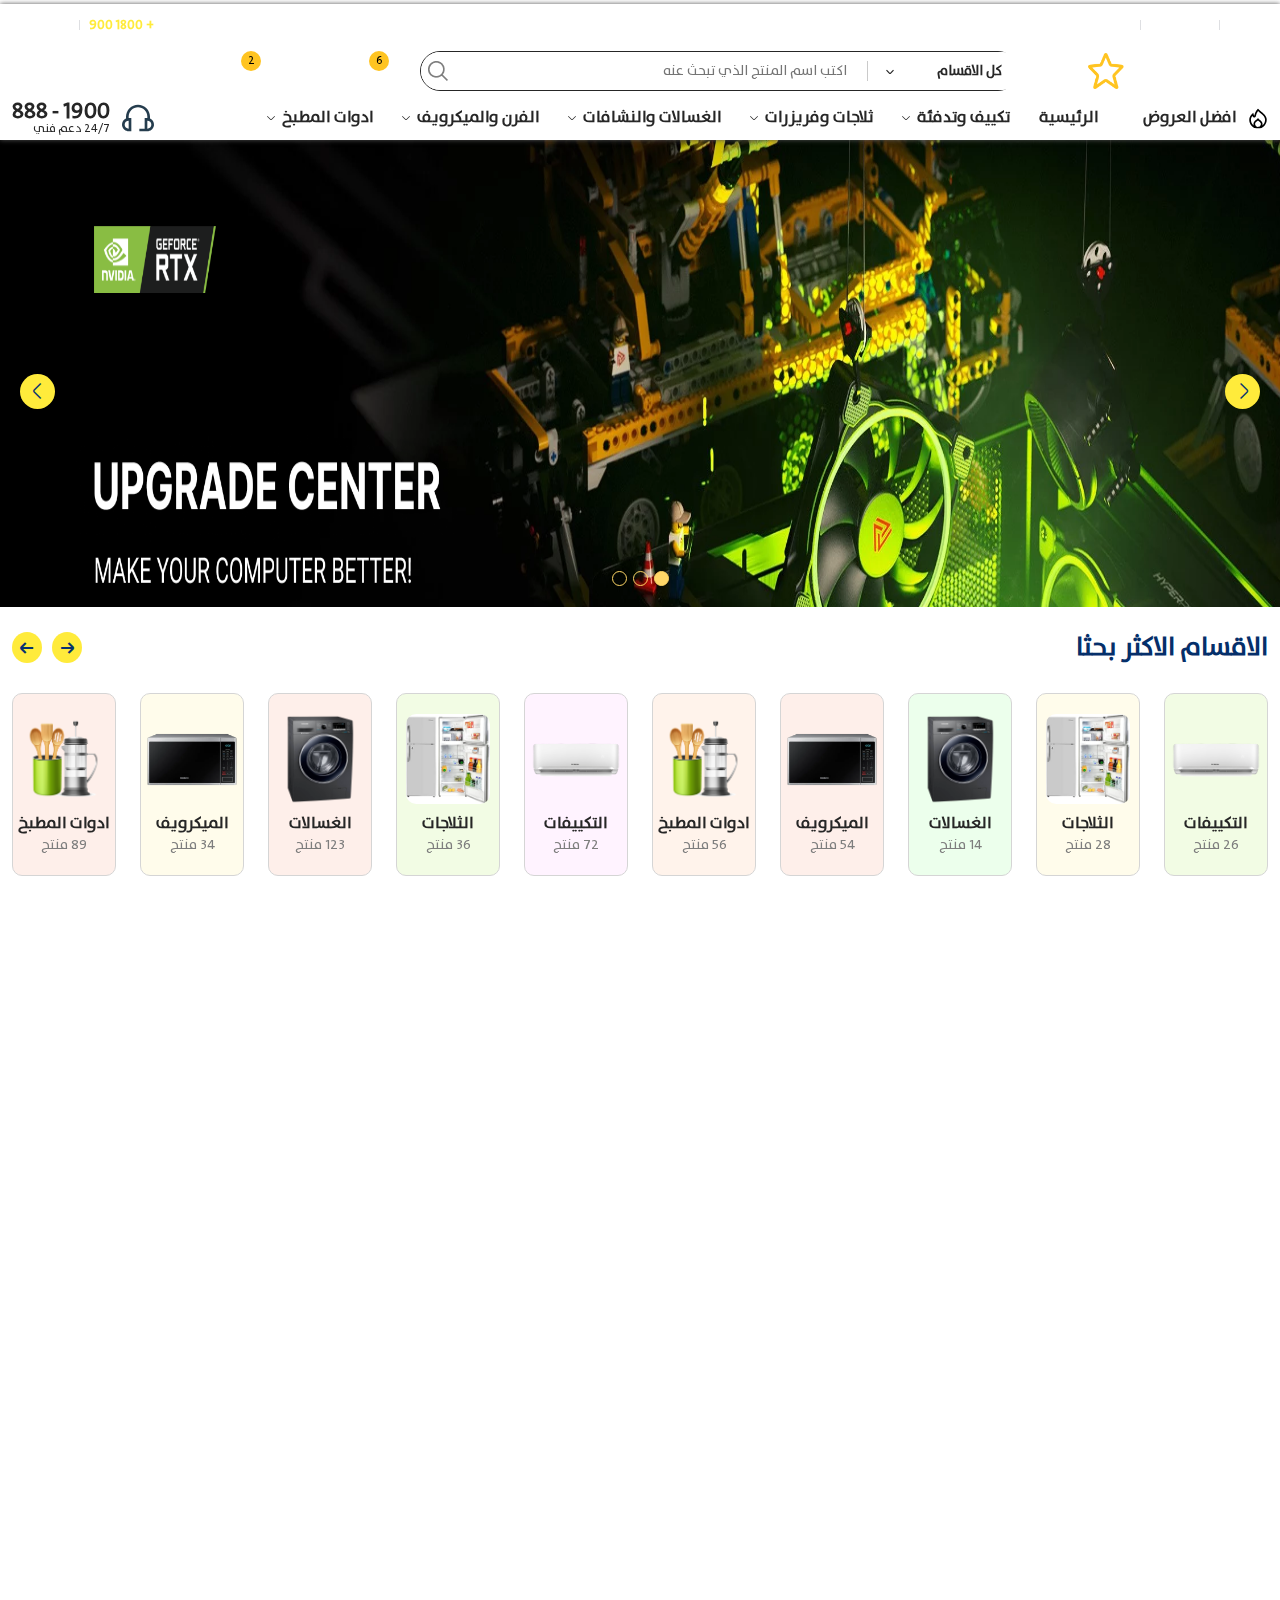
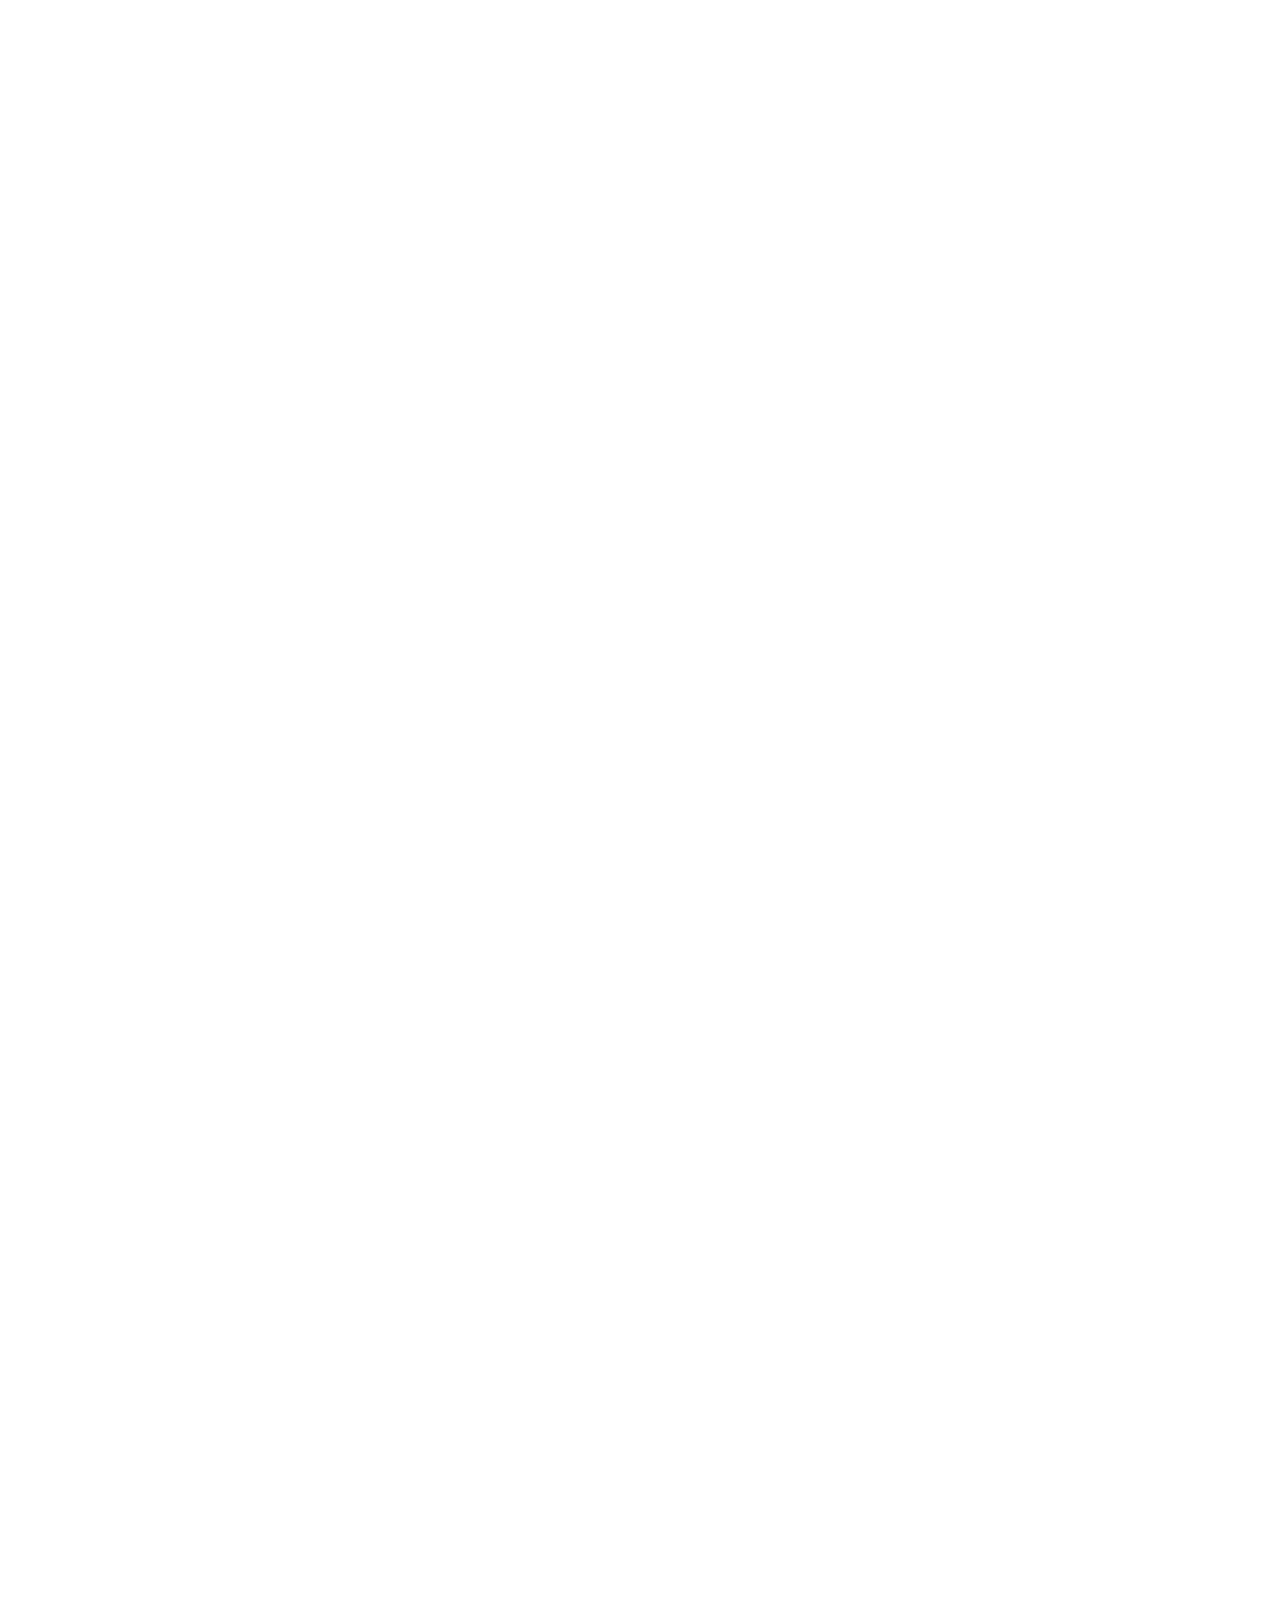
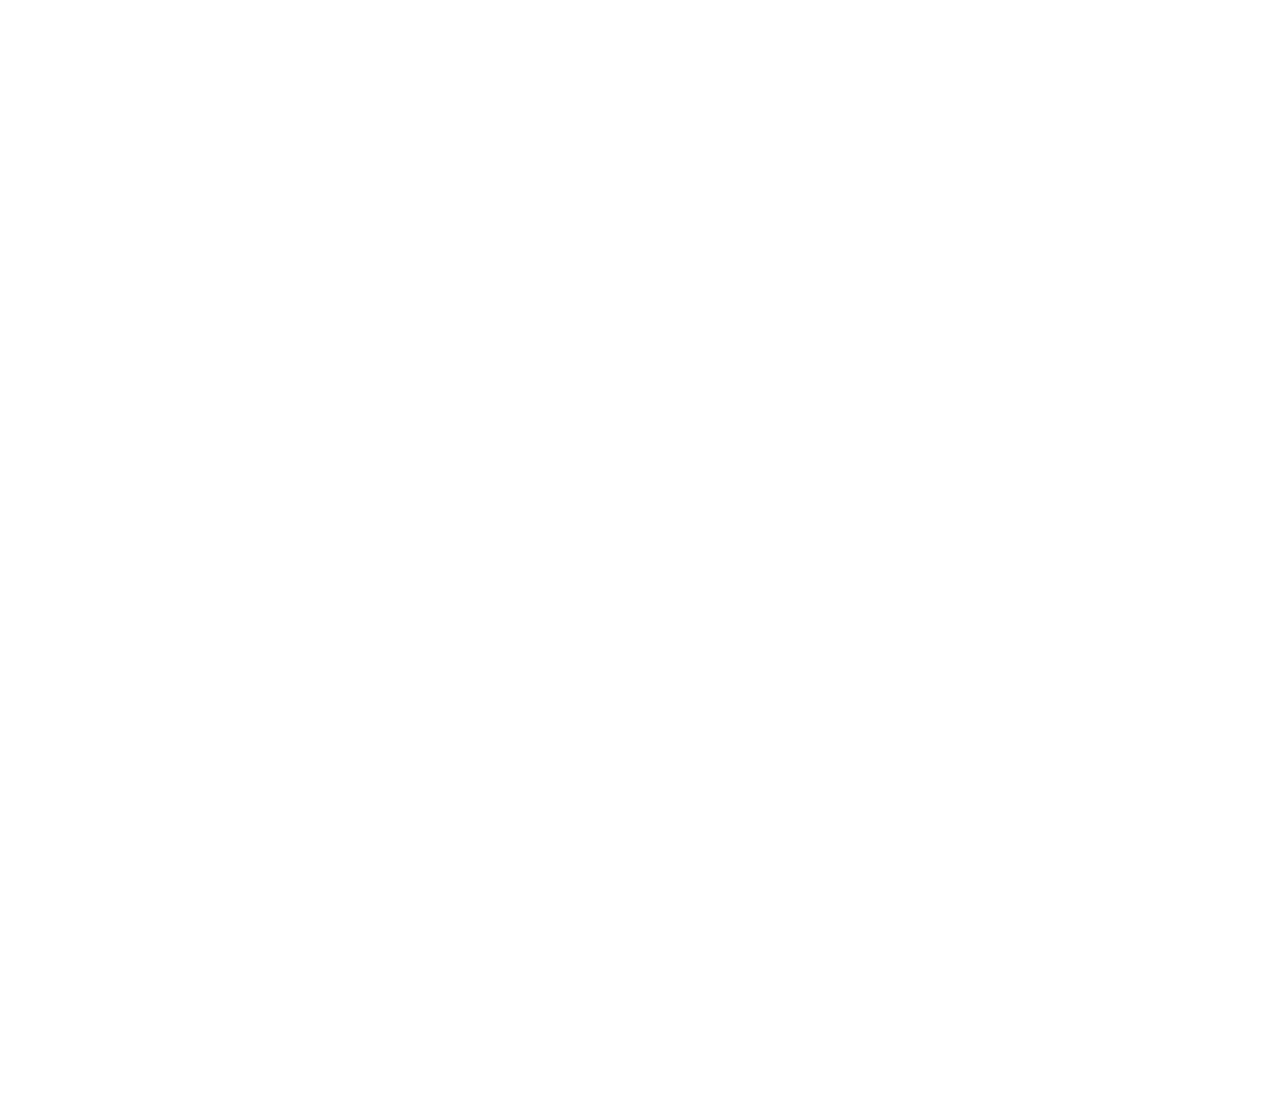
<file: index.html>
<!DOCTYPE html>
<html class="no-js" lang="en">
<head>
    <meta http-equiv="Content-Type" content="text/html; charset=UTF-8" />
    <title>Codlop</title>
    <meta http-equiv="x-ua-compatible" content="ie=edge" />
    <meta name="description" content="" />
    <meta name="viewport" content="width=device-width, initial-scale=1" />
    <!-- Favicon -->
    <link rel="shortcut icon" type="image/x-icon" href="assets/imgs/theme/logo.png" />
    <!-- Template CSS -->
    <link rel="stylesheet" href="assets/css/plugins/animate.min.css" />
    <link rel="stylesheet" href="assets/css/main.css" />
</head>

<body>
    <div class="wpisset-header-bg-border"></div>
    <div class="overlay"></div>
    <header class="header-area header-style-1 header-height-2">
        <div class="header-top header-top-ptb-1 d-none d-lg-block">
            <div class="container">
                <div class="row align-items-center">
                    <div class="col-xl-3 col-lg-4">
                        <div class="header-info">
                            <ul>
                                <li><a href="about.html">من نحن</a></li>
                                <li><a href="contact.html">تواصل معنا</a></li>
                                <li><a href="my-account.html">حسابي</a></li>
                            </ul>
                        </div>
                    </div>
                    <div class="col-xl-6 col-lg-4">
                        <div class="text-center">
                            <div id="news-flash" class="d-inline-block">
                                <ul>
                                    <li>100٪ تسليم آمن دون الاتصال بالبريد السريع
                                    </li>
                                    <li>
                                        عروض قيمة - وفر أكثر مع الكوبونات</li>
                                    <li>اشتري الان ، ووفر 35٪ اليوم</li>
                                </ul>
                            </div>
                        </div>
                    </div>
                    <div class="col-xl-3 col-lg-4">
                        <div class="header-info header-info-right">
                            <ul>
                                <li>تريد مساعدة ؟ اتصل بنا : <strong class="text-brand"> + 1800 900</strong></li>
                                <li>
                                    <a class="" href="#"><i class="fi-rs-globe"></i> English</a>
                                </li>
                            </ul>
                        </div>
                    </div>
                </div>
            </div>
        </div>
        <div class="header-middle header-middle-ptb-1 d-none d-lg-block">
            <div class="container">
                <div class="header-wrap">
                    <div class="logo logo-width-1">
                        <a href="index.html"><img src="assets/imgs/theme/logo.png" alt="logo" /></a>
                    </div>
                    <div class="header-right">
                        <div class="search-style-2">
                            <form action="#">
                                <select class="select-active">
                                    <option>كل الاقسام</option>
                                    <option>تكييف وتدفئة</option>
                                    <option>ثلاجات وفريزرات</option>
                                    <option>الغسالات والنشافات</option>
                                    <option>الفرن والميكرويف</option>
                                    <option>ادوات المطبخ</option>
                                </select>
                                <input type="text" placeholder="اكتب اسم المنتج الذي تبحث عنه" />
                            </form>
                        </div>
                        <div class="header-action-right">
                            <div class="header-action-2">
                                <div class="header-action-icon-2">
                                    <a href="wishlist.html">
                                        <img class="svgInject" alt="Codlop"
                                            src="assets/imgs/theme/icons/icon-heart.svg" />
                                        <span class="pro-count blue">6</span>
                                    </a>
                                    <a href="wishlist.html"><span class="lable">المفضلة</span></a>
                                </div>
                                <div class="header-action-icon-2">
                                    <a class="mini-cart-icon" href="cart.html">
                                        <img alt="Codlop" src="assets/imgs/theme/icons/icon-cart.svg" />
                                        <span class="pro-count blue">2</span>
                                    </a>
                                    <a href="cart.html"><span class="lable">السلة</span></a>
                                    <div class="cart-dropdown-wrap cart-dropdown-hm2">
                                        <ul>
                                            <li>
                                                <div class="shopping-cart-img">
                                                    <a href="products.html"><img alt="Codlop"
                                                            src="assets/imgs/shop/1.png" /></a>
                                                </div>
                                                <div class="shopping-cart-title">
                                                    <h4><a href="products.html">Daisy Casual Bag</a></h4>
                                                    <h4><span>1 × </span>$800.00</h4>
                                                </div>
                                                <div class="shopping-cart-delete">
                                                    <a href="#"><i class="fi-rs-cross-small"></i></a>
                                                </div>
                                            </li>
                                            <li>
                                                <div class="shopping-cart-img">
                                                    <a href="products.html"><img alt="Codlop"
                                                            src="assets/imgs/shop/2.jpg" /></a>
                                                </div>
                                                <div class="shopping-cart-title">
                                                    <h4><a href="products.html">Corduroy Shirts</a></h4>
                                                    <h4><span>1 × </span>$3200.00</h4>
                                                </div>
                                                <div class="shopping-cart-delete">
                                                    <a href="#"><i class="fi-rs-cross-small"></i></a>
                                                </div>
                                            </li>
                                        </ul>
                                        <div class="shopping-cart-footer">
                                            <div class="shopping-cart-total">
                                                <h4>الاجمالي <span>$4000.00</span></h4>
                                            </div>
                                            <div class="shopping-cart-button">
                                                <a href="cart.html" class="outline">عرض السلة</a>
                                                <a href="checkout.html">اتمام الشراء</a>
                                            </div>
                                        </div>
                                    </div>
                                </div>
                                <div class="header-action-icon-2">
                                    <a href="javascript:;" data-bs-toggle="modal" data-bs-target="#login-register">
                                        <img class="svgInject" alt="Codlop" src="assets/imgs/theme/icons/icon-user.svg" />
                                        <span class="lable ml-0">تسجيل الدخول</span>
                                    </a>
                                    <!-- <div class="cart-dropdown-wrap cart-dropdown-hm2 account-dropdown">
                                        <ul>
                                            <li>
                                                <a href="page-account.html"><i class="fi fi-rs-user mr-10"></i>My
                                                    Account</a>
                                            </li>
                                            <li>
                                                <a href="page-account.html"><i
                                                        class="fi fi-rs-location-alt mr-10"></i>Order Tracking</a>
                                            </li>
                                            <li>
                                                <a href="page-account.html"><i class="fi fi-rs-label mr-10"></i>My
                                                    Voucher</a>
                                            </li>
                                            <li>
                                                <a href="shop-wishlist.html"><i class="fi fi-rs-heart mr-10"></i>My
                                                    Wishlist</a>
                                            </li>
                                            <li>
                                                <a href="page-account.html"><i
                                                        class="fi fi-rs-settings-sliders mr-10"></i>Setting</a>
                                            </li>
                                            <li>
                                                <a href="page-login.html"><i class="fi fi-rs-sign-out mr-10"></i>Sign
                                                    out</a>
                                            </li>
                                        </ul>
                                    </div> -->
                                </div>
                            </div>
                        </div>
                    </div>
                </div>
            </div>
        </div>
        <div class="header-bottom header-bottom-bg-color sticky-bar">
            <div class="container">
                <div class="header-wrap header-space-between position-relative">
                    <div class="flex-sm">
                        <div class="header-action-icon-2 d-block d-lg-none">
                            <div class="burger-icon burger-icon-white">
                                <span class="burger-icon-top"></span>
                                <span class="burger-icon-mid"></span>
                                <span class="burger-icon-bottom"></span>
                            </div>
                        </div>
                        <div class="logo logo-width-1 d-block d-lg-none">
                            <a href="index.html"><img src="assets/imgs/theme/logo.png" alt="logo" /></a>
                        </div>
                    </div>
                    <div class="header-nav d-none d-lg-flex">
                        <div class="main-menu main-menu-padding-1 main-menu-lh-2 d-none d-lg-block font-heading">
                            <nav>
                                <ul>
                                    <li class="hot-deals">
                                        <img src="assets/imgs/theme/icons/icon-hot.svg" alt="hot deals" />
                                        <a href="#">افضل العروض</a>
                                    </li>
                                    <li><a href="index.html">الرئيسية</a></li>
                                    <li class="position-custom">
                                        <a href="#">تكييف وتدفئة <i class="fi-rs-angle-down"></i></a>
                                        <ul class="mega-menu">
                                            <li class="sub-mega-menu">
                                                <h4 class="menu-title" href="#">الفئات</h4>
                                                <ul>
                                                    <li><a href="products.html">مكيف كاسيت</a></li>
                                                    <li><a href="products.html">مكيف معلق جداري</a></li>
                                                    <li><a href="products.html">مكيف نقال</a></li>
                                                    <li><a href="products.html">مكيف اسبلت</a></li>
                                                    <li><a href="products.html">مكيف دكت</a></li>
                                                    <li><a href="products.html">مكيف شباك</a></li>
                                                    <li><a href="products.html">مكيف دولابي</a></li>
                                                    <li><a href="products.html">دفاية</a></li>
                                                </ul>
                                            </li>
                                            <li class="sub-mega-menu">
                                                <h4 class="menu-title" href="#">افضل ماركات التكييفات</h4>
                                                <ul class="brands-menu">
                                                    <li><a href="products.html">
                                                            <img src="assets/imgs/theme/brands/1.png" alt="">
                                                        </a></li>
                                                    <li><a href="products.html">
                                                            <img src="assets/imgs/theme/brands/2.png" alt="">
                                                        </a></li>
                                                    <li><a href="products.html">
                                                            <img src="assets/imgs/theme/brands/3.png" alt="">
                                                        </a></li>
                                                    <li><a href="products.html">
                                                            <img src="assets/imgs/theme/brands/4.png" alt="">
                                                        </a></li>
                                                    <li><a href="products.html">
                                                            <img src="assets/imgs/theme/brands/5.png" alt="">
                                                        </a></li>
                                                    <li><a href="products.html">
                                                            <img src="assets/imgs/theme/brands/6.jpeg" alt="">
                                                        </a></li>
                                                </ul>
                                            </li>
                                            <li class="sub-mega-menu">
                                                <div class="menu-banner-wrap">
                                                    <img src="assets/imgs/theme/brands/7.png" alt="" />
                                                </div>
                                            </li>
                                        </ul>
                                    </li>
                                    <li class="position-custom">
                                        <a href="#">ثلاجات وفريزرات <i class="fi-rs-angle-down"></i></a>
                                        <ul class="mega-menu">
                                            <li class="sub-mega-menu">
                                                <h4 class="menu-title" href="#">الفئات</h4>
                                                <ul>
                                                    <li><a href="products.html">ثلاجة باب واحد</a></li>
                                                    <li><a href="products.html">ثلاجة بابين</a></li>
                                                    <li><a href="products.html">ثلاجة دولابي</a></li>
                                                    <li><a href="products.html">ثلاجة عرض</a></li>
                                                    <li><a href="products.html">ثلاجة ارضي</a></li>
                                                    <li><a href="products.html">ثلاجة عامودي</a></li>
                                                </ul>
                                            </li>
                                            <li class="sub-mega-menu">
                                                <h4 class="menu-title" href="#">افضل الماركات</h4>
                                                <ul class="brands-menu">
                                                    <li><a href="products.html">
                                                            <img src="assets/imgs/theme/brands/1.png" alt="">
                                                        </a></li>
                                                    <li><a href="products.html">
                                                            <img src="assets/imgs/theme/brands/2.png" alt="">
                                                        </a></li>
                                                    <li><a href="products.html">
                                                            <img src="assets/imgs/theme/brands/3.png" alt="">
                                                        </a></li>
                                                    <li><a href="products.html">
                                                            <img src="assets/imgs/theme/brands/4.png" alt="">
                                                        </a></li>
                                                    <li><a href="products.html">
                                                            <img src="assets/imgs/theme/brands/5.png" alt="">
                                                        </a></li>
                                                    <li><a href="products.html">
                                                            <img src="assets/imgs/theme/brands/6.jpeg" alt="">
                                                        </a></li>
                                                </ul>
                                            </li>
                                            <li class="sub-mega-menu">
                                                <div class="menu-banner-wrap">
                                                    <img src="assets/imgs/theme/brands/8.png" alt="" />
                                                </div>
                                            </li>
                                        </ul>
                                    </li>
                                    <li class="position-custom">
                                        <a href="#">الغسالات والنشافات <i class="fi-rs-angle-down"></i></a>
                                        <ul class="mega-menu">
                                            <li class="sub-mega-menu">
                                                <h4 class="menu-title" href="#">الفئات</h4>
                                                <ul>
                                                    <li><a href="products.html">غسالة اوتوماتيك امامية</a></li>
                                                    <li><a href="products.html">غسالة اوتوماتيك علوية</a></li>
                                                    <li><a href="products.html">غسالة حوضين</a></li>
                                                    <li><a href="products.html">غسالة صحون</a></li>
                                                </ul>
                                            </li>
                                            <li class="sub-mega-menu">
                                                <h4 class="menu-title" href="#">افضل الماركات</h4>
                                                <ul class="brands-menu">
                                                    <li><a href="products.html">
                                                            <img src="assets/imgs/theme/brands/1.png" alt="">
                                                        </a></li>
                                                    <li><a href="products.html">
                                                            <img src="assets/imgs/theme/brands/2.png" alt="">
                                                        </a></li>
                                                    <li><a href="products.html">
                                                            <img src="assets/imgs/theme/brands/3.png" alt="">
                                                        </a></li>
                                                    <li><a href="products.html">
                                                            <img src="assets/imgs/theme/brands/4.png" alt="">
                                                        </a></li>
                                                    <li><a href="products.html">
                                                            <img src="assets/imgs/theme/brands/5.png" alt="">
                                                        </a></li>
                                                    <li><a href="products.html">
                                                            <img src="assets/imgs/theme/brands/6.jpeg" alt="">
                                                        </a></li>
                                                </ul>
                                            </li>
                                            <li class="sub-mega-menu">
                                                <div class="menu-banner-wrap">
                                                    <img src="assets/imgs/theme/brands/9.png" alt="" />
                                                </div>
                                            </li>
                                        </ul>
                                    </li>
                                    <li class="position-custom">
                                        <a href="#">الفرن والميكرويف <i class="fi-rs-angle-down"></i></a>
                                        <ul class="mega-menu">
                                            <li class="sub-mega-menu">
                                                <h4 class="menu-title" href="#">الفئات</h4>
                                                <ul>
                                                    <li><a href="products.html">شفاط بلت ان</a></li>
                                                    <li><a href="products.html">فرن بلت ان</a></li>
                                                    <li><a href="products.html">فرن غاز</a></li>
                                                    <li><a href="products.html">فرن كهرباء</a></li>
                                                    <li><a href="products.html">ميكرويف</a></li>
                                                    <li><a href="products.html">ميكرويف بلت ان</a></li>
                                                </ul>
                                            </li>
                                            <li class="sub-mega-menu">
                                                <h4 class="menu-title" href="#">افضل الماركات</h4>
                                                <ul class="brands-menu">
                                                    <li><a href="products.html">
                                                            <img src="assets/imgs/theme/brands/1.png" alt="">
                                                        </a></li>
                                                    <li><a href="products.html">
                                                            <img src="assets/imgs/theme/brands/2.png" alt="">
                                                        </a></li>
                                                    <li><a href="products.html">
                                                            <img src="assets/imgs/theme/brands/3.png" alt="">
                                                        </a></li>
                                                    <li><a href="products.html">
                                                            <img src="assets/imgs/theme/brands/4.png" alt="">
                                                        </a></li>
                                                    <li><a href="products.html">
                                                            <img src="assets/imgs/theme/brands/5.png" alt="">
                                                        </a></li>
                                                    <li><a href="products.html">
                                                            <img src="assets/imgs/theme/brands/6.jpeg" alt="">
                                                        </a></li>
                                                </ul>
                                            </li>
                                            <li class="sub-mega-menu">
                                                <div class="menu-banner-wrap">
                                                    <img src="assets/imgs/theme/brands/10.png" alt="" />
                                                </div>
                                            </li>
                                        </ul>
                                    </li>
                                    <li class="position-custom">
                                        <a href="#">ادوات المطبخ <i class="fi-rs-angle-down"></i></a>
                                        <ul class="mega-menu">
                                            <li class="sub-mega-menu">
                                                <h4 class="menu-title" href="#">الفئات</h4>
                                                <ul>
                                                    <li><a href="products.html">ستائر</a></li>
                                                    <li><a href="products.html">شواية كهربائية</a></li>
                                                    <li><a href="products.html">غلايات الماء</a></li>
                                                    <li><a href="products.html">اجهزة الكي</a></li>
                                                    <li><a href="products.html">اجهزة تحضير الطعام والمشروبات</a></li>
                                                    <li><a href="products.html">اجهزة القلي</a></li>
                                                    <li><a href="products.html">اجهزة القهوة</a></li>
                                                </ul>
                                            </li>
                                            <li class="sub-mega-menu">
                                                <h4 class="menu-title" href="#">افضل الماركات</h4>
                                                <ul class="brands-menu">
                                                    <li><a href="products.html">
                                                            <img src="assets/imgs/theme/brands/1.png" alt="">
                                                        </a></li>
                                                    <li><a href="products.html">
                                                            <img src="assets/imgs/theme/brands/2.png" alt="">
                                                        </a></li>
                                                    <li><a href="products.html">
                                                            <img src="assets/imgs/theme/brands/3.png" alt="">
                                                        </a></li>
                                                    <li><a href="products.html">
                                                            <img src="assets/imgs/theme/brands/4.png" alt="">
                                                        </a></li>
                                                    <li><a href="products.html">
                                                            <img src="assets/imgs/theme/brands/5.png" alt="">
                                                        </a></li>
                                                    <li><a href="products.html">
                                                            <img src="assets/imgs/theme/brands/6.jpeg" alt="">
                                                        </a></li>
                                                </ul>
                                            </li>
                                            <li class="sub-mega-menu">
                                                <div class="menu-banner-wrap">
                                                    <img src="assets/imgs/theme/brands/11.png" alt="" />
                                                </div>
                                            </li>
                                        </ul>
                                    </li>
                                </ul>
                            </nav>
                        </div>
                    </div>
                    <div class="hotline d-none d-lg-flex">
                        <img src="assets/imgs/theme/icons/icon-headphone.svg" alt="hotline" />
                        <p>1900 - 888<span>24/7 دعم فني</span></p>
                    </div>
                    <div class="header-action-right d-block d-lg-none">
                        <div class="header-action-2">
                            <div class="header-action-icon-2">
                                <a href="wishlist.html">
                                    <img alt="Codlop" src="assets/imgs/theme/icons/icon-heart.svg" />
                                    <span class="pro-count white">4</span>
                                </a>
                            </div>
                            <div class="header-action-icon-2">
                                <a class="mini-cart-icon" href="cart.html">
                                    <img alt="Codlop" src="assets/imgs/theme/icons/icon-cart.svg" />
                                    <span class="pro-count white">2</span>
                                </a>
                                <div class="cart-dropdown-wrap cart-dropdown-hm2">
                                    <ul>
                                        <li>
                                            <div class="shopping-cart-img">
                                                <a href="products.html"><img alt="Codlop"
                                                        src="assets/imgs/shop/1.png" /></a>
                                            </div>
                                            <div class="shopping-cart-title">
                                                <h4><a href="products.html">Pslain Striola Shirt</a></h4>
                                                <h3><span>1 × </span>$800.00</h3>
                                            </div>
                                            <div class="shopping-cart-delete">
                                                <a href="#"><i class="fi-rs-cross-small"></i></a>
                                            </div>
                                        </li>
                                        <li>
                                            <div class="shopping-cart-img">
                                                <a href="products.html"><img alt="Codlop"
                                                        src="assets/imgs/shop/2.jpg" /></a>
                                            </div>
                                            <div class="shopping-cart-title">
                                                <h4><a href="products.html">Macbook Pro 2022</a></h4>
                                                <h3><span>1 × </span>$3500.00</h3>
                                            </div>
                                            <div class="shopping-cart-delete">
                                                <a href="#"><i class="fi-rs-cross-small"></i></a>
                                            </div>
                                        </li>
                                    </ul>
                                    <div class="shopping-cart-footer">
                                        <div class="shopping-cart-total">
                                            <h4>Total <span>$383.00</span></h4>
                                        </div>
                                        <div class="shopping-cart-button">
                                            <a href="shop-cart.html">View cart</a>
                                            <a href="shop-checkout.html">Checkout</a>
                                        </div>
                                    </div>
                                </div>
                            </div>
                        </div>
                    </div>
                </div>
            </div>
        </div>
    </header>

    <div class="mobile-header-active mobile-header-wrapper-style">
        <div class="mobile-header-wrapper-inner">
            <div class="mobile-header-content-area">
                <div class="mobile-search search-style-3 mobile-header-border">
                    <form action="#">
                        <input type="text" placeholder="ابحث عن المنتج ..." />
                        <button type="submit"><i class="fi-rs-search"></i></button>
                    </form>
                </div>
                <div class="mobile-menu-wrap mobile-header-border">
                    <!-- mobile menu start -->
                    <nav>
                        <ul class="mobile-menu font-heading">
                            <li>
                                <a href="index.html">الرئيسية</a>
                            </li>
                            <li class="menu-item-has-children">
                                <a href="products.html">التكييفات</a>
                                <ul class="dropdown">
                                    <li><a href="products.html">Shop Grid – Right Sidebar</a></li>
                                    <li><a href="products.html">Shop Grid – Left Sidebar</a></li>
                                    <li><a href="products.html">Shop List – Right Sidebar</a></li>
                                    <li><a href="products.html">Shop List – Left Sidebar</a></li>
                                </ul>
                            </li>
                            <li class="menu-item-has-children">
                                <a href="products.html">الثلاجات</a>
                                <ul class="dropdown">
                                    <li><a href="products.html">Shop Grid – Right Sidebar</a></li>
                                    <li><a href="products.html">Shop Grid – Left Sidebar</a></li>
                                    <li><a href="products.html">Shop List – Right Sidebar</a></li>
                                    <li><a href="products.html">Shop List – Left Sidebar</a></li>
                                </ul>
                            </li>
                            <li class="menu-item-has-children">
                                <a href="products.html">الغسالات</a>
                                <ul class="dropdown">
                                    <li><a href="products.html">Shop Grid – Right Sidebar</a></li>
                                    <li><a href="products.html">Shop Grid – Left Sidebar</a></li>
                                    <li><a href="products.html">Shop List – Right Sidebar</a></li>
                                    <li><a href="products.html">Shop List – Left Sidebar</a></li>
                                </ul>
                            </li>
                            <li class="menu-item-has-children">
                                <a href="products.html">الفرن والميكرويف</a>
                                <ul class="dropdown">
                                    <li><a href="products.html">Shop Grid – Right Sidebar</a></li>
                                    <li><a href="products.html">Shop Grid – Left Sidebar</a></li>
                                    <li><a href="products.html">Shop List – Right Sidebar</a></li>
                                    <li><a href="products.html">Shop List – Left Sidebar</a></li>
                                </ul>
                            </li>
                            <li class="menu-item-has-children">
                                <a href="products.html">ادوات المطبخ</a>
                                <ul class="dropdown">
                                    <li><a href="products.html">Shop Grid – Right Sidebar</a></li>
                                    <li><a href="products.html">Shop Grid – Left Sidebar</a></li>
                                    <li><a href="products.html">Shop List – Right Sidebar</a></li>
                                    <li><a href="products.html">Shop List – Left Sidebar</a></li>
                                </ul>
                            </li>
                        </ul>
                    </nav>
                    <!-- mobile menu end -->
                </div>
                <div class="mobile-header-info-wrap">
                    <div class="single-mobile-header-info">
                        <a href="page-login.html"><i class="fi-rs-user"></i>تسجيل الدخول </a>
                    </div>
                </div>
                <div class="mobile-social-icon">
                    <h6 class="mb-15">تابعنا علي</h6>
                    <a href="#"><img src="assets/imgs/theme/icons/icon-facebook-white.svg" alt="" /></a>
                    <a href="#"><img src="assets/imgs/theme/icons/icon-twitter-white.svg" alt="" /></a>
                    <a href="#"><img src="assets/imgs/theme/icons/icon-instagram-white.svg" alt="" /></a>
                    <a href="#"><img src="assets/imgs/theme/icons/icon-pinterest-white.svg" alt="" /></a>
                    <a href="#"><img src="assets/imgs/theme/icons/icon-youtube-white.svg" alt="" /></a>
                </div>
            </div>
        </div>
    </div>
    <!--End header-->
    <main class="main">
        <section class="home-slider position-relative mb-30">
            <div class="home-slide-cover">
                <div class="hero-slider-1 style-4 dot-style-1 dot-style-1-position-1">
                    <div class="single-hero-slider rectangle single-animation-wrap">
                        <img src="assets/imgs/slider/1.png" alt="">
                    </div>
                    <div class="single-hero-slider rectangle single-animation-wrap">
                        <img src="assets/imgs/slider/2.png" alt="">
                    </div>
                    <div class="single-hero-slider rectangle single-animation-wrap">
                        <img src="assets/imgs/slider/3.png" alt="">
                    </div>
                </div>
                <div class="slider-arrow hero-slider-1-arrow"></div>
            </div>
        </section>
        <!--End hero slider-->
        <section class="popular-categories section-padding">
            <div class="container wow animate__animated animate__fadeIn">
                <div class="section-title">
                    <div class="title">
                        <h3>الاقسام الاكثر بحثا</h3>
                    </div>
                    <div class="slider-arrow slider-arrow-2 flex-right carausel-10-columns-arrow"
                        id="carausel-10-columns-arrows"></div>
                </div>
                <div class="carausel-10-columns-cover position-relative">
                    <div class="carausel-10-columns" id="carausel-10-columns" dir="rtl">
                        <div class="card-2 bg-9 wow animate__animated animate__fadeInUp" data-wow-delay=".1s">
                            <figure class="img-hover-scale overflow-hidden">
                                <a href="products.html"><img src="assets/imgs/shop/1.png" alt="" /></a>
                            </figure>
                            <h6><a href="products.html">التكييفات</a></h6>
                            <span>26 منتج</span>
                        </div>
                        <div class="card-2 bg-10 wow animate__animated animate__fadeInUp" data-wow-delay=".2s">
                            <figure class="img-hover-scale overflow-hidden">
                                <a href="products.html"><img src="assets/imgs/shop/2.jpg" alt="" /></a>
                            </figure>
                            <h6><a href="products.html">الثلاجات</a></h6>
                            <span>28 منتج</span>
                        </div>
                        <div class="card-2 bg-11 wow animate__animated animate__fadeInUp" data-wow-delay=".3s">
                            <figure class="img-hover-scale overflow-hidden">
                                <a href="products.html"><img src="assets/imgs/shop/3.png" alt="" /></a>
                            </figure>
                            <h6><a href="products.html">الغسالات</a></h6>
                            <span>14 منتج</span>
                        </div>
                        <div class="card-2 bg-12 wow animate__animated animate__fadeInUp" data-wow-delay=".4s">
                            <figure class="img-hover-scale overflow-hidden">
                                <a href="products.html"><img src="assets/imgs/shop/4.webp" alt="" /></a>
                            </figure>
                            <h6><a href="products.html">الميكرويف</a></h6>
                            <span>54 منتج</span>
                        </div>
                        <div class="card-2 bg-13 wow animate__animated animate__fadeInUp" data-wow-delay=".5s">
                            <figure class="img-hover-scale overflow-hidden">
                                <a href="products.html"><img src="assets/imgs/shop/5.png" alt="" /></a>
                            </figure>
                            <h6><a href="products.html">ادوات المطبخ</a></h6>
                            <span>56 منتج</span>
                        </div>
                        <div class="card-2 bg-14 wow animate__animated animate__fadeInUp" data-wow-delay=".6s">
                            <figure class="img-hover-scale overflow-hidden">
                                <a href="products.html"><img src="assets/imgs/shop/1.png" alt="" /></a>
                            </figure>
                            <h6><a href="products.html">التكييفات</a></h6>
                            <span>72 منتج</span>
                        </div>
                        <div class="card-2 bg-15 wow animate__animated animate__fadeInUp" data-wow-delay=".7s">
                            <figure class="img-hover-scale overflow-hidden">
                                <a href="products.html"><img src="assets/imgs/shop/2.jpg" alt="" /></a>
                            </figure>
                            <h6><a href="products.html">الثلاجات</a></h6>
                            <span>36 منتج</span>
                        </div>
                        <div class="card-2 bg-12 wow animate__animated animate__fadeInUp" data-wow-delay=".8s">
                            <figure class="img-hover-scale overflow-hidden">
                                <a href="products.html"><img src="assets/imgs/shop/3.png" alt="" /></a>
                            </figure>
                            <h6><a href="products.html">الغسالات</a></h6>
                            <span>123 منتج</span>
                        </div>
                        <div class="card-2 bg-10 wow animate__animated animate__fadeInUp" data-wow-delay=".9s">
                            <figure class="img-hover-scale overflow-hidden">
                                <a href="products.html"><img src="assets/imgs/shop/4.webp" alt="" /></a>
                            </figure>
                            <h6><a href="products.html">الميكرويف</a></h6>
                            <span>34 منتج</span>
                        </div>
                        <div class="card-2 bg-12 wow animate__animated animate__fadeInUp" data-wow-delay="1s">
                            <figure class="img-hover-scale overflow-hidden">
                                <a href="products.html"><img src="assets/imgs/shop/5.png" alt="" /></a>
                            </figure>
                            <h6><a href="products.html">ادوات المطبخ</a></h6>
                            <span>89 منتج</span>
                        </div>
                        <div class="card-2 bg-11 wow animate__animated animate__fadeInUp" data-wow-delay="0s">
                            <figure class="img-hover-scale overflow-hidden">
                                <a href="products.html"><img src="assets/imgs/shop/1.png" alt="" /></a>
                            </figure>
                            <h6><a href="products.html">التكييفات</a></h6>
                            <span>87 منتج</span>
                        </div>
                    </div>
                </div>
            </div>
        </section>
        <!--End category slider-->

        <section class="section-padding pb-5">
            <div class="container">
                <div class="section-title wow animate__animated animate__fadeIn" data-wow-delay="0">
                    <h3 class="">افضل العروض</h3>
                    <a class="show-all" href="products.html">
                        عرض الكل
                        <i class="fi-rs-angle-left"></i>
                    </a>
                </div>
                <div class="row">
                    <div class="col-xl-3 col-lg-4 col-md-6">
                        <div class="product-cart-wrap style-2 wow animate__animated animate__fadeInUp"
                            data-wow-delay="0">
                            <div class="product-img-action-wrap">
                                <div class="product-img">
                                    <a href="products.html">
                                        <img src="assets/imgs/shop/10.jpg" alt="" />
                                    </a>
                                </div>
                            </div>
                            <div class="product-content-wrap">
                                <div class="deals-countdown-wrap">
                                    <div class="deals-countdown" data-countdown="2025/03/25 00:00:00"></div>
                                </div>
                                <div class="deals-content">
                                    <h2><a href="products.html">جي في سي غسالة حوضين ١٣.٥ كيلو</a></h2>
                                    <div class="product-rate-cover">
                                        <div class="product-rate d-inline-block">
                                            <div class="product-rating" style="width: 90%"></div>
                                        </div>
                                        <span class="font-small ml-5 text-muted"> (4.0)</span>
                                    </div>
                                    <div>
                                        <span class="font-small text-muted">By <a
                                                href="vendor-details-1.html">CodlopFood</a></span>
                                    </div>
                                    <div class="product-card-bottom">
                                        <div class="product-price">
                                            <span>300 ر.س</span>
                                            <span class="old-price">350 ر.س</span>
                                        </div>
                                        <div class="add-cart">
                                            <a class="add" href="shop-cart.html"><i
                                                    class="fi-rs-shopping-cart mr-5"></i>اضف </a>
                                        </div>
                                    </div>
                                </div>
                            </div>
                        </div>
                    </div>
                    <div class="col-xl-3 col-lg-4 col-md-6">
                        <div class="product-cart-wrap style-2 wow animate__animated animate__fadeInUp"
                            data-wow-delay=".1s">
                            <div class="product-img-action-wrap">
                                <div class="product-img">
                                    <a href="products.html">
                                        <img src="assets/imgs/shop/11.jpg" alt="" />
                                    </a>
                                </div>
                            </div>
                            <div class="product-content-wrap">
                                <div class="deals-countdown-wrap">
                                    <div class="deals-countdown" data-countdown="2026/04/25 00:00:00"></div>
                                </div>
                                <div class="deals-content">
                                    <h2><a href="products.html">جي في سي غسالة حوضين ١٣.٥ كيلو</a>
                                    </h2>
                                    <div class="product-rate-cover">
                                        <div class="product-rate d-inline-block">
                                            <div class="product-rating" style="width: 90%"></div>
                                        </div>
                                        <span class="font-small ml-5 text-muted"> (4.0)</span>
                                    </div>
                                    <div>
                                        <span class="font-small text-muted">By <a href="vendor-details-1.html">Old El
                                                Paso</a></span>
                                    </div>
                                    <div class="product-card-bottom">
                                        <div class="product-price">
                                            <span>300 ر.س</span>
                                            <span class="old-price">350 ر.س</span>
                                        </div>
                                        <div class="add-cart">
                                            <a class="add" href="shop-cart.html"><i
                                                    class="fi-rs-shopping-cart mr-5"></i>اضف </a>
                                        </div>
                                    </div>
                                </div>
                            </div>
                        </div>
                    </div>
                    <div class="col-xl-3 col-lg-4 col-md-6">
                        <div class="product-cart-wrap style-2 wow animate__animated animate__fadeInUp"
                            data-wow-delay=".2s">
                            <div class="product-img-action-wrap">
                                <div class="product-img">
                                    <a href="products.html">
                                        <img src="assets/imgs/shop/12.jpg" alt="" />
                                    </a>
                                </div>
                            </div>
                            <div class="product-content-wrap">
                                <div class="deals-countdown-wrap">
                                    <div class="deals-countdown" data-countdown="2027/03/25 00:00:00"></div>
                                </div>
                                <div class="deals-content">
                                    <h2><a href="products.html">جي في سي غسالة حوضين ١٣.٥ كيلو</a></h2>
                                    <div class="product-rate-cover">
                                        <div class="product-rate d-inline-block">
                                            <div class="product-rating" style="width: 80%"></div>
                                        </div>
                                        <span class="font-small ml-5 text-muted"> (3.0)</span>
                                    </div>
                                    <div>
                                        <span class="font-small text-muted">By <a
                                                href="vendor-details-1.html">Progresso</a></span>
                                    </div>
                                    <div class="product-card-bottom">
                                        <div class="product-price">
                                            <span>300 ر.س</span>
                                            <span class="old-price">350 ر.س</span>
                                        </div>
                                        <div class="add-cart">
                                            <a class="add" href="shop-cart.html"><i
                                                    class="fi-rs-shopping-cart mr-5"></i>اضف </a>
                                        </div>
                                    </div>
                                </div>
                            </div>
                        </div>
                    </div>
                    <div class="col-xl-3 col-lg-4 col-md-6">
                        <div class="product-cart-wrap style-2 wow animate__animated animate__fadeInUp"
                            data-wow-delay=".3s">
                            <div class="product-img-action-wrap">
                                <div class="product-img">
                                    <a href="products.html">
                                        <img src="assets/imgs/shop/13.jpg" alt="" />
                                    </a>
                                </div>
                            </div>
                            <div class="product-content-wrap">
                                <div class="deals-countdown-wrap">
                                    <div class="deals-countdown" data-countdown="2025/02/25 00:00:00"></div>
                                </div>
                                <div class="deals-content">
                                    <h2><a href="products.html">جي في سي غسالة حوضين ١٣.٥ كيلو</a></h2>
                                    <div class="product-rate-cover">
                                        <div class="product-rate d-inline-block">
                                            <div class="product-rating" style="width: 80%"></div>
                                        </div>
                                        <span class="font-small ml-5 text-muted"> (3.0)</span>
                                    </div>
                                    <div>
                                        <span class="font-small text-muted">By <a
                                                href="vendor-details-1.html">Yoplait</a></span>
                                    </div>
                                    <div class="product-card-bottom">
                                        <div class="product-price">
                                            <span>300 ر.س</span>
                                            <span class="old-price">350 ر.س</span>
                                        </div>
                                        <div class="add-cart">
                                            <a class="add" href="shop-cart.html"><i
                                                    class="fi-rs-shopping-cart mr-5"></i>اضف </a>
                                        </div>
                                    </div>
                                </div>
                            </div>
                        </div>
                    </div>
                </div>
            </div>
        </section>
        <!--End Deals-->

        <section class="section-padding pb-5">
            <div class="container">
                <div class="section-title wow animate__animated animate__fadeIn">
                    <h3 class="">التكييفات</h3>
                    <a class="show-all" href="products.html">
                       عرض الكل
                        <i class="fi-rs-angle-left"></i>
                    </a>
                </div>
                <div class="row">
                    <div class="col-md-12 wow animate__animated animate__fadeIn" data-wow-delay=".4s">
                        <div class="carausel-4-columns-cover arrow-center position-relative">
                            <div class="slider-arrow slider-arrow-2 one-arrow"></div>
                            <div class="carausel-4-columns one carausel-arrow-center"  dir="rtl">
                                <div class="product-cart-wrap">
                                    <div class="product-img-action-wrap">
                                        <div class="product-img product-img-zoom">
                                            <a href="products.html">
                                                <img class="default-img" src="assets/imgs/shop/1.png" alt="" />
                                                <img class="hover-img" src="assets/imgs/shop/2.jpg" alt="" />
                                            </a>
                                        </div>
                                        <div class="product-badges product-badges-position product-badges-mrg">
                                            <span class="hot">وفر 15%</span>
                                        </div>
                                    </div>
                                    <div class="product-content-wrap">
                                        <div class="product-category">
                                            <a href="products.html">غسالات</a>
                                        </div>
                                        <h2><a href="products.html">جي في سي غسالة حوضين ١٣.٥ كيلو</a></h2>
                                        <div class="product-rate d-inline-block">
                                            <div class="product-rating" style="width: 80%"></div>
                                        </div>
                                        <div class="product-price mt-10">
                                            <span>300 ر.س</span>
                                            <span class="old-price">350 ر.س</span>
                                        </div>
                                        <div class="sold mt-15 mb-15">
                                            <div class="progress mb-5">
                                                <div class="progress-bar" role="progressbar" style="width: 50%"
                                                    aria-valuemin="0" aria-valuemax="100"></div>
                                            </div>
                                            <span class="font-xs text-heading"> مباع: 90/120</span>
                                        </div>
                                        <a href="shop-cart.html" class="btn w-100 hover-up"><i
                                                class="fi-rs-shopping-cart mr-5"></i>اضف للعربة</a>
                                    </div>
                                </div>
                                <div class="product-cart-wrap">
                                    <div class="product-img-action-wrap">
                                        <div class="product-img product-img-zoom">
                                            <a href="products.html">
                                                <img class="default-img" src="assets/imgs/shop/2.jpg" alt="" />
                                                <img class="hover-img" src="assets/imgs/shop/3.png" alt="" />
                                            </a>
                                        </div>
                                        <div class="product-badges product-badges-position product-badges-mrg">
                                            <span class="new">وفر 35%</span>
                                        </div>
                                    </div>
                                    <div class="product-content-wrap">
                                        <div class="product-category">
                                            <a href="products.html">غسالات</a>
                                        </div>
                                        <h2><a href="products.html">جي في سي غسالة حوضين ١٣.٥ كيلو</a></h2>
                                        <div class="product-rate d-inline-block">
                                            <div class="product-rating" style="width: 80%"></div>
                                        </div>
                                        <div class="product-price mt-10">
                                            <span>300 ر.س</span>
                                            <span class="old-price">350 ر.س</span>
                                        </div>
                                        <div class="sold mt-15 mb-15">
                                            <div class="progress mb-5">
                                                <div class="progress-bar" role="progressbar" style="width: 50%"
                                                    aria-valuemin="0" aria-valuemax="100"></div>
                                            </div>
                                            <span class="font-xs text-heading"> مباع: 90/120</span>
                                        </div>
                                        <a href="shop-cart.html" class="btn w-100 hover-up"><i
                                                class="fi-rs-shopping-cart mr-5"></i>اضف للعربة</a>
                                    </div>
                                </div>
                                <div class="product-cart-wrap">
                                    <div class="product-img-action-wrap">
                                        <div class="product-img product-img-zoom">
                                            <a href="products.html">
                                                <img class="default-img" src="assets/imgs/shop/3.png" alt="" />
                                                <img class="hover-img" src="assets/imgs/shop/4.webp" alt="" />
                                            </a>
                                        </div>
                                    </div>
                                    <div class="product-content-wrap">
                                        <div class="product-category">
                                            <a href="products.html">غسالات</a>
                                        </div>
                                        <h2><a href="products.html">جي في سي غسالة حوضين ١٣.٥ كيلو</a></h2>
                                        <div class="product-rate d-inline-block">
                                            <div class="product-rating" style="width: 80%"></div>
                                        </div>
                                        <div class="product-price mt-10">
                                            <span>300 ر.س</span>
                                            <span class="old-price">350 ر.س</span>
                                        </div>
                                        <div class="sold mt-15 mb-15">
                                            <div class="progress mb-5">
                                                <div class="progress-bar" role="progressbar" style="width: 50%"
                                                    aria-valuemin="0" aria-valuemax="100"></div>
                                            </div>
                                            <span class="font-xs text-heading"> مباع: 90/120</span>
                                        </div>
                                        <a href="shop-cart.html" class="btn w-100 hover-up"><i
                                                class="fi-rs-shopping-cart mr-5"></i>اضف للعربة</a>
                                    </div>
                                </div>
                                <div class="product-cart-wrap">
                                    <div class="product-img-action-wrap">
                                        <div class="product-img product-img-zoom">
                                            <a href="products.html">
                                                <img class="default-img" src="assets/imgs/shop/4.webp" alt="" />
                                                <img class="hover-img" src="assets/imgs/shop/5.png" alt="" />
                                            </a>
                                        </div>
                                    </div>
                                    <div class="product-content-wrap">
                                        <div class="product-category">
                                            <a href="products.html">غسالات</a>
                                        </div>
                                        <h2><a href="products.html">جي في سي غسالة حوضين ١٣.٥ كيلو</a></h2>
                                        <div class="product-rate d-inline-block">
                                            <div class="product-rating" style="width: 80%"></div>
                                        </div>
                                        <div class="product-price mt-10">
                                            <span>300 ر.س</span>
                                            <span class="old-price">350 ر.س</span>
                                        </div>
                                        <div class="sold mt-15 mb-15">
                                            <div class="progress mb-5">
                                                <div class="progress-bar" role="progressbar" style="width: 50%"
                                                    aria-valuemin="0" aria-valuemax="100"></div>
                                            </div>
                                            <span class="font-xs text-heading"> مباع: 90/120</span>
                                        </div>
                                        <a href="shop-cart.html" class="btn w-100 hover-up"><i
                                                class="fi-rs-shopping-cart mr-5"></i>اضف للعربة</a>
                                    </div>
                                </div>
                                <div class="product-cart-wrap">
                                    <div class="product-img-action-wrap">
                                        <div class="product-img product-img-zoom">
                                            <a href="products.html">
                                                <img class="default-img" src="assets/imgs/shop/5.png" alt="" />
                                                <img class="hover-img" src="assets/imgs/shop/1.png" alt="" />
                                            </a>
                                        </div>
                                        <div class="product-badges product-badges-position product-badges-mrg">
                                            <span class="hot">وفر 15%</span>
                                        </div>
                                    </div>
                                    <div class="product-content-wrap">
                                        <div class="product-category">
                                            <a href="products.html">غسالات</a>
                                        </div>
                                        <h2><a href="products.html">جي في سي غسالة حوضين ١٣.٥ كيلو</a></h2>
                                        <div class="product-rate d-inline-block">
                                            <div class="product-rating" style="width: 80%"></div>
                                        </div>
                                        <div class="product-price mt-10">
                                            <span>300 ر.س</span>
                                            <span class="old-price">350 ر.س</span>
                                        </div>
                                        <div class="sold mt-15 mb-15">
                                            <div class="progress mb-5">
                                                <div class="progress-bar" role="progressbar" style="width: 50%"
                                                    aria-valuemin="0" aria-valuemax="100"></div>
                                            </div>
                                            <span class="font-xs text-heading"> مباع: 90/120</span>
                                        </div>
                                        <a href="shop-cart.html" class="btn w-100 hover-up"><i
                                                class="fi-rs-shopping-cart mr-5"></i>اضف للعربة</a>
                                    </div>
                                </div>
                                <div class="product-cart-wrap">
                                    <div class="product-img-action-wrap">
                                        <div class="product-img product-img-zoom">
                                            <a href="products.html">
                                                <img class="default-img" src="assets/imgs/shop/2.jpg" alt="" />
                                                <img class="hover-img" src="assets/imgs/shop/3.png" alt="" />
                                            </a>
                                        </div>
                                        <div class="product-badges product-badges-position product-badges-mrg">
                                            <span class="hot">وفر 15%</span>
                                        </div>
                                    </div>
                                    <div class="product-content-wrap">
                                        <div class="product-category">
                                            <a href="products.html">غسالات</a>
                                        </div>
                                        <h2><a href="products.html">جي في سي غسالة حوضين ١٣.٥ كيلو</a></h2>
                                        <div class="product-rate d-inline-block">
                                            <div class="product-rating" style="width: 80%"></div>
                                        </div>
                                        <div class="product-price mt-10">
                                            <span>300 ر.س</span>
                                            <span class="old-price">350 ر.س</span>
                                        </div>
                                        <div class="sold mt-15 mb-15">
                                            <div class="progress mb-5">
                                                <div class="progress-bar" role="progressbar" style="width: 50%"
                                                    aria-valuemin="0" aria-valuemax="100"></div>
                                            </div>
                                            <span class="font-xs text-heading"> مباع: 90/120</span>
                                        </div>
                                        <a href="shop-cart.html" class="btn w-100 hover-up"><i
                                                class="fi-rs-shopping-cart mr-5"></i>اضف للعربة</a>
                                    </div>
                                </div>
                            </div>
                        </div>
                        <!--End tab-content-->
                    </div>
                    <!--End Col-lg-9-->
                </div>
            </div>
        </section>
        <section class="section-padding pb-5">
            <div class="container">
                <div class="section-title wow animate__animated animate__fadeIn">
                    <h3 class="">الثلاجات</h3>
                    <a class="show-all" href="products.html">
                        عرض الكل
                        <i class="fi-rs-angle-left"></i>
                    </a>
                </div>
                <div class="row">
                    <div class="col-md-12 wow animate__animated animate__fadeIn" data-wow-delay=".4s">
                        <div class="carausel-4-columns-cover arrow-center position-relative">
                            <div class="slider-arrow slider-arrow-2 two-arrow"></div>
                            <div class="carausel-4-columns two carausel-arrow-center"  dir="rtl">
                                <div class="product-cart-wrap">
                                    <div class="product-img-action-wrap">
                                        <div class="product-img product-img-zoom">
                                            <a href="products.html">
                                                <img class="default-img" src="assets/imgs/shop/1.png" alt="" />
                                                <img class="hover-img" src="assets/imgs/shop/2.jpg" alt="" />
                                            </a>
                                        </div>
                                        <div class="product-badges product-badges-position product-badges-mrg">
                                            <span class="hot">وفر 15%</span>
                                        </div>
                                    </div>
                                    <div class="product-content-wrap">
                                        <div class="product-category">
                                            <a href="products.html">غسالات</a>
                                        </div>
                                        <h2><a href="products.html">جي في سي غسالة حوضين ١٣.٥ كيلو</a></h2>
                                        <div class="product-rate d-inline-block">
                                            <div class="product-rating" style="width: 80%"></div>
                                        </div>
                                        <div class="product-price mt-10">
                                            <span>300 ر.س</span>
                                            <span class="old-price">350 ر.س</span>
                                        </div>
                                        <div class="sold mt-15 mb-15">
                                            <div class="progress mb-5">
                                                <div class="progress-bar" role="progressbar" style="width: 50%"
                                                    aria-valuemin="0" aria-valuemax="100"></div>
                                            </div>
                                            <span class="font-xs text-heading"> مباع: 90/120</span>
                                        </div>
                                        <a href="shop-cart.html" class="btn w-100 hover-up"><i
                                                class="fi-rs-shopping-cart mr-5"></i>اضف للعربة</a>
                                    </div>
                                </div>
                                <div class="product-cart-wrap">
                                    <div class="product-img-action-wrap">
                                        <div class="product-img product-img-zoom">
                                            <a href="products.html">
                                                <img class="default-img" src="assets/imgs/shop/2.jpg" alt="" />
                                                <img class="hover-img" src="assets/imgs/shop/3.png" alt="" />
                                            </a>
                                        </div>
                                        <div class="product-badges product-badges-position product-badges-mrg">
                                            <span class="new">وفر 35%</span>
                                        </div>
                                    </div>
                                    <div class="product-content-wrap">
                                        <div class="product-category">
                                            <a href="products.html">غسالات</a>
                                        </div>
                                        <h2><a href="products.html">جي في سي غسالة حوضين ١٣.٥ كيلو</a></h2>
                                        <div class="product-rate d-inline-block">
                                            <div class="product-rating" style="width: 80%"></div>
                                        </div>
                                        <div class="product-price mt-10">
                                            <span>300 ر.س</span>
                                            <span class="old-price">350 ر.س</span>
                                        </div>
                                        <div class="sold mt-15 mb-15">
                                            <div class="progress mb-5">
                                                <div class="progress-bar" role="progressbar" style="width: 50%"
                                                    aria-valuemin="0" aria-valuemax="100"></div>
                                            </div>
                                            <span class="font-xs text-heading"> مباع: 90/120</span>
                                        </div>
                                        <a href="shop-cart.html" class="btn w-100 hover-up"><i
                                                class="fi-rs-shopping-cart mr-5"></i>اضف للعربة</a>
                                    </div>
                                </div>
                                <div class="product-cart-wrap">
                                    <div class="product-img-action-wrap">
                                        <div class="product-img product-img-zoom">
                                            <a href="products.html">
                                                <img class="default-img" src="assets/imgs/shop/3.png" alt="" />
                                                <img class="hover-img" src="assets/imgs/shop/4.webp" alt="" />
                                            </a>
                                        </div>
                                    </div>
                                    <div class="product-content-wrap">
                                        <div class="product-category">
                                            <a href="products.html">غسالات</a>
                                        </div>
                                        <h2><a href="products.html">جي في سي غسالة حوضين ١٣.٥ كيلو</a></h2>
                                        <div class="product-rate d-inline-block">
                                            <div class="product-rating" style="width: 80%"></div>
                                        </div>
                                        <div class="product-price mt-10">
                                            <span>300 ر.س</span>
                                            <span class="old-price">350 ر.س</span>
                                        </div>
                                        <div class="sold mt-15 mb-15">
                                            <div class="progress mb-5">
                                                <div class="progress-bar" role="progressbar" style="width: 50%"
                                                    aria-valuemin="0" aria-valuemax="100"></div>
                                            </div>
                                            <span class="font-xs text-heading"> مباع: 90/120</span>
                                        </div>
                                        <a href="shop-cart.html" class="btn w-100 hover-up"><i
                                                class="fi-rs-shopping-cart mr-5"></i>اضف للعربة</a>
                                    </div>
                                </div>
                                <div class="product-cart-wrap">
                                    <div class="product-img-action-wrap">
                                        <div class="product-img product-img-zoom">
                                            <a href="products.html">
                                                <img class="default-img" src="assets/imgs/shop/4.webp" alt="" />
                                                <img class="hover-img" src="assets/imgs/shop/5.png" alt="" />
                                            </a>
                                        </div>
                                    </div>
                                    <div class="product-content-wrap">
                                        <div class="product-category">
                                            <a href="products.html">غسالات</a>
                                        </div>
                                        <h2><a href="products.html">جي في سي غسالة حوضين ١٣.٥ كيلو</a></h2>
                                        <div class="product-rate d-inline-block">
                                            <div class="product-rating" style="width: 80%"></div>
                                        </div>
                                        <div class="product-price mt-10">
                                            <span>300 ر.س</span>
                                            <span class="old-price">350 ر.س</span>
                                        </div>
                                        <div class="sold mt-15 mb-15">
                                            <div class="progress mb-5">
                                                <div class="progress-bar" role="progressbar" style="width: 50%"
                                                    aria-valuemin="0" aria-valuemax="100"></div>
                                            </div>
                                            <span class="font-xs text-heading"> مباع: 90/120</span>
                                        </div>
                                        <a href="shop-cart.html" class="btn w-100 hover-up"><i
                                                class="fi-rs-shopping-cart mr-5"></i>اضف للعربة</a>
                                    </div>
                                </div>
                                <div class="product-cart-wrap">
                                    <div class="product-img-action-wrap">
                                        <div class="product-img product-img-zoom">
                                            <a href="products.html">
                                                <img class="default-img" src="assets/imgs/shop/5.png" alt="" />
                                                <img class="hover-img" src="assets/imgs/shop/1.png" alt="" />
                                            </a>
                                        </div>
                                        <div class="product-badges product-badges-position product-badges-mrg">
                                            <span class="hot">وفر 15%</span>
                                        </div>
                                    </div>
                                    <div class="product-content-wrap">
                                        <div class="product-category">
                                            <a href="products.html">غسالات</a>
                                        </div>
                                        <h2><a href="products.html">جي في سي غسالة حوضين ١٣.٥ كيلو</a></h2>
                                        <div class="product-rate d-inline-block">
                                            <div class="product-rating" style="width: 80%"></div>
                                        </div>
                                        <div class="product-price mt-10">
                                            <span>300 ر.س</span>
                                            <span class="old-price">350 ر.س</span>
                                        </div>
                                        <div class="sold mt-15 mb-15">
                                            <div class="progress mb-5">
                                                <div class="progress-bar" role="progressbar" style="width: 50%"
                                                    aria-valuemin="0" aria-valuemax="100"></div>
                                            </div>
                                            <span class="font-xs text-heading"> مباع: 90/120</span>
                                        </div>
                                        <a href="shop-cart.html" class="btn w-100 hover-up"><i
                                                class="fi-rs-shopping-cart mr-5"></i>اضف للعربة</a>
                                    </div>
                                </div>
                                <div class="product-cart-wrap">
                                    <div class="product-img-action-wrap">
                                        <div class="product-img product-img-zoom">
                                            <a href="products.html">
                                                <img class="default-img" src="assets/imgs/shop/2.jpg" alt="" />
                                                <img class="hover-img" src="assets/imgs/shop/3.png" alt="" />
                                            </a>
                                        </div>
                                        <div class="product-badges product-badges-position product-badges-mrg">
                                            <span class="hot">وفر 15%</span>
                                        </div>
                                    </div>
                                    <div class="product-content-wrap">
                                        <div class="product-category">
                                            <a href="products.html">غسالات</a>
                                        </div>
                                        <h2><a href="products.html">جي في سي غسالة حوضين ١٣.٥ كيلو</a></h2>
                                        <div class="product-rate d-inline-block">
                                            <div class="product-rating" style="width: 80%"></div>
                                        </div>
                                        <div class="product-price mt-10">
                                            <span>300 ر.س</span>
                                            <span class="old-price">350 ر.س</span>
                                        </div>
                                        <div class="sold mt-15 mb-15">
                                            <div class="progress mb-5">
                                                <div class="progress-bar" role="progressbar" style="width: 50%"
                                                    aria-valuemin="0" aria-valuemax="100"></div>
                                            </div>
                                            <span class="font-xs text-heading"> مباع: 90/120</span>
                                        </div>
                                        <a href="shop-cart.html" class="btn w-100 hover-up"><i
                                                class="fi-rs-shopping-cart mr-5"></i>اضف للعربة</a>
                                    </div>
                                </div>
                            </div>
                        </div>
                        <!--End tab-content-->
                    </div>
                    <!--End Col-lg-9-->
                </div>
            </div>
        </section>
        <section class="section-padding pb-5">
            <div class="container">
                <div class="section-title wow animate__animated animate__fadeIn">
                    <h3 class="">الغسالات</h3>
                    <a class="show-all" href="products.html">
                        عرض الكل
                        <i class="fi-rs-angle-left"></i>
                    </a>
                </div>
                <div class="row">
                    <div class="col-md-12 wow animate__animated animate__fadeIn" data-wow-delay=".4s">
                        <div class="carausel-4-columns-cover arrow-center position-relative">
                            <div class="slider-arrow slider-arrow-2 three-arrow"></div>
                            <div class="carausel-4-columns three carausel-arrow-center" dir="rtl">
                                <div class="product-cart-wrap">
                                    <div class="product-img-action-wrap">
                                        <div class="product-img product-img-zoom">
                                            <a href="products.html">
                                                <img class="default-img" src="assets/imgs/shop/1.png" alt="" />
                                                <img class="hover-img" src="assets/imgs/shop/2.jpg" alt="" />
                                            </a>
                                        </div>
                                        <div class="product-badges product-badges-position product-badges-mrg">
                                            <span class="hot">وفر 15%</span>
                                        </div>
                                    </div>
                                    <div class="product-content-wrap">
                                        <div class="product-category">
                                            <a href="products.html">غسالات</a>
                                        </div>
                                        <h2><a href="products.html">جي في سي غسالة حوضين ١٣.٥ كيلو</a></h2>
                                        <div class="product-rate d-inline-block">
                                            <div class="product-rating" style="width: 80%"></div>
                                        </div>
                                        <div class="product-price mt-10">
                                            <span>300 ر.س</span>
                                            <span class="old-price">350 ر.س</span>
                                        </div>
                                        <div class="sold mt-15 mb-15">
                                            <div class="progress mb-5">
                                                <div class="progress-bar" role="progressbar" style="width: 50%"
                                                    aria-valuemin="0" aria-valuemax="100"></div>
                                            </div>
                                            <span class="font-xs text-heading"> مباع: 90/120</span>
                                        </div>
                                        <a href="shop-cart.html" class="btn w-100 hover-up"><i
                                                class="fi-rs-shopping-cart mr-5"></i>اضف للعربة</a>
                                    </div>
                                </div>
                                <div class="product-cart-wrap">
                                    <div class="product-img-action-wrap">
                                        <div class="product-img product-img-zoom">
                                            <a href="products.html">
                                                <img class="default-img" src="assets/imgs/shop/2.jpg" alt="" />
                                                <img class="hover-img" src="assets/imgs/shop/3.png" alt="" />
                                            </a>
                                        </div>
                                        <div class="product-badges product-badges-position product-badges-mrg">
                                            <span class="new">وفر 35%</span>
                                        </div>
                                    </div>
                                    <div class="product-content-wrap">
                                        <div class="product-category">
                                            <a href="products.html">غسالات</a>
                                        </div>
                                        <h2><a href="products.html">جي في سي غسالة حوضين ١٣.٥ كيلو</a></h2>
                                        <div class="product-rate d-inline-block">
                                            <div class="product-rating" style="width: 80%"></div>
                                        </div>
                                        <div class="product-price mt-10">
                                            <span>300 ر.س</span>
                                            <span class="old-price">350 ر.س</span>
                                        </div>
                                        <div class="sold mt-15 mb-15">
                                            <div class="progress mb-5">
                                                <div class="progress-bar" role="progressbar" style="width: 50%"
                                                    aria-valuemin="0" aria-valuemax="100"></div>
                                            </div>
                                            <span class="font-xs text-heading"> مباع: 90/120</span>
                                        </div>
                                        <a href="shop-cart.html" class="btn w-100 hover-up"><i
                                                class="fi-rs-shopping-cart mr-5"></i>اضف للعربة</a>
                                    </div>
                                </div>
                                <div class="product-cart-wrap">
                                    <div class="product-img-action-wrap">
                                        <div class="product-img product-img-zoom">
                                            <a href="products.html">
                                                <img class="default-img" src="assets/imgs/shop/3.png" alt="" />
                                                <img class="hover-img" src="assets/imgs/shop/4.webp" alt="" />
                                            </a>
                                        </div>
                                    </div>
                                    <div class="product-content-wrap">
                                        <div class="product-category">
                                            <a href="products.html">غسالات</a>
                                        </div>
                                        <h2><a href="products.html">جي في سي غسالة حوضين ١٣.٥ كيلو</a></h2>
                                        <div class="product-rate d-inline-block">
                                            <div class="product-rating" style="width: 80%"></div>
                                        </div>
                                        <div class="product-price mt-10">
                                            <span>300 ر.س</span>
                                            <span class="old-price">350 ر.س</span>
                                        </div>
                                        <div class="sold mt-15 mb-15">
                                            <div class="progress mb-5">
                                                <div class="progress-bar" role="progressbar" style="width: 50%"
                                                    aria-valuemin="0" aria-valuemax="100"></div>
                                            </div>
                                            <span class="font-xs text-heading"> مباع: 90/120</span>
                                        </div>
                                        <a href="shop-cart.html" class="btn w-100 hover-up"><i
                                                class="fi-rs-shopping-cart mr-5"></i>اضف للعربة</a>
                                    </div>
                                </div>
                                <div class="product-cart-wrap">
                                    <div class="product-img-action-wrap">
                                        <div class="product-img product-img-zoom">
                                            <a href="products.html">
                                                <img class="default-img" src="assets/imgs/shop/4.webp" alt="" />
                                                <img class="hover-img" src="assets/imgs/shop/5.png" alt="" />
                                            </a>
                                        </div>
                                    </div>
                                    <div class="product-content-wrap">
                                        <div class="product-category">
                                            <a href="products.html">غسالات</a>
                                        </div>
                                        <h2><a href="products.html">جي في سي غسالة حوضين ١٣.٥ كيلو</a></h2>
                                        <div class="product-rate d-inline-block">
                                            <div class="product-rating" style="width: 80%"></div>
                                        </div>
                                        <div class="product-price mt-10">
                                            <span>300 ر.س</span>
                                            <span class="old-price">350 ر.س</span>
                                        </div>
                                        <div class="sold mt-15 mb-15">
                                            <div class="progress mb-5">
                                                <div class="progress-bar" role="progressbar" style="width: 50%"
                                                    aria-valuemin="0" aria-valuemax="100"></div>
                                            </div>
                                            <span class="font-xs text-heading"> مباع: 90/120</span>
                                        </div>
                                        <a href="shop-cart.html" class="btn w-100 hover-up"><i
                                                class="fi-rs-shopping-cart mr-5"></i>اضف للعربة</a>
                                    </div>
                                </div>
                                <div class="product-cart-wrap">
                                    <div class="product-img-action-wrap">
                                        <div class="product-img product-img-zoom">
                                            <a href="products.html">
                                                <img class="default-img" src="assets/imgs/shop/5.png" alt="" />
                                                <img class="hover-img" src="assets/imgs/shop/1.png" alt="" />
                                            </a>
                                        </div>
                                        <div class="product-badges product-badges-position product-badges-mrg">
                                            <span class="hot">وفر 15%</span>
                                        </div>
                                    </div>
                                    <div class="product-content-wrap">
                                        <div class="product-category">
                                            <a href="products.html">غسالات</a>
                                        </div>
                                        <h2><a href="products.html">جي في سي غسالة حوضين ١٣.٥ كيلو</a></h2>
                                        <div class="product-rate d-inline-block">
                                            <div class="product-rating" style="width: 80%"></div>
                                        </div>
                                        <div class="product-price mt-10">
                                            <span>300 ر.س</span>
                                            <span class="old-price">350 ر.س</span>
                                        </div>
                                        <div class="sold mt-15 mb-15">
                                            <div class="progress mb-5">
                                                <div class="progress-bar" role="progressbar" style="width: 50%"
                                                    aria-valuemin="0" aria-valuemax="100"></div>
                                            </div>
                                            <span class="font-xs text-heading"> مباع: 90/120</span>
                                        </div>
                                        <a href="shop-cart.html" class="btn w-100 hover-up"><i
                                                class="fi-rs-shopping-cart mr-5"></i>اضف للعربة</a>
                                    </div>
                                </div>
                                <div class="product-cart-wrap">
                                    <div class="product-img-action-wrap">
                                        <div class="product-img product-img-zoom">
                                            <a href="products.html">
                                                <img class="default-img" src="assets/imgs/shop/2.jpg" alt="" />
                                                <img class="hover-img" src="assets/imgs/shop/3.png" alt="" />
                                            </a>
                                        </div>
                                        <div class="product-badges product-badges-position product-badges-mrg">
                                            <span class="hot">وفر 15%</span>
                                        </div>
                                    </div>
                                    <div class="product-content-wrap">
                                        <div class="product-category">
                                            <a href="products.html">غسالات</a>
                                        </div>
                                        <h2><a href="products.html">جي في سي غسالة حوضين ١٣.٥ كيلو</a></h2>
                                        <div class="product-rate d-inline-block">
                                            <div class="product-rating" style="width: 80%"></div>
                                        </div>
                                        <div class="product-price mt-10">
                                            <span>300 ر.س</span>
                                            <span class="old-price">350 ر.س</span>
                                        </div>
                                        <div class="sold mt-15 mb-15">
                                            <div class="progress mb-5">
                                                <div class="progress-bar" role="progressbar" style="width: 50%"
                                                    aria-valuemin="0" aria-valuemax="100"></div>
                                            </div>
                                            <span class="font-xs text-heading"> مباع: 90/120</span>
                                        </div>
                                        <a href="shop-cart.html" class="btn w-100 hover-up"><i
                                                class="fi-rs-shopping-cart mr-5"></i>اضف للعربة</a>
                                    </div>
                                </div>
                            </div>
                        </div>
                        <!--End tab-content-->
                    </div>
                    <!--End Col-lg-9-->
                </div>
            </div>
        </section>

    </main>

    <footer class="main">
        <section class="newsletter mb-15 wow animate__animated animate__fadeIn">
            <div class="container">
                <div class="row">
                    <div class="col-lg-12">
                        <div class="position-relative newsletter-inner">
                            <div class="newsletter-content">
                                <h2 class="mb-20">
                                    ابقي بالمنزل & واحصل علي كل ما <br />
                                    تريده من متجرنا
                                </h2>
                                <p class="mb-45">ابدأ تسوقك الان مع <span class="text-brand">Codlop</span></p>
                                <form class="form-subcriber d-flex">
                                    <input type="email" placeholder="بريدك الالكتروني" />
                                    <button class="btn" type="submit">اشترك</button>
                                </form>
                            </div>
                        </div>
                    </div>
                </div>
            </div>
        </section>
        <section class="featured section-padding">
            <div class="container">
                <div class="row">
                    <div class="col-lg-1-5 col-md-4 col-12 col-sm-6 mb-md-4 mb-xl-0">
                        <div class="banner-left-icon d-flex align-items-center wow animate__animated animate__fadeInUp"
                            data-wow-delay="0">
                            <div class="banner-icon">
                                <img src="assets/imgs/theme/icons/icon-1.svg" alt="" />
                            </div>
                            <div class="banner-text">
                                <h3 class="icon-box-title">افضل الاسعار</h3>
                            </div>
                        </div>
                    </div>
                    <div class="col-lg-1-5 col-md-4 col-12 col-sm-6">
                        <div class="banner-left-icon d-flex align-items-center wow animate__animated animate__fadeInUp"
                            data-wow-delay=".1s">
                            <div class="banner-icon">
                                <img src="assets/imgs/theme/icons/icon-2.svg" alt="" />
                            </div>
                            <div class="banner-text">
                                <h3 class="icon-box-title">شحن مجاني</h3>
                            </div>
                        </div>
                    </div>
                    <div class="col-lg-1-5 col-md-4 col-12 col-sm-6">
                        <div class="banner-left-icon d-flex align-items-center wow animate__animated animate__fadeInUp"
                            data-wow-delay=".2s">
                            <div class="banner-icon">
                                <img src="assets/imgs/theme/icons/icon-3.svg" alt="" />
                            </div>
                            <div class="banner-text">
                                <h3 class="icon-box-title">افضل العروض</h3>
                            </div>
                        </div>
                    </div>
                    <div class="col-lg-1-5 col-md-4 col-12 col-sm-6">
                        <div class="banner-left-icon d-flex align-items-center wow animate__animated animate__fadeInUp"
                            data-wow-delay=".3s">
                            <div class="banner-icon">
                                <img src="assets/imgs/theme/icons/icon-4.svg" alt="" />
                            </div>
                            <div class="banner-text">
                                <h3 class="icon-box-title">افضل الماركات</h3>
                            </div>
                        </div>
                    </div>
                    <div class="col-lg-1-5 col-md-4 col-12 col-sm-6">
                        <div class="banner-left-icon d-flex align-items-center wow animate__animated animate__fadeInUp"
                            data-wow-delay=".4s">
                            <div class="banner-icon">
                                <img src="assets/imgs/theme/icons/icon-5.svg" alt="" />
                            </div>
                            <div class="banner-text">
                                <h3 class="icon-box-title">استرجاع مجاني</h3>
                            </div>
                        </div>
                    </div>
                    <div class="col-lg-1-5 col-md-4 col-12 col-sm-6 d-xl-none">
                        <div class="banner-left-icon d-flex align-items-center wow animate__animated animate__fadeInUp"
                            data-wow-delay=".5s">
                            <div class="banner-icon">
                                <img src="assets/imgs/theme/icons/icon-6.svg" alt="" />
                            </div>
                            <div class="banner-text">
                                <h3 class="icon-box-title">دفع امن</h3>
                            </div>
                        </div>
                    </div>
                </div>
            </div>
        </section>
        <section class="section-padding footer-mid">
            <div class="container pt-15 pb-20">
                <div class="row">
                    <div class="footer-link-widget col wow animate__animated animate__fadeInUp" data-wow-delay="0">
                        <h4 class="widget-title">اتصل بنا</h4>
                        <ul class="contact-infor">
                            <li>
                                <div>
                                    <img src="assets/imgs/theme/icons/icon-location.svg" alt="" /><strong>العنوان:
                                    </strong> 
                                </div>
                                <span>
                                    المملكة العربية السعودية - القصيم - بريدة</span>
                            </li>
                            <li>
                                <div>
                                    <img src="assets/imgs/theme/icons/icon-contact.svg" alt="" /><strong>رقم الجوال:</strong>
                                </div>
                                <span>
                                8006120011</span></li>
                            <li>
                                <div>
                                    <img src="assets/imgs/theme/icons/icon-email-2.svg"
                                    alt="" /><strong>البريد الالكتروني:</strong>
                                </div>
                                <span><a href="#" class="__cf_email__">
                                        codlop@codlop.com
                                    </a></span>
                            </li>
                        </ul>
                    </div>
                    <div class="footer-link-widget col wow animate__animated animate__fadeInUp" data-wow-delay=".2s">
                        <h4 class="widget-title">روابط سريعة</h4>
                        <ul class="footer-list mb-sm-5 mb-md-0">
                            <li><a href="#">Sign In</a></li>
                            <li><a href="#">View Cart</a></li>
                            <li><a href="#">My Wishlist</a></li>
                            <li><a href="#">Track My Order</a></li>
                            <li><a href="#">Help Ticket</a></li>
                            <li><a href="#">Shipping Details</a></li>
                            <li><a href="#">Compare products</a></li>
                        </ul>
                    </div>
                    <div class="footer-link-widget col wow animate__animated animate__fadeInUp" data-wow-delay=".3s">
                        <h4 class="widget-title">عن متجرنا</h4>
                        <ul class="footer-list mb-sm-5 mb-md-0">
                            <li><a href="#">Become a Vendor</a></li>
                            <li><a href="#">Affiliate Program</a></li>
                            <li><a href="#">Farm Business</a></li>
                            <li><a href="#">Farm Careers</a></li>
                            <li><a href="#">Our Suppliers</a></li>
                            <li><a href="#">Accessibility</a></li>
                            <li><a href="#">Promotions</a></li>
                        </ul>
                    </div>
                    <div class="footer-link-widget widget-install-app col wow animate__animated animate__fadeInUp"
                        data-wow-delay=".5s">
                        <h4 class="widget-title">ثبت تطبيقنا</h4>
                        <p class="">من متجر جوجل بلاي او متجر ابل</p>
                        <div class="download-app">
                            <a href="#" class="hover-up mb-sm-2 mb-lg-0"><img class="active"
                                    src="assets/imgs/theme/app-store.jpg" alt="" /></a>
                            <a href="#" class="hover-up mb-sm-2"><img src="assets/imgs/theme/google-play.jpg"
                                    alt="" /></a>
                        </div>
                        <p class="mb-20">نظام دفع امن</p>
                        <img class="" src="assets/imgs/theme/payment-method.png" alt="" />
                    </div>
                </div>
        </section>
        <div class="container pb-30 wow animate__animated animate__fadeInUp" data-wow-delay="0">
            <div class="row align-items-center">
                <div class="col-12 mb-30">
                    <div class="footer-bottom"></div>
                </div>
                <div class="col-xl-4 col-lg-6 col-md-6">
                    <p class="font-sm mb-0">&copy; 2021, <strong class="text-brand">Codlop</strong> - HTML Ecommerce
                        Template <br />جميع الحقوق محفوظة</p>
                </div>
                <div class="col-xl-4 col-lg-6 text-center d-none d-xl-block">
                    <div class="hotline d-lg-inline-flex mr-30">
                        <img src="assets/imgs/theme/icons/phone-call.svg" alt="hotline" />
                        <p>1900 - 6666<span>اوقات العمل 8:00 - 22:00</span></p>
                    </div>
                    <div class="hotline d-lg-inline-flex">
                        <img src="assets/imgs/theme/icons/phone-call.svg" alt="hotline" />
                        <p>1900 - 8888<span>24/7 دعم فني</span></p>
                    </div>
                </div>
                <div class="col-xl-4 col-lg-6 col-md-6 text-end d-none d-md-block">
                    <div class="mobile-social-icon">
                        <h6>تابعنا علي</h6>
                        <a href="#"><img src="assets/imgs/theme/icons/icon-facebook-white.svg" alt="" /></a>
                        <a href="#"><img src="assets/imgs/theme/icons/icon-twitter-white.svg" alt="" /></a>
                        <a href="#"><img src="assets/imgs/theme/icons/icon-instagram-white.svg" alt="" /></a>
                        <a href="#"><img src="assets/imgs/theme/icons/icon-pinterest-white.svg" alt="" /></a>
                        <a href="#"><img src="assets/imgs/theme/icons/icon-youtube-white.svg" alt="" /></a>
                    </div>
                </div>
            </div>
        </div>
    </footer>
    <!-- Preloader Start -->
    <div id="preloader-active">
        <div class="preloader d-flex align-items-center justify-content-center">
            <div class="preloader-inner position-relative">
                <div class="text-center">
                    <img src="assets/imgs/theme/loading.gif" alt="" />
                </div>
            </div>
        </div>
    </div>
    <!-- Modal -->
    <div class=" modal fade login-modal inner-pages" id="login-register">
        <div class="modal-dialog modal-dialog-centered" role="document">
            <div class="modal-content">
                <div class="login">
                    <form class="login-form">
                        <svg version="1.1" xmlns="http://www.w3.org/2000/svg" xmlns:xlink="http://www.w3.org/1999/xlink"
                            class="body__svg" style="display: none;">
                            <defs>
                                <g id="svg-facebook">
                                    <g id="Page-1" stroke="none" stroke-width="1" fill="none" fill-rule="evenodd">
                                        <g id="Desktop-Log-In--" transform="translate(-190.000000, -198.000000)"
                                            fill="#FEFEFE">
                                            <g id="Connect-with-Facebook" transform="translate(166.000000, 186.000000)">
                                                <g id="Group">
                                                    <path
                                                        d="M31.9328743,35 L27.6347873,35 L27.6347873,23.5309121 L24.7675854,23.5309121 L24.7675854,19.5782401 L27.6347873,19.5768961 L27.6301953,17.248481 C27.6301953,14.0238238 28.5045409,12.0618241 32.3028177,12.0618241 L35.4653137,12.0618241 L35.4653137,16.0151681 L33.4888657,16.0151681 C32.0096518,16.0151681 31.9385864,16.5675073 31.9385864,17.5984881 L31.9326503,19.5768961 L35.4874341,19.5768961 L35.0684897,23.529568 L31.9357303,23.5309121 L31.9328743,35 Z"
                                                        id="Logo-Facebook"></path>
                                                </g>
                                            </g>
                                        </g>
                                    </g>
                                </g>
                                <g id="svg-googleplus">
                                    <g id="Page-1" stroke="none" stroke-width="1" fill="none" fill-rule="evenodd">
                                        <g id="Desktop-Log-In--" transform="translate(-183.000000, -256.000000)">
                                            <g id="logo_googleg_48dp" transform="translate(183.000000, 256.000000)">
                                                <g id="Group-2-Copy">
                                                    <path
                                                        d="M21.56,11.25 C21.56,10.47 21.49,9.72 21.36,9 L11,9 L11,13.255 L16.92,13.255 C16.665,14.63 15.89,15.795 14.725,16.575 L14.725,19.335 L18.28,19.335 C20.36,17.42 21.56,14.6 21.56,11.25 L21.56,11.25 Z"
                                                        id="Shape" fill="#4285F4"></path>
                                                    <path
                                                        d="M11,22 C13.97,22 16.46,21.015 18.28,19.335 L14.725,16.575 C13.74,17.235 12.48,17.625 11,17.625 C8.135,17.625 5.71,15.69 4.845,13.09 L1.17,13.09 L1.17,15.94 C2.98,19.535 6.7,22 11,22 L11,22 Z"
                                                        id="Shape" fill="#34A853"></path>
                                                    <path
                                                        d="M4.845,13.09 C4.625,12.43 4.5,11.725 4.5,11 C4.5,10.275 4.625,9.57 4.845,8.91 L4.845,6.06 L1.17,6.06 C0.425,7.545 0,9.225 0,11 C0,12.775 0.425,14.455 1.17,15.94 L4.845,13.09 L4.845,13.09 Z"
                                                        id="Shape" fill="#FBBC05"></path>
                                                    <path
                                                        d="M11,4.375 C12.615,4.375 14.065,4.93 15.205,6.02 L18.36,2.865 C16.455,1.09 13.965,0 11,0 C6.7,0 2.98,2.465 1.17,6.06 L4.845,8.91 C5.71,6.31 8.135,4.375 11,4.375 L11,4.375 Z"
                                                        id="Shape" fill="#EA4335"></path>
                                                </g>
                                            </g>
                                        </g>
                                    </g>
                                </g>
                            </defs>
                        </svg>
                        <h3 class="text-header">تسجيل الدخول</h3>
                        <div class="authentication__btn authentication__btn--facebook"><span class="svg">
                                <svg viewBox="0 0 12 23" class="authentication__btn-icon authentication__btn-icon--fb">
                                    <use xlink:href="#svg-facebook"></use>
                                </svg>
                            </span><span class="authentication__btn-txt authentication__btn-txt--fb">قم
                                بتسجيل الدخول
                                باستخدام الفيسبوك</span></div>
                        <div class="authentication__btn authentication__btn--google"><span class="svg">
                                <svg viewBox="0 0 22 22"
                                    class="authentication__btn-icon authentication__btn-icon--google">
                                    <use xlink:href="#svg-googleplus"></use>
                                </svg>
                            </span><span class="authentication__btn-txt">تسجيل الدخول مع Google</span></div>
                        <div class="divider"><span>او</span></div>
                        <div class="form-group mb-4">
                            <div class="pos-relative">
                                <input type="text" class="form-control" name="" id="">
                                <span>اسم المستخدم</span>
                            </div>

                        </div>
                        <div class="form-group">
                            <div class="pos-relative">
                                <input type="password" class="form-control" name="" id="" value="">
                                <span>كلمة المرور</span>
                            </div>
                        </div>
                        <div class="fl-wrap filter-tags clearfix add_bottom_30">
                            <div class="checkboxes float-right">
                                <div class="filter-tags-wrap">
                                    <input id="check-b" type="checkbox" name="check">
                                    <label for="check-b">تذكرني</label>
                                </div>
                            </div>
                            <div class="float-left"><a id="forgot" href="javascript:void(0);">نسيت
                                    كلمة المرور
                                    ؟</a>
                            </div>
                        </div>
                        <a href="#" class="btn_1 rounded full-width">الدخول</a>
                        <div class="text-center add_top_15">ليس لديك حساب ؟
                            <strong><a href="javascript:;" class="show-register-form">انشاء حساب</a></strong></div>
                    </form>

                    <form class="register-form">
                        <h3 class="text-header">مستخدم جديد</h3>
                        <div class="form-group mb-4">
                            <div class="pos-relative">
                                <input type="text" class="form-control" name="" id="">
                                <span>الاسم</span>
                            </div>
                        </div>
                        <div class="form-group mb-4">
                            <div class="pos-relative">
                                <input type="email" class="form-control" name="" id="" value="">
                                <span>البريد الالكتروني</span>
                            </div>
                        </div>
                        <div class="form-group">
                            <div class="pos-relative">
                                <input type="password" class="form-control" name="" id="" value="">
                                <span>ادخل الرقم السري</span>
                            </div>
                        </div>
                        <a href="#" class="btn_1 rounded full-width">اضف حسابك</a>

                        <div class="authentication__compliance-text">
                            <div class="checkboxes">
                                <div class="filter-tags-wrap">
                                    <input id="check-a" type="checkbox" name="check">
                                    <label for="check-a">
                                        اوافق علي تطبيق <a href="#" target="_blank" class="">الشروط والاحكام</a>
                                        ,
                                        <a href="#" target="_blank" class="">سياسة الخصوصية</a>

                                    </label>
                                </div>
                            </div>
                        </div>
                        <div class="text-center add_top_15"> لديك حساب بالفعل ؟
                            <strong><a href="javascript:;" class="show-login-form">سجل الدخول هنا</a></strong></div>
                    </form>
                </div>
            </div>
        </div>
    </div>
    <!-- Vendor JS-->
    <script src="assets/js/vendor/modernizr-3.6.0.min.js"></script>
    <script src="assets/js/vendor/jquery-3.6.0.min.js"></script>
    <script src="assets/js/vendor/jquery-migrate-3.3.0.min.js"></script>
    <script src="assets/js/vendor/bootstrap.bundle.min.js"></script>
    <script src="assets/js/plugins/slick.js"></script>
    <script src="assets/js/plugins/jquery.syotimer.min.js"></script>
    <script src="assets/js/plugins/waypoints.js"></script>
    <script src="assets/js/plugins/wow.js"></script>
    <script src="assets/js/plugins/perfect-scrollbar.js"></script>
    <script src="assets/js/plugins/magnific-popup.js"></script>
    <script src="assets/js/plugins/select2.min.js"></script>
    <script src="assets/js/plugins/counterup.js"></script>
    <script src="assets/js/plugins/jquery.countdown.min.js"></script>
    <script src="assets/js/plugins/images-loaded.js"></script>
    <script src="assets/js/plugins/isotope.js"></script>
    <script src="assets/js/plugins/scrollup.js"></script>
    <script src="assets/js/plugins/jquery.vticker-min.js"></script>
    <script src="assets/js/plugins/jquery.theia.sticky.js"></script>
    <script src="assets/js/plugins/jquery.elevatezoom.js"></script>
    <!-- Template  JS -->
    <script src="assets/js/main.js"></script>
    <script src="assets/js/shop.js"></script>
</html>
</file>
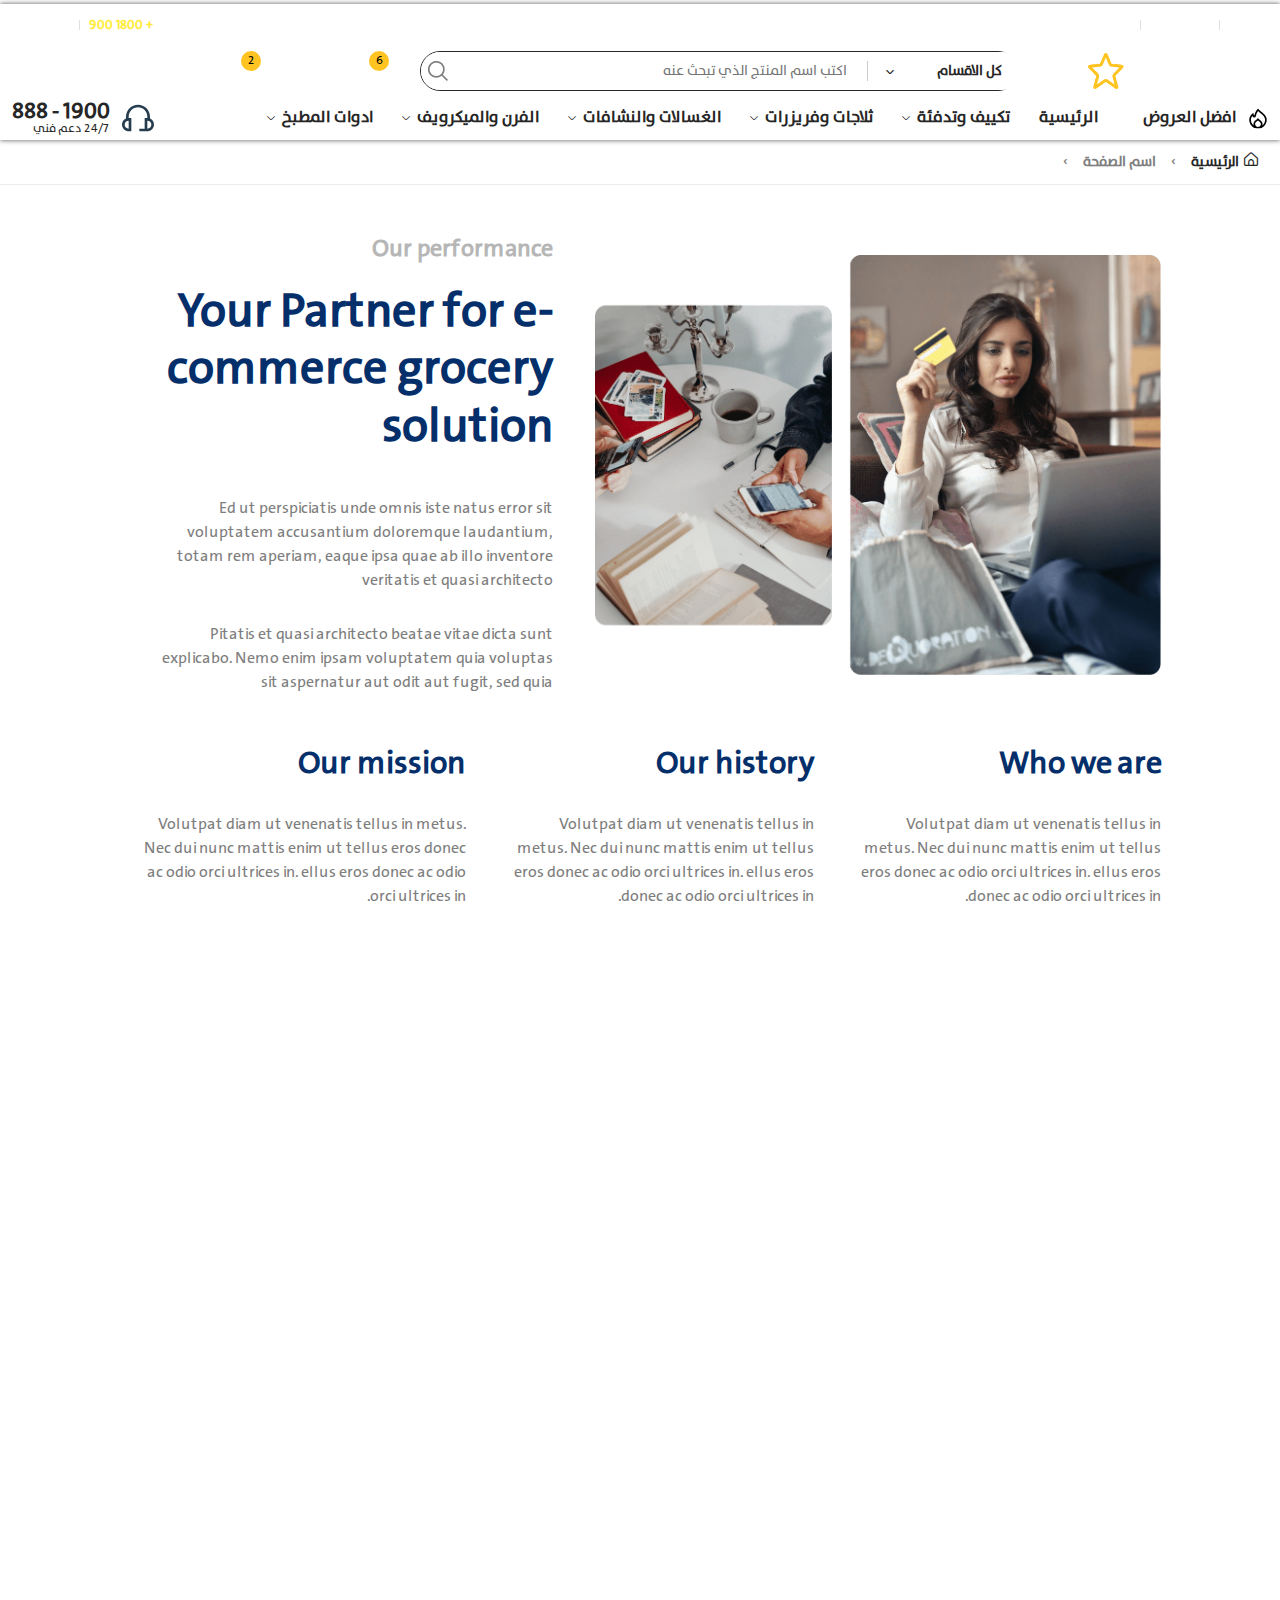
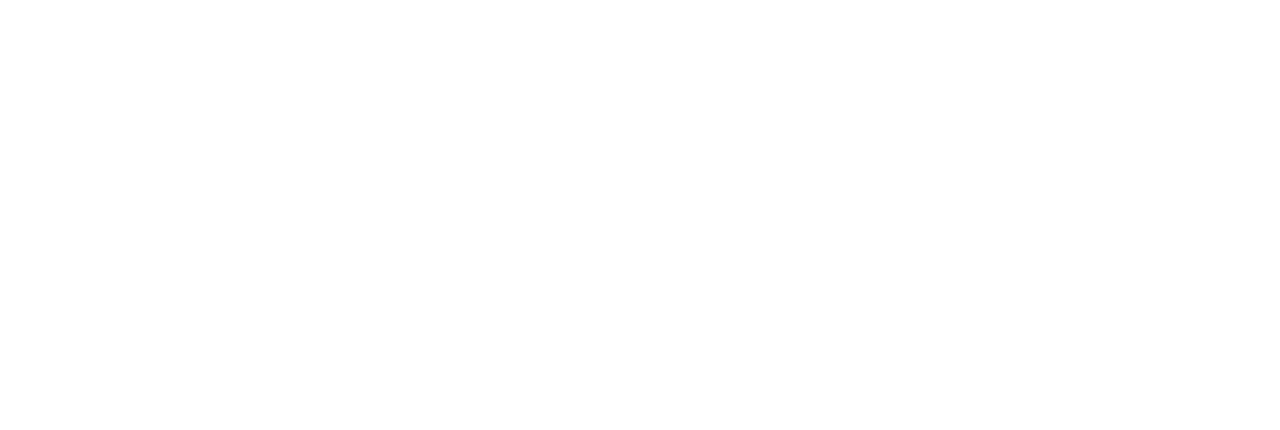
<file: about.html>
<!DOCTYPE html>
<html class="no-js" lang="en">
<head>
    <meta http-equiv="Content-Type" content="text/html; charset=UTF-8" />
    <title>Codlop</title>
    <meta http-equiv="x-ua-compatible" content="ie=edge" />
    <meta name="description" content="" />
    <meta name="viewport" content="width=device-width, initial-scale=1" />
    <!-- Favicon -->
    <link rel="shortcut icon" type="image/x-icon" href="assets/imgs/theme/logo.png" />
    <!-- Template CSS -->
    <link rel="stylesheet" href="assets/css/plugins/animate.min.css" />
    <link rel="stylesheet" href="assets/css/main.css" />
</head>

<body>
    <div class="wpisset-header-bg-border"></div>
    <div class="overlay"></div>
    <header class="header-area header-style-1 header-height-2">
        <div class="header-top header-top-ptb-1 d-none d-lg-block">
            <div class="container">
                <div class="row align-items-center">
                    <div class="col-xl-3 col-lg-4">
                        <div class="header-info">
                            <ul>
                                <li><a href="about.html">من نحن</a></li>
                                <li><a href="contact.html">تواصل معنا</a></li>
                                <li><a href="my-account.html">حسابي</a></li>
                            </ul>
                        </div>
                    </div>
                    <div class="col-xl-6 col-lg-4">
                        <div class="text-center">
                            <div id="news-flash" class="d-inline-block">
                                <ul>
                                    <li>100٪ تسليم آمن دون الاتصال بالبريد السريع
                                    </li>
                                    <li>
                                        عروض قيمة - وفر أكثر مع الكوبونات</li>
                                    <li>اشتري الان ، ووفر 35٪ اليوم</li>
                                </ul>
                            </div>
                        </div>
                    </div>
                    <div class="col-xl-3 col-lg-4">
                        <div class="header-info header-info-right">
                            <ul>
                                <li>تريد مساعدة ؟ اتصل بنا : <strong class="text-brand"> + 1800 900</strong></li>
                                <li>
                                    <a class="" href="#"><i class="fi-rs-globe"></i> English</a>
                                </li>
                            </ul>
                        </div>
                    </div>
                </div>
            </div>
        </div>
        <div class="header-middle header-middle-ptb-1 d-none d-lg-block">
            <div class="container">
                <div class="header-wrap">
                    <div class="logo logo-width-1">
                        <a href="index.html"><img src="assets/imgs/theme/logo.png" alt="logo" /></a>
                    </div>
                    <div class="header-right">
                        <div class="search-style-2">
                            <form action="#">
                                <select class="select-active">
                                    <option>كل الاقسام</option>
                                    <option>تكييف وتدفئة</option>
                                    <option>ثلاجات وفريزرات</option>
                                    <option>الغسالات والنشافات</option>
                                    <option>الفرن والميكرويف</option>
                                    <option>ادوات المطبخ</option>
                                </select>
                                <input type="text" placeholder="اكتب اسم المنتج الذي تبحث عنه" />
                            </form>
                        </div>
                        <div class="header-action-right">
                            <div class="header-action-2">
                                <div class="header-action-icon-2">
                                    <a href="wishlist.html">
                                        <img class="svgInject" alt="Codlop"
                                            src="assets/imgs/theme/icons/icon-heart.svg" />
                                        <span class="pro-count blue">6</span>
                                    </a>
                                    <a href="wishlist.html"><span class="lable">المفضلة</span></a>
                                </div>
                                <div class="header-action-icon-2">
                                    <a class="mini-cart-icon" href="cart.html">
                                        <img alt="Codlop" src="assets/imgs/theme/icons/icon-cart.svg" />
                                        <span class="pro-count blue">2</span>
                                    </a>
                                    <a href="cart.html"><span class="lable">السلة</span></a>
                                    <div class="cart-dropdown-wrap cart-dropdown-hm2">
                                        <ul>
                                            <li>
                                                <div class="shopping-cart-img">
                                                    <a href="products.html"><img alt="Codlop"
                                                            src="assets/imgs/shop/1.png" /></a>
                                                </div>
                                                <div class="shopping-cart-title">
                                                    <h4><a href="products.html">Daisy Casual Bag</a></h4>
                                                    <h4><span>1 × </span>$800.00</h4>
                                                </div>
                                                <div class="shopping-cart-delete">
                                                    <a href="#"><i class="fi-rs-cross-small"></i></a>
                                                </div>
                                            </li>
                                            <li>
                                                <div class="shopping-cart-img">
                                                    <a href="products.html"><img alt="Codlop"
                                                            src="assets/imgs/shop/2.jpg" /></a>
                                                </div>
                                                <div class="shopping-cart-title">
                                                    <h4><a href="products.html">Corduroy Shirts</a></h4>
                                                    <h4><span>1 × </span>$3200.00</h4>
                                                </div>
                                                <div class="shopping-cart-delete">
                                                    <a href="#"><i class="fi-rs-cross-small"></i></a>
                                                </div>
                                            </li>
                                        </ul>
                                        <div class="shopping-cart-footer">
                                            <div class="shopping-cart-total">
                                                <h4>الاجمالي <span>$4000.00</span></h4>
                                            </div>
                                            <div class="shopping-cart-button">
                                                <a href="cart.html" class="outline">عرض السلة</a>
                                                <a href="checkout.html">اتمام الشراء</a>
                                            </div>
                                        </div>
                                    </div>
                                </div>
                                <div class="header-action-icon-2">
                                    <a href="javascript:;" data-bs-toggle="modal" data-bs-target="#login-register">
                                        <img class="svgInject" alt="Codlop" src="assets/imgs/theme/icons/icon-user.svg" />
                                        <span class="lable ml-0">تسجيل الدخول</span>
                                    </a>
                                    <!-- <div class="cart-dropdown-wrap cart-dropdown-hm2 account-dropdown">
                                        <ul>
                                            <li>
                                                <a href="page-account.html"><i class="fi fi-rs-user mr-10"></i>My
                                                    Account</a>
                                            </li>
                                            <li>
                                                <a href="page-account.html"><i
                                                        class="fi fi-rs-location-alt mr-10"></i>Order Tracking</a>
                                            </li>
                                            <li>
                                                <a href="page-account.html"><i class="fi fi-rs-label mr-10"></i>My
                                                    Voucher</a>
                                            </li>
                                            <li>
                                                <a href="shop-wishlist.html"><i class="fi fi-rs-heart mr-10"></i>My
                                                    Wishlist</a>
                                            </li>
                                            <li>
                                                <a href="page-account.html"><i
                                                        class="fi fi-rs-settings-sliders mr-10"></i>Setting</a>
                                            </li>
                                            <li>
                                                <a href="page-login.html"><i class="fi fi-rs-sign-out mr-10"></i>Sign
                                                    out</a>
                                            </li>
                                        </ul>
                                    </div> -->
                                </div>
                            </div>
                        </div>
                    </div>
                </div>
            </div>
        </div>
        <div class="header-bottom header-bottom-bg-color sticky-bar">
            <div class="container">
                <div class="header-wrap header-space-between position-relative">
                    <div class="flex-sm">
                        <div class="header-action-icon-2 d-block d-lg-none">
                            <div class="burger-icon burger-icon-white">
                                <span class="burger-icon-top"></span>
                                <span class="burger-icon-mid"></span>
                                <span class="burger-icon-bottom"></span>
                            </div>
                        </div>
                        <div class="logo logo-width-1 d-block d-lg-none">
                            <a href="index.html"><img src="assets/imgs/theme/logo.png" alt="logo" /></a>
                        </div>
                    </div>
                    <div class="header-nav d-none d-lg-flex">
                        <div class="main-menu main-menu-padding-1 main-menu-lh-2 d-none d-lg-block font-heading">
                            <nav>
                                <ul>
                                    <li class="hot-deals">
                                        <img src="assets/imgs/theme/icons/icon-hot.svg" alt="hot deals" />
                                        <a href="#">افضل العروض</a>
                                    </li>
                                    <li><a href="index.html">الرئيسية</a></li>
                                    <li class="position-custom">
                                        <a href="#">تكييف وتدفئة <i class="fi-rs-angle-down"></i></a>
                                        <ul class="mega-menu">
                                            <li class="sub-mega-menu">
                                                <h4 class="menu-title" href="#">الفئات</h4>
                                                <ul>
                                                    <li><a href="products.html">مكيف كاسيت</a></li>
                                                    <li><a href="products.html">مكيف معلق جداري</a></li>
                                                    <li><a href="products.html">مكيف نقال</a></li>
                                                    <li><a href="products.html">مكيف اسبلت</a></li>
                                                    <li><a href="products.html">مكيف دكت</a></li>
                                                    <li><a href="products.html">مكيف شباك</a></li>
                                                    <li><a href="products.html">مكيف دولابي</a></li>
                                                    <li><a href="products.html">دفاية</a></li>
                                                </ul>
                                            </li>
                                            <li class="sub-mega-menu">
                                                <h4 class="menu-title" href="#">افضل ماركات التكييفات</h4>
                                                <ul class="brands-menu">
                                                    <li><a href="products.html">
                                                            <img src="assets/imgs/theme/brands/1.png" alt="">
                                                        </a></li>
                                                    <li><a href="products.html">
                                                            <img src="assets/imgs/theme/brands/2.png" alt="">
                                                        </a></li>
                                                    <li><a href="products.html">
                                                            <img src="assets/imgs/theme/brands/3.png" alt="">
                                                        </a></li>
                                                    <li><a href="products.html">
                                                            <img src="assets/imgs/theme/brands/4.png" alt="">
                                                        </a></li>
                                                    <li><a href="products.html">
                                                            <img src="assets/imgs/theme/brands/5.png" alt="">
                                                        </a></li>
                                                    <li><a href="products.html">
                                                            <img src="assets/imgs/theme/brands/6.jpeg" alt="">
                                                        </a></li>
                                                </ul>
                                            </li>
                                            <li class="sub-mega-menu">
                                                <div class="menu-banner-wrap">
                                                    <img src="assets/imgs/theme/brands/7.png" alt="" />
                                                </div>
                                            </li>
                                        </ul>
                                    </li>
                                    <li class="position-custom">
                                        <a href="#">ثلاجات وفريزرات <i class="fi-rs-angle-down"></i></a>
                                        <ul class="mega-menu">
                                            <li class="sub-mega-menu">
                                                <h4 class="menu-title" href="#">الفئات</h4>
                                                <ul>
                                                    <li><a href="products.html">ثلاجة باب واحد</a></li>
                                                    <li><a href="products.html">ثلاجة بابين</a></li>
                                                    <li><a href="products.html">ثلاجة دولابي</a></li>
                                                    <li><a href="products.html">ثلاجة عرض</a></li>
                                                    <li><a href="products.html">ثلاجة ارضي</a></li>
                                                    <li><a href="products.html">ثلاجة عامودي</a></li>
                                                </ul>
                                            </li>
                                            <li class="sub-mega-menu">
                                                <h4 class="menu-title" href="#">افضل الماركات</h4>
                                                <ul class="brands-menu">
                                                    <li><a href="products.html">
                                                            <img src="assets/imgs/theme/brands/1.png" alt="">
                                                        </a></li>
                                                    <li><a href="products.html">
                                                            <img src="assets/imgs/theme/brands/2.png" alt="">
                                                        </a></li>
                                                    <li><a href="products.html">
                                                            <img src="assets/imgs/theme/brands/3.png" alt="">
                                                        </a></li>
                                                    <li><a href="products.html">
                                                            <img src="assets/imgs/theme/brands/4.png" alt="">
                                                        </a></li>
                                                    <li><a href="products.html">
                                                            <img src="assets/imgs/theme/brands/5.png" alt="">
                                                        </a></li>
                                                    <li><a href="products.html">
                                                            <img src="assets/imgs/theme/brands/6.jpeg" alt="">
                                                        </a></li>
                                                </ul>
                                            </li>
                                            <li class="sub-mega-menu">
                                                <div class="menu-banner-wrap">
                                                    <img src="assets/imgs/theme/brands/8.png" alt="" />
                                                </div>
                                            </li>
                                        </ul>
                                    </li>
                                    <li class="position-custom">
                                        <a href="#">الغسالات والنشافات <i class="fi-rs-angle-down"></i></a>
                                        <ul class="mega-menu">
                                            <li class="sub-mega-menu">
                                                <h4 class="menu-title" href="#">الفئات</h4>
                                                <ul>
                                                    <li><a href="products.html">غسالة اوتوماتيك امامية</a></li>
                                                    <li><a href="products.html">غسالة اوتوماتيك علوية</a></li>
                                                    <li><a href="products.html">غسالة حوضين</a></li>
                                                    <li><a href="products.html">غسالة صحون</a></li>
                                                </ul>
                                            </li>
                                            <li class="sub-mega-menu">
                                                <h4 class="menu-title" href="#">افضل الماركات</h4>
                                                <ul class="brands-menu">
                                                    <li><a href="products.html">
                                                            <img src="assets/imgs/theme/brands/1.png" alt="">
                                                        </a></li>
                                                    <li><a href="products.html">
                                                            <img src="assets/imgs/theme/brands/2.png" alt="">
                                                        </a></li>
                                                    <li><a href="products.html">
                                                            <img src="assets/imgs/theme/brands/3.png" alt="">
                                                        </a></li>
                                                    <li><a href="products.html">
                                                            <img src="assets/imgs/theme/brands/4.png" alt="">
                                                        </a></li>
                                                    <li><a href="products.html">
                                                            <img src="assets/imgs/theme/brands/5.png" alt="">
                                                        </a></li>
                                                    <li><a href="products.html">
                                                            <img src="assets/imgs/theme/brands/6.jpeg" alt="">
                                                        </a></li>
                                                </ul>
                                            </li>
                                            <li class="sub-mega-menu">
                                                <div class="menu-banner-wrap">
                                                    <img src="assets/imgs/theme/brands/9.png" alt="" />
                                                </div>
                                            </li>
                                        </ul>
                                    </li>
                                    <li class="position-custom">
                                        <a href="#">الفرن والميكرويف <i class="fi-rs-angle-down"></i></a>
                                        <ul class="mega-menu">
                                            <li class="sub-mega-menu">
                                                <h4 class="menu-title" href="#">الفئات</h4>
                                                <ul>
                                                    <li><a href="products.html">شفاط بلت ان</a></li>
                                                    <li><a href="products.html">فرن بلت ان</a></li>
                                                    <li><a href="products.html">فرن غاز</a></li>
                                                    <li><a href="products.html">فرن كهرباء</a></li>
                                                    <li><a href="products.html">ميكرويف</a></li>
                                                    <li><a href="products.html">ميكرويف بلت ان</a></li>
                                                </ul>
                                            </li>
                                            <li class="sub-mega-menu">
                                                <h4 class="menu-title" href="#">افضل الماركات</h4>
                                                <ul class="brands-menu">
                                                    <li><a href="products.html">
                                                            <img src="assets/imgs/theme/brands/1.png" alt="">
                                                        </a></li>
                                                    <li><a href="products.html">
                                                            <img src="assets/imgs/theme/brands/2.png" alt="">
                                                        </a></li>
                                                    <li><a href="products.html">
                                                            <img src="assets/imgs/theme/brands/3.png" alt="">
                                                        </a></li>
                                                    <li><a href="products.html">
                                                            <img src="assets/imgs/theme/brands/4.png" alt="">
                                                        </a></li>
                                                    <li><a href="products.html">
                                                            <img src="assets/imgs/theme/brands/5.png" alt="">
                                                        </a></li>
                                                    <li><a href="products.html">
                                                            <img src="assets/imgs/theme/brands/6.jpeg" alt="">
                                                        </a></li>
                                                </ul>
                                            </li>
                                            <li class="sub-mega-menu">
                                                <div class="menu-banner-wrap">
                                                    <img src="assets/imgs/theme/brands/10.png" alt="" />
                                                </div>
                                            </li>
                                        </ul>
                                    </li>
                                    <li class="position-custom">
                                        <a href="#">ادوات المطبخ <i class="fi-rs-angle-down"></i></a>
                                        <ul class="mega-menu">
                                            <li class="sub-mega-menu">
                                                <h4 class="menu-title" href="#">الفئات</h4>
                                                <ul>
                                                    <li><a href="products.html">ستائر</a></li>
                                                    <li><a href="products.html">شواية كهربائية</a></li>
                                                    <li><a href="products.html">غلايات الماء</a></li>
                                                    <li><a href="products.html">اجهزة الكي</a></li>
                                                    <li><a href="products.html">اجهزة تحضير الطعام والمشروبات</a></li>
                                                    <li><a href="products.html">اجهزة القلي</a></li>
                                                    <li><a href="products.html">اجهزة القهوة</a></li>
                                                </ul>
                                            </li>
                                            <li class="sub-mega-menu">
                                                <h4 class="menu-title" href="#">افضل الماركات</h4>
                                                <ul class="brands-menu">
                                                    <li><a href="products.html">
                                                            <img src="assets/imgs/theme/brands/1.png" alt="">
                                                        </a></li>
                                                    <li><a href="products.html">
                                                            <img src="assets/imgs/theme/brands/2.png" alt="">
                                                        </a></li>
                                                    <li><a href="products.html">
                                                            <img src="assets/imgs/theme/brands/3.png" alt="">
                                                        </a></li>
                                                    <li><a href="products.html">
                                                            <img src="assets/imgs/theme/brands/4.png" alt="">
                                                        </a></li>
                                                    <li><a href="products.html">
                                                            <img src="assets/imgs/theme/brands/5.png" alt="">
                                                        </a></li>
                                                    <li><a href="products.html">
                                                            <img src="assets/imgs/theme/brands/6.jpeg" alt="">
                                                        </a></li>
                                                </ul>
                                            </li>
                                            <li class="sub-mega-menu">
                                                <div class="menu-banner-wrap">
                                                    <img src="assets/imgs/theme/brands/11.png" alt="" />
                                                </div>
                                            </li>
                                        </ul>
                                    </li>
                                </ul>
                            </nav>
                        </div>
                    </div>
                    <div class="hotline d-none d-lg-flex">
                        <img src="assets/imgs/theme/icons/icon-headphone.svg" alt="hotline" />
                        <p>1900 - 888<span>24/7 دعم فني</span></p>
                    </div>
                    <div class="header-action-right d-block d-lg-none">
                        <div class="header-action-2">
                            <div class="header-action-icon-2">
                                <a href="wishlist.html">
                                    <img alt="Codlop" src="assets/imgs/theme/icons/icon-heart.svg" />
                                    <span class="pro-count white">4</span>
                                </a>
                            </div>
                            <div class="header-action-icon-2">
                                <a class="mini-cart-icon" href="cart.html">
                                    <img alt="Codlop" src="assets/imgs/theme/icons/icon-cart.svg" />
                                    <span class="pro-count white">2</span>
                                </a>
                                <div class="cart-dropdown-wrap cart-dropdown-hm2">
                                    <ul>
                                        <li>
                                            <div class="shopping-cart-img">
                                                <a href="products.html"><img alt="Codlop"
                                                        src="assets/imgs/shop/1.png" /></a>
                                            </div>
                                            <div class="shopping-cart-title">
                                                <h4><a href="products.html">Pslain Striola Shirt</a></h4>
                                                <h3><span>1 × </span>$800.00</h3>
                                            </div>
                                            <div class="shopping-cart-delete">
                                                <a href="#"><i class="fi-rs-cross-small"></i></a>
                                            </div>
                                        </li>
                                        <li>
                                            <div class="shopping-cart-img">
                                                <a href="products.html"><img alt="Codlop"
                                                        src="assets/imgs/shop/2.jpg" /></a>
                                            </div>
                                            <div class="shopping-cart-title">
                                                <h4><a href="products.html">Macbook Pro 2022</a></h4>
                                                <h3><span>1 × </span>$3500.00</h3>
                                            </div>
                                            <div class="shopping-cart-delete">
                                                <a href="#"><i class="fi-rs-cross-small"></i></a>
                                            </div>
                                        </li>
                                    </ul>
                                    <div class="shopping-cart-footer">
                                        <div class="shopping-cart-total">
                                            <h4>Total <span>$383.00</span></h4>
                                        </div>
                                        <div class="shopping-cart-button">
                                            <a href="shop-cart.html">View cart</a>
                                            <a href="shop-checkout.html">Checkout</a>
                                        </div>
                                    </div>
                                </div>
                            </div>
                        </div>
                    </div>
                </div>
            </div>
        </div>
    </header>

    <div class="mobile-header-active mobile-header-wrapper-style">
        <div class="mobile-header-wrapper-inner">
            <div class="mobile-header-content-area">
                <div class="mobile-search search-style-3 mobile-header-border">
                    <form action="#">
                        <input type="text" placeholder="ابحث عن المنتج ..." />
                        <button type="submit"><i class="fi-rs-search"></i></button>
                    </form>
                </div>
                <div class="mobile-menu-wrap mobile-header-border">
                    <!-- mobile menu start -->
                    <nav>
                        <ul class="mobile-menu font-heading">
                            <li>
                                <a href="index.html">الرئيسية</a>
                            </li>
                            <li class="menu-item-has-children">
                                <a href="products.html">التكييفات</a>
                                <ul class="dropdown">
                                    <li><a href="products.html">Shop Grid – Right Sidebar</a></li>
                                    <li><a href="products.html">Shop Grid – Left Sidebar</a></li>
                                    <li><a href="products.html">Shop List – Right Sidebar</a></li>
                                    <li><a href="products.html">Shop List – Left Sidebar</a></li>
                                </ul>
                            </li>
                            <li class="menu-item-has-children">
                                <a href="products.html">الثلاجات</a>
                                <ul class="dropdown">
                                    <li><a href="products.html">Shop Grid – Right Sidebar</a></li>
                                    <li><a href="products.html">Shop Grid – Left Sidebar</a></li>
                                    <li><a href="products.html">Shop List – Right Sidebar</a></li>
                                    <li><a href="products.html">Shop List – Left Sidebar</a></li>
                                </ul>
                            </li>
                            <li class="menu-item-has-children">
                                <a href="products.html">الغسالات</a>
                                <ul class="dropdown">
                                    <li><a href="products.html">Shop Grid – Right Sidebar</a></li>
                                    <li><a href="products.html">Shop Grid – Left Sidebar</a></li>
                                    <li><a href="products.html">Shop List – Right Sidebar</a></li>
                                    <li><a href="products.html">Shop List – Left Sidebar</a></li>
                                </ul>
                            </li>
                            <li class="menu-item-has-children">
                                <a href="products.html">الفرن والميكرويف</a>
                                <ul class="dropdown">
                                    <li><a href="products.html">Shop Grid – Right Sidebar</a></li>
                                    <li><a href="products.html">Shop Grid – Left Sidebar</a></li>
                                    <li><a href="products.html">Shop List – Right Sidebar</a></li>
                                    <li><a href="products.html">Shop List – Left Sidebar</a></li>
                                </ul>
                            </li>
                            <li class="menu-item-has-children">
                                <a href="products.html">ادوات المطبخ</a>
                                <ul class="dropdown">
                                    <li><a href="products.html">Shop Grid – Right Sidebar</a></li>
                                    <li><a href="products.html">Shop Grid – Left Sidebar</a></li>
                                    <li><a href="products.html">Shop List – Right Sidebar</a></li>
                                    <li><a href="products.html">Shop List – Left Sidebar</a></li>
                                </ul>
                            </li>
                        </ul>
                    </nav>
                    <!-- mobile menu end -->
                </div>
                <div class="mobile-header-info-wrap">
                    <div class="single-mobile-header-info">
                        <a href="page-login.html"><i class="fi-rs-user"></i>تسجيل الدخول </a>
                    </div>
                </div>
                <div class="mobile-social-icon">
                    <h6 class="mb-15">تابعنا علي</h6>
                    <a href="#"><img src="assets/imgs/theme/icons/icon-facebook-white.svg" alt="" /></a>
                    <a href="#"><img src="assets/imgs/theme/icons/icon-twitter-white.svg" alt="" /></a>
                    <a href="#"><img src="assets/imgs/theme/icons/icon-instagram-white.svg" alt="" /></a>
                    <a href="#"><img src="assets/imgs/theme/icons/icon-pinterest-white.svg" alt="" /></a>
                    <a href="#"><img src="assets/imgs/theme/icons/icon-youtube-white.svg" alt="" /></a>
                </div>
            </div>
        </div>
    </div>
    <!--End header-->
    <main class="main pages">
        <div class="page-header breadcrumb-wrap">
            <div class="container">
                <div class="breadcrumb">
                    <a href="index.html" rel="nofollow"><i class="fi-rs-home mr-5"></i>الرئيسية</a>
                    <span></span> اسم الصفحة <span></span>
                </div>
            </div>
        </div>
        <div class="page-content pt-50">
            <div class="container">
                <div class="row">
                    <div class="col-xl-10 col-lg-12 m-auto">
                        <section class="row align-items-center mb-50">
                            <div class="row mb-50 align-items-center">
                                <div class="col-lg-7 pr-30">
                                    <img src="assets/imgs/about-5.png" alt="" class="mb-md-3 mb-lg-0 mb-sm-4" />
                                </div>
                                <div class="col-lg-5">
                                    <h4 class="mb-20 text-muted">Our performance</h4>
                                    <h1 class="heading-1 mb-40">Your Partner for e-commerce grocery solution</h1>
                                    <p class="mb-30">Ed ut perspiciatis unde omnis iste natus error sit voluptatem accusantium doloremque laudantium, totam rem aperiam, eaque ipsa quae ab illo inventore veritatis et quasi architecto</p>
                                    <p>Pitatis et quasi architecto beatae vitae dicta sunt explicabo. Nemo enim ipsam voluptatem quia voluptas sit aspernatur aut odit aut fugit, sed quia</p>
                                </div>
                            </div>
                            <div class="row">
                                <div class="col-lg-4 pr-30 mb-md-5 mb-lg-0 mb-sm-5">
                                    <h3 class="mb-30">Who we are</h3>
                                    <p>Volutpat diam ut venenatis tellus in metus. Nec dui nunc mattis enim ut tellus eros donec ac odio orci ultrices in. ellus eros donec ac odio orci ultrices in.</p>
                                </div>
                                <div class="col-lg-4 pr-30 mb-md-5 mb-lg-0 mb-sm-5">
                                    <h3 class="mb-30">Our history</h3>
                                    <p>Volutpat diam ut venenatis tellus in metus. Nec dui nunc mattis enim ut tellus eros donec ac odio orci ultrices in. ellus eros donec ac odio orci ultrices in.</p>
                                </div>
                                <div class="col-lg-4">
                                    <h3 class="mb-30">Our mission</h3>
                                    <p>Volutpat diam ut venenatis tellus in metus. Nec dui nunc mattis enim ut tellus eros donec ac odio orci ultrices in. ellus eros donec ac odio orci ultrices in.</p>
                                </div>
                            </div>
                        </section>
                    </div>
                </div>
            </div>
        </div>
    </main>
    <footer class="main">
        <section class="newsletter mb-15 wow animate__animated animate__fadeIn">
            <div class="container">
                <div class="row">
                    <div class="col-lg-12">
                        <div class="position-relative newsletter-inner">
                            <div class="newsletter-content">
                                <h2 class="mb-20">
                                    ابقي بالمنزل & واحصل علي كل ما <br />
                                    تريده من متجرنا
                                </h2>
                                <p class="mb-45">ابدأ تسوقك الان مع <span class="text-brand">Codlop</span></p>
                                <form class="form-subcriber d-flex">
                                    <input type="email" placeholder="بريدك الالكتروني" />
                                    <button class="btn" type="submit">اشترك</button>
                                </form>
                            </div>
                        </div>
                    </div>
                </div>
            </div>
        </section>
        <section class="featured section-padding">
            <div class="container">
                <div class="row">
                    <div class="col-lg-1-5 col-md-4 col-12 col-sm-6 mb-md-4 mb-xl-0">
                        <div class="banner-left-icon d-flex align-items-center wow animate__animated animate__fadeInUp"
                            data-wow-delay="0">
                            <div class="banner-icon">
                                <img src="assets/imgs/theme/icons/icon-1.svg" alt="" />
                            </div>
                            <div class="banner-text">
                                <h3 class="icon-box-title">افضل الاسعار</h3>
                            </div>
                        </div>
                    </div>
                    <div class="col-lg-1-5 col-md-4 col-12 col-sm-6">
                        <div class="banner-left-icon d-flex align-items-center wow animate__animated animate__fadeInUp"
                            data-wow-delay=".1s">
                            <div class="banner-icon">
                                <img src="assets/imgs/theme/icons/icon-2.svg" alt="" />
                            </div>
                            <div class="banner-text">
                                <h3 class="icon-box-title">شحن مجاني</h3>
                            </div>
                        </div>
                    </div>
                    <div class="col-lg-1-5 col-md-4 col-12 col-sm-6">
                        <div class="banner-left-icon d-flex align-items-center wow animate__animated animate__fadeInUp"
                            data-wow-delay=".2s">
                            <div class="banner-icon">
                                <img src="assets/imgs/theme/icons/icon-3.svg" alt="" />
                            </div>
                            <div class="banner-text">
                                <h3 class="icon-box-title">افضل العروض</h3>
                            </div>
                        </div>
                    </div>
                    <div class="col-lg-1-5 col-md-4 col-12 col-sm-6">
                        <div class="banner-left-icon d-flex align-items-center wow animate__animated animate__fadeInUp"
                            data-wow-delay=".3s">
                            <div class="banner-icon">
                                <img src="assets/imgs/theme/icons/icon-4.svg" alt="" />
                            </div>
                            <div class="banner-text">
                                <h3 class="icon-box-title">افضل الماركات</h3>
                            </div>
                        </div>
                    </div>
                    <div class="col-lg-1-5 col-md-4 col-12 col-sm-6">
                        <div class="banner-left-icon d-flex align-items-center wow animate__animated animate__fadeInUp"
                            data-wow-delay=".4s">
                            <div class="banner-icon">
                                <img src="assets/imgs/theme/icons/icon-5.svg" alt="" />
                            </div>
                            <div class="banner-text">
                                <h3 class="icon-box-title">استرجاع مجاني</h3>
                            </div>
                        </div>
                    </div>
                    <div class="col-lg-1-5 col-md-4 col-12 col-sm-6 d-xl-none">
                        <div class="banner-left-icon d-flex align-items-center wow animate__animated animate__fadeInUp"
                            data-wow-delay=".5s">
                            <div class="banner-icon">
                                <img src="assets/imgs/theme/icons/icon-6.svg" alt="" />
                            </div>
                            <div class="banner-text">
                                <h3 class="icon-box-title">دفع امن</h3>
                            </div>
                        </div>
                    </div>
                </div>
            </div>
        </section>
        <section class="section-padding footer-mid">
            <div class="container pt-15 pb-20">
                <div class="row">
                    <div class="footer-link-widget col wow animate__animated animate__fadeInUp" data-wow-delay="0">
                        <h4 class="widget-title">اتصل بنا</h4>
                        <ul class="contact-infor">
                            <li>
                                <div>
                                    <img src="assets/imgs/theme/icons/icon-location.svg" alt="" /><strong>العنوان:
                                    </strong> 
                                </div>
                                <span>
                                    المملكة العربية السعودية - القصيم - بريدة</span>
                            </li>
                            <li>
                                <div>
                                    <img src="assets/imgs/theme/icons/icon-contact.svg" alt="" /><strong>رقم الجوال:</strong>
                                </div>
                                <span>
                                8006120011</span></li>
                            <li>
                                <div>
                                    <img src="assets/imgs/theme/icons/icon-email-2.svg"
                                    alt="" /><strong>البريد الالكتروني:</strong>
                                </div>
                                <span><a href="#" class="__cf_email__">
                                        codlop@codlop.com
                                    </a></span>
                            </li>
                        </ul>
                    </div>
                    <div class="footer-link-widget col wow animate__animated animate__fadeInUp" data-wow-delay=".2s">
                        <h4 class="widget-title">روابط سريعة</h4>
                        <ul class="footer-list mb-sm-5 mb-md-0">
                            <li><a href="#">Sign In</a></li>
                            <li><a href="#">View Cart</a></li>
                            <li><a href="#">My Wishlist</a></li>
                            <li><a href="#">Track My Order</a></li>
                            <li><a href="#">Help Ticket</a></li>
                            <li><a href="#">Shipping Details</a></li>
                            <li><a href="#">Compare products</a></li>
                        </ul>
                    </div>
                    <div class="footer-link-widget col wow animate__animated animate__fadeInUp" data-wow-delay=".3s">
                        <h4 class="widget-title">عن متجرنا</h4>
                        <ul class="footer-list mb-sm-5 mb-md-0">
                            <li><a href="#">Become a Vendor</a></li>
                            <li><a href="#">Affiliate Program</a></li>
                            <li><a href="#">Farm Business</a></li>
                            <li><a href="#">Farm Careers</a></li>
                            <li><a href="#">Our Suppliers</a></li>
                            <li><a href="#">Accessibility</a></li>
                            <li><a href="#">Promotions</a></li>
                        </ul>
                    </div>
                    <div class="footer-link-widget widget-install-app col wow animate__animated animate__fadeInUp"
                        data-wow-delay=".5s">
                        <h4 class="widget-title">ثبت تطبيقنا</h4>
                        <p class="">من متجر جوجل بلاي او متجر ابل</p>
                        <div class="download-app">
                            <a href="#" class="hover-up mb-sm-2 mb-lg-0"><img class="active"
                                    src="assets/imgs/theme/app-store.jpg" alt="" /></a>
                            <a href="#" class="hover-up mb-sm-2"><img src="assets/imgs/theme/google-play.jpg"
                                    alt="" /></a>
                        </div>
                        <p class="mb-20">نظام دفع امن</p>
                        <img class="" src="assets/imgs/theme/payment-method.png" alt="" />
                    </div>
                </div>
        </section>
        <div class="container pb-30 wow animate__animated animate__fadeInUp" data-wow-delay="0">
            <div class="row align-items-center">
                <div class="col-12 mb-30">
                    <div class="footer-bottom"></div>
                </div>
                <div class="col-xl-4 col-lg-6 col-md-6">
                    <p class="font-sm mb-0">&copy; 2021, <strong class="text-brand">Codlop</strong> - HTML Ecommerce
                        Template <br />جميع الحقوق محفوظة</p>
                </div>
                <div class="col-xl-4 col-lg-6 text-center d-none d-xl-block">
                    <div class="hotline d-lg-inline-flex mr-30">
                        <img src="assets/imgs/theme/icons/phone-call.svg" alt="hotline" />
                        <p>1900 - 6666<span>اوقات العمل 8:00 - 22:00</span></p>
                    </div>
                    <div class="hotline d-lg-inline-flex">
                        <img src="assets/imgs/theme/icons/phone-call.svg" alt="hotline" />
                        <p>1900 - 8888<span>24/7 دعم فني</span></p>
                    </div>
                </div>
                <div class="col-xl-4 col-lg-6 col-md-6 text-end d-none d-md-block">
                    <div class="mobile-social-icon">
                        <h6>تابعنا علي</h6>
                        <a href="#"><img src="assets/imgs/theme/icons/icon-facebook-white.svg" alt="" /></a>
                        <a href="#"><img src="assets/imgs/theme/icons/icon-twitter-white.svg" alt="" /></a>
                        <a href="#"><img src="assets/imgs/theme/icons/icon-instagram-white.svg" alt="" /></a>
                        <a href="#"><img src="assets/imgs/theme/icons/icon-pinterest-white.svg" alt="" /></a>
                        <a href="#"><img src="assets/imgs/theme/icons/icon-youtube-white.svg" alt="" /></a>
                    </div>
                </div>
            </div>
        </div>
    </footer>
    <!-- Preloader Start -->
    <div id="preloader-active">
        <div class="preloader d-flex align-items-center justify-content-center">
            <div class="preloader-inner position-relative">
                <div class="text-center">
                    <img src="assets/imgs/theme/loading.gif" alt="" />
                </div>
            </div>
        </div>
    </div>
    <!-- Modal -->
    <div class=" modal fade login-modal inner-pages" id="login-register">
        <div class="modal-dialog modal-dialog-centered" role="document">
            <div class="modal-content">
                <div class="login">
                    <form class="login-form">
                        <svg version="1.1" xmlns="http://www.w3.org/2000/svg" xmlns:xlink="http://www.w3.org/1999/xlink"
                            class="body__svg" style="display: none;">
                            <defs>
                                <g id="svg-facebook">
                                    <g id="Page-1" stroke="none" stroke-width="1" fill="none" fill-rule="evenodd">
                                        <g id="Desktop-Log-In--" transform="translate(-190.000000, -198.000000)"
                                            fill="#FEFEFE">
                                            <g id="Connect-with-Facebook" transform="translate(166.000000, 186.000000)">
                                                <g id="Group">
                                                    <path
                                                        d="M31.9328743,35 L27.6347873,35 L27.6347873,23.5309121 L24.7675854,23.5309121 L24.7675854,19.5782401 L27.6347873,19.5768961 L27.6301953,17.248481 C27.6301953,14.0238238 28.5045409,12.0618241 32.3028177,12.0618241 L35.4653137,12.0618241 L35.4653137,16.0151681 L33.4888657,16.0151681 C32.0096518,16.0151681 31.9385864,16.5675073 31.9385864,17.5984881 L31.9326503,19.5768961 L35.4874341,19.5768961 L35.0684897,23.529568 L31.9357303,23.5309121 L31.9328743,35 Z"
                                                        id="Logo-Facebook"></path>
                                                </g>
                                            </g>
                                        </g>
                                    </g>
                                </g>
                                <g id="svg-googleplus">
                                    <g id="Page-1" stroke="none" stroke-width="1" fill="none" fill-rule="evenodd">
                                        <g id="Desktop-Log-In--" transform="translate(-183.000000, -256.000000)">
                                            <g id="logo_googleg_48dp" transform="translate(183.000000, 256.000000)">
                                                <g id="Group-2-Copy">
                                                    <path
                                                        d="M21.56,11.25 C21.56,10.47 21.49,9.72 21.36,9 L11,9 L11,13.255 L16.92,13.255 C16.665,14.63 15.89,15.795 14.725,16.575 L14.725,19.335 L18.28,19.335 C20.36,17.42 21.56,14.6 21.56,11.25 L21.56,11.25 Z"
                                                        id="Shape" fill="#4285F4"></path>
                                                    <path
                                                        d="M11,22 C13.97,22 16.46,21.015 18.28,19.335 L14.725,16.575 C13.74,17.235 12.48,17.625 11,17.625 C8.135,17.625 5.71,15.69 4.845,13.09 L1.17,13.09 L1.17,15.94 C2.98,19.535 6.7,22 11,22 L11,22 Z"
                                                        id="Shape" fill="#34A853"></path>
                                                    <path
                                                        d="M4.845,13.09 C4.625,12.43 4.5,11.725 4.5,11 C4.5,10.275 4.625,9.57 4.845,8.91 L4.845,6.06 L1.17,6.06 C0.425,7.545 0,9.225 0,11 C0,12.775 0.425,14.455 1.17,15.94 L4.845,13.09 L4.845,13.09 Z"
                                                        id="Shape" fill="#FBBC05"></path>
                                                    <path
                                                        d="M11,4.375 C12.615,4.375 14.065,4.93 15.205,6.02 L18.36,2.865 C16.455,1.09 13.965,0 11,0 C6.7,0 2.98,2.465 1.17,6.06 L4.845,8.91 C5.71,6.31 8.135,4.375 11,4.375 L11,4.375 Z"
                                                        id="Shape" fill="#EA4335"></path>
                                                </g>
                                            </g>
                                        </g>
                                    </g>
                                </g>
                            </defs>
                        </svg>
                        <h3 class="text-header">تسجيل الدخول</h3>
                        <div class="authentication__btn authentication__btn--facebook"><span class="svg">
                                <svg viewBox="0 0 12 23" class="authentication__btn-icon authentication__btn-icon--fb">
                                    <use xlink:href="#svg-facebook"></use>
                                </svg>
                            </span><span class="authentication__btn-txt authentication__btn-txt--fb">قم
                                بتسجيل الدخول
                                باستخدام الفيسبوك</span></div>
                        <div class="authentication__btn authentication__btn--google"><span class="svg">
                                <svg viewBox="0 0 22 22"
                                    class="authentication__btn-icon authentication__btn-icon--google">
                                    <use xlink:href="#svg-googleplus"></use>
                                </svg>
                            </span><span class="authentication__btn-txt">تسجيل الدخول مع Google</span></div>
                        <div class="divider"><span>او</span></div>
                        <div class="form-group mb-4">
                            <div class="pos-relative">
                                <input type="text" class="form-control" name="" id="">
                                <span>اسم المستخدم</span>
                            </div>

                        </div>
                        <div class="form-group">
                            <div class="pos-relative">
                                <input type="password" class="form-control" name="" id="" value="">
                                <span>كلمة المرور</span>
                            </div>
                        </div>
                        <div class="fl-wrap filter-tags clearfix add_bottom_30">
                            <div class="checkboxes float-right">
                                <div class="filter-tags-wrap">
                                    <input id="check-b" type="checkbox" name="check">
                                    <label for="check-b">تذكرني</label>
                                </div>
                            </div>
                            <div class="float-left"><a id="forgot" href="javascript:void(0);">نسيت
                                    كلمة المرور
                                    ؟</a>
                            </div>
                        </div>
                        <a href="#" class="btn_1 rounded full-width">الدخول</a>
                        <div class="text-center add_top_15">ليس لديك حساب ؟
                            <strong><a href="javascript:;" class="show-register-form">انشاء حساب</a></strong></div>
                    </form>

                    <form class="register-form">
                        <h3 class="text-header">مستخدم جديد</h3>
                        <div class="form-group mb-4">
                            <div class="pos-relative">
                                <input type="text" class="form-control" name="" id="">
                                <span>الاسم</span>
                            </div>
                        </div>
                        <div class="form-group mb-4">
                            <div class="pos-relative">
                                <input type="email" class="form-control" name="" id="" value="">
                                <span>البريد الالكتروني</span>
                            </div>
                        </div>
                        <div class="form-group">
                            <div class="pos-relative">
                                <input type="password" class="form-control" name="" id="" value="">
                                <span>ادخل الرقم السري</span>
                            </div>
                        </div>
                        <a href="#" class="btn_1 rounded full-width">اضف حسابك</a>

                        <div class="authentication__compliance-text">
                            <div class="checkboxes">
                                <div class="filter-tags-wrap">
                                    <input id="check-a" type="checkbox" name="check">
                                    <label for="check-a">
                                        اوافق علي تطبيق <a href="#" target="_blank" class="">الشروط والاحكام</a>
                                        ,
                                        <a href="#" target="_blank" class="">سياسة الخصوصية</a>

                                    </label>
                                </div>
                            </div>
                        </div>
                        <div class="text-center add_top_15"> لديك حساب بالفعل ؟
                            <strong><a href="javascript:;" class="show-login-form">سجل الدخول هنا</a></strong></div>
                    </form>
                </div>
            </div>
        </div>
    </div>
    <!-- Vendor JS-->
    <script src="assets/js/vendor/modernizr-3.6.0.min.js"></script>
    <script src="assets/js/vendor/jquery-3.6.0.min.js"></script>
    <script src="assets/js/vendor/jquery-migrate-3.3.0.min.js"></script>
    <script src="assets/js/vendor/bootstrap.bundle.min.js"></script>
    <script src="assets/js/plugins/slick.js"></script>
    <script src="assets/js/plugins/jquery.syotimer.min.js"></script>
    <script src="assets/js/plugins/waypoints.js"></script>
    <script src="assets/js/plugins/wow.js"></script>
    <script src="assets/js/plugins/perfect-scrollbar.js"></script>
    <script src="assets/js/plugins/magnific-popup.js"></script>
    <script src="assets/js/plugins/select2.min.js"></script>
    <script src="assets/js/plugins/counterup.js"></script>
    <script src="assets/js/plugins/jquery.countdown.min.js"></script>
    <script src="assets/js/plugins/images-loaded.js"></script>
    <script src="assets/js/plugins/isotope.js"></script>
    <script src="assets/js/plugins/scrollup.js"></script>
    <script src="assets/js/plugins/jquery.vticker-min.js"></script>
    <script src="assets/js/plugins/jquery.theia.sticky.js"></script>
    <script src="assets/js/plugins/jquery.elevatezoom.js"></script>
    <!-- Template  JS -->
    <script src="assets/js/main.js"></script>
    <script src="assets/js/shop.js"></script>
</html>
</file>
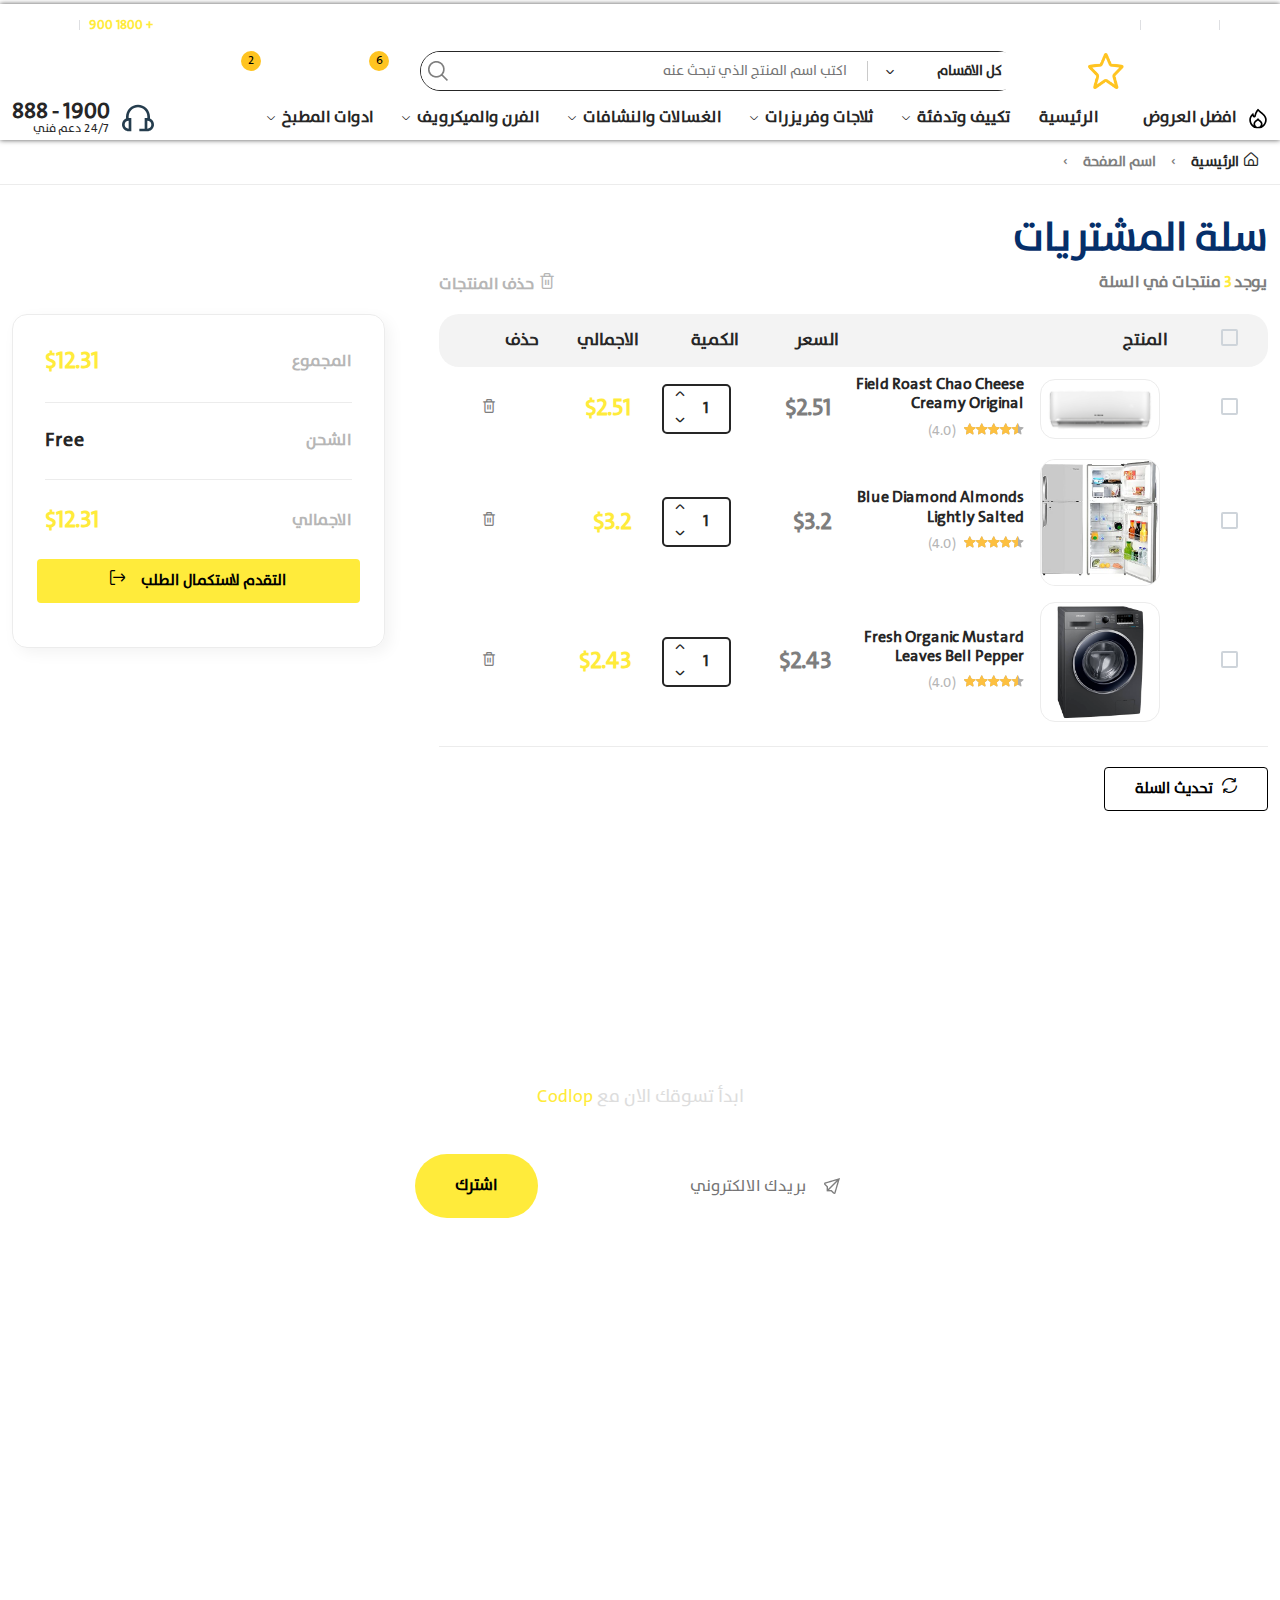
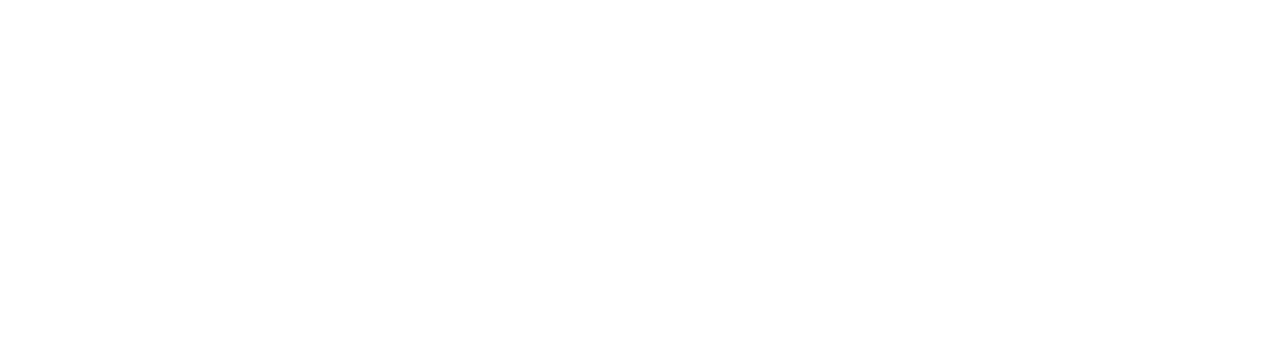
<file: cart.html>
<!DOCTYPE html>
<html class="no-js" lang="en">
<head>
    <meta http-equiv="Content-Type" content="text/html; charset=UTF-8" />
    <title>Codlop</title>
    <meta http-equiv="x-ua-compatible" content="ie=edge" />
    <meta name="description" content="" />
    <meta name="viewport" content="width=device-width, initial-scale=1" />
    <!-- Favicon -->
    <link rel="shortcut icon" type="image/x-icon" href="assets/imgs/theme/logo.png" />
    <!-- Template CSS -->
    <link rel="stylesheet" href="assets/css/plugins/animate.min.css" />
    <link rel="stylesheet" href="assets/css/main.css" />
</head>

<body>
    <div class="wpisset-header-bg-border"></div>
    <div class="overlay"></div>
    <header class="header-area header-style-1 header-height-2">
        <div class="header-top header-top-ptb-1 d-none d-lg-block">
            <div class="container">
                <div class="row align-items-center">
                    <div class="col-xl-3 col-lg-4">
                        <div class="header-info">
                            <ul>
                                <li><a href="about.html">من نحن</a></li>
                                <li><a href="contact.html">تواصل معنا</a></li>
                                <li><a href="my-account.html">حسابي</a></li>
                            </ul>
                        </div>
                    </div>
                    <div class="col-xl-6 col-lg-4">
                        <div class="text-center">
                            <div id="news-flash" class="d-inline-block">
                                <ul>
                                    <li>100٪ تسليم آمن دون الاتصال بالبريد السريع
                                    </li>
                                    <li>
                                        عروض قيمة - وفر أكثر مع الكوبونات</li>
                                    <li>اشتري الان ، ووفر 35٪ اليوم</li>
                                </ul>
                            </div>
                        </div>
                    </div>
                    <div class="col-xl-3 col-lg-4">
                        <div class="header-info header-info-right">
                            <ul>
                                <li>تريد مساعدة ؟ اتصل بنا : <strong class="text-brand"> + 1800 900</strong></li>
                                <li>
                                    <a class="" href="#"><i class="fi-rs-globe"></i> English</a>
                                </li>
                            </ul>
                        </div>
                    </div>
                </div>
            </div>
        </div>
        <div class="header-middle header-middle-ptb-1 d-none d-lg-block">
            <div class="container">
                <div class="header-wrap">
                    <div class="logo logo-width-1">
                        <a href="index.html"><img src="assets/imgs/theme/logo.png" alt="logo" /></a>
                    </div>
                    <div class="header-right">
                        <div class="search-style-2">
                            <form action="#">
                                <select class="select-active">
                                    <option>كل الاقسام</option>
                                    <option>تكييف وتدفئة</option>
                                    <option>ثلاجات وفريزرات</option>
                                    <option>الغسالات والنشافات</option>
                                    <option>الفرن والميكرويف</option>
                                    <option>ادوات المطبخ</option>
                                </select>
                                <input type="text" placeholder="اكتب اسم المنتج الذي تبحث عنه" />
                            </form>
                        </div>
                        <div class="header-action-right">
                            <div class="header-action-2">
                                <div class="header-action-icon-2">
                                    <a href="wishlist.html">
                                        <img class="svgInject" alt="Codlop"
                                            src="assets/imgs/theme/icons/icon-heart.svg" />
                                        <span class="pro-count blue">6</span>
                                    </a>
                                    <a href="wishlist.html"><span class="lable">المفضلة</span></a>
                                </div>
                                <div class="header-action-icon-2">
                                    <a class="mini-cart-icon" href="cart.html">
                                        <img alt="Codlop" src="assets/imgs/theme/icons/icon-cart.svg" />
                                        <span class="pro-count blue">2</span>
                                    </a>
                                    <a href="cart.html"><span class="lable">السلة</span></a>
                                    <div class="cart-dropdown-wrap cart-dropdown-hm2">
                                        <ul>
                                            <li>
                                                <div class="shopping-cart-img">
                                                    <a href="products.html"><img alt="Codlop"
                                                            src="assets/imgs/shop/1.png" /></a>
                                                </div>
                                                <div class="shopping-cart-title">
                                                    <h4><a href="products.html">Daisy Casual Bag</a></h4>
                                                    <h4><span>1 × </span>$800.00</h4>
                                                </div>
                                                <div class="shopping-cart-delete">
                                                    <a href="#"><i class="fi-rs-cross-small"></i></a>
                                                </div>
                                            </li>
                                            <li>
                                                <div class="shopping-cart-img">
                                                    <a href="products.html"><img alt="Codlop"
                                                            src="assets/imgs/shop/2.jpg" /></a>
                                                </div>
                                                <div class="shopping-cart-title">
                                                    <h4><a href="products.html">Corduroy Shirts</a></h4>
                                                    <h4><span>1 × </span>$3200.00</h4>
                                                </div>
                                                <div class="shopping-cart-delete">
                                                    <a href="#"><i class="fi-rs-cross-small"></i></a>
                                                </div>
                                            </li>
                                        </ul>
                                        <div class="shopping-cart-footer">
                                            <div class="shopping-cart-total">
                                                <h4>الاجمالي <span>$4000.00</span></h4>
                                            </div>
                                            <div class="shopping-cart-button">
                                                <a href="cart.html" class="outline">عرض السلة</a>
                                                <a href="checkout.html">اتمام الشراء</a>
                                            </div>
                                        </div>
                                    </div>
                                </div>
                                <div class="header-action-icon-2">
                                    <a href="javascript:;" data-bs-toggle="modal" data-bs-target="#login-register">
                                        <img class="svgInject" alt="Codlop" src="assets/imgs/theme/icons/icon-user.svg" />
                                        <span class="lable ml-0">تسجيل الدخول</span>
                                    </a>
                                    <!-- <div class="cart-dropdown-wrap cart-dropdown-hm2 account-dropdown">
                                        <ul>
                                            <li>
                                                <a href="page-account.html"><i class="fi fi-rs-user mr-10"></i>My
                                                    Account</a>
                                            </li>
                                            <li>
                                                <a href="page-account.html"><i
                                                        class="fi fi-rs-location-alt mr-10"></i>Order Tracking</a>
                                            </li>
                                            <li>
                                                <a href="page-account.html"><i class="fi fi-rs-label mr-10"></i>My
                                                    Voucher</a>
                                            </li>
                                            <li>
                                                <a href="shop-wishlist.html"><i class="fi fi-rs-heart mr-10"></i>My
                                                    Wishlist</a>
                                            </li>
                                            <li>
                                                <a href="page-account.html"><i
                                                        class="fi fi-rs-settings-sliders mr-10"></i>Setting</a>
                                            </li>
                                            <li>
                                                <a href="page-login.html"><i class="fi fi-rs-sign-out mr-10"></i>Sign
                                                    out</a>
                                            </li>
                                        </ul>
                                    </div> -->
                                </div>
                            </div>
                        </div>
                    </div>
                </div>
            </div>
        </div>
        <div class="header-bottom header-bottom-bg-color sticky-bar">
            <div class="container">
                <div class="header-wrap header-space-between position-relative">
                    <div class="flex-sm">
                        <div class="header-action-icon-2 d-block d-lg-none">
                            <div class="burger-icon burger-icon-white">
                                <span class="burger-icon-top"></span>
                                <span class="burger-icon-mid"></span>
                                <span class="burger-icon-bottom"></span>
                            </div>
                        </div>
                        <div class="logo logo-width-1 d-block d-lg-none">
                            <a href="index.html"><img src="assets/imgs/theme/logo.png" alt="logo" /></a>
                        </div>
                    </div>
                    <div class="header-nav d-none d-lg-flex">
                        <div class="main-menu main-menu-padding-1 main-menu-lh-2 d-none d-lg-block font-heading">
                            <nav>
                                <ul>
                                    <li class="hot-deals">
                                        <img src="assets/imgs/theme/icons/icon-hot.svg" alt="hot deals" />
                                        <a href="#">افضل العروض</a>
                                    </li>
                                    <li><a href="index.html">الرئيسية</a></li>
                                    <li class="position-custom">
                                        <a href="#">تكييف وتدفئة <i class="fi-rs-angle-down"></i></a>
                                        <ul class="mega-menu">
                                            <li class="sub-mega-menu">
                                                <h4 class="menu-title" href="#">الفئات</h4>
                                                <ul>
                                                    <li><a href="products.html">مكيف كاسيت</a></li>
                                                    <li><a href="products.html">مكيف معلق جداري</a></li>
                                                    <li><a href="products.html">مكيف نقال</a></li>
                                                    <li><a href="products.html">مكيف اسبلت</a></li>
                                                    <li><a href="products.html">مكيف دكت</a></li>
                                                    <li><a href="products.html">مكيف شباك</a></li>
                                                    <li><a href="products.html">مكيف دولابي</a></li>
                                                    <li><a href="products.html">دفاية</a></li>
                                                </ul>
                                            </li>
                                            <li class="sub-mega-menu">
                                                <h4 class="menu-title" href="#">افضل ماركات التكييفات</h4>
                                                <ul class="brands-menu">
                                                    <li><a href="products.html">
                                                            <img src="assets/imgs/theme/brands/1.png" alt="">
                                                        </a></li>
                                                    <li><a href="products.html">
                                                            <img src="assets/imgs/theme/brands/2.png" alt="">
                                                        </a></li>
                                                    <li><a href="products.html">
                                                            <img src="assets/imgs/theme/brands/3.png" alt="">
                                                        </a></li>
                                                    <li><a href="products.html">
                                                            <img src="assets/imgs/theme/brands/4.png" alt="">
                                                        </a></li>
                                                    <li><a href="products.html">
                                                            <img src="assets/imgs/theme/brands/5.png" alt="">
                                                        </a></li>
                                                    <li><a href="products.html">
                                                            <img src="assets/imgs/theme/brands/6.jpeg" alt="">
                                                        </a></li>
                                                </ul>
                                            </li>
                                            <li class="sub-mega-menu">
                                                <div class="menu-banner-wrap">
                                                    <img src="assets/imgs/theme/brands/7.png" alt="" />
                                                </div>
                                            </li>
                                        </ul>
                                    </li>
                                    <li class="position-custom">
                                        <a href="#">ثلاجات وفريزرات <i class="fi-rs-angle-down"></i></a>
                                        <ul class="mega-menu">
                                            <li class="sub-mega-menu">
                                                <h4 class="menu-title" href="#">الفئات</h4>
                                                <ul>
                                                    <li><a href="products.html">ثلاجة باب واحد</a></li>
                                                    <li><a href="products.html">ثلاجة بابين</a></li>
                                                    <li><a href="products.html">ثلاجة دولابي</a></li>
                                                    <li><a href="products.html">ثلاجة عرض</a></li>
                                                    <li><a href="products.html">ثلاجة ارضي</a></li>
                                                    <li><a href="products.html">ثلاجة عامودي</a></li>
                                                </ul>
                                            </li>
                                            <li class="sub-mega-menu">
                                                <h4 class="menu-title" href="#">افضل الماركات</h4>
                                                <ul class="brands-menu">
                                                    <li><a href="products.html">
                                                            <img src="assets/imgs/theme/brands/1.png" alt="">
                                                        </a></li>
                                                    <li><a href="products.html">
                                                            <img src="assets/imgs/theme/brands/2.png" alt="">
                                                        </a></li>
                                                    <li><a href="products.html">
                                                            <img src="assets/imgs/theme/brands/3.png" alt="">
                                                        </a></li>
                                                    <li><a href="products.html">
                                                            <img src="assets/imgs/theme/brands/4.png" alt="">
                                                        </a></li>
                                                    <li><a href="products.html">
                                                            <img src="assets/imgs/theme/brands/5.png" alt="">
                                                        </a></li>
                                                    <li><a href="products.html">
                                                            <img src="assets/imgs/theme/brands/6.jpeg" alt="">
                                                        </a></li>
                                                </ul>
                                            </li>
                                            <li class="sub-mega-menu">
                                                <div class="menu-banner-wrap">
                                                    <img src="assets/imgs/theme/brands/8.png" alt="" />
                                                </div>
                                            </li>
                                        </ul>
                                    </li>
                                    <li class="position-custom">
                                        <a href="#">الغسالات والنشافات <i class="fi-rs-angle-down"></i></a>
                                        <ul class="mega-menu">
                                            <li class="sub-mega-menu">
                                                <h4 class="menu-title" href="#">الفئات</h4>
                                                <ul>
                                                    <li><a href="products.html">غسالة اوتوماتيك امامية</a></li>
                                                    <li><a href="products.html">غسالة اوتوماتيك علوية</a></li>
                                                    <li><a href="products.html">غسالة حوضين</a></li>
                                                    <li><a href="products.html">غسالة صحون</a></li>
                                                </ul>
                                            </li>
                                            <li class="sub-mega-menu">
                                                <h4 class="menu-title" href="#">افضل الماركات</h4>
                                                <ul class="brands-menu">
                                                    <li><a href="products.html">
                                                            <img src="assets/imgs/theme/brands/1.png" alt="">
                                                        </a></li>
                                                    <li><a href="products.html">
                                                            <img src="assets/imgs/theme/brands/2.png" alt="">
                                                        </a></li>
                                                    <li><a href="products.html">
                                                            <img src="assets/imgs/theme/brands/3.png" alt="">
                                                        </a></li>
                                                    <li><a href="products.html">
                                                            <img src="assets/imgs/theme/brands/4.png" alt="">
                                                        </a></li>
                                                    <li><a href="products.html">
                                                            <img src="assets/imgs/theme/brands/5.png" alt="">
                                                        </a></li>
                                                    <li><a href="products.html">
                                                            <img src="assets/imgs/theme/brands/6.jpeg" alt="">
                                                        </a></li>
                                                </ul>
                                            </li>
                                            <li class="sub-mega-menu">
                                                <div class="menu-banner-wrap">
                                                    <img src="assets/imgs/theme/brands/9.png" alt="" />
                                                </div>
                                            </li>
                                        </ul>
                                    </li>
                                    <li class="position-custom">
                                        <a href="#">الفرن والميكرويف <i class="fi-rs-angle-down"></i></a>
                                        <ul class="mega-menu">
                                            <li class="sub-mega-menu">
                                                <h4 class="menu-title" href="#">الفئات</h4>
                                                <ul>
                                                    <li><a href="products.html">شفاط بلت ان</a></li>
                                                    <li><a href="products.html">فرن بلت ان</a></li>
                                                    <li><a href="products.html">فرن غاز</a></li>
                                                    <li><a href="products.html">فرن كهرباء</a></li>
                                                    <li><a href="products.html">ميكرويف</a></li>
                                                    <li><a href="products.html">ميكرويف بلت ان</a></li>
                                                </ul>
                                            </li>
                                            <li class="sub-mega-menu">
                                                <h4 class="menu-title" href="#">افضل الماركات</h4>
                                                <ul class="brands-menu">
                                                    <li><a href="products.html">
                                                            <img src="assets/imgs/theme/brands/1.png" alt="">
                                                        </a></li>
                                                    <li><a href="products.html">
                                                            <img src="assets/imgs/theme/brands/2.png" alt="">
                                                        </a></li>
                                                    <li><a href="products.html">
                                                            <img src="assets/imgs/theme/brands/3.png" alt="">
                                                        </a></li>
                                                    <li><a href="products.html">
                                                            <img src="assets/imgs/theme/brands/4.png" alt="">
                                                        </a></li>
                                                    <li><a href="products.html">
                                                            <img src="assets/imgs/theme/brands/5.png" alt="">
                                                        </a></li>
                                                    <li><a href="products.html">
                                                            <img src="assets/imgs/theme/brands/6.jpeg" alt="">
                                                        </a></li>
                                                </ul>
                                            </li>
                                            <li class="sub-mega-menu">
                                                <div class="menu-banner-wrap">
                                                    <img src="assets/imgs/theme/brands/10.png" alt="" />
                                                </div>
                                            </li>
                                        </ul>
                                    </li>
                                    <li class="position-custom">
                                        <a href="#">ادوات المطبخ <i class="fi-rs-angle-down"></i></a>
                                        <ul class="mega-menu">
                                            <li class="sub-mega-menu">
                                                <h4 class="menu-title" href="#">الفئات</h4>
                                                <ul>
                                                    <li><a href="products.html">ستائر</a></li>
                                                    <li><a href="products.html">شواية كهربائية</a></li>
                                                    <li><a href="products.html">غلايات الماء</a></li>
                                                    <li><a href="products.html">اجهزة الكي</a></li>
                                                    <li><a href="products.html">اجهزة تحضير الطعام والمشروبات</a></li>
                                                    <li><a href="products.html">اجهزة القلي</a></li>
                                                    <li><a href="products.html">اجهزة القهوة</a></li>
                                                </ul>
                                            </li>
                                            <li class="sub-mega-menu">
                                                <h4 class="menu-title" href="#">افضل الماركات</h4>
                                                <ul class="brands-menu">
                                                    <li><a href="products.html">
                                                            <img src="assets/imgs/theme/brands/1.png" alt="">
                                                        </a></li>
                                                    <li><a href="products.html">
                                                            <img src="assets/imgs/theme/brands/2.png" alt="">
                                                        </a></li>
                                                    <li><a href="products.html">
                                                            <img src="assets/imgs/theme/brands/3.png" alt="">
                                                        </a></li>
                                                    <li><a href="products.html">
                                                            <img src="assets/imgs/theme/brands/4.png" alt="">
                                                        </a></li>
                                                    <li><a href="products.html">
                                                            <img src="assets/imgs/theme/brands/5.png" alt="">
                                                        </a></li>
                                                    <li><a href="products.html">
                                                            <img src="assets/imgs/theme/brands/6.jpeg" alt="">
                                                        </a></li>
                                                </ul>
                                            </li>
                                            <li class="sub-mega-menu">
                                                <div class="menu-banner-wrap">
                                                    <img src="assets/imgs/theme/brands/11.png" alt="" />
                                                </div>
                                            </li>
                                        </ul>
                                    </li>
                                </ul>
                            </nav>
                        </div>
                    </div>
                    <div class="hotline d-none d-lg-flex">
                        <img src="assets/imgs/theme/icons/icon-headphone.svg" alt="hotline" />
                        <p>1900 - 888<span>24/7 دعم فني</span></p>
                    </div>
                    <div class="header-action-right d-block d-lg-none">
                        <div class="header-action-2">
                            <div class="header-action-icon-2">
                                <a href="wishlist.html">
                                    <img alt="Codlop" src="assets/imgs/theme/icons/icon-heart.svg" />
                                    <span class="pro-count white">4</span>
                                </a>
                            </div>
                            <div class="header-action-icon-2">
                                <a class="mini-cart-icon" href="cart.html">
                                    <img alt="Codlop" src="assets/imgs/theme/icons/icon-cart.svg" />
                                    <span class="pro-count white">2</span>
                                </a>
                                <div class="cart-dropdown-wrap cart-dropdown-hm2">
                                    <ul>
                                        <li>
                                            <div class="shopping-cart-img">
                                                <a href="products.html"><img alt="Codlop"
                                                        src="assets/imgs/shop/1.png" /></a>
                                            </div>
                                            <div class="shopping-cart-title">
                                                <h4><a href="products.html">Pslain Striola Shirt</a></h4>
                                                <h3><span>1 × </span>$800.00</h3>
                                            </div>
                                            <div class="shopping-cart-delete">
                                                <a href="#"><i class="fi-rs-cross-small"></i></a>
                                            </div>
                                        </li>
                                        <li>
                                            <div class="shopping-cart-img">
                                                <a href="products.html"><img alt="Codlop"
                                                        src="assets/imgs/shop/2.jpg" /></a>
                                            </div>
                                            <div class="shopping-cart-title">
                                                <h4><a href="products.html">Macbook Pro 2022</a></h4>
                                                <h3><span>1 × </span>$3500.00</h3>
                                            </div>
                                            <div class="shopping-cart-delete">
                                                <a href="#"><i class="fi-rs-cross-small"></i></a>
                                            </div>
                                        </li>
                                    </ul>
                                    <div class="shopping-cart-footer">
                                        <div class="shopping-cart-total">
                                            <h4>Total <span>$383.00</span></h4>
                                        </div>
                                        <div class="shopping-cart-button">
                                            <a href="shop-cart.html">View cart</a>
                                            <a href="shop-checkout.html">Checkout</a>
                                        </div>
                                    </div>
                                </div>
                            </div>
                        </div>
                    </div>
                </div>
            </div>
        </div>
    </header>

    <div class="mobile-header-active mobile-header-wrapper-style">
        <div class="mobile-header-wrapper-inner">
            <div class="mobile-header-content-area">
                <div class="mobile-search search-style-3 mobile-header-border">
                    <form action="#">
                        <input type="text" placeholder="ابحث عن المنتج ..." />
                        <button type="submit"><i class="fi-rs-search"></i></button>
                    </form>
                </div>
                <div class="mobile-menu-wrap mobile-header-border">
                    <!-- mobile menu start -->
                    <nav>
                        <ul class="mobile-menu font-heading">
                            <li>
                                <a href="index.html">الرئيسية</a>
                            </li>
                            <li class="menu-item-has-children">
                                <a href="products.html">التكييفات</a>
                                <ul class="dropdown">
                                    <li><a href="products.html">Shop Grid – Right Sidebar</a></li>
                                    <li><a href="products.html">Shop Grid – Left Sidebar</a></li>
                                    <li><a href="products.html">Shop List – Right Sidebar</a></li>
                                    <li><a href="products.html">Shop List – Left Sidebar</a></li>
                                </ul>
                            </li>
                            <li class="menu-item-has-children">
                                <a href="products.html">الثلاجات</a>
                                <ul class="dropdown">
                                    <li><a href="products.html">Shop Grid – Right Sidebar</a></li>
                                    <li><a href="products.html">Shop Grid – Left Sidebar</a></li>
                                    <li><a href="products.html">Shop List – Right Sidebar</a></li>
                                    <li><a href="products.html">Shop List – Left Sidebar</a></li>
                                </ul>
                            </li>
                            <li class="menu-item-has-children">
                                <a href="products.html">الغسالات</a>
                                <ul class="dropdown">
                                    <li><a href="products.html">Shop Grid – Right Sidebar</a></li>
                                    <li><a href="products.html">Shop Grid – Left Sidebar</a></li>
                                    <li><a href="products.html">Shop List – Right Sidebar</a></li>
                                    <li><a href="products.html">Shop List – Left Sidebar</a></li>
                                </ul>
                            </li>
                            <li class="menu-item-has-children">
                                <a href="products.html">الفرن والميكرويف</a>
                                <ul class="dropdown">
                                    <li><a href="products.html">Shop Grid – Right Sidebar</a></li>
                                    <li><a href="products.html">Shop Grid – Left Sidebar</a></li>
                                    <li><a href="products.html">Shop List – Right Sidebar</a></li>
                                    <li><a href="products.html">Shop List – Left Sidebar</a></li>
                                </ul>
                            </li>
                            <li class="menu-item-has-children">
                                <a href="products.html">ادوات المطبخ</a>
                                <ul class="dropdown">
                                    <li><a href="products.html">Shop Grid – Right Sidebar</a></li>
                                    <li><a href="products.html">Shop Grid – Left Sidebar</a></li>
                                    <li><a href="products.html">Shop List – Right Sidebar</a></li>
                                    <li><a href="products.html">Shop List – Left Sidebar</a></li>
                                </ul>
                            </li>
                        </ul>
                    </nav>
                    <!-- mobile menu end -->
                </div>
                <div class="mobile-header-info-wrap">
                    <div class="single-mobile-header-info">
                        <a href="page-login.html"><i class="fi-rs-user"></i>تسجيل الدخول </a>
                    </div>
                </div>
                <div class="mobile-social-icon">
                    <h6 class="mb-15">تابعنا علي</h6>
                    <a href="#"><img src="assets/imgs/theme/icons/icon-facebook-white.svg" alt="" /></a>
                    <a href="#"><img src="assets/imgs/theme/icons/icon-twitter-white.svg" alt="" /></a>
                    <a href="#"><img src="assets/imgs/theme/icons/icon-instagram-white.svg" alt="" /></a>
                    <a href="#"><img src="assets/imgs/theme/icons/icon-pinterest-white.svg" alt="" /></a>
                    <a href="#"><img src="assets/imgs/theme/icons/icon-youtube-white.svg" alt="" /></a>
                </div>
            </div>
        </div>
    </div>
    <!--End header-->
    <main class="main pages">
        <div class="page-header breadcrumb-wrap">
            <div class="container">
                <div class="breadcrumb">
                    <a href="index.html" rel="nofollow"><i class="fi-rs-home mr-5"></i>الرئيسية</a>
                    <span></span> اسم الصفحة <span></span>
                </div>
            </div>
        </div>
        <div class="container mb-80 mt-30">
            <div class="row">
                <div class="col-lg-8 mb-20">
                    <h2 class="heading-2 mb-10">سلة المشتريات</h2>
                    <div class="d-flex justify-content-between">
                        <h6 class="text-body">يوجد <span class="text-brand">3</span> منتجات في السلة</h6>
                        <h6 class="text-body"><a href="#" class="text-muted"><i class="fi-rs-trash mr-5"></i>حذف المنتجات</a></h6>
                    </div>
                </div>
            </div>
            <div class="row">
                <div class="col-lg-8">
                    <div class="table-responsive shopping-summery">
                        <table class="table table-wishlist">
                            <thead>
                                <tr class="main-heading">
                                    <th class="custome-checkbox start pl-30">
                                        <input class="form-check-input" type="checkbox" name="checkbox"
                                            id="exampleCheckbox11" value="">
                                        <label class="form-check-label" for="exampleCheckbox11"></label>
                                    </th>
                                    <th scope="col" colspan="2">المنتج</th>
                                    <th scope="col">السعر</th>
                                    <th scope="col">الكمية</th>
                                    <th scope="col">الاجمالي</th>
                                    <th scope="col" class="end">حذف</th>
                                </tr>
                            </thead>
                            <tbody>
                                <tr class="pt-30">
                                    <td class="custome-checkbox pl-30">
                                        <input class="form-check-input" type="checkbox" name="checkbox"
                                            id="exampleCheckbox1" value="">
                                        <label class="form-check-label" for="exampleCheckbox1"></label>
                                    </td>
                                    <td class="image product-thumbnail"><img src="assets/imgs/shop/1.png" alt="#">
                                    </td>
                                    <td class="product-des product-name">
                                        <h6 class="mb-5"><a class="product-name mb-10 text-heading"
                                                href="product-details.html">Field Roast Chao Cheese Creamy
                                                Original</a></h6>
                                        <div class="product-rate-cover">
                                            <div class="product-rate d-inline-block">
                                                <div class="product-rating" style="width:90%">
                                                </div>
                                            </div>
                                            <span class="font-small ml-5 text-muted"> (4.0)</span>
                                        </div>
                                    </td>
                                    <td class="price" data-title="السعر">
                                        <h4 class="text-body">$2.51 </h4>
                                    </td>
                                    <td class="text-center detail-info" data-title="الحالة">
                                        <div class="detail-extralink mr-15">
                                            <div class="detail-qty border radius">
                                                <a href="#" class="qty-down"><i class="fi-rs-angle-small-down"></i></a>
                                                <span class="qty-val">1</span>
                                                <a href="#" class="qty-up"><i class="fi-rs-angle-small-up"></i></a>
                                            </div>
                                        </div>
                                    </td>
                                    <td class="price" data-title="السعر">
                                        <h4 class="text-brand">$2.51 </h4>
                                    </td>
                                    <td class="action text-center" data-title="حذف"><a href="#" class="text-body"><i
                                                class="fi-rs-trash"></i></a></td>
                                </tr>
                                <tr>
                                    <td class="custome-checkbox pl-30">
                                        <input class="form-check-input" type="checkbox" name="checkbox"
                                            id="exampleCheckbox2" value="">
                                        <label class="form-check-label" for="exampleCheckbox2"></label>
                                    </td>
                                    <td class="image product-thumbnail"><img src="assets/imgs/shop/2.jpg" alt="#"></td>
                                    <td class="product-des product-name">
                                        <h6 class="mb-5"><a class="product-name mb-10 text-heading"
                                                href="product-details.html">Blue Diamond Almonds Lightly Salted</a>
                                        </h6>
                                        <div class="product-rate-cover">
                                            <div class="product-rate d-inline-block">
                                                <div class="product-rating" style="width:90%">
                                                </div>
                                            </div>
                                            <span class="font-small ml-5 text-muted"> (4.0)</span>
                                        </div>
                                    </td>
                                    <td class="price" data-title="السعر">
                                        <h4 class="text-body">$3.2 </h4>
                                    </td>
                                    <td class="text-center detail-info" data-title="الحالة">
                                        <div class="detail-extralink mr-15">
                                            <div class="detail-qty border radius">
                                                <a href="#" class="qty-down"><i class="fi-rs-angle-small-down"></i></a>
                                                <span class="qty-val">1</span>
                                                <a href="#" class="qty-up"><i class="fi-rs-angle-small-up"></i></a>
                                            </div>
                                        </div>
                                    </td>
                                    <td class="price" data-title="السعر">
                                        <h4 class="text-brand">$3.2 </h4>
                                    </td>
                                    <td class="action text-center" data-title="حذف"><a href="#" class="text-body"><i
                                                class="fi-rs-trash"></i></a></td>
                                </tr>
                                <tr>
                                    <td class="custome-checkbox pl-30">
                                        <input class="form-check-input" type="checkbox" name="checkbox"
                                            id="exampleCheckbox3" value="">
                                        <label class="form-check-label" for="exampleCheckbox3"></label>
                                    </td>
                                    <td class="image product-thumbnail"><img src="assets/imgs/shop/3.png" alt="#"></td>
                                    <td class="product-des product-name">
                                        <h6 class="mb-5"><a class="product-name mb-10 text-heading"
                                                href="product-details.html">Fresh Organic Mustard Leaves Bell
                                                Pepper</a></h6>
                                        <div class="product-rate-cover">
                                            <div class="product-rate d-inline-block">
                                                <div class="product-rating" style="width:90%">
                                                </div>
                                            </div>
                                            <span class="font-small ml-5 text-muted"> (4.0)</span>
                                        </div>
                                    </td>
                                    <td class="price" data-title="السعر">
                                        <h4 class="text-body">$2.43 </h4>
                                    </td>
                                    <td class="text-center detail-info" data-title="الحالة">
                                        <div class="detail-extralink mr-15">
                                            <div class="detail-qty border radius">
                                                <a href="#" class="qty-down"><i class="fi-rs-angle-small-down"></i></a>
                                                <span class="qty-val">1</span>
                                                <a href="#" class="qty-up"><i class="fi-rs-angle-small-up"></i></a>
                                            </div>
                                        </div>
                                    </td>
                                    <td class="price" data-title="السعر">
                                        <h4 class="text-brand">$2.43 </h4>
                                    </td>
                                    <td class="action text-center" data-title="حذف"><a href="#" class="text-body"><i
                                                class="fi-rs-trash"></i></a></td>
                                </tr>
                            </tbody>
                        </table>
                    </div>
                    <div class="divider-2 mb-20"></div>
                    <div class="cart-action d-flex justify-content-between">
                        <a class="btn btn-outline"><i class="fi-rs-refresh mr-10"></i>تحديث السلة</a>
                    </div>
                </div>
                <div class="col-lg-4">
                    <div class="border p-md-4 cart-totals ml-30">
                        <div class="table-responsive">
                            <table class="table no-border">
                                <tbody>
                                    <tr>
                                        <td class="cart_total_label">
                                            <h6 class="text-muted">المجموع</h6>
                                        </td>
                                        <td class="cart_total_amount">
                                            <h4 class="text-brand text-end">$12.31</h4>
                                        </td>
                                    </tr>
                                    <tr>
                                        <td scope="col" colspan="2">
                                            <div class="divider-2 mt-10 mb-10"></div>
                                        </td>
                                    </tr>
                                    <tr>
                                        <td class="cart_total_label">
                                            <h6 class="text-muted">الشحن</h6>
                                        </td>
                                        <td class="cart_total_amount">
                                            <h5 class="text-heading text-end">Free </h5>
                                        </td>
                                    </tr>
                                    <tr>
                                        <td scope="col" colspan="2">
                                            <div class="divider-2 mt-10 mb-10"></div>
                                        </td>
                                    </tr>
                                    <tr>
                                        <td class="cart_total_label">
                                            <h6 class="text-muted">الاجمالي</h6>
                                        </td>
                                        <td class="cart_total_amount">
                                            <h4 class="text-brand text-end">$12.31</h4>
                                        </td>
                                    </tr>
                                </tbody>
                            </table>
                        </div>
                        <a href="checkout.html" class="btn mb-20 w-100">التقدم لاستكمال الطلب<i class="fi-rs-sign-out ml-15"></i></a>
                    </div>
                </div>
            </div>
        </div>
    </main>
    <footer class="main">
        <section class="newsletter mb-15 wow animate__animated animate__fadeIn">
            <div class="container">
                <div class="row">
                    <div class="col-lg-12">
                        <div class="position-relative newsletter-inner">
                            <div class="newsletter-content">
                                <h2 class="mb-20">
                                    ابقي بالمنزل & واحصل علي كل ما <br />
                                    تريده من متجرنا
                                </h2>
                                <p class="mb-45">ابدأ تسوقك الان مع <span class="text-brand">Codlop</span></p>
                                <form class="form-subcriber d-flex">
                                    <input type="email" placeholder="بريدك الالكتروني" />
                                    <button class="btn" type="submit">اشترك</button>
                                </form>
                            </div>
                        </div>
                    </div>
                </div>
            </div>
        </section>
        <section class="featured section-padding">
            <div class="container">
                <div class="row">
                    <div class="col-lg-1-5 col-md-4 col-12 col-sm-6 mb-md-4 mb-xl-0">
                        <div class="banner-left-icon d-flex align-items-center wow animate__animated animate__fadeInUp"
                            data-wow-delay="0">
                            <div class="banner-icon">
                                <img src="assets/imgs/theme/icons/icon-1.svg" alt="" />
                            </div>
                            <div class="banner-text">
                                <h3 class="icon-box-title">افضل الاسعار</h3>
                            </div>
                        </div>
                    </div>
                    <div class="col-lg-1-5 col-md-4 col-12 col-sm-6">
                        <div class="banner-left-icon d-flex align-items-center wow animate__animated animate__fadeInUp"
                            data-wow-delay=".1s">
                            <div class="banner-icon">
                                <img src="assets/imgs/theme/icons/icon-2.svg" alt="" />
                            </div>
                            <div class="banner-text">
                                <h3 class="icon-box-title">شحن مجاني</h3>
                            </div>
                        </div>
                    </div>
                    <div class="col-lg-1-5 col-md-4 col-12 col-sm-6">
                        <div class="banner-left-icon d-flex align-items-center wow animate__animated animate__fadeInUp"
                            data-wow-delay=".2s">
                            <div class="banner-icon">
                                <img src="assets/imgs/theme/icons/icon-3.svg" alt="" />
                            </div>
                            <div class="banner-text">
                                <h3 class="icon-box-title">افضل العروض</h3>
                            </div>
                        </div>
                    </div>
                    <div class="col-lg-1-5 col-md-4 col-12 col-sm-6">
                        <div class="banner-left-icon d-flex align-items-center wow animate__animated animate__fadeInUp"
                            data-wow-delay=".3s">
                            <div class="banner-icon">
                                <img src="assets/imgs/theme/icons/icon-4.svg" alt="" />
                            </div>
                            <div class="banner-text">
                                <h3 class="icon-box-title">افضل الماركات</h3>
                            </div>
                        </div>
                    </div>
                    <div class="col-lg-1-5 col-md-4 col-12 col-sm-6">
                        <div class="banner-left-icon d-flex align-items-center wow animate__animated animate__fadeInUp"
                            data-wow-delay=".4s">
                            <div class="banner-icon">
                                <img src="assets/imgs/theme/icons/icon-5.svg" alt="" />
                            </div>
                            <div class="banner-text">
                                <h3 class="icon-box-title">استرجاع مجاني</h3>
                            </div>
                        </div>
                    </div>
                    <div class="col-lg-1-5 col-md-4 col-12 col-sm-6 d-xl-none">
                        <div class="banner-left-icon d-flex align-items-center wow animate__animated animate__fadeInUp"
                            data-wow-delay=".5s">
                            <div class="banner-icon">
                                <img src="assets/imgs/theme/icons/icon-6.svg" alt="" />
                            </div>
                            <div class="banner-text">
                                <h3 class="icon-box-title">دفع امن</h3>
                            </div>
                        </div>
                    </div>
                </div>
            </div>
        </section>
        <section class="section-padding footer-mid">
            <div class="container pt-15 pb-20">
                <div class="row">
                    <div class="footer-link-widget col wow animate__animated animate__fadeInUp" data-wow-delay="0">
                        <h4 class="widget-title">اتصل بنا</h4>
                        <ul class="contact-infor">
                            <li>
                                <div>
                                    <img src="assets/imgs/theme/icons/icon-location.svg" alt="" /><strong>العنوان:
                                    </strong> 
                                </div>
                                <span>
                                    المملكة العربية السعودية - القصيم - بريدة</span>
                            </li>
                            <li>
                                <div>
                                    <img src="assets/imgs/theme/icons/icon-contact.svg" alt="" /><strong>رقم الجوال:</strong>
                                </div>
                                <span>
                                8006120011</span></li>
                            <li>
                                <div>
                                    <img src="assets/imgs/theme/icons/icon-email-2.svg"
                                    alt="" /><strong>البريد الالكتروني:</strong>
                                </div>
                                <span><a href="#" class="__cf_email__">
                                        codlop@codlop.com
                                    </a></span>
                            </li>
                        </ul>
                    </div>
                    <div class="footer-link-widget col wow animate__animated animate__fadeInUp" data-wow-delay=".2s">
                        <h4 class="widget-title">روابط سريعة</h4>
                        <ul class="footer-list mb-sm-5 mb-md-0">
                            <li><a href="#">Sign In</a></li>
                            <li><a href="#">View Cart</a></li>
                            <li><a href="#">My Wishlist</a></li>
                            <li><a href="#">Track My Order</a></li>
                            <li><a href="#">Help Ticket</a></li>
                            <li><a href="#">Shipping Details</a></li>
                            <li><a href="#">Compare products</a></li>
                        </ul>
                    </div>
                    <div class="footer-link-widget col wow animate__animated animate__fadeInUp" data-wow-delay=".3s">
                        <h4 class="widget-title">عن متجرنا</h4>
                        <ul class="footer-list mb-sm-5 mb-md-0">
                            <li><a href="#">Become a Vendor</a></li>
                            <li><a href="#">Affiliate Program</a></li>
                            <li><a href="#">Farm Business</a></li>
                            <li><a href="#">Farm Careers</a></li>
                            <li><a href="#">Our Suppliers</a></li>
                            <li><a href="#">Accessibility</a></li>
                            <li><a href="#">Promotions</a></li>
                        </ul>
                    </div>
                    <div class="footer-link-widget widget-install-app col wow animate__animated animate__fadeInUp"
                        data-wow-delay=".5s">
                        <h4 class="widget-title">ثبت تطبيقنا</h4>
                        <p class="">من متجر جوجل بلاي او متجر ابل</p>
                        <div class="download-app">
                            <a href="#" class="hover-up mb-sm-2 mb-lg-0"><img class="active"
                                    src="assets/imgs/theme/app-store.jpg" alt="" /></a>
                            <a href="#" class="hover-up mb-sm-2"><img src="assets/imgs/theme/google-play.jpg"
                                    alt="" /></a>
                        </div>
                        <p class="mb-20">نظام دفع امن</p>
                        <img class="" src="assets/imgs/theme/payment-method.png" alt="" />
                    </div>
                </div>
        </section>
        <div class="container pb-30 wow animate__animated animate__fadeInUp" data-wow-delay="0">
            <div class="row align-items-center">
                <div class="col-12 mb-30">
                    <div class="footer-bottom"></div>
                </div>
                <div class="col-xl-4 col-lg-6 col-md-6">
                    <p class="font-sm mb-0">&copy; 2021, <strong class="text-brand">Codlop</strong> - HTML Ecommerce
                        Template <br />جميع الحقوق محفوظة</p>
                </div>
                <div class="col-xl-4 col-lg-6 text-center d-none d-xl-block">
                    <div class="hotline d-lg-inline-flex mr-30">
                        <img src="assets/imgs/theme/icons/phone-call.svg" alt="hotline" />
                        <p>1900 - 6666<span>اوقات العمل 8:00 - 22:00</span></p>
                    </div>
                    <div class="hotline d-lg-inline-flex">
                        <img src="assets/imgs/theme/icons/phone-call.svg" alt="hotline" />
                        <p>1900 - 8888<span>24/7 دعم فني</span></p>
                    </div>
                </div>
                <div class="col-xl-4 col-lg-6 col-md-6 text-end d-none d-md-block">
                    <div class="mobile-social-icon">
                        <h6>تابعنا علي</h6>
                        <a href="#"><img src="assets/imgs/theme/icons/icon-facebook-white.svg" alt="" /></a>
                        <a href="#"><img src="assets/imgs/theme/icons/icon-twitter-white.svg" alt="" /></a>
                        <a href="#"><img src="assets/imgs/theme/icons/icon-instagram-white.svg" alt="" /></a>
                        <a href="#"><img src="assets/imgs/theme/icons/icon-pinterest-white.svg" alt="" /></a>
                        <a href="#"><img src="assets/imgs/theme/icons/icon-youtube-white.svg" alt="" /></a>
                    </div>
                </div>
            </div>
        </div>
    </footer>
    <!-- Preloader Start -->
    <div id="preloader-active">
        <div class="preloader d-flex align-items-center justify-content-center">
            <div class="preloader-inner position-relative">
                <div class="text-center">
                    <img src="assets/imgs/theme/loading.gif" alt="" />
                </div>
            </div>
        </div>
    </div>
    <!-- Modal -->
    <div class=" modal fade login-modal inner-pages" id="login-register">
        <div class="modal-dialog modal-dialog-centered" role="document">
            <div class="modal-content">
                <div class="login">
                    <form class="login-form">
                        <svg version="1.1" xmlns="http://www.w3.org/2000/svg" xmlns:xlink="http://www.w3.org/1999/xlink"
                            class="body__svg" style="display: none;">
                            <defs>
                                <g id="svg-facebook">
                                    <g id="Page-1" stroke="none" stroke-width="1" fill="none" fill-rule="evenodd">
                                        <g id="Desktop-Log-In--" transform="translate(-190.000000, -198.000000)"
                                            fill="#FEFEFE">
                                            <g id="Connect-with-Facebook" transform="translate(166.000000, 186.000000)">
                                                <g id="Group">
                                                    <path
                                                        d="M31.9328743,35 L27.6347873,35 L27.6347873,23.5309121 L24.7675854,23.5309121 L24.7675854,19.5782401 L27.6347873,19.5768961 L27.6301953,17.248481 C27.6301953,14.0238238 28.5045409,12.0618241 32.3028177,12.0618241 L35.4653137,12.0618241 L35.4653137,16.0151681 L33.4888657,16.0151681 C32.0096518,16.0151681 31.9385864,16.5675073 31.9385864,17.5984881 L31.9326503,19.5768961 L35.4874341,19.5768961 L35.0684897,23.529568 L31.9357303,23.5309121 L31.9328743,35 Z"
                                                        id="Logo-Facebook"></path>
                                                </g>
                                            </g>
                                        </g>
                                    </g>
                                </g>
                                <g id="svg-googleplus">
                                    <g id="Page-1" stroke="none" stroke-width="1" fill="none" fill-rule="evenodd">
                                        <g id="Desktop-Log-In--" transform="translate(-183.000000, -256.000000)">
                                            <g id="logo_googleg_48dp" transform="translate(183.000000, 256.000000)">
                                                <g id="Group-2-Copy">
                                                    <path
                                                        d="M21.56,11.25 C21.56,10.47 21.49,9.72 21.36,9 L11,9 L11,13.255 L16.92,13.255 C16.665,14.63 15.89,15.795 14.725,16.575 L14.725,19.335 L18.28,19.335 C20.36,17.42 21.56,14.6 21.56,11.25 L21.56,11.25 Z"
                                                        id="Shape" fill="#4285F4"></path>
                                                    <path
                                                        d="M11,22 C13.97,22 16.46,21.015 18.28,19.335 L14.725,16.575 C13.74,17.235 12.48,17.625 11,17.625 C8.135,17.625 5.71,15.69 4.845,13.09 L1.17,13.09 L1.17,15.94 C2.98,19.535 6.7,22 11,22 L11,22 Z"
                                                        id="Shape" fill="#34A853"></path>
                                                    <path
                                                        d="M4.845,13.09 C4.625,12.43 4.5,11.725 4.5,11 C4.5,10.275 4.625,9.57 4.845,8.91 L4.845,6.06 L1.17,6.06 C0.425,7.545 0,9.225 0,11 C0,12.775 0.425,14.455 1.17,15.94 L4.845,13.09 L4.845,13.09 Z"
                                                        id="Shape" fill="#FBBC05"></path>
                                                    <path
                                                        d="M11,4.375 C12.615,4.375 14.065,4.93 15.205,6.02 L18.36,2.865 C16.455,1.09 13.965,0 11,0 C6.7,0 2.98,2.465 1.17,6.06 L4.845,8.91 C5.71,6.31 8.135,4.375 11,4.375 L11,4.375 Z"
                                                        id="Shape" fill="#EA4335"></path>
                                                </g>
                                            </g>
                                        </g>
                                    </g>
                                </g>
                            </defs>
                        </svg>
                        <h3 class="text-header">تسجيل الدخول</h3>
                        <div class="authentication__btn authentication__btn--facebook"><span class="svg">
                                <svg viewBox="0 0 12 23" class="authentication__btn-icon authentication__btn-icon--fb">
                                    <use xlink:href="#svg-facebook"></use>
                                </svg>
                            </span><span class="authentication__btn-txt authentication__btn-txt--fb">قم
                                بتسجيل الدخول
                                باستخدام الفيسبوك</span></div>
                        <div class="authentication__btn authentication__btn--google"><span class="svg">
                                <svg viewBox="0 0 22 22"
                                    class="authentication__btn-icon authentication__btn-icon--google">
                                    <use xlink:href="#svg-googleplus"></use>
                                </svg>
                            </span><span class="authentication__btn-txt">تسجيل الدخول مع Google</span></div>
                        <div class="divider"><span>او</span></div>
                        <div class="form-group mb-4">
                            <div class="pos-relative">
                                <input type="text" class="form-control" name="" id="">
                                <span>اسم المستخدم</span>
                            </div>

                        </div>
                        <div class="form-group">
                            <div class="pos-relative">
                                <input type="password" class="form-control" name="" id="" value="">
                                <span>كلمة المرور</span>
                            </div>
                        </div>
                        <div class="fl-wrap filter-tags clearfix add_bottom_30">
                            <div class="checkboxes float-right">
                                <div class="filter-tags-wrap">
                                    <input id="check-b" type="checkbox" name="check">
                                    <label for="check-b">تذكرني</label>
                                </div>
                            </div>
                            <div class="float-left"><a id="forgot" href="javascript:void(0);">نسيت
                                    كلمة المرور
                                    ؟</a>
                            </div>
                        </div>
                        <a href="#" class="btn_1 rounded full-width">الدخول</a>
                        <div class="text-center add_top_15">ليس لديك حساب ؟
                            <strong><a href="javascript:;" class="show-register-form">انشاء حساب</a></strong></div>
                    </form>

                    <form class="register-form">
                        <h3 class="text-header">مستخدم جديد</h3>
                        <div class="form-group mb-4">
                            <div class="pos-relative">
                                <input type="text" class="form-control" name="" id="">
                                <span>الاسم</span>
                            </div>
                        </div>
                        <div class="form-group mb-4">
                            <div class="pos-relative">
                                <input type="email" class="form-control" name="" id="" value="">
                                <span>البريد الالكتروني</span>
                            </div>
                        </div>
                        <div class="form-group">
                            <div class="pos-relative">
                                <input type="password" class="form-control" name="" id="" value="">
                                <span>ادخل الرقم السري</span>
                            </div>
                        </div>
                        <a href="#" class="btn_1 rounded full-width">اضف حسابك</a>

                        <div class="authentication__compliance-text">
                            <div class="checkboxes">
                                <div class="filter-tags-wrap">
                                    <input id="check-a" type="checkbox" name="check">
                                    <label for="check-a">
                                        اوافق علي تطبيق <a href="#" target="_blank" class="">الشروط والاحكام</a>
                                        ,
                                        <a href="#" target="_blank" class="">سياسة الخصوصية</a>

                                    </label>
                                </div>
                            </div>
                        </div>
                        <div class="text-center add_top_15"> لديك حساب بالفعل ؟
                            <strong><a href="javascript:;" class="show-login-form">سجل الدخول هنا</a></strong></div>
                    </form>
                </div>
            </div>
        </div>
    </div>
    <!-- Vendor JS-->
    <script src="assets/js/vendor/modernizr-3.6.0.min.js"></script>
    <script src="assets/js/vendor/jquery-3.6.0.min.js"></script>
    <script src="assets/js/vendor/jquery-migrate-3.3.0.min.js"></script>
    <script src="assets/js/vendor/bootstrap.bundle.min.js"></script>
    <script src="assets/js/plugins/slick.js"></script>
    <script src="assets/js/plugins/jquery.syotimer.min.js"></script>
    <script src="assets/js/plugins/waypoints.js"></script>
    <script src="assets/js/plugins/wow.js"></script>
    <script src="assets/js/plugins/perfect-scrollbar.js"></script>
    <script src="assets/js/plugins/magnific-popup.js"></script>
    <script src="assets/js/plugins/select2.min.js"></script>
    <script src="assets/js/plugins/counterup.js"></script>
    <script src="assets/js/plugins/jquery.countdown.min.js"></script>
    <script src="assets/js/plugins/images-loaded.js"></script>
    <script src="assets/js/plugins/isotope.js"></script>
    <script src="assets/js/plugins/scrollup.js"></script>
    <script src="assets/js/plugins/jquery.vticker-min.js"></script>
    <script src="assets/js/plugins/jquery.theia.sticky.js"></script>
    <script src="assets/js/plugins/jquery.elevatezoom.js"></script>
    <!-- Template  JS -->
    <script src="assets/js/main.js"></script>
    <script src="assets/js/shop.js"></script>
</html>
</file>
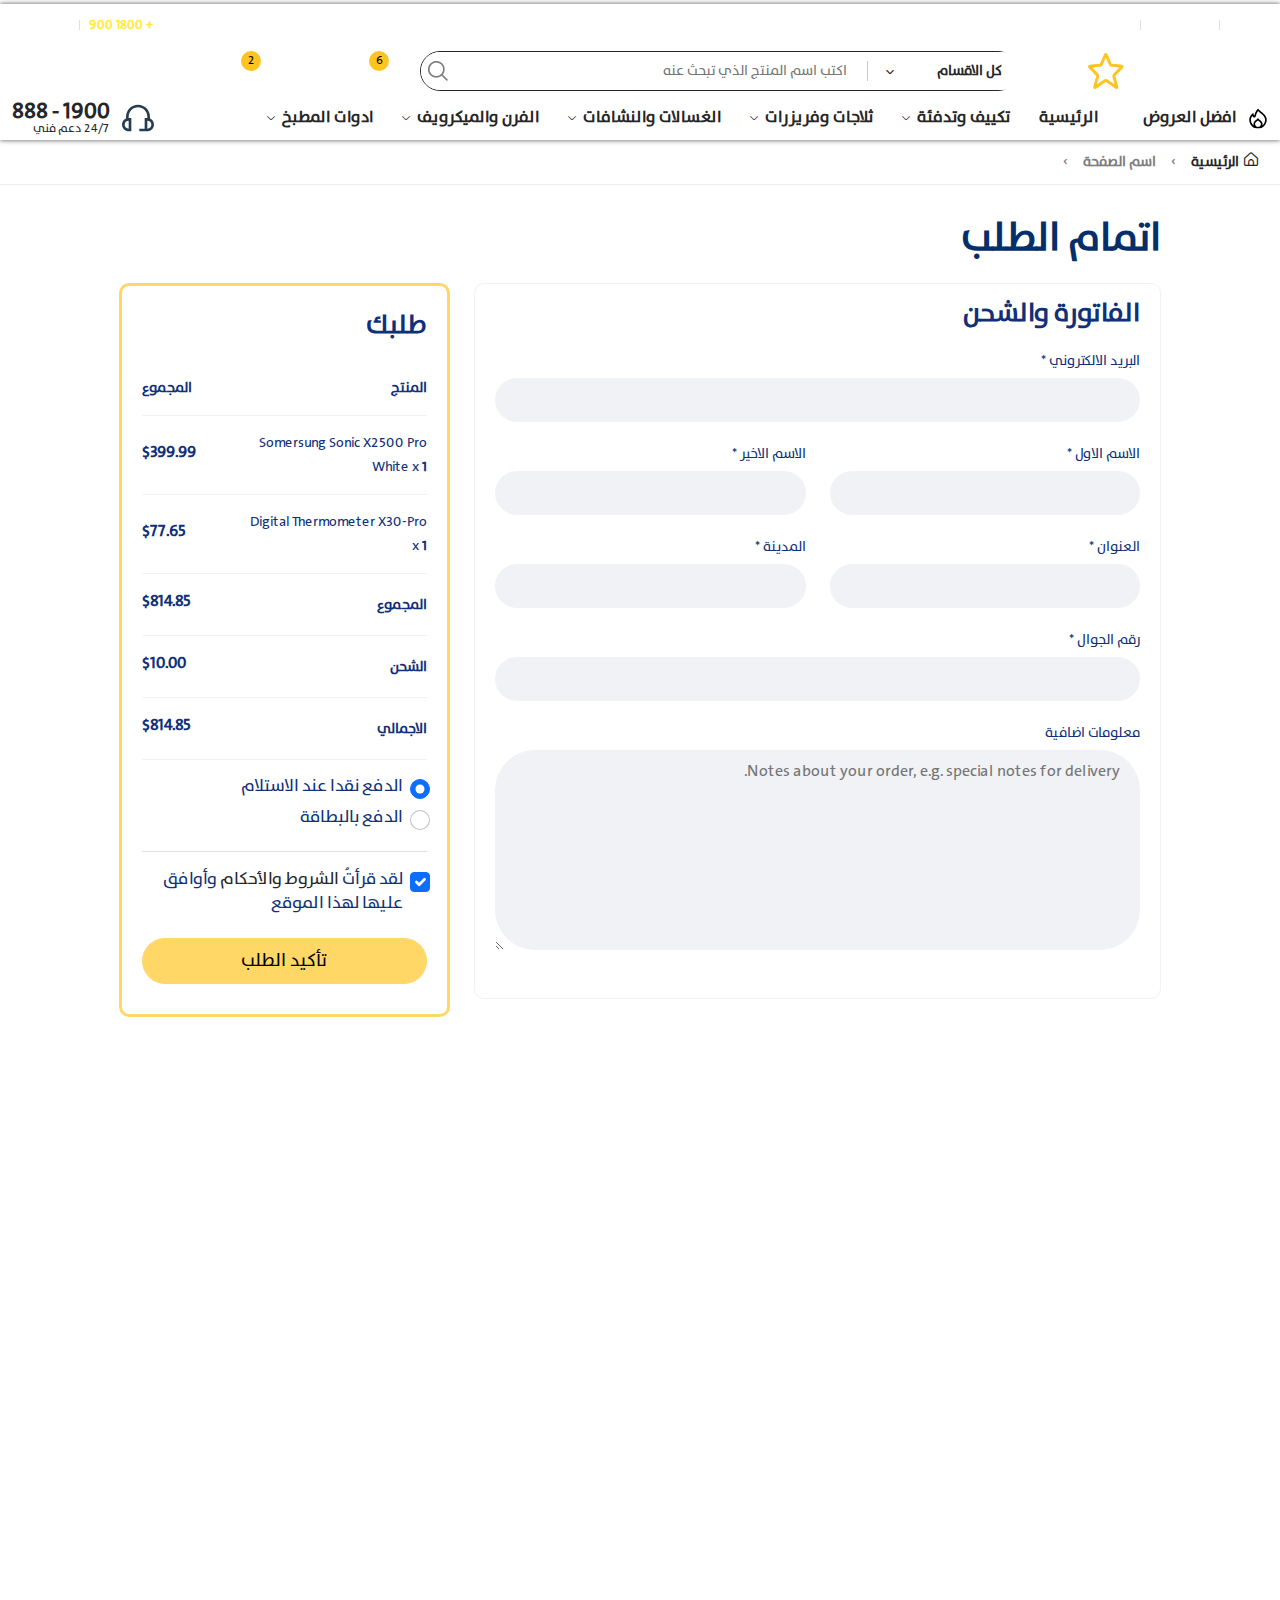
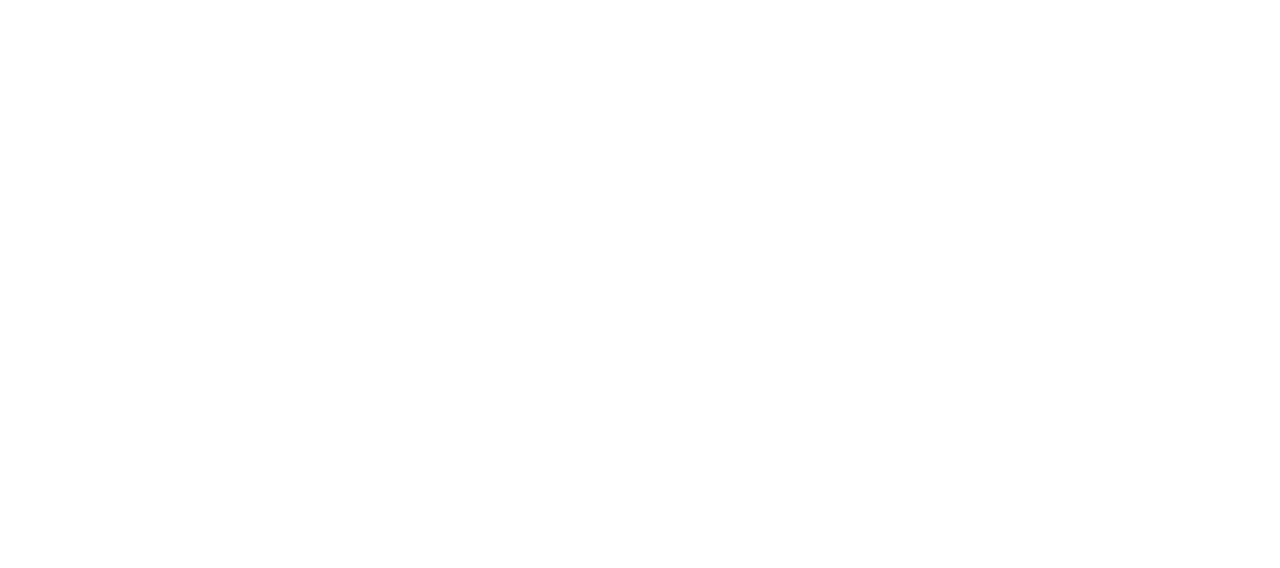
<file: checkout.html>
<!DOCTYPE html>
<html class="no-js" lang="en">
<head>
    <meta http-equiv="Content-Type" content="text/html; charset=UTF-8" />
    <title>Codlop</title>
    <meta http-equiv="x-ua-compatible" content="ie=edge" />
    <meta name="description" content="" />
    <meta name="viewport" content="width=device-width, initial-scale=1" />
    <!-- Favicon -->
    <link rel="shortcut icon" type="image/x-icon" href="assets/imgs/theme/logo.png" />
    <!-- Template CSS -->
    <link rel="stylesheet" href="assets/css/plugins/animate.min.css" />
    <link rel="stylesheet" href="assets/css/main.css" />
</head>

<body>
    <div class="wpisset-header-bg-border"></div>
    <div class="overlay"></div>
    <header class="header-area header-style-1 header-height-2">
        <div class="header-top header-top-ptb-1 d-none d-lg-block">
            <div class="container">
                <div class="row align-items-center">
                    <div class="col-xl-3 col-lg-4">
                        <div class="header-info">
                            <ul>
                                <li><a href="about.html">من نحن</a></li>
                                <li><a href="contact.html">تواصل معنا</a></li>
                                <li><a href="my-account.html">حسابي</a></li>
                            </ul>
                        </div>
                    </div>
                    <div class="col-xl-6 col-lg-4">
                        <div class="text-center">
                            <div id="news-flash" class="d-inline-block">
                                <ul>
                                    <li>100٪ تسليم آمن دون الاتصال بالبريد السريع
                                    </li>
                                    <li>
                                        عروض قيمة - وفر أكثر مع الكوبونات</li>
                                    <li>اشتري الان ، ووفر 35٪ اليوم</li>
                                </ul>
                            </div>
                        </div>
                    </div>
                    <div class="col-xl-3 col-lg-4">
                        <div class="header-info header-info-right">
                            <ul>
                                <li>تريد مساعدة ؟ اتصل بنا : <strong class="text-brand"> + 1800 900</strong></li>
                                <li>
                                    <a class="" href="#"><i class="fi-rs-globe"></i> English</a>
                                </li>
                            </ul>
                        </div>
                    </div>
                </div>
            </div>
        </div>
        <div class="header-middle header-middle-ptb-1 d-none d-lg-block">
            <div class="container">
                <div class="header-wrap">
                    <div class="logo logo-width-1">
                        <a href="index.html"><img src="assets/imgs/theme/logo.png" alt="logo" /></a>
                    </div>
                    <div class="header-right">
                        <div class="search-style-2">
                            <form action="#">
                                <select class="select-active">
                                    <option>كل الاقسام</option>
                                    <option>تكييف وتدفئة</option>
                                    <option>ثلاجات وفريزرات</option>
                                    <option>الغسالات والنشافات</option>
                                    <option>الفرن والميكرويف</option>
                                    <option>ادوات المطبخ</option>
                                </select>
                                <input type="text" placeholder="اكتب اسم المنتج الذي تبحث عنه" />
                            </form>
                        </div>
                        <div class="header-action-right">
                            <div class="header-action-2">
                                <div class="header-action-icon-2">
                                    <a href="wishlist.html">
                                        <img class="svgInject" alt="Codlop"
                                            src="assets/imgs/theme/icons/icon-heart.svg" />
                                        <span class="pro-count blue">6</span>
                                    </a>
                                    <a href="wishlist.html"><span class="lable">المفضلة</span></a>
                                </div>
                                <div class="header-action-icon-2">
                                    <a class="mini-cart-icon" href="cart.html">
                                        <img alt="Codlop" src="assets/imgs/theme/icons/icon-cart.svg" />
                                        <span class="pro-count blue">2</span>
                                    </a>
                                    <a href="cart.html"><span class="lable">السلة</span></a>
                                    <div class="cart-dropdown-wrap cart-dropdown-hm2">
                                        <ul>
                                            <li>
                                                <div class="shopping-cart-img">
                                                    <a href="products.html"><img alt="Codlop"
                                                            src="assets/imgs/shop/1.png" /></a>
                                                </div>
                                                <div class="shopping-cart-title">
                                                    <h4><a href="products.html">Daisy Casual Bag</a></h4>
                                                    <h4><span>1 × </span>$800.00</h4>
                                                </div>
                                                <div class="shopping-cart-delete">
                                                    <a href="#"><i class="fi-rs-cross-small"></i></a>
                                                </div>
                                            </li>
                                            <li>
                                                <div class="shopping-cart-img">
                                                    <a href="products.html"><img alt="Codlop"
                                                            src="assets/imgs/shop/2.jpg" /></a>
                                                </div>
                                                <div class="shopping-cart-title">
                                                    <h4><a href="products.html">Corduroy Shirts</a></h4>
                                                    <h4><span>1 × </span>$3200.00</h4>
                                                </div>
                                                <div class="shopping-cart-delete">
                                                    <a href="#"><i class="fi-rs-cross-small"></i></a>
                                                </div>
                                            </li>
                                        </ul>
                                        <div class="shopping-cart-footer">
                                            <div class="shopping-cart-total">
                                                <h4>الاجمالي <span>$4000.00</span></h4>
                                            </div>
                                            <div class="shopping-cart-button">
                                                <a href="cart.html" class="outline">عرض السلة</a>
                                                <a href="checkout.html">اتمام الشراء</a>
                                            </div>
                                        </div>
                                    </div>
                                </div>
                                <div class="header-action-icon-2">
                                    <a href="javascript:;" data-bs-toggle="modal" data-bs-target="#login-register">
                                        <img class="svgInject" alt="Codlop" src="assets/imgs/theme/icons/icon-user.svg" />
                                        <span class="lable ml-0">تسجيل الدخول</span>
                                    </a>
                                    <!-- <div class="cart-dropdown-wrap cart-dropdown-hm2 account-dropdown">
                                        <ul>
                                            <li>
                                                <a href="page-account.html"><i class="fi fi-rs-user mr-10"></i>My
                                                    Account</a>
                                            </li>
                                            <li>
                                                <a href="page-account.html"><i
                                                        class="fi fi-rs-location-alt mr-10"></i>Order Tracking</a>
                                            </li>
                                            <li>
                                                <a href="page-account.html"><i class="fi fi-rs-label mr-10"></i>My
                                                    Voucher</a>
                                            </li>
                                            <li>
                                                <a href="shop-wishlist.html"><i class="fi fi-rs-heart mr-10"></i>My
                                                    Wishlist</a>
                                            </li>
                                            <li>
                                                <a href="page-account.html"><i
                                                        class="fi fi-rs-settings-sliders mr-10"></i>Setting</a>
                                            </li>
                                            <li>
                                                <a href="page-login.html"><i class="fi fi-rs-sign-out mr-10"></i>Sign
                                                    out</a>
                                            </li>
                                        </ul>
                                    </div> -->
                                </div>
                            </div>
                        </div>
                    </div>
                </div>
            </div>
        </div>
        <div class="header-bottom header-bottom-bg-color sticky-bar">
            <div class="container">
                <div class="header-wrap header-space-between position-relative">
                    <div class="flex-sm">
                        <div class="header-action-icon-2 d-block d-lg-none">
                            <div class="burger-icon burger-icon-white">
                                <span class="burger-icon-top"></span>
                                <span class="burger-icon-mid"></span>
                                <span class="burger-icon-bottom"></span>
                            </div>
                        </div>
                        <div class="logo logo-width-1 d-block d-lg-none">
                            <a href="index.html"><img src="assets/imgs/theme/logo.png" alt="logo" /></a>
                        </div>
                    </div>
                    <div class="header-nav d-none d-lg-flex">
                        <div class="main-menu main-menu-padding-1 main-menu-lh-2 d-none d-lg-block font-heading">
                            <nav>
                                <ul>
                                    <li class="hot-deals">
                                        <img src="assets/imgs/theme/icons/icon-hot.svg" alt="hot deals" />
                                        <a href="#">افضل العروض</a>
                                    </li>
                                    <li><a href="index.html">الرئيسية</a></li>
                                    <li class="position-custom">
                                        <a href="#">تكييف وتدفئة <i class="fi-rs-angle-down"></i></a>
                                        <ul class="mega-menu">
                                            <li class="sub-mega-menu">
                                                <h4 class="menu-title" href="#">الفئات</h4>
                                                <ul>
                                                    <li><a href="products.html">مكيف كاسيت</a></li>
                                                    <li><a href="products.html">مكيف معلق جداري</a></li>
                                                    <li><a href="products.html">مكيف نقال</a></li>
                                                    <li><a href="products.html">مكيف اسبلت</a></li>
                                                    <li><a href="products.html">مكيف دكت</a></li>
                                                    <li><a href="products.html">مكيف شباك</a></li>
                                                    <li><a href="products.html">مكيف دولابي</a></li>
                                                    <li><a href="products.html">دفاية</a></li>
                                                </ul>
                                            </li>
                                            <li class="sub-mega-menu">
                                                <h4 class="menu-title" href="#">افضل ماركات التكييفات</h4>
                                                <ul class="brands-menu">
                                                    <li><a href="products.html">
                                                            <img src="assets/imgs/theme/brands/1.png" alt="">
                                                        </a></li>
                                                    <li><a href="products.html">
                                                            <img src="assets/imgs/theme/brands/2.png" alt="">
                                                        </a></li>
                                                    <li><a href="products.html">
                                                            <img src="assets/imgs/theme/brands/3.png" alt="">
                                                        </a></li>
                                                    <li><a href="products.html">
                                                            <img src="assets/imgs/theme/brands/4.png" alt="">
                                                        </a></li>
                                                    <li><a href="products.html">
                                                            <img src="assets/imgs/theme/brands/5.png" alt="">
                                                        </a></li>
                                                    <li><a href="products.html">
                                                            <img src="assets/imgs/theme/brands/6.jpeg" alt="">
                                                        </a></li>
                                                </ul>
                                            </li>
                                            <li class="sub-mega-menu">
                                                <div class="menu-banner-wrap">
                                                    <img src="assets/imgs/theme/brands/7.png" alt="" />
                                                </div>
                                            </li>
                                        </ul>
                                    </li>
                                    <li class="position-custom">
                                        <a href="#">ثلاجات وفريزرات <i class="fi-rs-angle-down"></i></a>
                                        <ul class="mega-menu">
                                            <li class="sub-mega-menu">
                                                <h4 class="menu-title" href="#">الفئات</h4>
                                                <ul>
                                                    <li><a href="products.html">ثلاجة باب واحد</a></li>
                                                    <li><a href="products.html">ثلاجة بابين</a></li>
                                                    <li><a href="products.html">ثلاجة دولابي</a></li>
                                                    <li><a href="products.html">ثلاجة عرض</a></li>
                                                    <li><a href="products.html">ثلاجة ارضي</a></li>
                                                    <li><a href="products.html">ثلاجة عامودي</a></li>
                                                </ul>
                                            </li>
                                            <li class="sub-mega-menu">
                                                <h4 class="menu-title" href="#">افضل الماركات</h4>
                                                <ul class="brands-menu">
                                                    <li><a href="products.html">
                                                            <img src="assets/imgs/theme/brands/1.png" alt="">
                                                        </a></li>
                                                    <li><a href="products.html">
                                                            <img src="assets/imgs/theme/brands/2.png" alt="">
                                                        </a></li>
                                                    <li><a href="products.html">
                                                            <img src="assets/imgs/theme/brands/3.png" alt="">
                                                        </a></li>
                                                    <li><a href="products.html">
                                                            <img src="assets/imgs/theme/brands/4.png" alt="">
                                                        </a></li>
                                                    <li><a href="products.html">
                                                            <img src="assets/imgs/theme/brands/5.png" alt="">
                                                        </a></li>
                                                    <li><a href="products.html">
                                                            <img src="assets/imgs/theme/brands/6.jpeg" alt="">
                                                        </a></li>
                                                </ul>
                                            </li>
                                            <li class="sub-mega-menu">
                                                <div class="menu-banner-wrap">
                                                    <img src="assets/imgs/theme/brands/8.png" alt="" />
                                                </div>
                                            </li>
                                        </ul>
                                    </li>
                                    <li class="position-custom">
                                        <a href="#">الغسالات والنشافات <i class="fi-rs-angle-down"></i></a>
                                        <ul class="mega-menu">
                                            <li class="sub-mega-menu">
                                                <h4 class="menu-title" href="#">الفئات</h4>
                                                <ul>
                                                    <li><a href="products.html">غسالة اوتوماتيك امامية</a></li>
                                                    <li><a href="products.html">غسالة اوتوماتيك علوية</a></li>
                                                    <li><a href="products.html">غسالة حوضين</a></li>
                                                    <li><a href="products.html">غسالة صحون</a></li>
                                                </ul>
                                            </li>
                                            <li class="sub-mega-menu">
                                                <h4 class="menu-title" href="#">افضل الماركات</h4>
                                                <ul class="brands-menu">
                                                    <li><a href="products.html">
                                                            <img src="assets/imgs/theme/brands/1.png" alt="">
                                                        </a></li>
                                                    <li><a href="products.html">
                                                            <img src="assets/imgs/theme/brands/2.png" alt="">
                                                        </a></li>
                                                    <li><a href="products.html">
                                                            <img src="assets/imgs/theme/brands/3.png" alt="">
                                                        </a></li>
                                                    <li><a href="products.html">
                                                            <img src="assets/imgs/theme/brands/4.png" alt="">
                                                        </a></li>
                                                    <li><a href="products.html">
                                                            <img src="assets/imgs/theme/brands/5.png" alt="">
                                                        </a></li>
                                                    <li><a href="products.html">
                                                            <img src="assets/imgs/theme/brands/6.jpeg" alt="">
                                                        </a></li>
                                                </ul>
                                            </li>
                                            <li class="sub-mega-menu">
                                                <div class="menu-banner-wrap">
                                                    <img src="assets/imgs/theme/brands/9.png" alt="" />
                                                </div>
                                            </li>
                                        </ul>
                                    </li>
                                    <li class="position-custom">
                                        <a href="#">الفرن والميكرويف <i class="fi-rs-angle-down"></i></a>
                                        <ul class="mega-menu">
                                            <li class="sub-mega-menu">
                                                <h4 class="menu-title" href="#">الفئات</h4>
                                                <ul>
                                                    <li><a href="products.html">شفاط بلت ان</a></li>
                                                    <li><a href="products.html">فرن بلت ان</a></li>
                                                    <li><a href="products.html">فرن غاز</a></li>
                                                    <li><a href="products.html">فرن كهرباء</a></li>
                                                    <li><a href="products.html">ميكرويف</a></li>
                                                    <li><a href="products.html">ميكرويف بلت ان</a></li>
                                                </ul>
                                            </li>
                                            <li class="sub-mega-menu">
                                                <h4 class="menu-title" href="#">افضل الماركات</h4>
                                                <ul class="brands-menu">
                                                    <li><a href="products.html">
                                                            <img src="assets/imgs/theme/brands/1.png" alt="">
                                                        </a></li>
                                                    <li><a href="products.html">
                                                            <img src="assets/imgs/theme/brands/2.png" alt="">
                                                        </a></li>
                                                    <li><a href="products.html">
                                                            <img src="assets/imgs/theme/brands/3.png" alt="">
                                                        </a></li>
                                                    <li><a href="products.html">
                                                            <img src="assets/imgs/theme/brands/4.png" alt="">
                                                        </a></li>
                                                    <li><a href="products.html">
                                                            <img src="assets/imgs/theme/brands/5.png" alt="">
                                                        </a></li>
                                                    <li><a href="products.html">
                                                            <img src="assets/imgs/theme/brands/6.jpeg" alt="">
                                                        </a></li>
                                                </ul>
                                            </li>
                                            <li class="sub-mega-menu">
                                                <div class="menu-banner-wrap">
                                                    <img src="assets/imgs/theme/brands/10.png" alt="" />
                                                </div>
                                            </li>
                                        </ul>
                                    </li>
                                    <li class="position-custom">
                                        <a href="#">ادوات المطبخ <i class="fi-rs-angle-down"></i></a>
                                        <ul class="mega-menu">
                                            <li class="sub-mega-menu">
                                                <h4 class="menu-title" href="#">الفئات</h4>
                                                <ul>
                                                    <li><a href="products.html">ستائر</a></li>
                                                    <li><a href="products.html">شواية كهربائية</a></li>
                                                    <li><a href="products.html">غلايات الماء</a></li>
                                                    <li><a href="products.html">اجهزة الكي</a></li>
                                                    <li><a href="products.html">اجهزة تحضير الطعام والمشروبات</a></li>
                                                    <li><a href="products.html">اجهزة القلي</a></li>
                                                    <li><a href="products.html">اجهزة القهوة</a></li>
                                                </ul>
                                            </li>
                                            <li class="sub-mega-menu">
                                                <h4 class="menu-title" href="#">افضل الماركات</h4>
                                                <ul class="brands-menu">
                                                    <li><a href="products.html">
                                                            <img src="assets/imgs/theme/brands/1.png" alt="">
                                                        </a></li>
                                                    <li><a href="products.html">
                                                            <img src="assets/imgs/theme/brands/2.png" alt="">
                                                        </a></li>
                                                    <li><a href="products.html">
                                                            <img src="assets/imgs/theme/brands/3.png" alt="">
                                                        </a></li>
                                                    <li><a href="products.html">
                                                            <img src="assets/imgs/theme/brands/4.png" alt="">
                                                        </a></li>
                                                    <li><a href="products.html">
                                                            <img src="assets/imgs/theme/brands/5.png" alt="">
                                                        </a></li>
                                                    <li><a href="products.html">
                                                            <img src="assets/imgs/theme/brands/6.jpeg" alt="">
                                                        </a></li>
                                                </ul>
                                            </li>
                                            <li class="sub-mega-menu">
                                                <div class="menu-banner-wrap">
                                                    <img src="assets/imgs/theme/brands/11.png" alt="" />
                                                </div>
                                            </li>
                                        </ul>
                                    </li>
                                </ul>
                            </nav>
                        </div>
                    </div>
                    <div class="hotline d-none d-lg-flex">
                        <img src="assets/imgs/theme/icons/icon-headphone.svg" alt="hotline" />
                        <p>1900 - 888<span>24/7 دعم فني</span></p>
                    </div>
                    <div class="header-action-right d-block d-lg-none">
                        <div class="header-action-2">
                            <div class="header-action-icon-2">
                                <a href="wishlist.html">
                                    <img alt="Codlop" src="assets/imgs/theme/icons/icon-heart.svg" />
                                    <span class="pro-count white">4</span>
                                </a>
                            </div>
                            <div class="header-action-icon-2">
                                <a class="mini-cart-icon" href="cart.html">
                                    <img alt="Codlop" src="assets/imgs/theme/icons/icon-cart.svg" />
                                    <span class="pro-count white">2</span>
                                </a>
                                <div class="cart-dropdown-wrap cart-dropdown-hm2">
                                    <ul>
                                        <li>
                                            <div class="shopping-cart-img">
                                                <a href="products.html"><img alt="Codlop"
                                                        src="assets/imgs/shop/1.png" /></a>
                                            </div>
                                            <div class="shopping-cart-title">
                                                <h4><a href="products.html">Pslain Striola Shirt</a></h4>
                                                <h3><span>1 × </span>$800.00</h3>
                                            </div>
                                            <div class="shopping-cart-delete">
                                                <a href="#"><i class="fi-rs-cross-small"></i></a>
                                            </div>
                                        </li>
                                        <li>
                                            <div class="shopping-cart-img">
                                                <a href="products.html"><img alt="Codlop"
                                                        src="assets/imgs/shop/2.jpg" /></a>
                                            </div>
                                            <div class="shopping-cart-title">
                                                <h4><a href="products.html">Macbook Pro 2022</a></h4>
                                                <h3><span>1 × </span>$3500.00</h3>
                                            </div>
                                            <div class="shopping-cart-delete">
                                                <a href="#"><i class="fi-rs-cross-small"></i></a>
                                            </div>
                                        </li>
                                    </ul>
                                    <div class="shopping-cart-footer">
                                        <div class="shopping-cart-total">
                                            <h4>Total <span>$383.00</span></h4>
                                        </div>
                                        <div class="shopping-cart-button">
                                            <a href="shop-cart.html">View cart</a>
                                            <a href="shop-checkout.html">Checkout</a>
                                        </div>
                                    </div>
                                </div>
                            </div>
                        </div>
                    </div>
                </div>
            </div>
        </div>
    </header>

    <div class="mobile-header-active mobile-header-wrapper-style">
        <div class="mobile-header-wrapper-inner">
            <div class="mobile-header-content-area">
                <div class="mobile-search search-style-3 mobile-header-border">
                    <form action="#">
                        <input type="text" placeholder="ابحث عن المنتج ..." />
                        <button type="submit"><i class="fi-rs-search"></i></button>
                    </form>
                </div>
                <div class="mobile-menu-wrap mobile-header-border">
                    <!-- mobile menu start -->
                    <nav>
                        <ul class="mobile-menu font-heading">
                            <li>
                                <a href="index.html">الرئيسية</a>
                            </li>
                            <li class="menu-item-has-children">
                                <a href="products.html">التكييفات</a>
                                <ul class="dropdown">
                                    <li><a href="products.html">Shop Grid – Right Sidebar</a></li>
                                    <li><a href="products.html">Shop Grid – Left Sidebar</a></li>
                                    <li><a href="products.html">Shop List – Right Sidebar</a></li>
                                    <li><a href="products.html">Shop List – Left Sidebar</a></li>
                                </ul>
                            </li>
                            <li class="menu-item-has-children">
                                <a href="products.html">الثلاجات</a>
                                <ul class="dropdown">
                                    <li><a href="products.html">Shop Grid – Right Sidebar</a></li>
                                    <li><a href="products.html">Shop Grid – Left Sidebar</a></li>
                                    <li><a href="products.html">Shop List – Right Sidebar</a></li>
                                    <li><a href="products.html">Shop List – Left Sidebar</a></li>
                                </ul>
                            </li>
                            <li class="menu-item-has-children">
                                <a href="products.html">الغسالات</a>
                                <ul class="dropdown">
                                    <li><a href="products.html">Shop Grid – Right Sidebar</a></li>
                                    <li><a href="products.html">Shop Grid – Left Sidebar</a></li>
                                    <li><a href="products.html">Shop List – Right Sidebar</a></li>
                                    <li><a href="products.html">Shop List – Left Sidebar</a></li>
                                </ul>
                            </li>
                            <li class="menu-item-has-children">
                                <a href="products.html">الفرن والميكرويف</a>
                                <ul class="dropdown">
                                    <li><a href="products.html">Shop Grid – Right Sidebar</a></li>
                                    <li><a href="products.html">Shop Grid – Left Sidebar</a></li>
                                    <li><a href="products.html">Shop List – Right Sidebar</a></li>
                                    <li><a href="products.html">Shop List – Left Sidebar</a></li>
                                </ul>
                            </li>
                            <li class="menu-item-has-children">
                                <a href="products.html">ادوات المطبخ</a>
                                <ul class="dropdown">
                                    <li><a href="products.html">Shop Grid – Right Sidebar</a></li>
                                    <li><a href="products.html">Shop Grid – Left Sidebar</a></li>
                                    <li><a href="products.html">Shop List – Right Sidebar</a></li>
                                    <li><a href="products.html">Shop List – Left Sidebar</a></li>
                                </ul>
                            </li>
                        </ul>
                    </nav>
                    <!-- mobile menu end -->
                </div>
                <div class="mobile-header-info-wrap">
                    <div class="single-mobile-header-info">
                        <a href="page-login.html"><i class="fi-rs-user"></i>تسجيل الدخول </a>
                    </div>
                </div>
                <div class="mobile-social-icon">
                    <h6 class="mb-15">تابعنا علي</h6>
                    <a href="#"><img src="assets/imgs/theme/icons/icon-facebook-white.svg" alt="" /></a>
                    <a href="#"><img src="assets/imgs/theme/icons/icon-twitter-white.svg" alt="" /></a>
                    <a href="#"><img src="assets/imgs/theme/icons/icon-instagram-white.svg" alt="" /></a>
                    <a href="#"><img src="assets/imgs/theme/icons/icon-pinterest-white.svg" alt="" /></a>
                    <a href="#"><img src="assets/imgs/theme/icons/icon-youtube-white.svg" alt="" /></a>
                </div>
            </div>
        </div>
    </div>
    <!--End header-->
    <main class="main pages">
        <div class="page-header breadcrumb-wrap">
            <div class="container">
                <div class="breadcrumb">
                    <a href="index.html" rel="nofollow"><i class="fi-rs-home mr-5"></i>الرئيسية</a>
                    <span></span> اسم الصفحة <span></span>
                </div>
            </div>
        </div>
        <div class="ps-checkout container mb-30 mt-30">
            <div class="row">
                <div class="col-xl-10 col-lg-12 m-auto">
                    <div class="mb-20">
                        <h2 class="heading-2 mb-10">اتمام الطلب</h2>
                    </div>
                    <div class="ps-checkout__content">
                        <form action="do_action" method="post">
                            <div class="row">
                                <div class="col-12 col-lg-8">
                                    <div class="ps-checkout__form">
                                        <h3 class="ps-checkout__heading">الفاتورة والشحن</h3>
                                        <div class="row">
                                            <div class="col-12">
                                                <div class="ps-checkout__group">
                                                    <label class="ps-checkout__label">البريد الالكتروني *</label>
                                                    <input class="ps-input" type="email">
                                                </div>
                                            </div>
                                            <div class="col-12 col-md-6">
                                                <div class="ps-checkout__group">
                                                    <label class="ps-checkout__label">الاسم الاول *</label>
                                                    <input class="ps-input" type="text">
                                                </div>
                                            </div>
                                            <div class="col-12 col-md-6">
                                                <div class="ps-checkout__group">
                                                    <label class="ps-checkout__label">الاسم الاخير *</label>
                                                    <input class="ps-input" type="text">
                                                </div>
                                            </div>
                                            <div class="col-12 col-md-6">
                                                <div class="ps-checkout__group">
                                                    <label class="ps-checkout__label">العنوان *</label>
                                                    <input class="ps-input" type="text" placeholder="">
                                                </div>
                                            </div>
                                            <div class="col-12 col-md-6">
                                                <div class="ps-checkout__group">
                                                    <label class="ps-checkout__label">المدينة *</label>
                                                    <input class="ps-input" type="text">
                                                </div>
                                            </div>
                                            <div class="col-12">
                                                <div class="ps-checkout__group">
                                                    <label class="ps-checkout__label">رقم الجوال *</label>
                                                    <input class="ps-input" type="text">
                                                </div>
                                            </div>
                                            
                                            <div class="col-12">
                                                <div class="ps-checkout__group">
                                                    <label class="ps-checkout__label">معلومات اضافية</label>
                                                    <textarea class="ps-textarea" rows="7" placeholder="Notes about your order, e.g. special notes for delivery."></textarea>
                                                </div>
                                            </div>
                                        </div>
                                    </div>
                                </div>
                                <div class="col-12 col-lg-4">
                                    <div class="ps-checkout__order">
                                        <h3 class="ps-checkout__heading">طلبك</h3>
                                        <div class="ps-checkout__row">
                                            <div class="ps-title">المنتج</div>
                                            <div class="ps-title">المجموع</div>
                                        </div>
                                        <div class="ps-checkout__row ps-product">
                                            <div class="ps-product__name">Somersung Sonic X2500 Pro White x <span>1</span></div>
                                            <div class="ps-product__price">$399.99</div>
                                        </div>
                                        <div class="ps-checkout__row ps-product">
                                            <div class="ps-product__name">Digital Thermometer X30-Pro x <span>1</span></div>
                                            <div class="ps-product__price">$77.65</div>
                                        </div>
                                        <div class="ps-checkout__row">
                                            <div class="ps-title">المجموع</div>
                                            <div class="ps-product__price">$814.85</div>
                                        </div>
                                        <div class="ps-checkout__row">
                                            <div class="ps-title">الشحن</div>
                                            <div class="ps-product__price">$10.00</div>
                                        </div>
                                        <div class="ps-checkout__row">
                                            <div class="ps-title">الاجمالي</div>
                                            <div class="ps-product__price">$814.85</div>
                                        </div>
                                        <div class="ps-checkout__payment">
                                            <div class="payment-method">
                                                <div class="form-check">
                                                    <input class="form-check-input" type="radio" id="cash" name="radio" checked="">
                                                    <label class="form-check-label" for="cash">الدفع نقدا عند الاستلام</label>
                                                </div>
                                            </div>
                                            <div class="paypal-method">
                                                <div class="form-check">
                                                    <input class="form-check-input" type="radio" id="payment" name="radio">
                                                    <label class="form-check-label" for="payment"> الدفع بالبطاقة</label>
                                                </div>
                                            </div>
                                            <hr>
                                            <div class="check-faq">
                                                <div class="form-check">
                                                    <input class="form-check-input" type="checkbox" id="agree-faq" checked="">
                                                    <label class="form-check-label" for="agree-faq">لقد قرأتُ <a href="#" class="" target="_blank">الشروط والأحكام</a> وأوافق عليها لهذا الموقع</label>
                                                </div>
                                            </div>
                                            <button class="ps-btn ps-btn--warning">تأكيد الطلب</button>
                                        </div>
                                    </div>
                                </div>
                            </div>
                        </form>
                    </div>
                </div>
            </div>
        </div>
    </main>
    <footer class="main">
        <section class="newsletter mb-15 wow animate__animated animate__fadeIn">
            <div class="container">
                <div class="row">
                    <div class="col-lg-12">
                        <div class="position-relative newsletter-inner">
                            <div class="newsletter-content">
                                <h2 class="mb-20">
                                    ابقي بالمنزل & واحصل علي كل ما <br />
                                    تريده من متجرنا
                                </h2>
                                <p class="mb-45">ابدأ تسوقك الان مع <span class="text-brand">Codlop</span></p>
                                <form class="form-subcriber d-flex">
                                    <input type="email" placeholder="بريدك الالكتروني" />
                                    <button class="btn" type="submit">اشترك</button>
                                </form>
                            </div>
                        </div>
                    </div>
                </div>
            </div>
        </section>
        <section class="featured section-padding">
            <div class="container">
                <div class="row">
                    <div class="col-lg-1-5 col-md-4 col-12 col-sm-6 mb-md-4 mb-xl-0">
                        <div class="banner-left-icon d-flex align-items-center wow animate__animated animate__fadeInUp"
                            data-wow-delay="0">
                            <div class="banner-icon">
                                <img src="assets/imgs/theme/icons/icon-1.svg" alt="" />
                            </div>
                            <div class="banner-text">
                                <h3 class="icon-box-title">افضل الاسعار</h3>
                            </div>
                        </div>
                    </div>
                    <div class="col-lg-1-5 col-md-4 col-12 col-sm-6">
                        <div class="banner-left-icon d-flex align-items-center wow animate__animated animate__fadeInUp"
                            data-wow-delay=".1s">
                            <div class="banner-icon">
                                <img src="assets/imgs/theme/icons/icon-2.svg" alt="" />
                            </div>
                            <div class="banner-text">
                                <h3 class="icon-box-title">شحن مجاني</h3>
                            </div>
                        </div>
                    </div>
                    <div class="col-lg-1-5 col-md-4 col-12 col-sm-6">
                        <div class="banner-left-icon d-flex align-items-center wow animate__animated animate__fadeInUp"
                            data-wow-delay=".2s">
                            <div class="banner-icon">
                                <img src="assets/imgs/theme/icons/icon-3.svg" alt="" />
                            </div>
                            <div class="banner-text">
                                <h3 class="icon-box-title">افضل العروض</h3>
                            </div>
                        </div>
                    </div>
                    <div class="col-lg-1-5 col-md-4 col-12 col-sm-6">
                        <div class="banner-left-icon d-flex align-items-center wow animate__animated animate__fadeInUp"
                            data-wow-delay=".3s">
                            <div class="banner-icon">
                                <img src="assets/imgs/theme/icons/icon-4.svg" alt="" />
                            </div>
                            <div class="banner-text">
                                <h3 class="icon-box-title">افضل الماركات</h3>
                            </div>
                        </div>
                    </div>
                    <div class="col-lg-1-5 col-md-4 col-12 col-sm-6">
                        <div class="banner-left-icon d-flex align-items-center wow animate__animated animate__fadeInUp"
                            data-wow-delay=".4s">
                            <div class="banner-icon">
                                <img src="assets/imgs/theme/icons/icon-5.svg" alt="" />
                            </div>
                            <div class="banner-text">
                                <h3 class="icon-box-title">استرجاع مجاني</h3>
                            </div>
                        </div>
                    </div>
                    <div class="col-lg-1-5 col-md-4 col-12 col-sm-6 d-xl-none">
                        <div class="banner-left-icon d-flex align-items-center wow animate__animated animate__fadeInUp"
                            data-wow-delay=".5s">
                            <div class="banner-icon">
                                <img src="assets/imgs/theme/icons/icon-6.svg" alt="" />
                            </div>
                            <div class="banner-text">
                                <h3 class="icon-box-title">دفع امن</h3>
                            </div>
                        </div>
                    </div>
                </div>
            </div>
        </section>
        <section class="section-padding footer-mid">
            <div class="container pt-15 pb-20">
                <div class="row">
                    <div class="footer-link-widget col wow animate__animated animate__fadeInUp" data-wow-delay="0">
                        <h4 class="widget-title">اتصل بنا</h4>
                        <ul class="contact-infor">
                            <li>
                                <div>
                                    <img src="assets/imgs/theme/icons/icon-location.svg" alt="" /><strong>العنوان:
                                    </strong> 
                                </div>
                                <span>
                                    المملكة العربية السعودية - القصيم - بريدة</span>
                            </li>
                            <li>
                                <div>
                                    <img src="assets/imgs/theme/icons/icon-contact.svg" alt="" /><strong>رقم الجوال:</strong>
                                </div>
                                <span>
                                8006120011</span></li>
                            <li>
                                <div>
                                    <img src="assets/imgs/theme/icons/icon-email-2.svg"
                                    alt="" /><strong>البريد الالكتروني:</strong>
                                </div>
                                <span><a href="#" class="__cf_email__">
                                        codlop@codlop.com
                                    </a></span>
                            </li>
                        </ul>
                    </div>
                    <div class="footer-link-widget col wow animate__animated animate__fadeInUp" data-wow-delay=".2s">
                        <h4 class="widget-title">روابط سريعة</h4>
                        <ul class="footer-list mb-sm-5 mb-md-0">
                            <li><a href="#">Sign In</a></li>
                            <li><a href="#">View Cart</a></li>
                            <li><a href="#">My Wishlist</a></li>
                            <li><a href="#">Track My Order</a></li>
                            <li><a href="#">Help Ticket</a></li>
                            <li><a href="#">Shipping Details</a></li>
                            <li><a href="#">Compare products</a></li>
                        </ul>
                    </div>
                    <div class="footer-link-widget col wow animate__animated animate__fadeInUp" data-wow-delay=".3s">
                        <h4 class="widget-title">عن متجرنا</h4>
                        <ul class="footer-list mb-sm-5 mb-md-0">
                            <li><a href="#">Become a Vendor</a></li>
                            <li><a href="#">Affiliate Program</a></li>
                            <li><a href="#">Farm Business</a></li>
                            <li><a href="#">Farm Careers</a></li>
                            <li><a href="#">Our Suppliers</a></li>
                            <li><a href="#">Accessibility</a></li>
                            <li><a href="#">Promotions</a></li>
                        </ul>
                    </div>
                    <div class="footer-link-widget widget-install-app col wow animate__animated animate__fadeInUp"
                        data-wow-delay=".5s">
                        <h4 class="widget-title">ثبت تطبيقنا</h4>
                        <p class="">من متجر جوجل بلاي او متجر ابل</p>
                        <div class="download-app">
                            <a href="#" class="hover-up mb-sm-2 mb-lg-0"><img class="active"
                                    src="assets/imgs/theme/app-store.jpg" alt="" /></a>
                            <a href="#" class="hover-up mb-sm-2"><img src="assets/imgs/theme/google-play.jpg"
                                    alt="" /></a>
                        </div>
                        <p class="mb-20">نظام دفع امن</p>
                        <img class="" src="assets/imgs/theme/payment-method.png" alt="" />
                    </div>
                </div>
        </section>
        <div class="container pb-30 wow animate__animated animate__fadeInUp" data-wow-delay="0">
            <div class="row align-items-center">
                <div class="col-12 mb-30">
                    <div class="footer-bottom"></div>
                </div>
                <div class="col-xl-4 col-lg-6 col-md-6">
                    <p class="font-sm mb-0">&copy; 2021, <strong class="text-brand">Codlop</strong> - HTML Ecommerce
                        Template <br />جميع الحقوق محفوظة</p>
                </div>
                <div class="col-xl-4 col-lg-6 text-center d-none d-xl-block">
                    <div class="hotline d-lg-inline-flex mr-30">
                        <img src="assets/imgs/theme/icons/phone-call.svg" alt="hotline" />
                        <p>1900 - 6666<span>اوقات العمل 8:00 - 22:00</span></p>
                    </div>
                    <div class="hotline d-lg-inline-flex">
                        <img src="assets/imgs/theme/icons/phone-call.svg" alt="hotline" />
                        <p>1900 - 8888<span>24/7 دعم فني</span></p>
                    </div>
                </div>
                <div class="col-xl-4 col-lg-6 col-md-6 text-end d-none d-md-block">
                    <div class="mobile-social-icon">
                        <h6>تابعنا علي</h6>
                        <a href="#"><img src="assets/imgs/theme/icons/icon-facebook-white.svg" alt="" /></a>
                        <a href="#"><img src="assets/imgs/theme/icons/icon-twitter-white.svg" alt="" /></a>
                        <a href="#"><img src="assets/imgs/theme/icons/icon-instagram-white.svg" alt="" /></a>
                        <a href="#"><img src="assets/imgs/theme/icons/icon-pinterest-white.svg" alt="" /></a>
                        <a href="#"><img src="assets/imgs/theme/icons/icon-youtube-white.svg" alt="" /></a>
                    </div>
                </div>
            </div>
        </div>
    </footer>
    <!-- Preloader Start -->
    <div id="preloader-active">
        <div class="preloader d-flex align-items-center justify-content-center">
            <div class="preloader-inner position-relative">
                <div class="text-center">
                    <img src="assets/imgs/theme/loading.gif" alt="" />
                </div>
            </div>
        </div>
    </div>
    <!-- Modal -->
    <div class=" modal fade login-modal inner-pages" id="login-register">
        <div class="modal-dialog modal-dialog-centered" role="document">
            <div class="modal-content">
                <div class="login">
                    <form class="login-form">
                        <svg version="1.1" xmlns="http://www.w3.org/2000/svg" xmlns:xlink="http://www.w3.org/1999/xlink"
                            class="body__svg" style="display: none;">
                            <defs>
                                <g id="svg-facebook">
                                    <g id="Page-1" stroke="none" stroke-width="1" fill="none" fill-rule="evenodd">
                                        <g id="Desktop-Log-In--" transform="translate(-190.000000, -198.000000)"
                                            fill="#FEFEFE">
                                            <g id="Connect-with-Facebook" transform="translate(166.000000, 186.000000)">
                                                <g id="Group">
                                                    <path
                                                        d="M31.9328743,35 L27.6347873,35 L27.6347873,23.5309121 L24.7675854,23.5309121 L24.7675854,19.5782401 L27.6347873,19.5768961 L27.6301953,17.248481 C27.6301953,14.0238238 28.5045409,12.0618241 32.3028177,12.0618241 L35.4653137,12.0618241 L35.4653137,16.0151681 L33.4888657,16.0151681 C32.0096518,16.0151681 31.9385864,16.5675073 31.9385864,17.5984881 L31.9326503,19.5768961 L35.4874341,19.5768961 L35.0684897,23.529568 L31.9357303,23.5309121 L31.9328743,35 Z"
                                                        id="Logo-Facebook"></path>
                                                </g>
                                            </g>
                                        </g>
                                    </g>
                                </g>
                                <g id="svg-googleplus">
                                    <g id="Page-1" stroke="none" stroke-width="1" fill="none" fill-rule="evenodd">
                                        <g id="Desktop-Log-In--" transform="translate(-183.000000, -256.000000)">
                                            <g id="logo_googleg_48dp" transform="translate(183.000000, 256.000000)">
                                                <g id="Group-2-Copy">
                                                    <path
                                                        d="M21.56,11.25 C21.56,10.47 21.49,9.72 21.36,9 L11,9 L11,13.255 L16.92,13.255 C16.665,14.63 15.89,15.795 14.725,16.575 L14.725,19.335 L18.28,19.335 C20.36,17.42 21.56,14.6 21.56,11.25 L21.56,11.25 Z"
                                                        id="Shape" fill="#4285F4"></path>
                                                    <path
                                                        d="M11,22 C13.97,22 16.46,21.015 18.28,19.335 L14.725,16.575 C13.74,17.235 12.48,17.625 11,17.625 C8.135,17.625 5.71,15.69 4.845,13.09 L1.17,13.09 L1.17,15.94 C2.98,19.535 6.7,22 11,22 L11,22 Z"
                                                        id="Shape" fill="#34A853"></path>
                                                    <path
                                                        d="M4.845,13.09 C4.625,12.43 4.5,11.725 4.5,11 C4.5,10.275 4.625,9.57 4.845,8.91 L4.845,6.06 L1.17,6.06 C0.425,7.545 0,9.225 0,11 C0,12.775 0.425,14.455 1.17,15.94 L4.845,13.09 L4.845,13.09 Z"
                                                        id="Shape" fill="#FBBC05"></path>
                                                    <path
                                                        d="M11,4.375 C12.615,4.375 14.065,4.93 15.205,6.02 L18.36,2.865 C16.455,1.09 13.965,0 11,0 C6.7,0 2.98,2.465 1.17,6.06 L4.845,8.91 C5.71,6.31 8.135,4.375 11,4.375 L11,4.375 Z"
                                                        id="Shape" fill="#EA4335"></path>
                                                </g>
                                            </g>
                                        </g>
                                    </g>
                                </g>
                            </defs>
                        </svg>
                        <h3 class="text-header">تسجيل الدخول</h3>
                        <div class="authentication__btn authentication__btn--facebook"><span class="svg">
                                <svg viewBox="0 0 12 23" class="authentication__btn-icon authentication__btn-icon--fb">
                                    <use xlink:href="#svg-facebook"></use>
                                </svg>
                            </span><span class="authentication__btn-txt authentication__btn-txt--fb">قم
                                بتسجيل الدخول
                                باستخدام الفيسبوك</span></div>
                        <div class="authentication__btn authentication__btn--google"><span class="svg">
                                <svg viewBox="0 0 22 22"
                                    class="authentication__btn-icon authentication__btn-icon--google">
                                    <use xlink:href="#svg-googleplus"></use>
                                </svg>
                            </span><span class="authentication__btn-txt">تسجيل الدخول مع Google</span></div>
                        <div class="divider"><span>او</span></div>
                        <div class="form-group mb-4">
                            <div class="pos-relative">
                                <input type="text" class="form-control" name="" id="">
                                <span>اسم المستخدم</span>
                            </div>

                        </div>
                        <div class="form-group">
                            <div class="pos-relative">
                                <input type="password" class="form-control" name="" id="" value="">
                                <span>كلمة المرور</span>
                            </div>
                        </div>
                        <div class="fl-wrap filter-tags clearfix add_bottom_30">
                            <div class="checkboxes float-right">
                                <div class="filter-tags-wrap">
                                    <input id="check-b" type="checkbox" name="check">
                                    <label for="check-b">تذكرني</label>
                                </div>
                            </div>
                            <div class="float-left"><a id="forgot" href="javascript:void(0);">نسيت
                                    كلمة المرور
                                    ؟</a>
                            </div>
                        </div>
                        <a href="#" class="btn_1 rounded full-width">الدخول</a>
                        <div class="text-center add_top_15">ليس لديك حساب ؟
                            <strong><a href="javascript:;" class="show-register-form">انشاء حساب</a></strong></div>
                    </form>

                    <form class="register-form">
                        <h3 class="text-header">مستخدم جديد</h3>
                        <div class="form-group mb-4">
                            <div class="pos-relative">
                                <input type="text" class="form-control" name="" id="">
                                <span>الاسم</span>
                            </div>
                        </div>
                        <div class="form-group mb-4">
                            <div class="pos-relative">
                                <input type="email" class="form-control" name="" id="" value="">
                                <span>البريد الالكتروني</span>
                            </div>
                        </div>
                        <div class="form-group">
                            <div class="pos-relative">
                                <input type="password" class="form-control" name="" id="" value="">
                                <span>ادخل الرقم السري</span>
                            </div>
                        </div>
                        <a href="#" class="btn_1 rounded full-width">اضف حسابك</a>

                        <div class="authentication__compliance-text">
                            <div class="checkboxes">
                                <div class="filter-tags-wrap">
                                    <input id="check-a" type="checkbox" name="check">
                                    <label for="check-a">
                                        اوافق علي تطبيق <a href="#" target="_blank" class="">الشروط والاحكام</a>
                                        ,
                                        <a href="#" target="_blank" class="">سياسة الخصوصية</a>

                                    </label>
                                </div>
                            </div>
                        </div>
                        <div class="text-center add_top_15"> لديك حساب بالفعل ؟
                            <strong><a href="javascript:;" class="show-login-form">سجل الدخول هنا</a></strong></div>
                    </form>
                </div>
            </div>
        </div>
    </div>
    <!-- Vendor JS-->
    <script src="assets/js/vendor/modernizr-3.6.0.min.js"></script>
    <script src="assets/js/vendor/jquery-3.6.0.min.js"></script>
    <script src="assets/js/vendor/jquery-migrate-3.3.0.min.js"></script>
    <script src="assets/js/vendor/bootstrap.bundle.min.js"></script>
    <script src="assets/js/plugins/slick.js"></script>
    <script src="assets/js/plugins/jquery.syotimer.min.js"></script>
    <script src="assets/js/plugins/waypoints.js"></script>
    <script src="assets/js/plugins/wow.js"></script>
    <script src="assets/js/plugins/perfect-scrollbar.js"></script>
    <script src="assets/js/plugins/magnific-popup.js"></script>
    <script src="assets/js/plugins/select2.min.js"></script>
    <script src="assets/js/plugins/counterup.js"></script>
    <script src="assets/js/plugins/jquery.countdown.min.js"></script>
    <script src="assets/js/plugins/images-loaded.js"></script>
    <script src="assets/js/plugins/isotope.js"></script>
    <script src="assets/js/plugins/scrollup.js"></script>
    <script src="assets/js/plugins/jquery.vticker-min.js"></script>
    <script src="assets/js/plugins/jquery.theia.sticky.js"></script>
    <script src="assets/js/plugins/jquery.elevatezoom.js"></script>
    <!-- Template  JS -->
    <script src="assets/js/main.js"></script>
    <script src="assets/js/shop.js"></script>
</html>
</file>
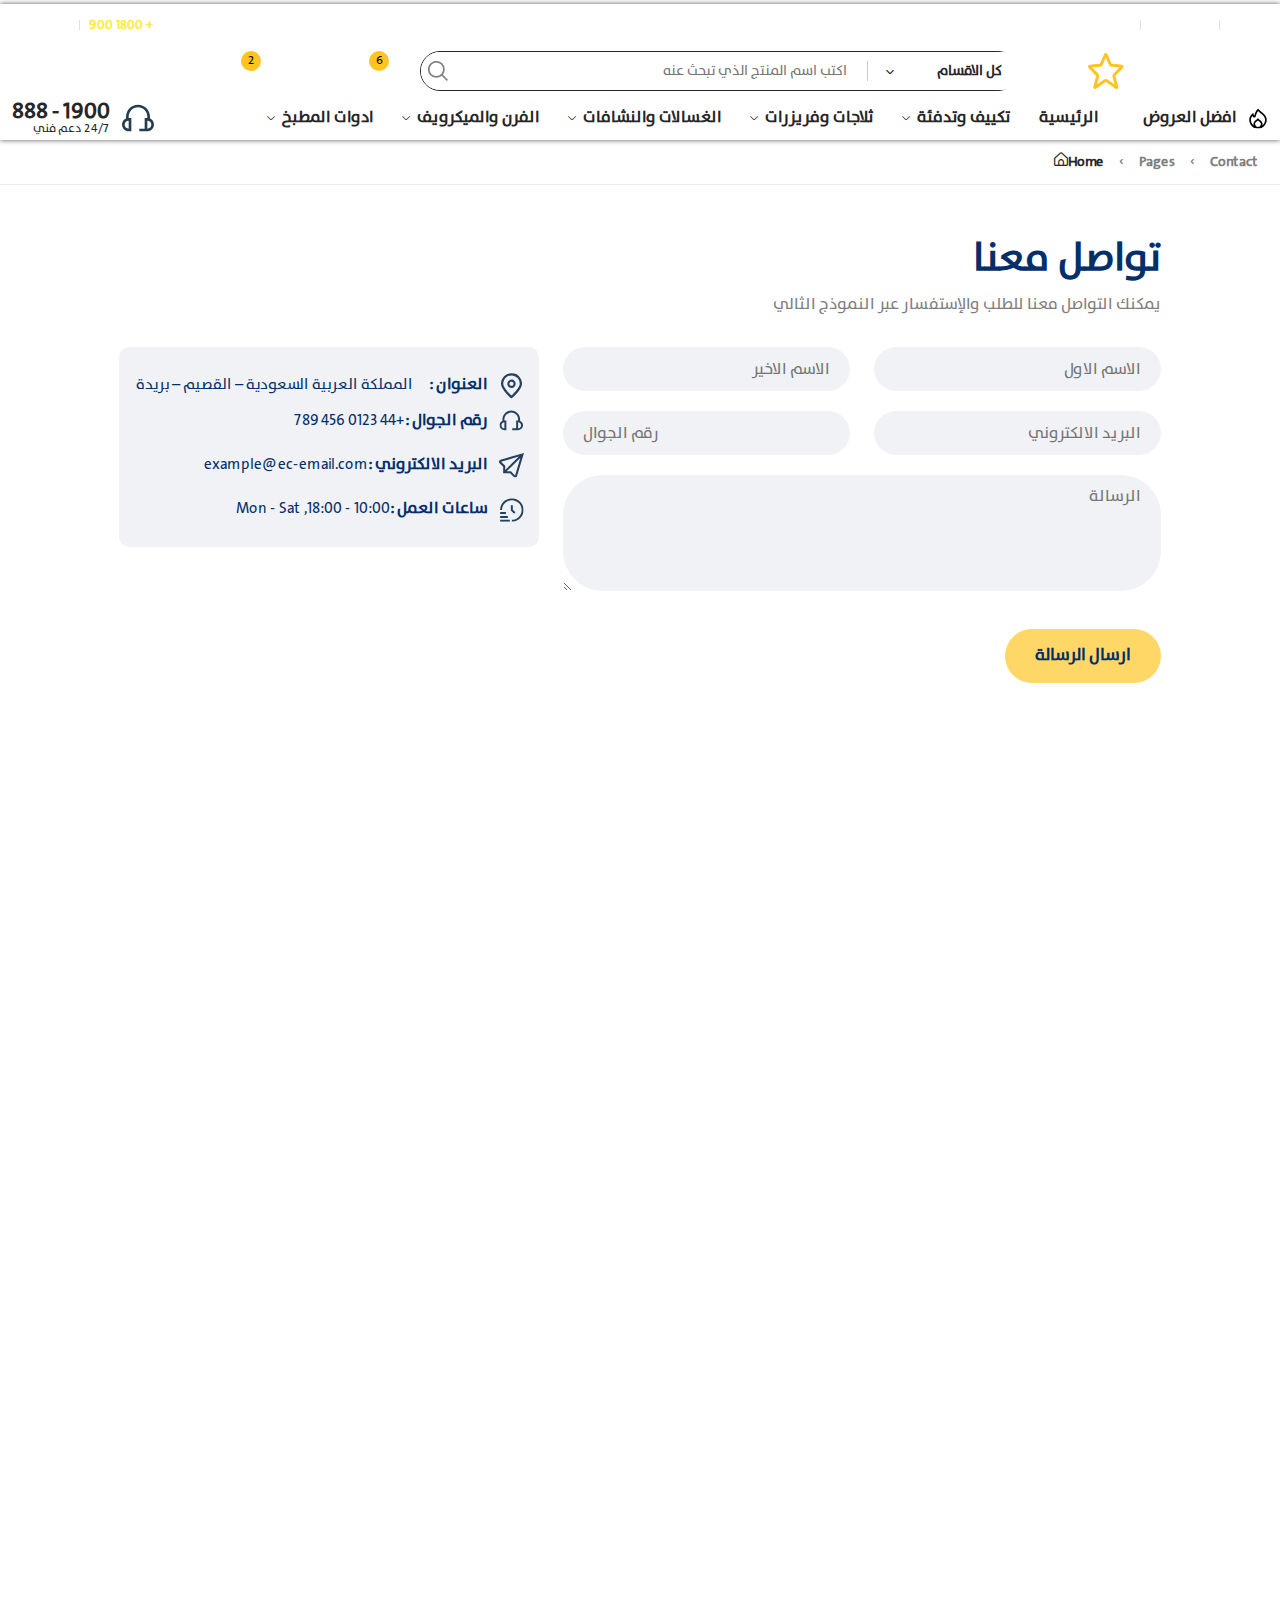
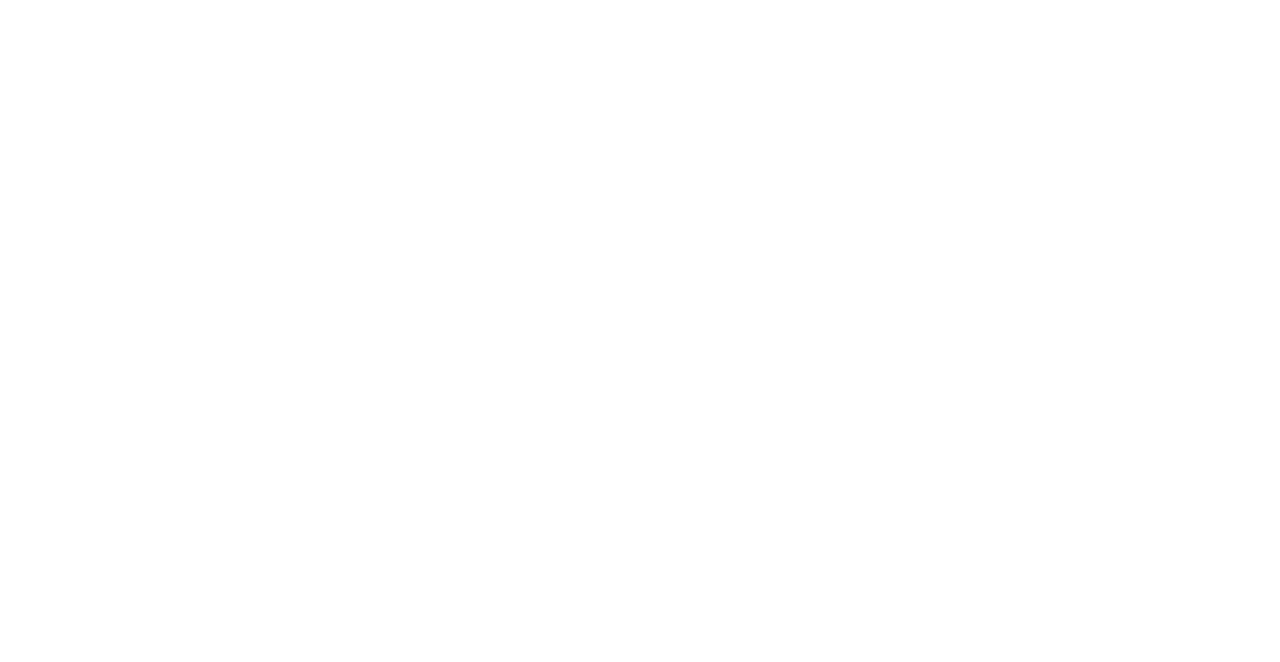
<file: contact.html>
<!DOCTYPE html>
<html class="no-js" lang="en">
<head>
    <meta http-equiv="Content-Type" content="text/html; charset=UTF-8" />
    <title>Codlop</title>
    <meta http-equiv="x-ua-compatible" content="ie=edge" />
    <meta name="description" content="" />
    <meta name="viewport" content="width=device-width, initial-scale=1" />
    <!-- Favicon -->
    <link rel="shortcut icon" type="image/x-icon" href="assets/imgs/theme/logo.png" />
    <!-- Template CSS -->
    <link rel="stylesheet" href="assets/css/plugins/animate.min.css" />
    <link rel="stylesheet" href="assets/css/main.css" />
</head>

<body>
    <div class="wpisset-header-bg-border"></div>
    <div class="overlay"></div>
    <header class="header-area header-style-1 header-height-2">
        <div class="header-top header-top-ptb-1 d-none d-lg-block">
            <div class="container">
                <div class="row align-items-center">
                    <div class="col-xl-3 col-lg-4">
                        <div class="header-info">
                            <ul>
                                <li><a href="about.html">من نحن</a></li>
                                <li><a href="contact.html">تواصل معنا</a></li>
                                <li><a href="my-account.html">حسابي</a></li>
                            </ul>
                        </div>
                    </div>
                    <div class="col-xl-6 col-lg-4">
                        <div class="text-center">
                            <div id="news-flash" class="d-inline-block">
                                <ul>
                                    <li>100٪ تسليم آمن دون الاتصال بالبريد السريع
                                    </li>
                                    <li>
                                        عروض قيمة - وفر أكثر مع الكوبونات</li>
                                    <li>اشتري الان ، ووفر 35٪ اليوم</li>
                                </ul>
                            </div>
                        </div>
                    </div>
                    <div class="col-xl-3 col-lg-4">
                        <div class="header-info header-info-right">
                            <ul>
                                <li>تريد مساعدة ؟ اتصل بنا : <strong class="text-brand"> + 1800 900</strong></li>
                                <li>
                                    <a class="" href="#"><i class="fi-rs-globe"></i> English</a>
                                </li>
                            </ul>
                        </div>
                    </div>
                </div>
            </div>
        </div>
        <div class="header-middle header-middle-ptb-1 d-none d-lg-block">
            <div class="container">
                <div class="header-wrap">
                    <div class="logo logo-width-1">
                        <a href="index.html"><img src="assets/imgs/theme/logo.png" alt="logo" /></a>
                    </div>
                    <div class="header-right">
                        <div class="search-style-2">
                            <form action="#">
                                <select class="select-active">
                                    <option>كل الاقسام</option>
                                    <option>تكييف وتدفئة</option>
                                    <option>ثلاجات وفريزرات</option>
                                    <option>الغسالات والنشافات</option>
                                    <option>الفرن والميكرويف</option>
                                    <option>ادوات المطبخ</option>
                                </select>
                                <input type="text" placeholder="اكتب اسم المنتج الذي تبحث عنه" />
                            </form>
                        </div>
                        <div class="header-action-right">
                            <div class="header-action-2">
                                <div class="header-action-icon-2">
                                    <a href="wishlist.html">
                                        <img class="svgInject" alt="Codlop"
                                            src="assets/imgs/theme/icons/icon-heart.svg" />
                                        <span class="pro-count blue">6</span>
                                    </a>
                                    <a href="wishlist.html"><span class="lable">المفضلة</span></a>
                                </div>
                                <div class="header-action-icon-2">
                                    <a class="mini-cart-icon" href="cart.html">
                                        <img alt="Codlop" src="assets/imgs/theme/icons/icon-cart.svg" />
                                        <span class="pro-count blue">2</span>
                                    </a>
                                    <a href="cart.html"><span class="lable">السلة</span></a>
                                    <div class="cart-dropdown-wrap cart-dropdown-hm2">
                                        <ul>
                                            <li>
                                                <div class="shopping-cart-img">
                                                    <a href="products.html"><img alt="Codlop"
                                                            src="assets/imgs/shop/1.png" /></a>
                                                </div>
                                                <div class="shopping-cart-title">
                                                    <h4><a href="products.html">Daisy Casual Bag</a></h4>
                                                    <h4><span>1 × </span>$800.00</h4>
                                                </div>
                                                <div class="shopping-cart-delete">
                                                    <a href="#"><i class="fi-rs-cross-small"></i></a>
                                                </div>
                                            </li>
                                            <li>
                                                <div class="shopping-cart-img">
                                                    <a href="products.html"><img alt="Codlop"
                                                            src="assets/imgs/shop/2.jpg" /></a>
                                                </div>
                                                <div class="shopping-cart-title">
                                                    <h4><a href="products.html">Corduroy Shirts</a></h4>
                                                    <h4><span>1 × </span>$3200.00</h4>
                                                </div>
                                                <div class="shopping-cart-delete">
                                                    <a href="#"><i class="fi-rs-cross-small"></i></a>
                                                </div>
                                            </li>
                                        </ul>
                                        <div class="shopping-cart-footer">
                                            <div class="shopping-cart-total">
                                                <h4>الاجمالي <span>$4000.00</span></h4>
                                            </div>
                                            <div class="shopping-cart-button">
                                                <a href="cart.html" class="outline">عرض السلة</a>
                                                <a href="checkout.html">اتمام الشراء</a>
                                            </div>
                                        </div>
                                    </div>
                                </div>
                                <div class="header-action-icon-2">
                                    <a href="javascript:;" data-bs-toggle="modal" data-bs-target="#login-register">
                                        <img class="svgInject" alt="Codlop" src="assets/imgs/theme/icons/icon-user.svg" />
                                        <span class="lable ml-0">تسجيل الدخول</span>
                                    </a>
                                    <!-- <div class="cart-dropdown-wrap cart-dropdown-hm2 account-dropdown">
                                        <ul>
                                            <li>
                                                <a href="page-account.html"><i class="fi fi-rs-user mr-10"></i>My
                                                    Account</a>
                                            </li>
                                            <li>
                                                <a href="page-account.html"><i
                                                        class="fi fi-rs-location-alt mr-10"></i>Order Tracking</a>
                                            </li>
                                            <li>
                                                <a href="page-account.html"><i class="fi fi-rs-label mr-10"></i>My
                                                    Voucher</a>
                                            </li>
                                            <li>
                                                <a href="shop-wishlist.html"><i class="fi fi-rs-heart mr-10"></i>My
                                                    Wishlist</a>
                                            </li>
                                            <li>
                                                <a href="page-account.html"><i
                                                        class="fi fi-rs-settings-sliders mr-10"></i>Setting</a>
                                            </li>
                                            <li>
                                                <a href="page-login.html"><i class="fi fi-rs-sign-out mr-10"></i>Sign
                                                    out</a>
                                            </li>
                                        </ul>
                                    </div> -->
                                </div>
                            </div>
                        </div>
                    </div>
                </div>
            </div>
        </div>
        <div class="header-bottom header-bottom-bg-color sticky-bar">
            <div class="container">
                <div class="header-wrap header-space-between position-relative">
                    <div class="flex-sm">
                        <div class="header-action-icon-2 d-block d-lg-none">
                            <div class="burger-icon burger-icon-white">
                                <span class="burger-icon-top"></span>
                                <span class="burger-icon-mid"></span>
                                <span class="burger-icon-bottom"></span>
                            </div>
                        </div>
                        <div class="logo logo-width-1 d-block d-lg-none">
                            <a href="index.html"><img src="assets/imgs/theme/logo.png" alt="logo" /></a>
                        </div>
                    </div>
                    <div class="header-nav d-none d-lg-flex">
                        <div class="main-menu main-menu-padding-1 main-menu-lh-2 d-none d-lg-block font-heading">
                            <nav>
                                <ul>
                                    <li class="hot-deals">
                                        <img src="assets/imgs/theme/icons/icon-hot.svg" alt="hot deals" />
                                        <a href="#">افضل العروض</a>
                                    </li>
                                    <li><a href="index.html">الرئيسية</a></li>
                                    <li class="position-custom">
                                        <a href="#">تكييف وتدفئة <i class="fi-rs-angle-down"></i></a>
                                        <ul class="mega-menu">
                                            <li class="sub-mega-menu">
                                                <h4 class="menu-title" href="#">الفئات</h4>
                                                <ul>
                                                    <li><a href="products.html">مكيف كاسيت</a></li>
                                                    <li><a href="products.html">مكيف معلق جداري</a></li>
                                                    <li><a href="products.html">مكيف نقال</a></li>
                                                    <li><a href="products.html">مكيف اسبلت</a></li>
                                                    <li><a href="products.html">مكيف دكت</a></li>
                                                    <li><a href="products.html">مكيف شباك</a></li>
                                                    <li><a href="products.html">مكيف دولابي</a></li>
                                                    <li><a href="products.html">دفاية</a></li>
                                                </ul>
                                            </li>
                                            <li class="sub-mega-menu">
                                                <h4 class="menu-title" href="#">افضل ماركات التكييفات</h4>
                                                <ul class="brands-menu">
                                                    <li><a href="products.html">
                                                            <img src="assets/imgs/theme/brands/1.png" alt="">
                                                        </a></li>
                                                    <li><a href="products.html">
                                                            <img src="assets/imgs/theme/brands/2.png" alt="">
                                                        </a></li>
                                                    <li><a href="products.html">
                                                            <img src="assets/imgs/theme/brands/3.png" alt="">
                                                        </a></li>
                                                    <li><a href="products.html">
                                                            <img src="assets/imgs/theme/brands/4.png" alt="">
                                                        </a></li>
                                                    <li><a href="products.html">
                                                            <img src="assets/imgs/theme/brands/5.png" alt="">
                                                        </a></li>
                                                    <li><a href="products.html">
                                                            <img src="assets/imgs/theme/brands/6.jpeg" alt="">
                                                        </a></li>
                                                </ul>
                                            </li>
                                            <li class="sub-mega-menu">
                                                <div class="menu-banner-wrap">
                                                    <img src="assets/imgs/theme/brands/7.png" alt="" />
                                                </div>
                                            </li>
                                        </ul>
                                    </li>
                                    <li class="position-custom">
                                        <a href="#">ثلاجات وفريزرات <i class="fi-rs-angle-down"></i></a>
                                        <ul class="mega-menu">
                                            <li class="sub-mega-menu">
                                                <h4 class="menu-title" href="#">الفئات</h4>
                                                <ul>
                                                    <li><a href="products.html">ثلاجة باب واحد</a></li>
                                                    <li><a href="products.html">ثلاجة بابين</a></li>
                                                    <li><a href="products.html">ثلاجة دولابي</a></li>
                                                    <li><a href="products.html">ثلاجة عرض</a></li>
                                                    <li><a href="products.html">ثلاجة ارضي</a></li>
                                                    <li><a href="products.html">ثلاجة عامودي</a></li>
                                                </ul>
                                            </li>
                                            <li class="sub-mega-menu">
                                                <h4 class="menu-title" href="#">افضل الماركات</h4>
                                                <ul class="brands-menu">
                                                    <li><a href="products.html">
                                                            <img src="assets/imgs/theme/brands/1.png" alt="">
                                                        </a></li>
                                                    <li><a href="products.html">
                                                            <img src="assets/imgs/theme/brands/2.png" alt="">
                                                        </a></li>
                                                    <li><a href="products.html">
                                                            <img src="assets/imgs/theme/brands/3.png" alt="">
                                                        </a></li>
                                                    <li><a href="products.html">
                                                            <img src="assets/imgs/theme/brands/4.png" alt="">
                                                        </a></li>
                                                    <li><a href="products.html">
                                                            <img src="assets/imgs/theme/brands/5.png" alt="">
                                                        </a></li>
                                                    <li><a href="products.html">
                                                            <img src="assets/imgs/theme/brands/6.jpeg" alt="">
                                                        </a></li>
                                                </ul>
                                            </li>
                                            <li class="sub-mega-menu">
                                                <div class="menu-banner-wrap">
                                                    <img src="assets/imgs/theme/brands/8.png" alt="" />
                                                </div>
                                            </li>
                                        </ul>
                                    </li>
                                    <li class="position-custom">
                                        <a href="#">الغسالات والنشافات <i class="fi-rs-angle-down"></i></a>
                                        <ul class="mega-menu">
                                            <li class="sub-mega-menu">
                                                <h4 class="menu-title" href="#">الفئات</h4>
                                                <ul>
                                                    <li><a href="products.html">غسالة اوتوماتيك امامية</a></li>
                                                    <li><a href="products.html">غسالة اوتوماتيك علوية</a></li>
                                                    <li><a href="products.html">غسالة حوضين</a></li>
                                                    <li><a href="products.html">غسالة صحون</a></li>
                                                </ul>
                                            </li>
                                            <li class="sub-mega-menu">
                                                <h4 class="menu-title" href="#">افضل الماركات</h4>
                                                <ul class="brands-menu">
                                                    <li><a href="products.html">
                                                            <img src="assets/imgs/theme/brands/1.png" alt="">
                                                        </a></li>
                                                    <li><a href="products.html">
                                                            <img src="assets/imgs/theme/brands/2.png" alt="">
                                                        </a></li>
                                                    <li><a href="products.html">
                                                            <img src="assets/imgs/theme/brands/3.png" alt="">
                                                        </a></li>
                                                    <li><a href="products.html">
                                                            <img src="assets/imgs/theme/brands/4.png" alt="">
                                                        </a></li>
                                                    <li><a href="products.html">
                                                            <img src="assets/imgs/theme/brands/5.png" alt="">
                                                        </a></li>
                                                    <li><a href="products.html">
                                                            <img src="assets/imgs/theme/brands/6.jpeg" alt="">
                                                        </a></li>
                                                </ul>
                                            </li>
                                            <li class="sub-mega-menu">
                                                <div class="menu-banner-wrap">
                                                    <img src="assets/imgs/theme/brands/9.png" alt="" />
                                                </div>
                                            </li>
                                        </ul>
                                    </li>
                                    <li class="position-custom">
                                        <a href="#">الفرن والميكرويف <i class="fi-rs-angle-down"></i></a>
                                        <ul class="mega-menu">
                                            <li class="sub-mega-menu">
                                                <h4 class="menu-title" href="#">الفئات</h4>
                                                <ul>
                                                    <li><a href="products.html">شفاط بلت ان</a></li>
                                                    <li><a href="products.html">فرن بلت ان</a></li>
                                                    <li><a href="products.html">فرن غاز</a></li>
                                                    <li><a href="products.html">فرن كهرباء</a></li>
                                                    <li><a href="products.html">ميكرويف</a></li>
                                                    <li><a href="products.html">ميكرويف بلت ان</a></li>
                                                </ul>
                                            </li>
                                            <li class="sub-mega-menu">
                                                <h4 class="menu-title" href="#">افضل الماركات</h4>
                                                <ul class="brands-menu">
                                                    <li><a href="products.html">
                                                            <img src="assets/imgs/theme/brands/1.png" alt="">
                                                        </a></li>
                                                    <li><a href="products.html">
                                                            <img src="assets/imgs/theme/brands/2.png" alt="">
                                                        </a></li>
                                                    <li><a href="products.html">
                                                            <img src="assets/imgs/theme/brands/3.png" alt="">
                                                        </a></li>
                                                    <li><a href="products.html">
                                                            <img src="assets/imgs/theme/brands/4.png" alt="">
                                                        </a></li>
                                                    <li><a href="products.html">
                                                            <img src="assets/imgs/theme/brands/5.png" alt="">
                                                        </a></li>
                                                    <li><a href="products.html">
                                                            <img src="assets/imgs/theme/brands/6.jpeg" alt="">
                                                        </a></li>
                                                </ul>
                                            </li>
                                            <li class="sub-mega-menu">
                                                <div class="menu-banner-wrap">
                                                    <img src="assets/imgs/theme/brands/10.png" alt="" />
                                                </div>
                                            </li>
                                        </ul>
                                    </li>
                                    <li class="position-custom">
                                        <a href="#">ادوات المطبخ <i class="fi-rs-angle-down"></i></a>
                                        <ul class="mega-menu">
                                            <li class="sub-mega-menu">
                                                <h4 class="menu-title" href="#">الفئات</h4>
                                                <ul>
                                                    <li><a href="products.html">ستائر</a></li>
                                                    <li><a href="products.html">شواية كهربائية</a></li>
                                                    <li><a href="products.html">غلايات الماء</a></li>
                                                    <li><a href="products.html">اجهزة الكي</a></li>
                                                    <li><a href="products.html">اجهزة تحضير الطعام والمشروبات</a></li>
                                                    <li><a href="products.html">اجهزة القلي</a></li>
                                                    <li><a href="products.html">اجهزة القهوة</a></li>
                                                </ul>
                                            </li>
                                            <li class="sub-mega-menu">
                                                <h4 class="menu-title" href="#">افضل الماركات</h4>
                                                <ul class="brands-menu">
                                                    <li><a href="products.html">
                                                            <img src="assets/imgs/theme/brands/1.png" alt="">
                                                        </a></li>
                                                    <li><a href="products.html">
                                                            <img src="assets/imgs/theme/brands/2.png" alt="">
                                                        </a></li>
                                                    <li><a href="products.html">
                                                            <img src="assets/imgs/theme/brands/3.png" alt="">
                                                        </a></li>
                                                    <li><a href="products.html">
                                                            <img src="assets/imgs/theme/brands/4.png" alt="">
                                                        </a></li>
                                                    <li><a href="products.html">
                                                            <img src="assets/imgs/theme/brands/5.png" alt="">
                                                        </a></li>
                                                    <li><a href="products.html">
                                                            <img src="assets/imgs/theme/brands/6.jpeg" alt="">
                                                        </a></li>
                                                </ul>
                                            </li>
                                            <li class="sub-mega-menu">
                                                <div class="menu-banner-wrap">
                                                    <img src="assets/imgs/theme/brands/11.png" alt="" />
                                                </div>
                                            </li>
                                        </ul>
                                    </li>
                                </ul>
                            </nav>
                        </div>
                    </div>
                    <div class="hotline d-none d-lg-flex">
                        <img src="assets/imgs/theme/icons/icon-headphone.svg" alt="hotline" />
                        <p>1900 - 888<span>24/7 دعم فني</span></p>
                    </div>
                    <div class="header-action-right d-block d-lg-none">
                        <div class="header-action-2">
                            <div class="header-action-icon-2">
                                <a href="wishlist.html">
                                    <img alt="Codlop" src="assets/imgs/theme/icons/icon-heart.svg" />
                                    <span class="pro-count white">4</span>
                                </a>
                            </div>
                            <div class="header-action-icon-2">
                                <a class="mini-cart-icon" href="cart.html">
                                    <img alt="Codlop" src="assets/imgs/theme/icons/icon-cart.svg" />
                                    <span class="pro-count white">2</span>
                                </a>
                                <div class="cart-dropdown-wrap cart-dropdown-hm2">
                                    <ul>
                                        <li>
                                            <div class="shopping-cart-img">
                                                <a href="products.html"><img alt="Codlop"
                                                        src="assets/imgs/shop/1.png" /></a>
                                            </div>
                                            <div class="shopping-cart-title">
                                                <h4><a href="products.html">Pslain Striola Shirt</a></h4>
                                                <h3><span>1 × </span>$800.00</h3>
                                            </div>
                                            <div class="shopping-cart-delete">
                                                <a href="#"><i class="fi-rs-cross-small"></i></a>
                                            </div>
                                        </li>
                                        <li>
                                            <div class="shopping-cart-img">
                                                <a href="products.html"><img alt="Codlop"
                                                        src="assets/imgs/shop/2.jpg" /></a>
                                            </div>
                                            <div class="shopping-cart-title">
                                                <h4><a href="products.html">Macbook Pro 2022</a></h4>
                                                <h3><span>1 × </span>$3500.00</h3>
                                            </div>
                                            <div class="shopping-cart-delete">
                                                <a href="#"><i class="fi-rs-cross-small"></i></a>
                                            </div>
                                        </li>
                                    </ul>
                                    <div class="shopping-cart-footer">
                                        <div class="shopping-cart-total">
                                            <h4>Total <span>$383.00</span></h4>
                                        </div>
                                        <div class="shopping-cart-button">
                                            <a href="shop-cart.html">View cart</a>
                                            <a href="shop-checkout.html">Checkout</a>
                                        </div>
                                    </div>
                                </div>
                            </div>
                        </div>
                    </div>
                </div>
            </div>
        </div>
    </header>

    <div class="mobile-header-active mobile-header-wrapper-style">
        <div class="mobile-header-wrapper-inner">
            <div class="mobile-header-content-area">
                <div class="mobile-search search-style-3 mobile-header-border">
                    <form action="#">
                        <input type="text" placeholder="ابحث عن المنتج ..." />
                        <button type="submit"><i class="fi-rs-search"></i></button>
                    </form>
                </div>
                <div class="mobile-menu-wrap mobile-header-border">
                    <!-- mobile menu start -->
                    <nav>
                        <ul class="mobile-menu font-heading">
                            <li>
                                <a href="index.html">الرئيسية</a>
                            </li>
                            <li class="menu-item-has-children">
                                <a href="products.html">التكييفات</a>
                                <ul class="dropdown">
                                    <li><a href="products.html">Shop Grid – Right Sidebar</a></li>
                                    <li><a href="products.html">Shop Grid – Left Sidebar</a></li>
                                    <li><a href="products.html">Shop List – Right Sidebar</a></li>
                                    <li><a href="products.html">Shop List – Left Sidebar</a></li>
                                </ul>
                            </li>
                            <li class="menu-item-has-children">
                                <a href="products.html">الثلاجات</a>
                                <ul class="dropdown">
                                    <li><a href="products.html">Shop Grid – Right Sidebar</a></li>
                                    <li><a href="products.html">Shop Grid – Left Sidebar</a></li>
                                    <li><a href="products.html">Shop List – Right Sidebar</a></li>
                                    <li><a href="products.html">Shop List – Left Sidebar</a></li>
                                </ul>
                            </li>
                            <li class="menu-item-has-children">
                                <a href="products.html">الغسالات</a>
                                <ul class="dropdown">
                                    <li><a href="products.html">Shop Grid – Right Sidebar</a></li>
                                    <li><a href="products.html">Shop Grid – Left Sidebar</a></li>
                                    <li><a href="products.html">Shop List – Right Sidebar</a></li>
                                    <li><a href="products.html">Shop List – Left Sidebar</a></li>
                                </ul>
                            </li>
                            <li class="menu-item-has-children">
                                <a href="products.html">الفرن والميكرويف</a>
                                <ul class="dropdown">
                                    <li><a href="products.html">Shop Grid – Right Sidebar</a></li>
                                    <li><a href="products.html">Shop Grid – Left Sidebar</a></li>
                                    <li><a href="products.html">Shop List – Right Sidebar</a></li>
                                    <li><a href="products.html">Shop List – Left Sidebar</a></li>
                                </ul>
                            </li>
                            <li class="menu-item-has-children">
                                <a href="products.html">ادوات المطبخ</a>
                                <ul class="dropdown">
                                    <li><a href="products.html">Shop Grid – Right Sidebar</a></li>
                                    <li><a href="products.html">Shop Grid – Left Sidebar</a></li>
                                    <li><a href="products.html">Shop List – Right Sidebar</a></li>
                                    <li><a href="products.html">Shop List – Left Sidebar</a></li>
                                </ul>
                            </li>
                        </ul>
                    </nav>
                    <!-- mobile menu end -->
                </div>
                <div class="mobile-header-info-wrap">
                    <div class="single-mobile-header-info">
                        <a href="page-login.html"><i class="fi-rs-user"></i>تسجيل الدخول </a>
                    </div>
                </div>
                <div class="mobile-social-icon">
                    <h6 class="mb-15">تابعنا علي</h6>
                    <a href="#"><img src="assets/imgs/theme/icons/icon-facebook-white.svg" alt="" /></a>
                    <a href="#"><img src="assets/imgs/theme/icons/icon-twitter-white.svg" alt="" /></a>
                    <a href="#"><img src="assets/imgs/theme/icons/icon-instagram-white.svg" alt="" /></a>
                    <a href="#"><img src="assets/imgs/theme/icons/icon-pinterest-white.svg" alt="" /></a>
                    <a href="#"><img src="assets/imgs/theme/icons/icon-youtube-white.svg" alt="" /></a>
                </div>
            </div>
        </div>
    </div>
    <!--End header-->
    <main class="main pages">
        <div class="page-header breadcrumb-wrap">
            <div class="container">
                <div class="breadcrumb">
                    <a href="index.html" rel="nofollow"><i class="fi-rs-home mr-5"></i>Home</a>
                    <span></span> Pages <span></span> Contact
                </div>
            </div>
        </div>
        <div class="page-content pt-50">

            <div class="container">
                <div class="row">
                    <div class="col-xl-10 col-lg-12 m-auto">
                        <section class="mb-50">
                            <h2 class="mb-10">تواصل معنا</h2>
                            <p class="mb-30">يمكنك التواصل معنا للطلب والإستفسار عبر النموذج الثالي</p>
                            <div class="row">
                                <div class="col-xl-7">
                                    <div class="contact-from-area padding-20-row-col">
                                        <form class="contact-form-style" id="contact-form" action="#"
                                            method="post">
                                            <div class="row">
                                                <div class="col-lg-6 col-md-6">
                                                    <div class="input-style mb-20">
                                                        <input name="name" placeholder="الاسم الاول" type="text" />
                                                    </div>
                                                </div>
                                                <div class="col-lg-6 col-md-6">
                                                    <div class="input-style mb-20">
                                                        <input name="name" placeholder="الاسم الاخير" type="text" />
                                                    </div>
                                                </div>
                                                <div class="col-lg-6 col-md-6">
                                                    <div class="input-style mb-20">
                                                        <input name="email" placeholder="البريد الالكتروني" type="email" />
                                                    </div>
                                                </div>
                                                <div class="col-lg-6 col-md-6">
                                                    <div class="input-style mb-20">
                                                        <input name="telephone" placeholder="رقم الجوال" type="tel" />
                                                    </div>
                                                </div>
                                                <div class="col-lg-12 col-md-12">
                                                    <div class="textarea-style mb-30">
                                                        <textarea rows="4" name="message" placeholder="الرسالة"></textarea>
                                                    </div>
                                                    <button class="submit submit-auto-width" type="submit">ارسال الرسالة</button>
                                                </div>
                                            </div>
                                        </form>
                                        <p class="form-messege"></p>
                                    </div>
                                </div>
                                <div class="col-lg-5">
                                    <ul class="ec_contact_info">
                                        <li class="ec-contact-item">
                                            <img src="assets/imgs/theme/icons/icon-location.svg" alt="">
                                            <span>العنوان :</span>المملكة العربية السعودية – القصيم – بريدة</li>
                                        <li class="ec-contact-item align-items-center">
                                            <img src="assets/imgs/theme/icons/icon-contact.svg" alt="">
                                            <span>رقم الجوال :</span>
                                            <a href="tel:+440123456789">+44 0123 456 789</a>
                                        </li>
                                        <li class="ec-contact-item align-items-center">
                                            <img src="assets/imgs/theme/icons/icon-email-2.svg" alt="">
                                            <span>البريد الالكتروني :</span><a href="mailto:example@ec-email.com">example@ec-email.com</a>
                                        </li>
                                        <li class="ec-contact-item align-items-center">
                                            <img src="assets/imgs/theme/icons/icon-clock.svg" alt="">
                                            <span>ساعات العمل :</span>10:00 - 18:00, Mon - Sat
                                        </li>
                                    </ul>
                                </div>
                            </div>
                        </section>
                    </div>
                </div>
            </div>
            <section class="container mb-50 d-none d-md-block">
                <div class="border-radius-15 overflow-hidden">
                    <iframe
                        src="https://www.google.com/maps/embed?pb=!1m14!1m12!1m3!1d13742.903424227665!2d31.02203095!3d30.5570486!2m3!1f0!2f0!3f0!3m2!1i1024!2i768!4f13.1!5e0!3m2!1sar!2seg!4v1642363261372!5m2!1sar!2seg"
                        width="100%" height="400" style="border:0;" allowfullscreen="" loading="lazy"></iframe>
                </div>
            </section>
        </div>
    </main>
    <footer class="main">
        <section class="newsletter mb-15 wow animate__animated animate__fadeIn">
            <div class="container">
                <div class="row">
                    <div class="col-lg-12">
                        <div class="position-relative newsletter-inner">
                            <div class="newsletter-content">
                                <h2 class="mb-20">
                                    ابقي بالمنزل & واحصل علي كل ما <br />
                                    تريده من متجرنا
                                </h2>
                                <p class="mb-45">ابدأ تسوقك الان مع <span class="text-brand">Codlop</span></p>
                                <form class="form-subcriber d-flex">
                                    <input type="email" placeholder="بريدك الالكتروني" />
                                    <button class="btn" type="submit">اشترك</button>
                                </form>
                            </div>
                        </div>
                    </div>
                </div>
            </div>
        </section>
        <section class="featured section-padding">
            <div class="container">
                <div class="row">
                    <div class="col-lg-1-5 col-md-4 col-12 col-sm-6 mb-md-4 mb-xl-0">
                        <div class="banner-left-icon d-flex align-items-center wow animate__animated animate__fadeInUp"
                            data-wow-delay="0">
                            <div class="banner-icon">
                                <img src="assets/imgs/theme/icons/icon-1.svg" alt="" />
                            </div>
                            <div class="banner-text">
                                <h3 class="icon-box-title">افضل الاسعار</h3>
                            </div>
                        </div>
                    </div>
                    <div class="col-lg-1-5 col-md-4 col-12 col-sm-6">
                        <div class="banner-left-icon d-flex align-items-center wow animate__animated animate__fadeInUp"
                            data-wow-delay=".1s">
                            <div class="banner-icon">
                                <img src="assets/imgs/theme/icons/icon-2.svg" alt="" />
                            </div>
                            <div class="banner-text">
                                <h3 class="icon-box-title">شحن مجاني</h3>
                            </div>
                        </div>
                    </div>
                    <div class="col-lg-1-5 col-md-4 col-12 col-sm-6">
                        <div class="banner-left-icon d-flex align-items-center wow animate__animated animate__fadeInUp"
                            data-wow-delay=".2s">
                            <div class="banner-icon">
                                <img src="assets/imgs/theme/icons/icon-3.svg" alt="" />
                            </div>
                            <div class="banner-text">
                                <h3 class="icon-box-title">افضل العروض</h3>
                            </div>
                        </div>
                    </div>
                    <div class="col-lg-1-5 col-md-4 col-12 col-sm-6">
                        <div class="banner-left-icon d-flex align-items-center wow animate__animated animate__fadeInUp"
                            data-wow-delay=".3s">
                            <div class="banner-icon">
                                <img src="assets/imgs/theme/icons/icon-4.svg" alt="" />
                            </div>
                            <div class="banner-text">
                                <h3 class="icon-box-title">افضل الماركات</h3>
                            </div>
                        </div>
                    </div>
                    <div class="col-lg-1-5 col-md-4 col-12 col-sm-6">
                        <div class="banner-left-icon d-flex align-items-center wow animate__animated animate__fadeInUp"
                            data-wow-delay=".4s">
                            <div class="banner-icon">
                                <img src="assets/imgs/theme/icons/icon-5.svg" alt="" />
                            </div>
                            <div class="banner-text">
                                <h3 class="icon-box-title">استرجاع مجاني</h3>
                            </div>
                        </div>
                    </div>
                    <div class="col-lg-1-5 col-md-4 col-12 col-sm-6 d-xl-none">
                        <div class="banner-left-icon d-flex align-items-center wow animate__animated animate__fadeInUp"
                            data-wow-delay=".5s">
                            <div class="banner-icon">
                                <img src="assets/imgs/theme/icons/icon-6.svg" alt="" />
                            </div>
                            <div class="banner-text">
                                <h3 class="icon-box-title">دفع امن</h3>
                            </div>
                        </div>
                    </div>
                </div>
            </div>
        </section>
        <section class="section-padding footer-mid">
            <div class="container pt-15 pb-20">
                <div class="row">
                    <div class="footer-link-widget col wow animate__animated animate__fadeInUp" data-wow-delay="0">
                        <h4 class="widget-title">اتصل بنا</h4>
                        <ul class="contact-infor">
                            <li>
                                <div>
                                    <img src="assets/imgs/theme/icons/icon-location.svg" alt="" /><strong>العنوان:
                                    </strong> 
                                </div>
                                <span>
                                    المملكة العربية السعودية - القصيم - بريدة</span>
                            </li>
                            <li>
                                <div>
                                    <img src="assets/imgs/theme/icons/icon-contact.svg" alt="" /><strong>رقم الجوال:</strong>
                                </div>
                                <span>
                                8006120011</span></li>
                            <li>
                                <div>
                                    <img src="assets/imgs/theme/icons/icon-email-2.svg"
                                    alt="" /><strong>البريد الالكتروني:</strong>
                                </div>
                                <span><a href="#" class="__cf_email__">
                                        codlop@codlop.com
                                    </a></span>
                            </li>
                        </ul>
                    </div>
                    <div class="footer-link-widget col wow animate__animated animate__fadeInUp" data-wow-delay=".2s">
                        <h4 class="widget-title">روابط سريعة</h4>
                        <ul class="footer-list mb-sm-5 mb-md-0">
                            <li><a href="#">Sign In</a></li>
                            <li><a href="#">View Cart</a></li>
                            <li><a href="#">My Wishlist</a></li>
                            <li><a href="#">Track My Order</a></li>
                            <li><a href="#">Help Ticket</a></li>
                            <li><a href="#">Shipping Details</a></li>
                            <li><a href="#">Compare products</a></li>
                        </ul>
                    </div>
                    <div class="footer-link-widget col wow animate__animated animate__fadeInUp" data-wow-delay=".3s">
                        <h4 class="widget-title">عن متجرنا</h4>
                        <ul class="footer-list mb-sm-5 mb-md-0">
                            <li><a href="#">Become a Vendor</a></li>
                            <li><a href="#">Affiliate Program</a></li>
                            <li><a href="#">Farm Business</a></li>
                            <li><a href="#">Farm Careers</a></li>
                            <li><a href="#">Our Suppliers</a></li>
                            <li><a href="#">Accessibility</a></li>
                            <li><a href="#">Promotions</a></li>
                        </ul>
                    </div>
                    <div class="footer-link-widget widget-install-app col wow animate__animated animate__fadeInUp"
                        data-wow-delay=".5s">
                        <h4 class="widget-title">ثبت تطبيقنا</h4>
                        <p class="">من متجر جوجل بلاي او متجر ابل</p>
                        <div class="download-app">
                            <a href="#" class="hover-up mb-sm-2 mb-lg-0"><img class="active"
                                    src="assets/imgs/theme/app-store.jpg" alt="" /></a>
                            <a href="#" class="hover-up mb-sm-2"><img src="assets/imgs/theme/google-play.jpg"
                                    alt="" /></a>
                        </div>
                        <p class="mb-20">نظام دفع امن</p>
                        <img class="" src="assets/imgs/theme/payment-method.png" alt="" />
                    </div>
                </div>
        </section>
        <div class="container pb-30 wow animate__animated animate__fadeInUp" data-wow-delay="0">
            <div class="row align-items-center">
                <div class="col-12 mb-30">
                    <div class="footer-bottom"></div>
                </div>
                <div class="col-xl-4 col-lg-6 col-md-6">
                    <p class="font-sm mb-0">&copy; 2021, <strong class="text-brand">Codlop</strong> - HTML Ecommerce
                        Template <br />جميع الحقوق محفوظة</p>
                </div>
                <div class="col-xl-4 col-lg-6 text-center d-none d-xl-block">
                    <div class="hotline d-lg-inline-flex mr-30">
                        <img src="assets/imgs/theme/icons/phone-call.svg" alt="hotline" />
                        <p>1900 - 6666<span>اوقات العمل 8:00 - 22:00</span></p>
                    </div>
                    <div class="hotline d-lg-inline-flex">
                        <img src="assets/imgs/theme/icons/phone-call.svg" alt="hotline" />
                        <p>1900 - 8888<span>24/7 دعم فني</span></p>
                    </div>
                </div>
                <div class="col-xl-4 col-lg-6 col-md-6 text-end d-none d-md-block">
                    <div class="mobile-social-icon">
                        <h6>تابعنا علي</h6>
                        <a href="#"><img src="assets/imgs/theme/icons/icon-facebook-white.svg" alt="" /></a>
                        <a href="#"><img src="assets/imgs/theme/icons/icon-twitter-white.svg" alt="" /></a>
                        <a href="#"><img src="assets/imgs/theme/icons/icon-instagram-white.svg" alt="" /></a>
                        <a href="#"><img src="assets/imgs/theme/icons/icon-pinterest-white.svg" alt="" /></a>
                        <a href="#"><img src="assets/imgs/theme/icons/icon-youtube-white.svg" alt="" /></a>
                    </div>
                </div>
            </div>
        </div>
    </footer>
    <!-- Preloader Start -->
    <div id="preloader-active">
        <div class="preloader d-flex align-items-center justify-content-center">
            <div class="preloader-inner position-relative">
                <div class="text-center">
                    <img src="assets/imgs/theme/loading.gif" alt="" />
                </div>
            </div>
        </div>
    </div>
    <!-- Modal -->
    <div class=" modal fade login-modal inner-pages" id="login-register">
        <div class="modal-dialog modal-dialog-centered" role="document">
            <div class="modal-content">
                <div class="login">
                    <form class="login-form">
                        <svg version="1.1" xmlns="http://www.w3.org/2000/svg" xmlns:xlink="http://www.w3.org/1999/xlink"
                            class="body__svg" style="display: none;">
                            <defs>
                                <g id="svg-facebook">
                                    <g id="Page-1" stroke="none" stroke-width="1" fill="none" fill-rule="evenodd">
                                        <g id="Desktop-Log-In--" transform="translate(-190.000000, -198.000000)"
                                            fill="#FEFEFE">
                                            <g id="Connect-with-Facebook" transform="translate(166.000000, 186.000000)">
                                                <g id="Group">
                                                    <path
                                                        d="M31.9328743,35 L27.6347873,35 L27.6347873,23.5309121 L24.7675854,23.5309121 L24.7675854,19.5782401 L27.6347873,19.5768961 L27.6301953,17.248481 C27.6301953,14.0238238 28.5045409,12.0618241 32.3028177,12.0618241 L35.4653137,12.0618241 L35.4653137,16.0151681 L33.4888657,16.0151681 C32.0096518,16.0151681 31.9385864,16.5675073 31.9385864,17.5984881 L31.9326503,19.5768961 L35.4874341,19.5768961 L35.0684897,23.529568 L31.9357303,23.5309121 L31.9328743,35 Z"
                                                        id="Logo-Facebook"></path>
                                                </g>
                                            </g>
                                        </g>
                                    </g>
                                </g>
                                <g id="svg-googleplus">
                                    <g id="Page-1" stroke="none" stroke-width="1" fill="none" fill-rule="evenodd">
                                        <g id="Desktop-Log-In--" transform="translate(-183.000000, -256.000000)">
                                            <g id="logo_googleg_48dp" transform="translate(183.000000, 256.000000)">
                                                <g id="Group-2-Copy">
                                                    <path
                                                        d="M21.56,11.25 C21.56,10.47 21.49,9.72 21.36,9 L11,9 L11,13.255 L16.92,13.255 C16.665,14.63 15.89,15.795 14.725,16.575 L14.725,19.335 L18.28,19.335 C20.36,17.42 21.56,14.6 21.56,11.25 L21.56,11.25 Z"
                                                        id="Shape" fill="#4285F4"></path>
                                                    <path
                                                        d="M11,22 C13.97,22 16.46,21.015 18.28,19.335 L14.725,16.575 C13.74,17.235 12.48,17.625 11,17.625 C8.135,17.625 5.71,15.69 4.845,13.09 L1.17,13.09 L1.17,15.94 C2.98,19.535 6.7,22 11,22 L11,22 Z"
                                                        id="Shape" fill="#34A853"></path>
                                                    <path
                                                        d="M4.845,13.09 C4.625,12.43 4.5,11.725 4.5,11 C4.5,10.275 4.625,9.57 4.845,8.91 L4.845,6.06 L1.17,6.06 C0.425,7.545 0,9.225 0,11 C0,12.775 0.425,14.455 1.17,15.94 L4.845,13.09 L4.845,13.09 Z"
                                                        id="Shape" fill="#FBBC05"></path>
                                                    <path
                                                        d="M11,4.375 C12.615,4.375 14.065,4.93 15.205,6.02 L18.36,2.865 C16.455,1.09 13.965,0 11,0 C6.7,0 2.98,2.465 1.17,6.06 L4.845,8.91 C5.71,6.31 8.135,4.375 11,4.375 L11,4.375 Z"
                                                        id="Shape" fill="#EA4335"></path>
                                                </g>
                                            </g>
                                        </g>
                                    </g>
                                </g>
                            </defs>
                        </svg>
                        <h3 class="text-header">تسجيل الدخول</h3>
                        <div class="authentication__btn authentication__btn--facebook"><span class="svg">
                                <svg viewBox="0 0 12 23" class="authentication__btn-icon authentication__btn-icon--fb">
                                    <use xlink:href="#svg-facebook"></use>
                                </svg>
                            </span><span class="authentication__btn-txt authentication__btn-txt--fb">قم
                                بتسجيل الدخول
                                باستخدام الفيسبوك</span></div>
                        <div class="authentication__btn authentication__btn--google"><span class="svg">
                                <svg viewBox="0 0 22 22"
                                    class="authentication__btn-icon authentication__btn-icon--google">
                                    <use xlink:href="#svg-googleplus"></use>
                                </svg>
                            </span><span class="authentication__btn-txt">تسجيل الدخول مع Google</span></div>
                        <div class="divider"><span>او</span></div>
                        <div class="form-group mb-4">
                            <div class="pos-relative">
                                <input type="text" class="form-control" name="" id="">
                                <span>اسم المستخدم</span>
                            </div>

                        </div>
                        <div class="form-group">
                            <div class="pos-relative">
                                <input type="password" class="form-control" name="" id="" value="">
                                <span>كلمة المرور</span>
                            </div>
                        </div>
                        <div class="fl-wrap filter-tags clearfix add_bottom_30">
                            <div class="checkboxes float-right">
                                <div class="filter-tags-wrap">
                                    <input id="check-b" type="checkbox" name="check">
                                    <label for="check-b">تذكرني</label>
                                </div>
                            </div>
                            <div class="float-left"><a id="forgot" href="javascript:void(0);">نسيت
                                    كلمة المرور
                                    ؟</a>
                            </div>
                        </div>
                        <a href="#" class="btn_1 rounded full-width">الدخول</a>
                        <div class="text-center add_top_15">ليس لديك حساب ؟
                            <strong><a href="javascript:;" class="show-register-form">انشاء حساب</a></strong></div>
                    </form>

                    <form class="register-form">
                        <h3 class="text-header">مستخدم جديد</h3>
                        <div class="form-group mb-4">
                            <div class="pos-relative">
                                <input type="text" class="form-control" name="" id="">
                                <span>الاسم</span>
                            </div>
                        </div>
                        <div class="form-group mb-4">
                            <div class="pos-relative">
                                <input type="email" class="form-control" name="" id="" value="">
                                <span>البريد الالكتروني</span>
                            </div>
                        </div>
                        <div class="form-group">
                            <div class="pos-relative">
                                <input type="password" class="form-control" name="" id="" value="">
                                <span>ادخل الرقم السري</span>
                            </div>
                        </div>
                        <a href="#" class="btn_1 rounded full-width">اضف حسابك</a>

                        <div class="authentication__compliance-text">
                            <div class="checkboxes">
                                <div class="filter-tags-wrap">
                                    <input id="check-a" type="checkbox" name="check">
                                    <label for="check-a">
                                        اوافق علي تطبيق <a href="#" target="_blank" class="">الشروط والاحكام</a>
                                        ,
                                        <a href="#" target="_blank" class="">سياسة الخصوصية</a>

                                    </label>
                                </div>
                            </div>
                        </div>
                        <div class="text-center add_top_15"> لديك حساب بالفعل ؟
                            <strong><a href="javascript:;" class="show-login-form">سجل الدخول هنا</a></strong></div>
                    </form>
                </div>
            </div>
        </div>
    </div>
    <!-- Vendor JS-->
    <script src="assets/js/vendor/modernizr-3.6.0.min.js"></script>
    <script src="assets/js/vendor/jquery-3.6.0.min.js"></script>
    <script src="assets/js/vendor/jquery-migrate-3.3.0.min.js"></script>
    <script src="assets/js/vendor/bootstrap.bundle.min.js"></script>
    <script src="assets/js/plugins/slick.js"></script>
    <script src="assets/js/plugins/jquery.syotimer.min.js"></script>
    <script src="assets/js/plugins/waypoints.js"></script>
    <script src="assets/js/plugins/wow.js"></script>
    <script src="assets/js/plugins/perfect-scrollbar.js"></script>
    <script src="assets/js/plugins/magnific-popup.js"></script>
    <script src="assets/js/plugins/select2.min.js"></script>
    <script src="assets/js/plugins/counterup.js"></script>
    <script src="assets/js/plugins/jquery.countdown.min.js"></script>
    <script src="assets/js/plugins/images-loaded.js"></script>
    <script src="assets/js/plugins/isotope.js"></script>
    <script src="assets/js/plugins/scrollup.js"></script>
    <script src="assets/js/plugins/jquery.vticker-min.js"></script>
    <script src="assets/js/plugins/jquery.theia.sticky.js"></script>
    <script src="assets/js/plugins/jquery.elevatezoom.js"></script>
    <!-- Template  JS -->
    <script src="assets/js/main.js"></script>
    <script src="assets/js/shop.js"></script>
</html>
</file>
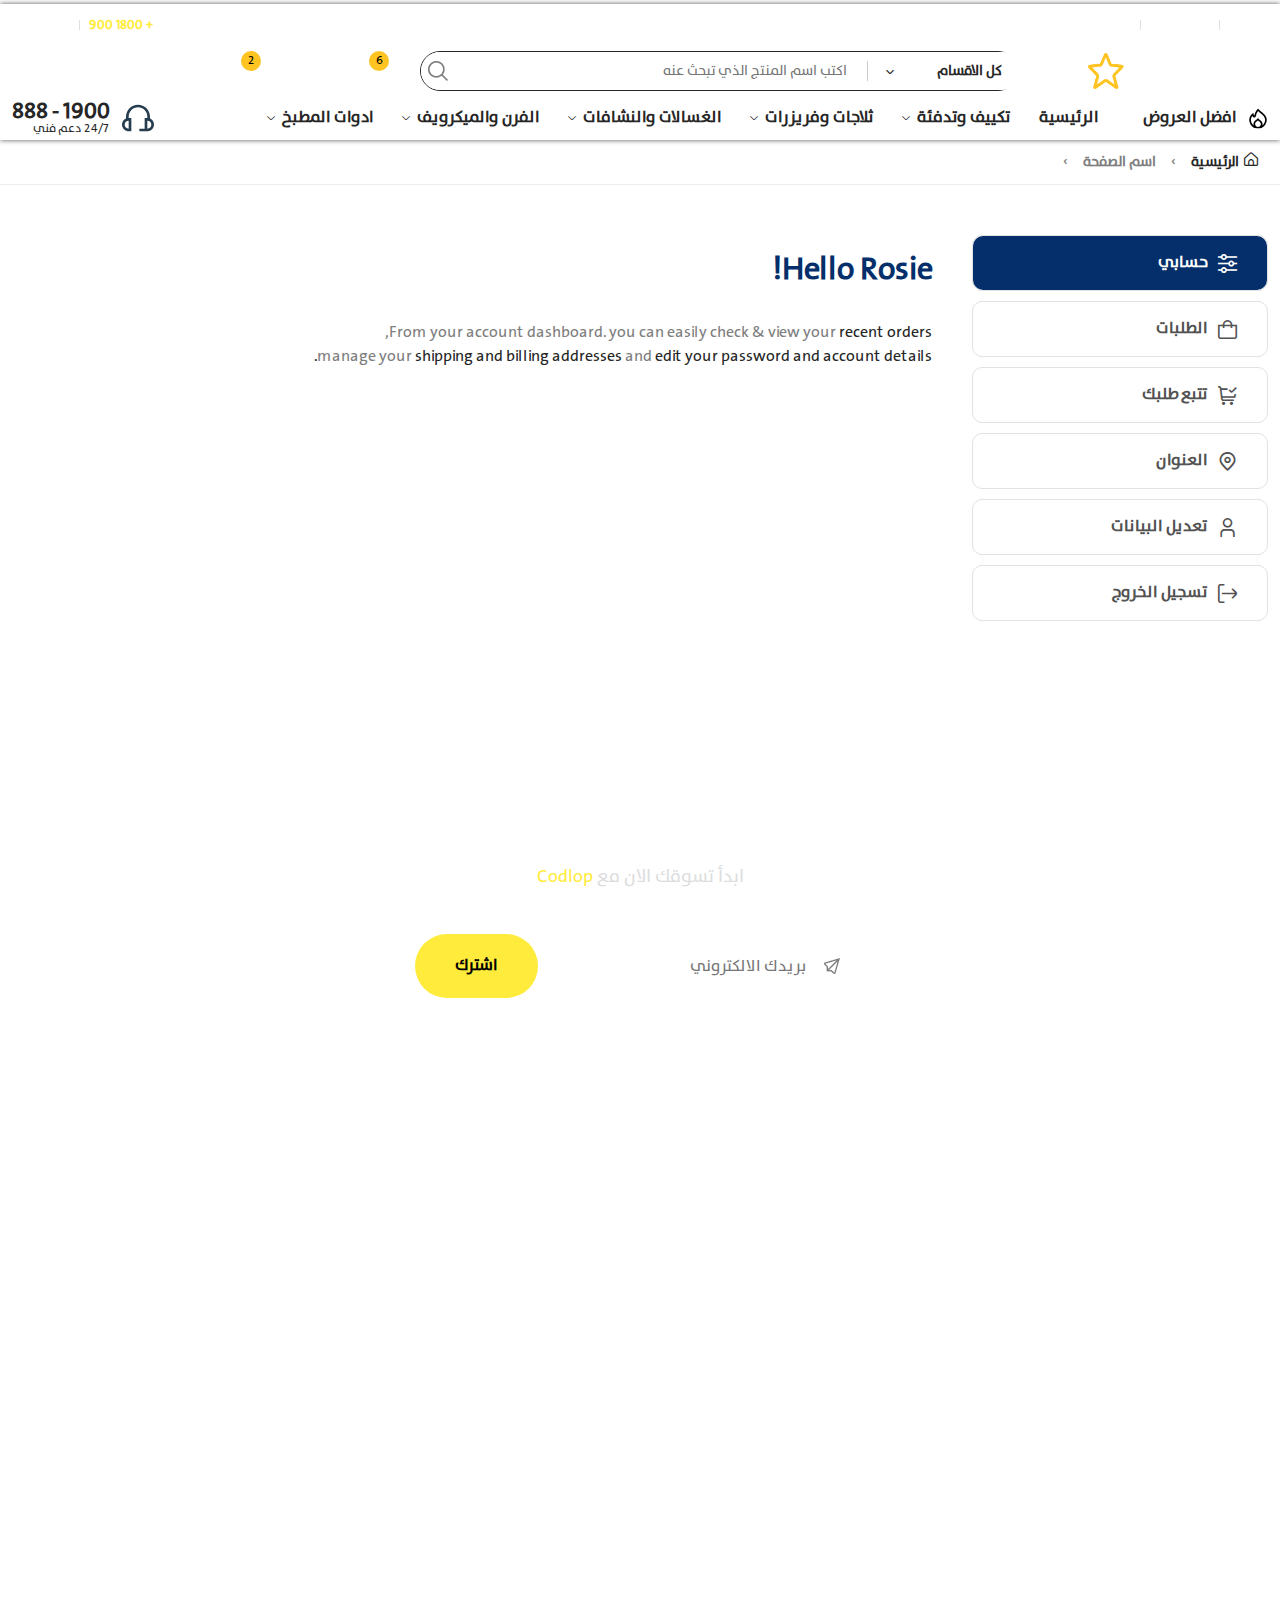
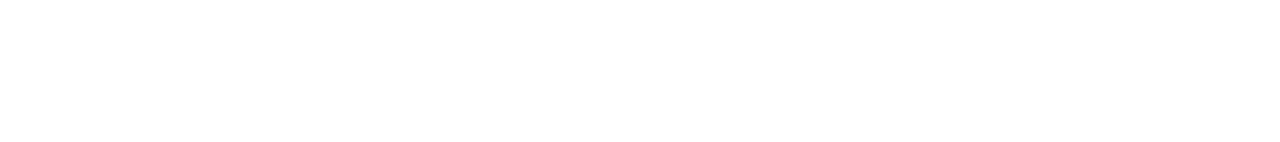
<file: my-account.html>
<!DOCTYPE html>
<html class="no-js" lang="en">
<head>
    <meta http-equiv="Content-Type" content="text/html; charset=UTF-8" />
    <title>Codlop</title>
    <meta http-equiv="x-ua-compatible" content="ie=edge" />
    <meta name="description" content="" />
    <meta name="viewport" content="width=device-width, initial-scale=1" />
    <!-- Favicon -->
    <link rel="shortcut icon" type="image/x-icon" href="assets/imgs/theme/logo.png" />
    <!-- Template CSS -->
    <link rel="stylesheet" href="assets/css/plugins/animate.min.css" />
    <link rel="stylesheet" href="assets/css/main.css" />
</head>

<body>
    <div class="wpisset-header-bg-border"></div>
    <div class="overlay"></div>
    <header class="header-area header-style-1 header-height-2">
        <div class="header-top header-top-ptb-1 d-none d-lg-block">
            <div class="container">
                <div class="row align-items-center">
                    <div class="col-xl-3 col-lg-4">
                        <div class="header-info">
                            <ul>
                                <li><a href="about.html">من نحن</a></li>
                                <li><a href="contact.html">تواصل معنا</a></li>
                                <li><a href="my-account.html">حسابي</a></li>
                            </ul>
                        </div>
                    </div>
                    <div class="col-xl-6 col-lg-4">
                        <div class="text-center">
                            <div id="news-flash" class="d-inline-block">
                                <ul>
                                    <li>100٪ تسليم آمن دون الاتصال بالبريد السريع
                                    </li>
                                    <li>
                                        عروض قيمة - وفر أكثر مع الكوبونات</li>
                                    <li>اشتري الان ، ووفر 35٪ اليوم</li>
                                </ul>
                            </div>
                        </div>
                    </div>
                    <div class="col-xl-3 col-lg-4">
                        <div class="header-info header-info-right">
                            <ul>
                                <li>تريد مساعدة ؟ اتصل بنا : <strong class="text-brand"> + 1800 900</strong></li>
                                <li>
                                    <a class="" href="#"><i class="fi-rs-globe"></i> English</a>
                                </li>
                            </ul>
                        </div>
                    </div>
                </div>
            </div>
        </div>
        <div class="header-middle header-middle-ptb-1 d-none d-lg-block">
            <div class="container">
                <div class="header-wrap">
                    <div class="logo logo-width-1">
                        <a href="index.html"><img src="assets/imgs/theme/logo.png" alt="logo" /></a>
                    </div>
                    <div class="header-right">
                        <div class="search-style-2">
                            <form action="#">
                                <select class="select-active">
                                    <option>كل الاقسام</option>
                                    <option>تكييف وتدفئة</option>
                                    <option>ثلاجات وفريزرات</option>
                                    <option>الغسالات والنشافات</option>
                                    <option>الفرن والميكرويف</option>
                                    <option>ادوات المطبخ</option>
                                </select>
                                <input type="text" placeholder="اكتب اسم المنتج الذي تبحث عنه" />
                            </form>
                        </div>
                        <div class="header-action-right">
                            <div class="header-action-2">
                                <div class="header-action-icon-2">
                                    <a href="wishlist.html">
                                        <img class="svgInject" alt="Codlop"
                                            src="assets/imgs/theme/icons/icon-heart.svg" />
                                        <span class="pro-count blue">6</span>
                                    </a>
                                    <a href="wishlist.html"><span class="lable">المفضلة</span></a>
                                </div>
                                <div class="header-action-icon-2">
                                    <a class="mini-cart-icon" href="cart.html">
                                        <img alt="Codlop" src="assets/imgs/theme/icons/icon-cart.svg" />
                                        <span class="pro-count blue">2</span>
                                    </a>
                                    <a href="cart.html"><span class="lable">السلة</span></a>
                                    <div class="cart-dropdown-wrap cart-dropdown-hm2">
                                        <ul>
                                            <li>
                                                <div class="shopping-cart-img">
                                                    <a href="products.html"><img alt="Codlop"
                                                            src="assets/imgs/shop/1.png" /></a>
                                                </div>
                                                <div class="shopping-cart-title">
                                                    <h4><a href="products.html">Daisy Casual Bag</a></h4>
                                                    <h4><span>1 × </span>$800.00</h4>
                                                </div>
                                                <div class="shopping-cart-delete">
                                                    <a href="#"><i class="fi-rs-cross-small"></i></a>
                                                </div>
                                            </li>
                                            <li>
                                                <div class="shopping-cart-img">
                                                    <a href="products.html"><img alt="Codlop"
                                                            src="assets/imgs/shop/2.jpg" /></a>
                                                </div>
                                                <div class="shopping-cart-title">
                                                    <h4><a href="products.html">Corduroy Shirts</a></h4>
                                                    <h4><span>1 × </span>$3200.00</h4>
                                                </div>
                                                <div class="shopping-cart-delete">
                                                    <a href="#"><i class="fi-rs-cross-small"></i></a>
                                                </div>
                                            </li>
                                        </ul>
                                        <div class="shopping-cart-footer">
                                            <div class="shopping-cart-total">
                                                <h4>الاجمالي <span>$4000.00</span></h4>
                                            </div>
                                            <div class="shopping-cart-button">
                                                <a href="cart.html" class="outline">عرض السلة</a>
                                                <a href="checkout.html">اتمام الشراء</a>
                                            </div>
                                        </div>
                                    </div>
                                </div>
                                <div class="header-action-icon-2">
                                    <a href="javascript:;" data-bs-toggle="modal" data-bs-target="#login-register">
                                        <img class="svgInject" alt="Codlop" src="assets/imgs/theme/icons/icon-user.svg" />
                                        <span class="lable ml-0">تسجيل الدخول</span>
                                    </a>
                                    <!-- <div class="cart-dropdown-wrap cart-dropdown-hm2 account-dropdown">
                                        <ul>
                                            <li>
                                                <a href="page-account.html"><i class="fi fi-rs-user mr-10"></i>My
                                                    Account</a>
                                            </li>
                                            <li>
                                                <a href="page-account.html"><i
                                                        class="fi fi-rs-location-alt mr-10"></i>Order Tracking</a>
                                            </li>
                                            <li>
                                                <a href="page-account.html"><i class="fi fi-rs-label mr-10"></i>My
                                                    Voucher</a>
                                            </li>
                                            <li>
                                                <a href="shop-wishlist.html"><i class="fi fi-rs-heart mr-10"></i>My
                                                    Wishlist</a>
                                            </li>
                                            <li>
                                                <a href="page-account.html"><i
                                                        class="fi fi-rs-settings-sliders mr-10"></i>Setting</a>
                                            </li>
                                            <li>
                                                <a href="page-login.html"><i class="fi fi-rs-sign-out mr-10"></i>Sign
                                                    out</a>
                                            </li>
                                        </ul>
                                    </div> -->
                                </div>
                            </div>
                        </div>
                    </div>
                </div>
            </div>
        </div>
        <div class="header-bottom header-bottom-bg-color sticky-bar">
            <div class="container">
                <div class="header-wrap header-space-between position-relative">
                    <div class="flex-sm">
                        <div class="header-action-icon-2 d-block d-lg-none">
                            <div class="burger-icon burger-icon-white">
                                <span class="burger-icon-top"></span>
                                <span class="burger-icon-mid"></span>
                                <span class="burger-icon-bottom"></span>
                            </div>
                        </div>
                        <div class="logo logo-width-1 d-block d-lg-none">
                            <a href="index.html"><img src="assets/imgs/theme/logo.png" alt="logo" /></a>
                        </div>
                    </div>
                    <div class="header-nav d-none d-lg-flex">
                        <div class="main-menu main-menu-padding-1 main-menu-lh-2 d-none d-lg-block font-heading">
                            <nav>
                                <ul>
                                    <li class="hot-deals">
                                        <img src="assets/imgs/theme/icons/icon-hot.svg" alt="hot deals" />
                                        <a href="#">افضل العروض</a>
                                    </li>
                                    <li><a href="index.html">الرئيسية</a></li>
                                    <li class="position-custom">
                                        <a href="#">تكييف وتدفئة <i class="fi-rs-angle-down"></i></a>
                                        <ul class="mega-menu">
                                            <li class="sub-mega-menu">
                                                <h4 class="menu-title" href="#">الفئات</h4>
                                                <ul>
                                                    <li><a href="products.html">مكيف كاسيت</a></li>
                                                    <li><a href="products.html">مكيف معلق جداري</a></li>
                                                    <li><a href="products.html">مكيف نقال</a></li>
                                                    <li><a href="products.html">مكيف اسبلت</a></li>
                                                    <li><a href="products.html">مكيف دكت</a></li>
                                                    <li><a href="products.html">مكيف شباك</a></li>
                                                    <li><a href="products.html">مكيف دولابي</a></li>
                                                    <li><a href="products.html">دفاية</a></li>
                                                </ul>
                                            </li>
                                            <li class="sub-mega-menu">
                                                <h4 class="menu-title" href="#">افضل ماركات التكييفات</h4>
                                                <ul class="brands-menu">
                                                    <li><a href="products.html">
                                                            <img src="assets/imgs/theme/brands/1.png" alt="">
                                                        </a></li>
                                                    <li><a href="products.html">
                                                            <img src="assets/imgs/theme/brands/2.png" alt="">
                                                        </a></li>
                                                    <li><a href="products.html">
                                                            <img src="assets/imgs/theme/brands/3.png" alt="">
                                                        </a></li>
                                                    <li><a href="products.html">
                                                            <img src="assets/imgs/theme/brands/4.png" alt="">
                                                        </a></li>
                                                    <li><a href="products.html">
                                                            <img src="assets/imgs/theme/brands/5.png" alt="">
                                                        </a></li>
                                                    <li><a href="products.html">
                                                            <img src="assets/imgs/theme/brands/6.jpeg" alt="">
                                                        </a></li>
                                                </ul>
                                            </li>
                                            <li class="sub-mega-menu">
                                                <div class="menu-banner-wrap">
                                                    <img src="assets/imgs/theme/brands/7.png" alt="" />
                                                </div>
                                            </li>
                                        </ul>
                                    </li>
                                    <li class="position-custom">
                                        <a href="#">ثلاجات وفريزرات <i class="fi-rs-angle-down"></i></a>
                                        <ul class="mega-menu">
                                            <li class="sub-mega-menu">
                                                <h4 class="menu-title" href="#">الفئات</h4>
                                                <ul>
                                                    <li><a href="products.html">ثلاجة باب واحد</a></li>
                                                    <li><a href="products.html">ثلاجة بابين</a></li>
                                                    <li><a href="products.html">ثلاجة دولابي</a></li>
                                                    <li><a href="products.html">ثلاجة عرض</a></li>
                                                    <li><a href="products.html">ثلاجة ارضي</a></li>
                                                    <li><a href="products.html">ثلاجة عامودي</a></li>
                                                </ul>
                                            </li>
                                            <li class="sub-mega-menu">
                                                <h4 class="menu-title" href="#">افضل الماركات</h4>
                                                <ul class="brands-menu">
                                                    <li><a href="products.html">
                                                            <img src="assets/imgs/theme/brands/1.png" alt="">
                                                        </a></li>
                                                    <li><a href="products.html">
                                                            <img src="assets/imgs/theme/brands/2.png" alt="">
                                                        </a></li>
                                                    <li><a href="products.html">
                                                            <img src="assets/imgs/theme/brands/3.png" alt="">
                                                        </a></li>
                                                    <li><a href="products.html">
                                                            <img src="assets/imgs/theme/brands/4.png" alt="">
                                                        </a></li>
                                                    <li><a href="products.html">
                                                            <img src="assets/imgs/theme/brands/5.png" alt="">
                                                        </a></li>
                                                    <li><a href="products.html">
                                                            <img src="assets/imgs/theme/brands/6.jpeg" alt="">
                                                        </a></li>
                                                </ul>
                                            </li>
                                            <li class="sub-mega-menu">
                                                <div class="menu-banner-wrap">
                                                    <img src="assets/imgs/theme/brands/8.png" alt="" />
                                                </div>
                                            </li>
                                        </ul>
                                    </li>
                                    <li class="position-custom">
                                        <a href="#">الغسالات والنشافات <i class="fi-rs-angle-down"></i></a>
                                        <ul class="mega-menu">
                                            <li class="sub-mega-menu">
                                                <h4 class="menu-title" href="#">الفئات</h4>
                                                <ul>
                                                    <li><a href="products.html">غسالة اوتوماتيك امامية</a></li>
                                                    <li><a href="products.html">غسالة اوتوماتيك علوية</a></li>
                                                    <li><a href="products.html">غسالة حوضين</a></li>
                                                    <li><a href="products.html">غسالة صحون</a></li>
                                                </ul>
                                            </li>
                                            <li class="sub-mega-menu">
                                                <h4 class="menu-title" href="#">افضل الماركات</h4>
                                                <ul class="brands-menu">
                                                    <li><a href="products.html">
                                                            <img src="assets/imgs/theme/brands/1.png" alt="">
                                                        </a></li>
                                                    <li><a href="products.html">
                                                            <img src="assets/imgs/theme/brands/2.png" alt="">
                                                        </a></li>
                                                    <li><a href="products.html">
                                                            <img src="assets/imgs/theme/brands/3.png" alt="">
                                                        </a></li>
                                                    <li><a href="products.html">
                                                            <img src="assets/imgs/theme/brands/4.png" alt="">
                                                        </a></li>
                                                    <li><a href="products.html">
                                                            <img src="assets/imgs/theme/brands/5.png" alt="">
                                                        </a></li>
                                                    <li><a href="products.html">
                                                            <img src="assets/imgs/theme/brands/6.jpeg" alt="">
                                                        </a></li>
                                                </ul>
                                            </li>
                                            <li class="sub-mega-menu">
                                                <div class="menu-banner-wrap">
                                                    <img src="assets/imgs/theme/brands/9.png" alt="" />
                                                </div>
                                            </li>
                                        </ul>
                                    </li>
                                    <li class="position-custom">
                                        <a href="#">الفرن والميكرويف <i class="fi-rs-angle-down"></i></a>
                                        <ul class="mega-menu">
                                            <li class="sub-mega-menu">
                                                <h4 class="menu-title" href="#">الفئات</h4>
                                                <ul>
                                                    <li><a href="products.html">شفاط بلت ان</a></li>
                                                    <li><a href="products.html">فرن بلت ان</a></li>
                                                    <li><a href="products.html">فرن غاز</a></li>
                                                    <li><a href="products.html">فرن كهرباء</a></li>
                                                    <li><a href="products.html">ميكرويف</a></li>
                                                    <li><a href="products.html">ميكرويف بلت ان</a></li>
                                                </ul>
                                            </li>
                                            <li class="sub-mega-menu">
                                                <h4 class="menu-title" href="#">افضل الماركات</h4>
                                                <ul class="brands-menu">
                                                    <li><a href="products.html">
                                                            <img src="assets/imgs/theme/brands/1.png" alt="">
                                                        </a></li>
                                                    <li><a href="products.html">
                                                            <img src="assets/imgs/theme/brands/2.png" alt="">
                                                        </a></li>
                                                    <li><a href="products.html">
                                                            <img src="assets/imgs/theme/brands/3.png" alt="">
                                                        </a></li>
                                                    <li><a href="products.html">
                                                            <img src="assets/imgs/theme/brands/4.png" alt="">
                                                        </a></li>
                                                    <li><a href="products.html">
                                                            <img src="assets/imgs/theme/brands/5.png" alt="">
                                                        </a></li>
                                                    <li><a href="products.html">
                                                            <img src="assets/imgs/theme/brands/6.jpeg" alt="">
                                                        </a></li>
                                                </ul>
                                            </li>
                                            <li class="sub-mega-menu">
                                                <div class="menu-banner-wrap">
                                                    <img src="assets/imgs/theme/brands/10.png" alt="" />
                                                </div>
                                            </li>
                                        </ul>
                                    </li>
                                    <li class="position-custom">
                                        <a href="#">ادوات المطبخ <i class="fi-rs-angle-down"></i></a>
                                        <ul class="mega-menu">
                                            <li class="sub-mega-menu">
                                                <h4 class="menu-title" href="#">الفئات</h4>
                                                <ul>
                                                    <li><a href="products.html">ستائر</a></li>
                                                    <li><a href="products.html">شواية كهربائية</a></li>
                                                    <li><a href="products.html">غلايات الماء</a></li>
                                                    <li><a href="products.html">اجهزة الكي</a></li>
                                                    <li><a href="products.html">اجهزة تحضير الطعام والمشروبات</a></li>
                                                    <li><a href="products.html">اجهزة القلي</a></li>
                                                    <li><a href="products.html">اجهزة القهوة</a></li>
                                                </ul>
                                            </li>
                                            <li class="sub-mega-menu">
                                                <h4 class="menu-title" href="#">افضل الماركات</h4>
                                                <ul class="brands-menu">
                                                    <li><a href="products.html">
                                                            <img src="assets/imgs/theme/brands/1.png" alt="">
                                                        </a></li>
                                                    <li><a href="products.html">
                                                            <img src="assets/imgs/theme/brands/2.png" alt="">
                                                        </a></li>
                                                    <li><a href="products.html">
                                                            <img src="assets/imgs/theme/brands/3.png" alt="">
                                                        </a></li>
                                                    <li><a href="products.html">
                                                            <img src="assets/imgs/theme/brands/4.png" alt="">
                                                        </a></li>
                                                    <li><a href="products.html">
                                                            <img src="assets/imgs/theme/brands/5.png" alt="">
                                                        </a></li>
                                                    <li><a href="products.html">
                                                            <img src="assets/imgs/theme/brands/6.jpeg" alt="">
                                                        </a></li>
                                                </ul>
                                            </li>
                                            <li class="sub-mega-menu">
                                                <div class="menu-banner-wrap">
                                                    <img src="assets/imgs/theme/brands/11.png" alt="" />
                                                </div>
                                            </li>
                                        </ul>
                                    </li>
                                </ul>
                            </nav>
                        </div>
                    </div>
                    <div class="hotline d-none d-lg-flex">
                        <img src="assets/imgs/theme/icons/icon-headphone.svg" alt="hotline" />
                        <p>1900 - 888<span>24/7 دعم فني</span></p>
                    </div>
                    <div class="header-action-right d-block d-lg-none">
                        <div class="header-action-2">
                            <div class="header-action-icon-2">
                                <a href="wishlist.html">
                                    <img alt="Codlop" src="assets/imgs/theme/icons/icon-heart.svg" />
                                    <span class="pro-count white">4</span>
                                </a>
                            </div>
                            <div class="header-action-icon-2">
                                <a class="mini-cart-icon" href="cart.html">
                                    <img alt="Codlop" src="assets/imgs/theme/icons/icon-cart.svg" />
                                    <span class="pro-count white">2</span>
                                </a>
                                <div class="cart-dropdown-wrap cart-dropdown-hm2">
                                    <ul>
                                        <li>
                                            <div class="shopping-cart-img">
                                                <a href="products.html"><img alt="Codlop"
                                                        src="assets/imgs/shop/1.png" /></a>
                                            </div>
                                            <div class="shopping-cart-title">
                                                <h4><a href="products.html">Pslain Striola Shirt</a></h4>
                                                <h3><span>1 × </span>$800.00</h3>
                                            </div>
                                            <div class="shopping-cart-delete">
                                                <a href="#"><i class="fi-rs-cross-small"></i></a>
                                            </div>
                                        </li>
                                        <li>
                                            <div class="shopping-cart-img">
                                                <a href="products.html"><img alt="Codlop"
                                                        src="assets/imgs/shop/2.jpg" /></a>
                                            </div>
                                            <div class="shopping-cart-title">
                                                <h4><a href="products.html">Macbook Pro 2022</a></h4>
                                                <h3><span>1 × </span>$3500.00</h3>
                                            </div>
                                            <div class="shopping-cart-delete">
                                                <a href="#"><i class="fi-rs-cross-small"></i></a>
                                            </div>
                                        </li>
                                    </ul>
                                    <div class="shopping-cart-footer">
                                        <div class="shopping-cart-total">
                                            <h4>Total <span>$383.00</span></h4>
                                        </div>
                                        <div class="shopping-cart-button">
                                            <a href="shop-cart.html">View cart</a>
                                            <a href="shop-checkout.html">Checkout</a>
                                        </div>
                                    </div>
                                </div>
                            </div>
                        </div>
                    </div>
                </div>
            </div>
        </div>
    </header>

    <div class="mobile-header-active mobile-header-wrapper-style">
        <div class="mobile-header-wrapper-inner">
            <div class="mobile-header-content-area">
                <div class="mobile-search search-style-3 mobile-header-border">
                    <form action="#">
                        <input type="text" placeholder="ابحث عن المنتج ..." />
                        <button type="submit"><i class="fi-rs-search"></i></button>
                    </form>
                </div>
                <div class="mobile-menu-wrap mobile-header-border">
                    <!-- mobile menu start -->
                    <nav>
                        <ul class="mobile-menu font-heading">
                            <li>
                                <a href="index.html">الرئيسية</a>
                            </li>
                            <li class="menu-item-has-children">
                                <a href="products.html">التكييفات</a>
                                <ul class="dropdown">
                                    <li><a href="products.html">Shop Grid – Right Sidebar</a></li>
                                    <li><a href="products.html">Shop Grid – Left Sidebar</a></li>
                                    <li><a href="products.html">Shop List – Right Sidebar</a></li>
                                    <li><a href="products.html">Shop List – Left Sidebar</a></li>
                                </ul>
                            </li>
                            <li class="menu-item-has-children">
                                <a href="products.html">الثلاجات</a>
                                <ul class="dropdown">
                                    <li><a href="products.html">Shop Grid – Right Sidebar</a></li>
                                    <li><a href="products.html">Shop Grid – Left Sidebar</a></li>
                                    <li><a href="products.html">Shop List – Right Sidebar</a></li>
                                    <li><a href="products.html">Shop List – Left Sidebar</a></li>
                                </ul>
                            </li>
                            <li class="menu-item-has-children">
                                <a href="products.html">الغسالات</a>
                                <ul class="dropdown">
                                    <li><a href="products.html">Shop Grid – Right Sidebar</a></li>
                                    <li><a href="products.html">Shop Grid – Left Sidebar</a></li>
                                    <li><a href="products.html">Shop List – Right Sidebar</a></li>
                                    <li><a href="products.html">Shop List – Left Sidebar</a></li>
                                </ul>
                            </li>
                            <li class="menu-item-has-children">
                                <a href="products.html">الفرن والميكرويف</a>
                                <ul class="dropdown">
                                    <li><a href="products.html">Shop Grid – Right Sidebar</a></li>
                                    <li><a href="products.html">Shop Grid – Left Sidebar</a></li>
                                    <li><a href="products.html">Shop List – Right Sidebar</a></li>
                                    <li><a href="products.html">Shop List – Left Sidebar</a></li>
                                </ul>
                            </li>
                            <li class="menu-item-has-children">
                                <a href="products.html">ادوات المطبخ</a>
                                <ul class="dropdown">
                                    <li><a href="products.html">Shop Grid – Right Sidebar</a></li>
                                    <li><a href="products.html">Shop Grid – Left Sidebar</a></li>
                                    <li><a href="products.html">Shop List – Right Sidebar</a></li>
                                    <li><a href="products.html">Shop List – Left Sidebar</a></li>
                                </ul>
                            </li>
                        </ul>
                    </nav>
                    <!-- mobile menu end -->
                </div>
                <div class="mobile-header-info-wrap">
                    <div class="single-mobile-header-info">
                        <a href="page-login.html"><i class="fi-rs-user"></i>تسجيل الدخول </a>
                    </div>
                </div>
                <div class="mobile-social-icon">
                    <h6 class="mb-15">تابعنا علي</h6>
                    <a href="#"><img src="assets/imgs/theme/icons/icon-facebook-white.svg" alt="" /></a>
                    <a href="#"><img src="assets/imgs/theme/icons/icon-twitter-white.svg" alt="" /></a>
                    <a href="#"><img src="assets/imgs/theme/icons/icon-instagram-white.svg" alt="" /></a>
                    <a href="#"><img src="assets/imgs/theme/icons/icon-pinterest-white.svg" alt="" /></a>
                    <a href="#"><img src="assets/imgs/theme/icons/icon-youtube-white.svg" alt="" /></a>
                </div>
            </div>
        </div>
    </div>
    <!--End header-->
    <main class="main pages">
        <div class="page-header breadcrumb-wrap">
            <div class="container">
                <div class="breadcrumb">
                    <a href="index.html" rel="nofollow"><i class="fi-rs-home mr-5"></i>الرئيسية</a>
                    <span></span> اسم الصفحة <span></span>
                </div>
            </div>
        </div>
        <div class="page-content pt-50 pb-50">
            <div class="container">
                <div class="row">
                    <div class="col-md-3">
                        <div class="dashboard-menu">
                            <ul class="nav flex-column" role="tablist">
                                <li class="nav-item">
                                    <a class="nav-link active" id="dashboard-tab" data-bs-toggle="tab" href="#dashboard" role="tab" aria-controls="dashboard" aria-selected="false"><i class="fi-rs-settings-sliders mr-10"></i>حسابي</a>
                                </li>
                                <li class="nav-item">
                                    <a class="nav-link" id="orders-tab" data-bs-toggle="tab" href="#orders" role="tab" aria-controls="orders" aria-selected="false"><i class="fi-rs-shopping-bag mr-10"></i>الطلبات</a>
                                </li>
                                <li class="nav-item">
                                    <a class="nav-link" id="track-orders-tab" data-bs-toggle="tab" href="#track-orders" role="tab" aria-controls="track-orders" aria-selected="false"><i class="fi-rs-shopping-cart-check mr-10"></i>تتبع طلبك</a>
                                </li>
                                <li class="nav-item">
                                    <a class="nav-link" id="address-tab" data-bs-toggle="tab" href="#address" role="tab" aria-controls="address" aria-selected="true"><i class="fi-rs-marker mr-10"></i>العنوان</a>
                                </li>
                                <li class="nav-item">
                                    <a class="nav-link" id="account-detail-tab" data-bs-toggle="tab" href="#account-detail" role="tab" aria-controls="account-detail" aria-selected="true"><i class="fi-rs-user mr-10"></i>تعديل البيانات</a>
                                </li>
                                <li class="nav-item">
                                    <a class="nav-link" href="index.html"><i class="fi-rs-sign-out mr-10"></i>تسجيل الخروج</a>
                                </li>
                            </ul>
                        </div>
                    </div>
                    <div class="col-md-9">
                        <div class="tab-content account dashboard-content">
                            <div class="tab-pane fade active show" id="dashboard" role="tabpanel" aria-labelledby="dashboard-tab">
                                <div class="card">
                                    <div class="card-header">
                                        <h3 class="mb-0">Hello Rosie!</h3>
                                    </div>
                                    <div class="card-body">
                                        <p>
                                            From your account dashboard. you can easily check &amp; view your <a href="#">recent orders</a>,<br />
                                            manage your <a href="#">shipping and billing addresses</a> and <a href="#">edit your password and account details.</a>
                                        </p>
                                    </div>
                                </div>
                            </div>
                            <div class="tab-pane fade" id="orders" role="tabpanel" aria-labelledby="orders-tab">
                                <div class="card">
                                    <div class="card-header">
                                        <h3 class="mb-0">Your Orders</h3>
                                    </div>
                                    <div class="card-body">
                                        <div class="table-responsive">
                                            <table class="table">
                                                <thead>
                                                    <tr>
                                                        <th>Order</th>
                                                        <th>Date</th>
                                                        <th>Status</th>
                                                        <th>Total</th>
                                                        <th>Actions</th>
                                                    </tr>
                                                </thead>
                                                <tbody>
                                                    <tr>
                                                        <td>#1357</td>
                                                        <td>March 45, 2020</td>
                                                        <td>Processing</td>
                                                        <td>$125.00 for 2 item</td>
                                                        <td><a href="#" class="btn-small d-block">View</a></td>
                                                    </tr>
                                                    <tr>
                                                        <td>#2468</td>
                                                        <td>June 29, 2020</td>
                                                        <td>Completed</td>
                                                        <td>$364.00 for 5 item</td>
                                                        <td><a href="#" class="btn-small d-block">View</a></td>
                                                    </tr>
                                                    <tr>
                                                        <td>#2366</td>
                                                        <td>August 02, 2020</td>
                                                        <td>Completed</td>
                                                        <td>$280.00 for 3 item</td>
                                                        <td><a href="#" class="btn-small d-block">View</a></td>
                                                    </tr>
                                                </tbody>
                                            </table>
                                        </div>
                                    </div>
                                </div>
                            </div>
                            <div class="tab-pane fade" id="track-orders" role="tabpanel" aria-labelledby="track-orders-tab">
                                <div class="card">
                                    <div class="card-header">
                                        <h3 class="mb-0">Orders tracking</h3>
                                    </div>
                                    <div class="card-body contact-from-area">
                                        <p>To track your order please enter your OrderID in the box below and press "Track" button. This was given to you on your receipt and in the confirmation email you should have received.</p>
                                        <div class="row">
                                            <div class="col-lg-8">
                                                <form class="contact-form-style mt-30 mb-50" action="#" method="post">
                                                    <div class="input-style mb-20">
                                                        <label>Order ID</label>
                                                        <input name="order-id" placeholder="Found in your order confirmation email" type="text" />
                                                    </div>
                                                    <div class="input-style mb-20">
                                                        <label>Billing email</label>
                                                        <input name="billing-email" placeholder="Email you used during checkout" type="email" />
                                                    </div>
                                                    <button class="submit submit-auto-width" type="submit">Track</button>
                                                </form>
                                            </div>
                                        </div>
                                    </div>
                                </div>
                            </div>
                            <div class="tab-pane fade" id="address" role="tabpanel" aria-labelledby="address-tab">
                                <div class="row">
                                    <div class="col-lg-6">
                                        <div class="card mb-3 mb-lg-0">
                                            <div class="card-header">
                                                <h3 class="mb-0">Billing Address</h3>
                                            </div>
                                            <div class="card-body">
                                                <address>
                                                    3522 Interstate<br />
                                                    75 Business Spur,<br />
                                                    Sault Ste. <br />Marie, MI 49783
                                                </address>
                                                <p>New York</p>
                                                <a href="#" class="btn-small">Edit</a>
                                            </div>
                                        </div>
                                    </div>
                                    <div class="col-lg-6">
                                        <div class="card">
                                            <div class="card-header">
                                                <h5 class="mb-0">Shipping Address</h5>
                                            </div>
                                            <div class="card-body">
                                                <address>
                                                    4299 Express Lane<br />
                                                    Sarasota, <br />FL 34249 USA <br />Phone: 1.941.227.4444
                                                </address>
                                                <p>Sarasota</p>
                                                <a href="#" class="btn-small">Edit</a>
                                            </div>
                                        </div>
                                    </div>
                                </div>
                            </div>
                            <div class="tab-pane fade" id="account-detail" role="tabpanel" aria-labelledby="account-detail-tab">
                                <div class="card">
                                    <div class="card-header">
                                        <h5>Account Details</h5>
                                    </div>
                                    <div class="card-body">
                                        <p>Already have an account? <a href="page-login.html">Log in instead!</a></p>
                                        <form method="post" name="enq">
                                            <div class="row">
                                                <div class="form-group col-md-6">
                                                    <label>First Name <span class="required">*</span></label>
                                                    <input required="" class="form-control" name="name" type="text" />
                                                </div>
                                                <div class="form-group col-md-6">
                                                    <label>Last Name <span class="required">*</span></label>
                                                    <input required="" class="form-control" name="phone" />
                                                </div>
                                                <div class="form-group col-md-12">
                                                    <label>Display Name <span class="required">*</span></label>
                                                    <input required="" class="form-control" name="dname" type="text" />
                                                </div>
                                                <div class="form-group col-md-12">
                                                    <label>Email Address <span class="required">*</span></label>
                                                    <input required="" class="form-control" name="email" type="email" />
                                                </div>
                                                <div class="form-group col-md-12">
                                                    <label>Current Password <span class="required">*</span></label>
                                                    <input required="" class="form-control" name="password" type="password" />
                                                </div>
                                                <div class="form-group col-md-12">
                                                    <label>New Password <span class="required">*</span></label>
                                                    <input required="" class="form-control" name="npassword" type="password" />
                                                </div>
                                                <div class="form-group col-md-12">
                                                    <label>Confirm Password <span class="required">*</span></label>
                                                    <input required="" class="form-control" name="cpassword" type="password" />
                                                </div>
                                                <div class="col-md-12">
                                                    <button type="submit" class="btn btn-fill-out submit font-weight-bold" name="submit" value="Submit">Save Change</button>
                                                </div>
                                            </div>
                                        </form>
                                    </div>
                                </div>
                            </div>
                        </div>
                    </div>
                </div>
            </div>
        </div>
    </main>
    <footer class="main">
        <section class="newsletter mb-15 wow animate__animated animate__fadeIn">
            <div class="container">
                <div class="row">
                    <div class="col-lg-12">
                        <div class="position-relative newsletter-inner">
                            <div class="newsletter-content">
                                <h2 class="mb-20">
                                    ابقي بالمنزل & واحصل علي كل ما <br />
                                    تريده من متجرنا
                                </h2>
                                <p class="mb-45">ابدأ تسوقك الان مع <span class="text-brand">Codlop</span></p>
                                <form class="form-subcriber d-flex">
                                    <input type="email" placeholder="بريدك الالكتروني" />
                                    <button class="btn" type="submit">اشترك</button>
                                </form>
                            </div>
                        </div>
                    </div>
                </div>
            </div>
        </section>
        <section class="featured section-padding">
            <div class="container">
                <div class="row">
                    <div class="col-lg-1-5 col-md-4 col-12 col-sm-6 mb-md-4 mb-xl-0">
                        <div class="banner-left-icon d-flex align-items-center wow animate__animated animate__fadeInUp"
                            data-wow-delay="0">
                            <div class="banner-icon">
                                <img src="assets/imgs/theme/icons/icon-1.svg" alt="" />
                            </div>
                            <div class="banner-text">
                                <h3 class="icon-box-title">افضل الاسعار</h3>
                            </div>
                        </div>
                    </div>
                    <div class="col-lg-1-5 col-md-4 col-12 col-sm-6">
                        <div class="banner-left-icon d-flex align-items-center wow animate__animated animate__fadeInUp"
                            data-wow-delay=".1s">
                            <div class="banner-icon">
                                <img src="assets/imgs/theme/icons/icon-2.svg" alt="" />
                            </div>
                            <div class="banner-text">
                                <h3 class="icon-box-title">شحن مجاني</h3>
                            </div>
                        </div>
                    </div>
                    <div class="col-lg-1-5 col-md-4 col-12 col-sm-6">
                        <div class="banner-left-icon d-flex align-items-center wow animate__animated animate__fadeInUp"
                            data-wow-delay=".2s">
                            <div class="banner-icon">
                                <img src="assets/imgs/theme/icons/icon-3.svg" alt="" />
                            </div>
                            <div class="banner-text">
                                <h3 class="icon-box-title">افضل العروض</h3>
                            </div>
                        </div>
                    </div>
                    <div class="col-lg-1-5 col-md-4 col-12 col-sm-6">
                        <div class="banner-left-icon d-flex align-items-center wow animate__animated animate__fadeInUp"
                            data-wow-delay=".3s">
                            <div class="banner-icon">
                                <img src="assets/imgs/theme/icons/icon-4.svg" alt="" />
                            </div>
                            <div class="banner-text">
                                <h3 class="icon-box-title">افضل الماركات</h3>
                            </div>
                        </div>
                    </div>
                    <div class="col-lg-1-5 col-md-4 col-12 col-sm-6">
                        <div class="banner-left-icon d-flex align-items-center wow animate__animated animate__fadeInUp"
                            data-wow-delay=".4s">
                            <div class="banner-icon">
                                <img src="assets/imgs/theme/icons/icon-5.svg" alt="" />
                            </div>
                            <div class="banner-text">
                                <h3 class="icon-box-title">استرجاع مجاني</h3>
                            </div>
                        </div>
                    </div>
                    <div class="col-lg-1-5 col-md-4 col-12 col-sm-6 d-xl-none">
                        <div class="banner-left-icon d-flex align-items-center wow animate__animated animate__fadeInUp"
                            data-wow-delay=".5s">
                            <div class="banner-icon">
                                <img src="assets/imgs/theme/icons/icon-6.svg" alt="" />
                            </div>
                            <div class="banner-text">
                                <h3 class="icon-box-title">دفع امن</h3>
                            </div>
                        </div>
                    </div>
                </div>
            </div>
        </section>
        <section class="section-padding footer-mid">
            <div class="container pt-15 pb-20">
                <div class="row">
                    <div class="footer-link-widget col wow animate__animated animate__fadeInUp" data-wow-delay="0">
                        <h4 class="widget-title">اتصل بنا</h4>
                        <ul class="contact-infor">
                            <li>
                                <div>
                                    <img src="assets/imgs/theme/icons/icon-location.svg" alt="" /><strong>العنوان:
                                    </strong> 
                                </div>
                                <span>
                                    المملكة العربية السعودية - القصيم - بريدة</span>
                            </li>
                            <li>
                                <div>
                                    <img src="assets/imgs/theme/icons/icon-contact.svg" alt="" /><strong>رقم الجوال:</strong>
                                </div>
                                <span>
                                8006120011</span></li>
                            <li>
                                <div>
                                    <img src="assets/imgs/theme/icons/icon-email-2.svg"
                                    alt="" /><strong>البريد الالكتروني:</strong>
                                </div>
                                <span><a href="#" class="__cf_email__">
                                        codlop@codlop.com
                                    </a></span>
                            </li>
                        </ul>
                    </div>
                    <div class="footer-link-widget col wow animate__animated animate__fadeInUp" data-wow-delay=".2s">
                        <h4 class="widget-title">روابط سريعة</h4>
                        <ul class="footer-list mb-sm-5 mb-md-0">
                            <li><a href="#">Sign In</a></li>
                            <li><a href="#">View Cart</a></li>
                            <li><a href="#">My Wishlist</a></li>
                            <li><a href="#">Track My Order</a></li>
                            <li><a href="#">Help Ticket</a></li>
                            <li><a href="#">Shipping Details</a></li>
                            <li><a href="#">Compare products</a></li>
                        </ul>
                    </div>
                    <div class="footer-link-widget col wow animate__animated animate__fadeInUp" data-wow-delay=".3s">
                        <h4 class="widget-title">عن متجرنا</h4>
                        <ul class="footer-list mb-sm-5 mb-md-0">
                            <li><a href="#">Become a Vendor</a></li>
                            <li><a href="#">Affiliate Program</a></li>
                            <li><a href="#">Farm Business</a></li>
                            <li><a href="#">Farm Careers</a></li>
                            <li><a href="#">Our Suppliers</a></li>
                            <li><a href="#">Accessibility</a></li>
                            <li><a href="#">Promotions</a></li>
                        </ul>
                    </div>
                    <div class="footer-link-widget widget-install-app col wow animate__animated animate__fadeInUp"
                        data-wow-delay=".5s">
                        <h4 class="widget-title">ثبت تطبيقنا</h4>
                        <p class="">من متجر جوجل بلاي او متجر ابل</p>
                        <div class="download-app">
                            <a href="#" class="hover-up mb-sm-2 mb-lg-0"><img class="active"
                                    src="assets/imgs/theme/app-store.jpg" alt="" /></a>
                            <a href="#" class="hover-up mb-sm-2"><img src="assets/imgs/theme/google-play.jpg"
                                    alt="" /></a>
                        </div>
                        <p class="mb-20">نظام دفع امن</p>
                        <img class="" src="assets/imgs/theme/payment-method.png" alt="" />
                    </div>
                </div>
        </section>
        <div class="container pb-30 wow animate__animated animate__fadeInUp" data-wow-delay="0">
            <div class="row align-items-center">
                <div class="col-12 mb-30">
                    <div class="footer-bottom"></div>
                </div>
                <div class="col-xl-4 col-lg-6 col-md-6">
                    <p class="font-sm mb-0">&copy; 2021, <strong class="text-brand">Codlop</strong> - HTML Ecommerce
                        Template <br />جميع الحقوق محفوظة</p>
                </div>
                <div class="col-xl-4 col-lg-6 text-center d-none d-xl-block">
                    <div class="hotline d-lg-inline-flex mr-30">
                        <img src="assets/imgs/theme/icons/phone-call.svg" alt="hotline" />
                        <p>1900 - 6666<span>اوقات العمل 8:00 - 22:00</span></p>
                    </div>
                    <div class="hotline d-lg-inline-flex">
                        <img src="assets/imgs/theme/icons/phone-call.svg" alt="hotline" />
                        <p>1900 - 8888<span>24/7 دعم فني</span></p>
                    </div>
                </div>
                <div class="col-xl-4 col-lg-6 col-md-6 text-end d-none d-md-block">
                    <div class="mobile-social-icon">
                        <h6>تابعنا علي</h6>
                        <a href="#"><img src="assets/imgs/theme/icons/icon-facebook-white.svg" alt="" /></a>
                        <a href="#"><img src="assets/imgs/theme/icons/icon-twitter-white.svg" alt="" /></a>
                        <a href="#"><img src="assets/imgs/theme/icons/icon-instagram-white.svg" alt="" /></a>
                        <a href="#"><img src="assets/imgs/theme/icons/icon-pinterest-white.svg" alt="" /></a>
                        <a href="#"><img src="assets/imgs/theme/icons/icon-youtube-white.svg" alt="" /></a>
                    </div>
                </div>
            </div>
        </div>
    </footer>
    <!-- Preloader Start -->
    <div id="preloader-active">
        <div class="preloader d-flex align-items-center justify-content-center">
            <div class="preloader-inner position-relative">
                <div class="text-center">
                    <img src="assets/imgs/theme/loading.gif" alt="" />
                </div>
            </div>
        </div>
    </div>
    <!-- Modal -->
    <div class=" modal fade login-modal inner-pages" id="login-register">
        <div class="modal-dialog modal-dialog-centered" role="document">
            <div class="modal-content">
                <div class="login">
                    <form class="login-form">
                        <svg version="1.1" xmlns="http://www.w3.org/2000/svg" xmlns:xlink="http://www.w3.org/1999/xlink"
                            class="body__svg" style="display: none;">
                            <defs>
                                <g id="svg-facebook">
                                    <g id="Page-1" stroke="none" stroke-width="1" fill="none" fill-rule="evenodd">
                                        <g id="Desktop-Log-In--" transform="translate(-190.000000, -198.000000)"
                                            fill="#FEFEFE">
                                            <g id="Connect-with-Facebook" transform="translate(166.000000, 186.000000)">
                                                <g id="Group">
                                                    <path
                                                        d="M31.9328743,35 L27.6347873,35 L27.6347873,23.5309121 L24.7675854,23.5309121 L24.7675854,19.5782401 L27.6347873,19.5768961 L27.6301953,17.248481 C27.6301953,14.0238238 28.5045409,12.0618241 32.3028177,12.0618241 L35.4653137,12.0618241 L35.4653137,16.0151681 L33.4888657,16.0151681 C32.0096518,16.0151681 31.9385864,16.5675073 31.9385864,17.5984881 L31.9326503,19.5768961 L35.4874341,19.5768961 L35.0684897,23.529568 L31.9357303,23.5309121 L31.9328743,35 Z"
                                                        id="Logo-Facebook"></path>
                                                </g>
                                            </g>
                                        </g>
                                    </g>
                                </g>
                                <g id="svg-googleplus">
                                    <g id="Page-1" stroke="none" stroke-width="1" fill="none" fill-rule="evenodd">
                                        <g id="Desktop-Log-In--" transform="translate(-183.000000, -256.000000)">
                                            <g id="logo_googleg_48dp" transform="translate(183.000000, 256.000000)">
                                                <g id="Group-2-Copy">
                                                    <path
                                                        d="M21.56,11.25 C21.56,10.47 21.49,9.72 21.36,9 L11,9 L11,13.255 L16.92,13.255 C16.665,14.63 15.89,15.795 14.725,16.575 L14.725,19.335 L18.28,19.335 C20.36,17.42 21.56,14.6 21.56,11.25 L21.56,11.25 Z"
                                                        id="Shape" fill="#4285F4"></path>
                                                    <path
                                                        d="M11,22 C13.97,22 16.46,21.015 18.28,19.335 L14.725,16.575 C13.74,17.235 12.48,17.625 11,17.625 C8.135,17.625 5.71,15.69 4.845,13.09 L1.17,13.09 L1.17,15.94 C2.98,19.535 6.7,22 11,22 L11,22 Z"
                                                        id="Shape" fill="#34A853"></path>
                                                    <path
                                                        d="M4.845,13.09 C4.625,12.43 4.5,11.725 4.5,11 C4.5,10.275 4.625,9.57 4.845,8.91 L4.845,6.06 L1.17,6.06 C0.425,7.545 0,9.225 0,11 C0,12.775 0.425,14.455 1.17,15.94 L4.845,13.09 L4.845,13.09 Z"
                                                        id="Shape" fill="#FBBC05"></path>
                                                    <path
                                                        d="M11,4.375 C12.615,4.375 14.065,4.93 15.205,6.02 L18.36,2.865 C16.455,1.09 13.965,0 11,0 C6.7,0 2.98,2.465 1.17,6.06 L4.845,8.91 C5.71,6.31 8.135,4.375 11,4.375 L11,4.375 Z"
                                                        id="Shape" fill="#EA4335"></path>
                                                </g>
                                            </g>
                                        </g>
                                    </g>
                                </g>
                            </defs>
                        </svg>
                        <h3 class="text-header">تسجيل الدخول</h3>
                        <div class="authentication__btn authentication__btn--facebook"><span class="svg">
                                <svg viewBox="0 0 12 23" class="authentication__btn-icon authentication__btn-icon--fb">
                                    <use xlink:href="#svg-facebook"></use>
                                </svg>
                            </span><span class="authentication__btn-txt authentication__btn-txt--fb">قم
                                بتسجيل الدخول
                                باستخدام الفيسبوك</span></div>
                        <div class="authentication__btn authentication__btn--google"><span class="svg">
                                <svg viewBox="0 0 22 22"
                                    class="authentication__btn-icon authentication__btn-icon--google">
                                    <use xlink:href="#svg-googleplus"></use>
                                </svg>
                            </span><span class="authentication__btn-txt">تسجيل الدخول مع Google</span></div>
                        <div class="divider"><span>او</span></div>
                        <div class="form-group mb-4">
                            <div class="pos-relative">
                                <input type="text" class="form-control" name="" id="">
                                <span>اسم المستخدم</span>
                            </div>

                        </div>
                        <div class="form-group">
                            <div class="pos-relative">
                                <input type="password" class="form-control" name="" id="" value="">
                                <span>كلمة المرور</span>
                            </div>
                        </div>
                        <div class="fl-wrap filter-tags clearfix add_bottom_30">
                            <div class="checkboxes float-right">
                                <div class="filter-tags-wrap">
                                    <input id="check-b" type="checkbox" name="check">
                                    <label for="check-b">تذكرني</label>
                                </div>
                            </div>
                            <div class="float-left"><a id="forgot" href="javascript:void(0);">نسيت
                                    كلمة المرور
                                    ؟</a>
                            </div>
                        </div>
                        <a href="#" class="btn_1 rounded full-width">الدخول</a>
                        <div class="text-center add_top_15">ليس لديك حساب ؟
                            <strong><a href="javascript:;" class="show-register-form">انشاء حساب</a></strong></div>
                    </form>

                    <form class="register-form">
                        <h3 class="text-header">مستخدم جديد</h3>
                        <div class="form-group mb-4">
                            <div class="pos-relative">
                                <input type="text" class="form-control" name="" id="">
                                <span>الاسم</span>
                            </div>
                        </div>
                        <div class="form-group mb-4">
                            <div class="pos-relative">
                                <input type="email" class="form-control" name="" id="" value="">
                                <span>البريد الالكتروني</span>
                            </div>
                        </div>
                        <div class="form-group">
                            <div class="pos-relative">
                                <input type="password" class="form-control" name="" id="" value="">
                                <span>ادخل الرقم السري</span>
                            </div>
                        </div>
                        <a href="#" class="btn_1 rounded full-width">اضف حسابك</a>

                        <div class="authentication__compliance-text">
                            <div class="checkboxes">
                                <div class="filter-tags-wrap">
                                    <input id="check-a" type="checkbox" name="check">
                                    <label for="check-a">
                                        اوافق علي تطبيق <a href="#" target="_blank" class="">الشروط والاحكام</a>
                                        ,
                                        <a href="#" target="_blank" class="">سياسة الخصوصية</a>

                                    </label>
                                </div>
                            </div>
                        </div>
                        <div class="text-center add_top_15"> لديك حساب بالفعل ؟
                            <strong><a href="javascript:;" class="show-login-form">سجل الدخول هنا</a></strong></div>
                    </form>
                </div>
            </div>
        </div>
    </div>
    <!-- Vendor JS-->
    <script src="assets/js/vendor/modernizr-3.6.0.min.js"></script>
    <script src="assets/js/vendor/jquery-3.6.0.min.js"></script>
    <script src="assets/js/vendor/jquery-migrate-3.3.0.min.js"></script>
    <script src="assets/js/vendor/bootstrap.bundle.min.js"></script>
    <script src="assets/js/plugins/slick.js"></script>
    <script src="assets/js/plugins/jquery.syotimer.min.js"></script>
    <script src="assets/js/plugins/waypoints.js"></script>
    <script src="assets/js/plugins/wow.js"></script>
    <script src="assets/js/plugins/perfect-scrollbar.js"></script>
    <script src="assets/js/plugins/magnific-popup.js"></script>
    <script src="assets/js/plugins/select2.min.js"></script>
    <script src="assets/js/plugins/counterup.js"></script>
    <script src="assets/js/plugins/jquery.countdown.min.js"></script>
    <script src="assets/js/plugins/images-loaded.js"></script>
    <script src="assets/js/plugins/isotope.js"></script>
    <script src="assets/js/plugins/scrollup.js"></script>
    <script src="assets/js/plugins/jquery.vticker-min.js"></script>
    <script src="assets/js/plugins/jquery.theia.sticky.js"></script>
    <script src="assets/js/plugins/jquery.elevatezoom.js"></script>
    <!-- Template  JS -->
    <script src="assets/js/main.js"></script>
    <script src="assets/js/shop.js"></script>
</html>
</file>
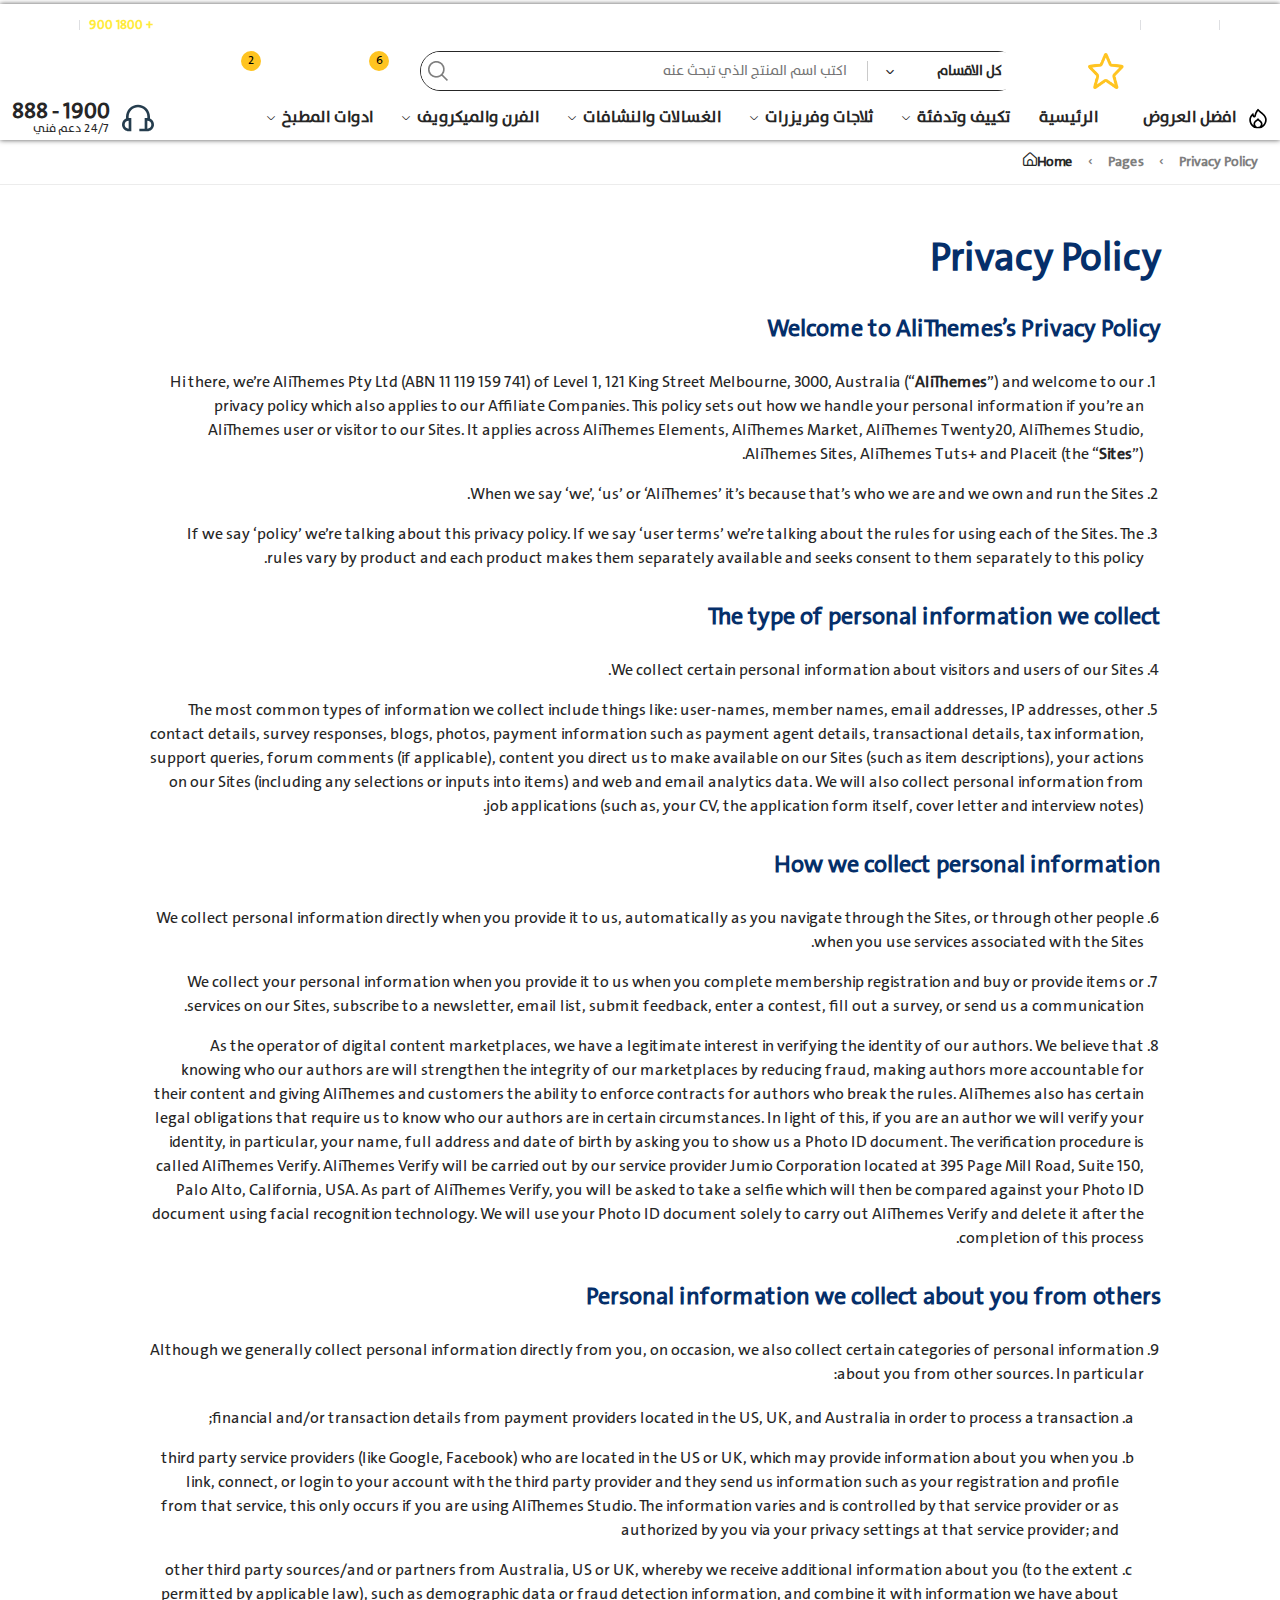
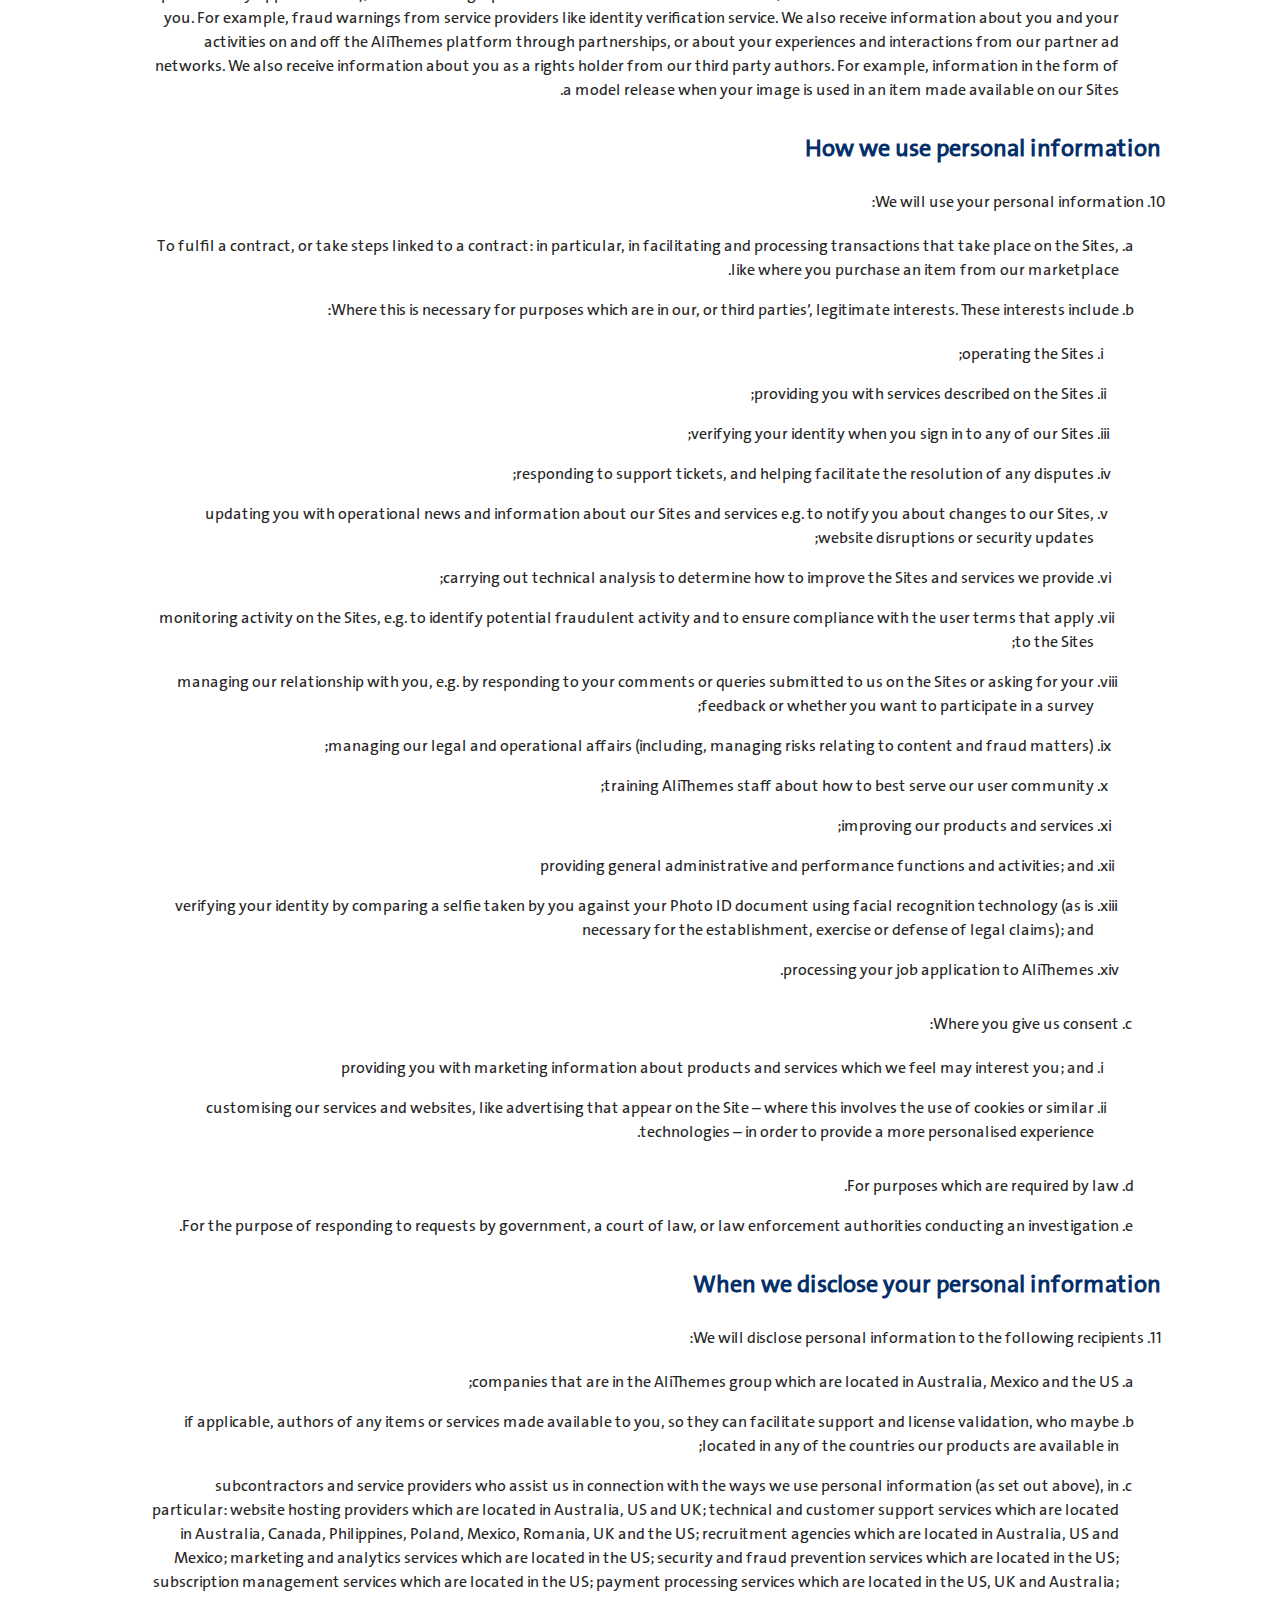
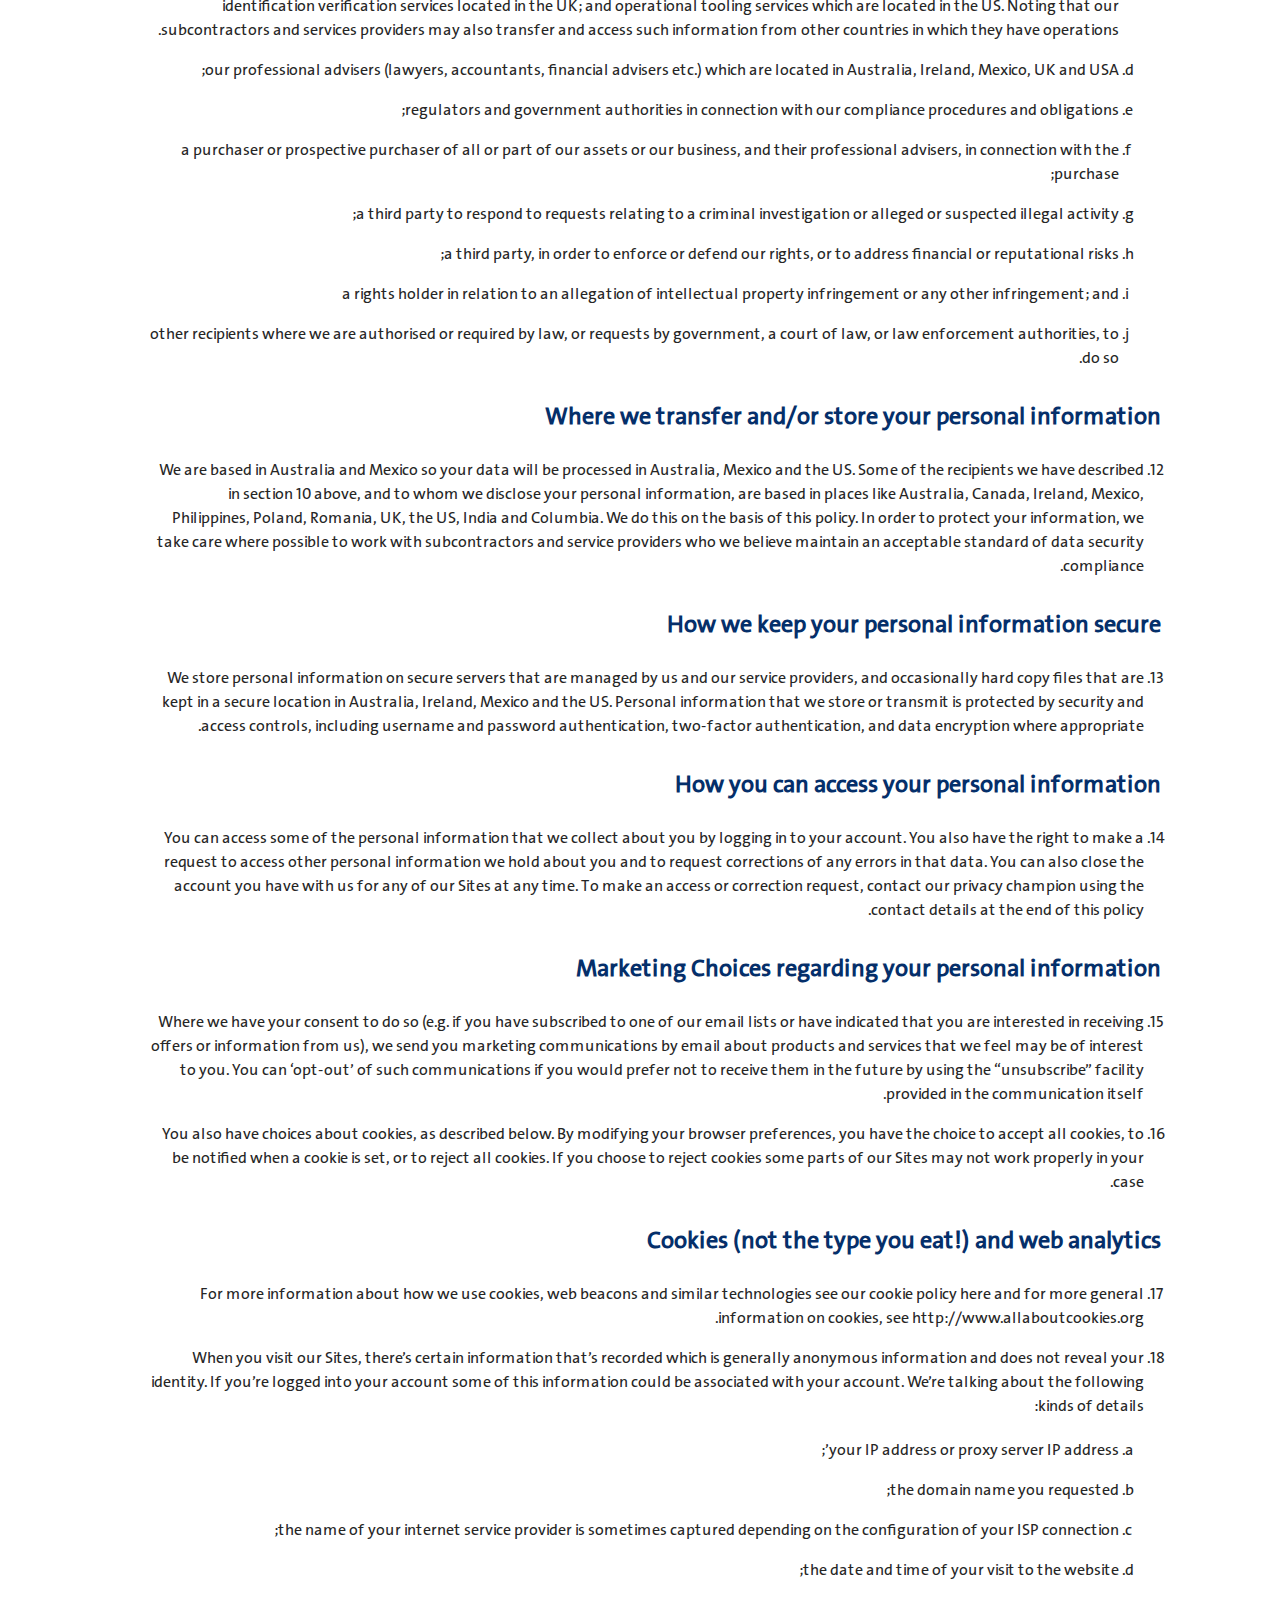
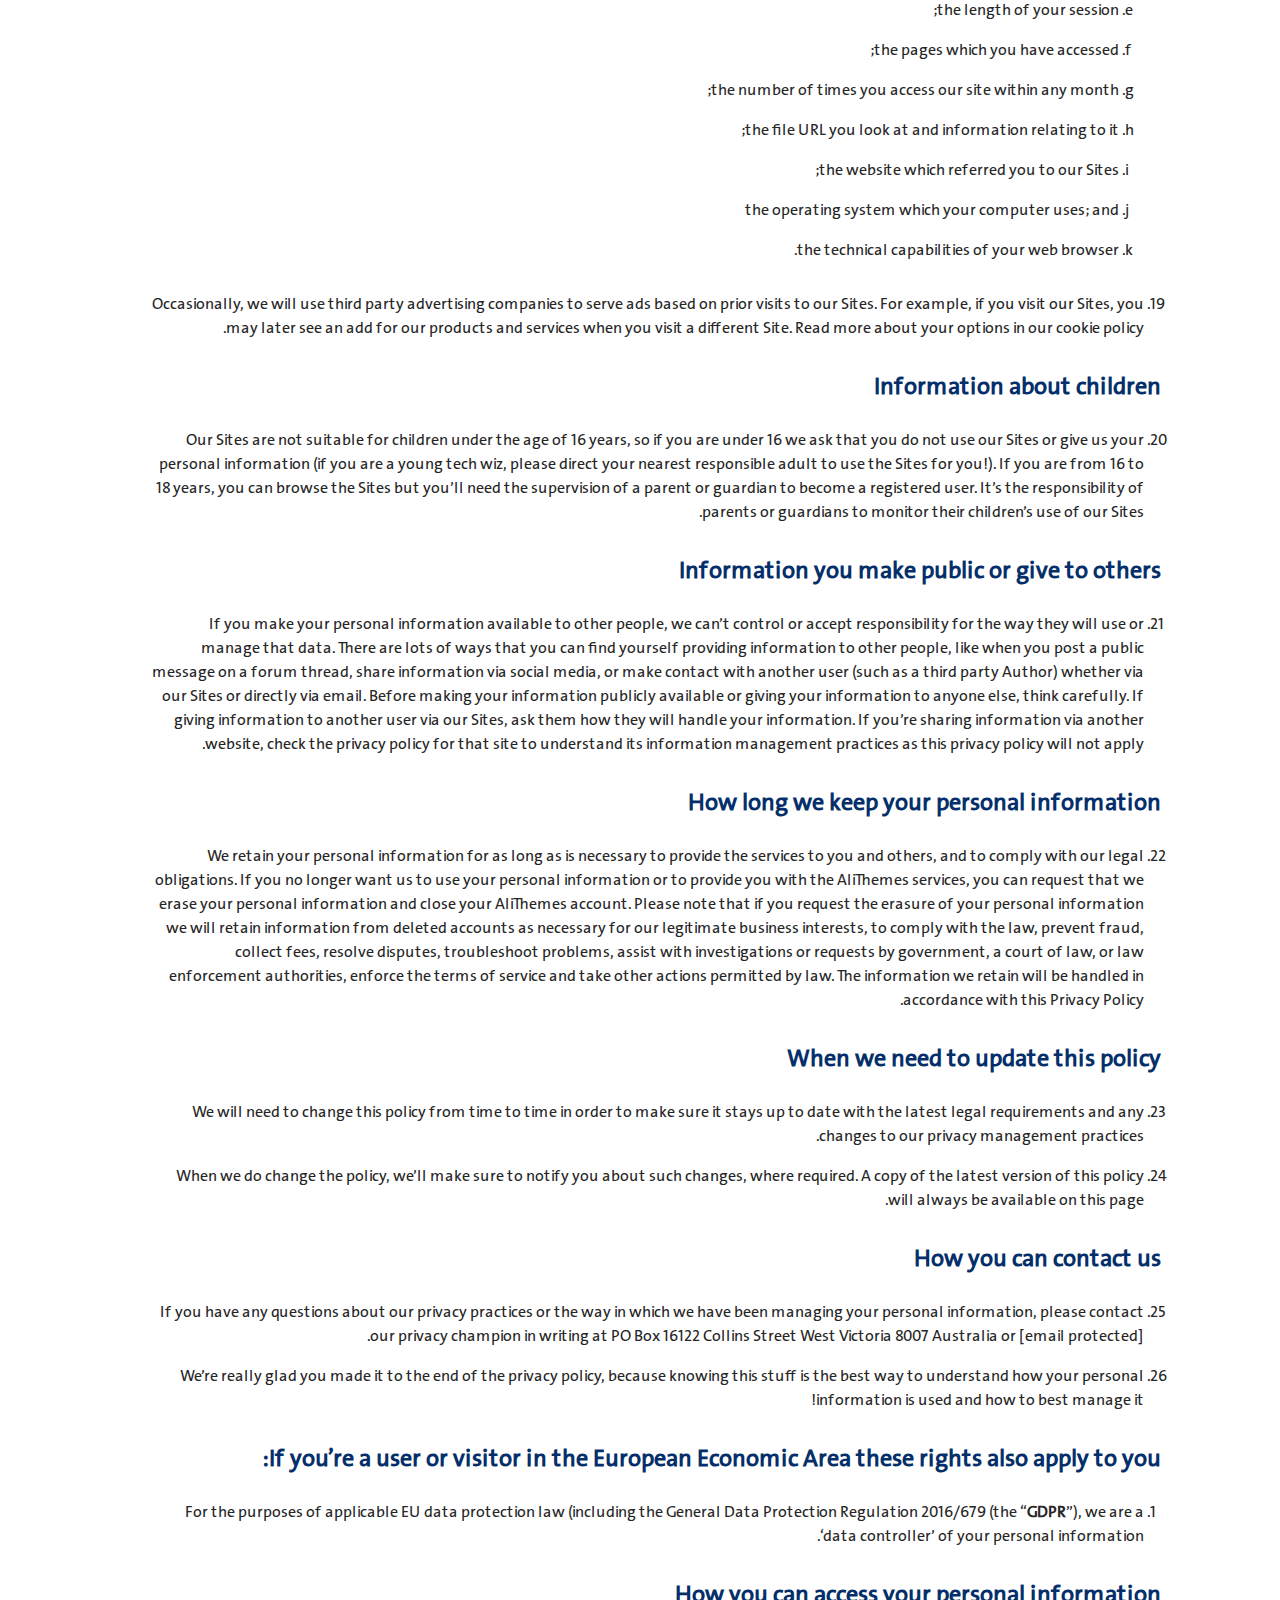
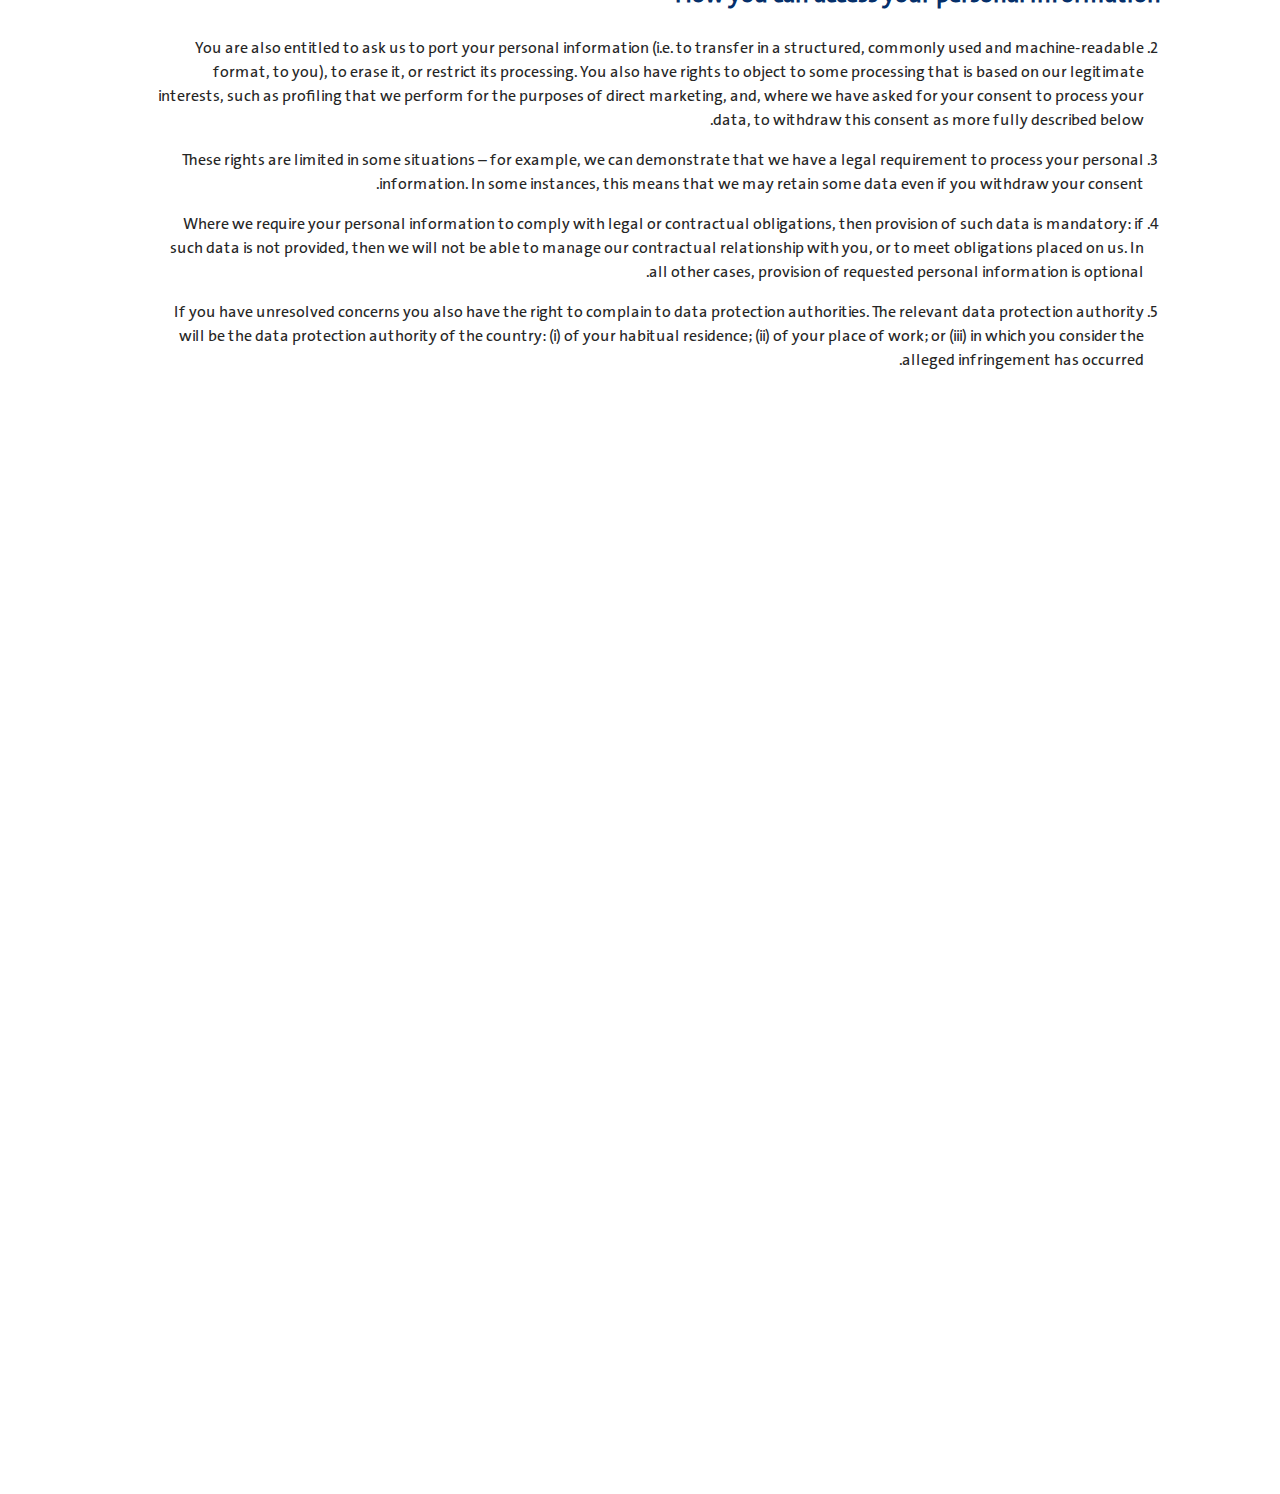
<file: privacy-policy.html>
<!DOCTYPE html>
<html class="no-js" lang="en">
<head>
    <meta http-equiv="Content-Type" content="text/html; charset=UTF-8" />
    <title>Codlop</title>
    <meta http-equiv="x-ua-compatible" content="ie=edge" />
    <meta name="description" content="" />
    <meta name="viewport" content="width=device-width, initial-scale=1" />
    <!-- Favicon -->
    <link rel="shortcut icon" type="image/x-icon" href="assets/imgs/theme/logo.png" />
    <!-- Template CSS -->
    <link rel="stylesheet" href="assets/css/plugins/animate.min.css" />
    <link rel="stylesheet" href="assets/css/main.css" />
</head>

<body>
    <div class="wpisset-header-bg-border"></div>
    <div class="overlay"></div>
    <header class="header-area header-style-1 header-height-2">
        <div class="header-top header-top-ptb-1 d-none d-lg-block">
            <div class="container">
                <div class="row align-items-center">
                    <div class="col-xl-3 col-lg-4">
                        <div class="header-info">
                            <ul>
                                <li><a href="about.html">من نحن</a></li>
                                <li><a href="contact.html">تواصل معنا</a></li>
                                <li><a href="my-account.html">حسابي</a></li>
                            </ul>
                        </div>
                    </div>
                    <div class="col-xl-6 col-lg-4">
                        <div class="text-center">
                            <div id="news-flash" class="d-inline-block">
                                <ul>
                                    <li>100٪ تسليم آمن دون الاتصال بالبريد السريع
                                    </li>
                                    <li>
                                        عروض قيمة - وفر أكثر مع الكوبونات</li>
                                    <li>اشتري الان ، ووفر 35٪ اليوم</li>
                                </ul>
                            </div>
                        </div>
                    </div>
                    <div class="col-xl-3 col-lg-4">
                        <div class="header-info header-info-right">
                            <ul>
                                <li>تريد مساعدة ؟ اتصل بنا : <strong class="text-brand"> + 1800 900</strong></li>
                                <li>
                                    <a class="" href="#"><i class="fi-rs-globe"></i> English</a>
                                </li>
                            </ul>
                        </div>
                    </div>
                </div>
            </div>
        </div>
        <div class="header-middle header-middle-ptb-1 d-none d-lg-block">
            <div class="container">
                <div class="header-wrap">
                    <div class="logo logo-width-1">
                        <a href="index.html"><img src="assets/imgs/theme/logo.png" alt="logo" /></a>
                    </div>
                    <div class="header-right">
                        <div class="search-style-2">
                            <form action="#">
                                <select class="select-active">
                                    <option>كل الاقسام</option>
                                    <option>تكييف وتدفئة</option>
                                    <option>ثلاجات وفريزرات</option>
                                    <option>الغسالات والنشافات</option>
                                    <option>الفرن والميكرويف</option>
                                    <option>ادوات المطبخ</option>
                                </select>
                                <input type="text" placeholder="اكتب اسم المنتج الذي تبحث عنه" />
                            </form>
                        </div>
                        <div class="header-action-right">
                            <div class="header-action-2">
                                <div class="header-action-icon-2">
                                    <a href="wishlist.html">
                                        <img class="svgInject" alt="Codlop"
                                            src="assets/imgs/theme/icons/icon-heart.svg" />
                                        <span class="pro-count blue">6</span>
                                    </a>
                                    <a href="wishlist.html"><span class="lable">المفضلة</span></a>
                                </div>
                                <div class="header-action-icon-2">
                                    <a class="mini-cart-icon" href="cart.html">
                                        <img alt="Codlop" src="assets/imgs/theme/icons/icon-cart.svg" />
                                        <span class="pro-count blue">2</span>
                                    </a>
                                    <a href="cart.html"><span class="lable">السلة</span></a>
                                    <div class="cart-dropdown-wrap cart-dropdown-hm2">
                                        <ul>
                                            <li>
                                                <div class="shopping-cart-img">
                                                    <a href="products.html"><img alt="Codlop"
                                                            src="assets/imgs/shop/1.png" /></a>
                                                </div>
                                                <div class="shopping-cart-title">
                                                    <h4><a href="products.html">Daisy Casual Bag</a></h4>
                                                    <h4><span>1 × </span>$800.00</h4>
                                                </div>
                                                <div class="shopping-cart-delete">
                                                    <a href="#"><i class="fi-rs-cross-small"></i></a>
                                                </div>
                                            </li>
                                            <li>
                                                <div class="shopping-cart-img">
                                                    <a href="products.html"><img alt="Codlop"
                                                            src="assets/imgs/shop/2.jpg" /></a>
                                                </div>
                                                <div class="shopping-cart-title">
                                                    <h4><a href="products.html">Corduroy Shirts</a></h4>
                                                    <h4><span>1 × </span>$3200.00</h4>
                                                </div>
                                                <div class="shopping-cart-delete">
                                                    <a href="#"><i class="fi-rs-cross-small"></i></a>
                                                </div>
                                            </li>
                                        </ul>
                                        <div class="shopping-cart-footer">
                                            <div class="shopping-cart-total">
                                                <h4>الاجمالي <span>$4000.00</span></h4>
                                            </div>
                                            <div class="shopping-cart-button">
                                                <a href="cart.html" class="outline">عرض السلة</a>
                                                <a href="checkout.html">اتمام الشراء</a>
                                            </div>
                                        </div>
                                    </div>
                                </div>
                                <div class="header-action-icon-2">
                                    <a href="javascript:;" data-bs-toggle="modal" data-bs-target="#login-register">
                                        <img class="svgInject" alt="Codlop" src="assets/imgs/theme/icons/icon-user.svg" />
                                        <span class="lable ml-0">تسجيل الدخول</span>
                                    </a>
                                    <!-- <div class="cart-dropdown-wrap cart-dropdown-hm2 account-dropdown">
                                        <ul>
                                            <li>
                                                <a href="page-account.html"><i class="fi fi-rs-user mr-10"></i>My
                                                    Account</a>
                                            </li>
                                            <li>
                                                <a href="page-account.html"><i
                                                        class="fi fi-rs-location-alt mr-10"></i>Order Tracking</a>
                                            </li>
                                            <li>
                                                <a href="page-account.html"><i class="fi fi-rs-label mr-10"></i>My
                                                    Voucher</a>
                                            </li>
                                            <li>
                                                <a href="shop-wishlist.html"><i class="fi fi-rs-heart mr-10"></i>My
                                                    Wishlist</a>
                                            </li>
                                            <li>
                                                <a href="page-account.html"><i
                                                        class="fi fi-rs-settings-sliders mr-10"></i>Setting</a>
                                            </li>
                                            <li>
                                                <a href="page-login.html"><i class="fi fi-rs-sign-out mr-10"></i>Sign
                                                    out</a>
                                            </li>
                                        </ul>
                                    </div> -->
                                </div>
                            </div>
                        </div>
                    </div>
                </div>
            </div>
        </div>
        <div class="header-bottom header-bottom-bg-color sticky-bar">
            <div class="container">
                <div class="header-wrap header-space-between position-relative">
                    <div class="flex-sm">
                        <div class="header-action-icon-2 d-block d-lg-none">
                            <div class="burger-icon burger-icon-white">
                                <span class="burger-icon-top"></span>
                                <span class="burger-icon-mid"></span>
                                <span class="burger-icon-bottom"></span>
                            </div>
                        </div>
                        <div class="logo logo-width-1 d-block d-lg-none">
                            <a href="index.html"><img src="assets/imgs/theme/logo.png" alt="logo" /></a>
                        </div>
                    </div>
                    <div class="header-nav d-none d-lg-flex">
                        <div class="main-menu main-menu-padding-1 main-menu-lh-2 d-none d-lg-block font-heading">
                            <nav>
                                <ul>
                                    <li class="hot-deals">
                                        <img src="assets/imgs/theme/icons/icon-hot.svg" alt="hot deals" />
                                        <a href="#">افضل العروض</a>
                                    </li>
                                    <li><a href="index.html">الرئيسية</a></li>
                                    <li class="position-custom">
                                        <a href="#">تكييف وتدفئة <i class="fi-rs-angle-down"></i></a>
                                        <ul class="mega-menu">
                                            <li class="sub-mega-menu">
                                                <h4 class="menu-title" href="#">الفئات</h4>
                                                <ul>
                                                    <li><a href="products.html">مكيف كاسيت</a></li>
                                                    <li><a href="products.html">مكيف معلق جداري</a></li>
                                                    <li><a href="products.html">مكيف نقال</a></li>
                                                    <li><a href="products.html">مكيف اسبلت</a></li>
                                                    <li><a href="products.html">مكيف دكت</a></li>
                                                    <li><a href="products.html">مكيف شباك</a></li>
                                                    <li><a href="products.html">مكيف دولابي</a></li>
                                                    <li><a href="products.html">دفاية</a></li>
                                                </ul>
                                            </li>
                                            <li class="sub-mega-menu">
                                                <h4 class="menu-title" href="#">افضل ماركات التكييفات</h4>
                                                <ul class="brands-menu">
                                                    <li><a href="products.html">
                                                            <img src="assets/imgs/theme/brands/1.png" alt="">
                                                        </a></li>
                                                    <li><a href="products.html">
                                                            <img src="assets/imgs/theme/brands/2.png" alt="">
                                                        </a></li>
                                                    <li><a href="products.html">
                                                            <img src="assets/imgs/theme/brands/3.png" alt="">
                                                        </a></li>
                                                    <li><a href="products.html">
                                                            <img src="assets/imgs/theme/brands/4.png" alt="">
                                                        </a></li>
                                                    <li><a href="products.html">
                                                            <img src="assets/imgs/theme/brands/5.png" alt="">
                                                        </a></li>
                                                    <li><a href="products.html">
                                                            <img src="assets/imgs/theme/brands/6.jpeg" alt="">
                                                        </a></li>
                                                </ul>
                                            </li>
                                            <li class="sub-mega-menu">
                                                <div class="menu-banner-wrap">
                                                    <img src="assets/imgs/theme/brands/7.png" alt="" />
                                                </div>
                                            </li>
                                        </ul>
                                    </li>
                                    <li class="position-custom">
                                        <a href="#">ثلاجات وفريزرات <i class="fi-rs-angle-down"></i></a>
                                        <ul class="mega-menu">
                                            <li class="sub-mega-menu">
                                                <h4 class="menu-title" href="#">الفئات</h4>
                                                <ul>
                                                    <li><a href="products.html">ثلاجة باب واحد</a></li>
                                                    <li><a href="products.html">ثلاجة بابين</a></li>
                                                    <li><a href="products.html">ثلاجة دولابي</a></li>
                                                    <li><a href="products.html">ثلاجة عرض</a></li>
                                                    <li><a href="products.html">ثلاجة ارضي</a></li>
                                                    <li><a href="products.html">ثلاجة عامودي</a></li>
                                                </ul>
                                            </li>
                                            <li class="sub-mega-menu">
                                                <h4 class="menu-title" href="#">افضل الماركات</h4>
                                                <ul class="brands-menu">
                                                    <li><a href="products.html">
                                                            <img src="assets/imgs/theme/brands/1.png" alt="">
                                                        </a></li>
                                                    <li><a href="products.html">
                                                            <img src="assets/imgs/theme/brands/2.png" alt="">
                                                        </a></li>
                                                    <li><a href="products.html">
                                                            <img src="assets/imgs/theme/brands/3.png" alt="">
                                                        </a></li>
                                                    <li><a href="products.html">
                                                            <img src="assets/imgs/theme/brands/4.png" alt="">
                                                        </a></li>
                                                    <li><a href="products.html">
                                                            <img src="assets/imgs/theme/brands/5.png" alt="">
                                                        </a></li>
                                                    <li><a href="products.html">
                                                            <img src="assets/imgs/theme/brands/6.jpeg" alt="">
                                                        </a></li>
                                                </ul>
                                            </li>
                                            <li class="sub-mega-menu">
                                                <div class="menu-banner-wrap">
                                                    <img src="assets/imgs/theme/brands/8.png" alt="" />
                                                </div>
                                            </li>
                                        </ul>
                                    </li>
                                    <li class="position-custom">
                                        <a href="#">الغسالات والنشافات <i class="fi-rs-angle-down"></i></a>
                                        <ul class="mega-menu">
                                            <li class="sub-mega-menu">
                                                <h4 class="menu-title" href="#">الفئات</h4>
                                                <ul>
                                                    <li><a href="products.html">غسالة اوتوماتيك امامية</a></li>
                                                    <li><a href="products.html">غسالة اوتوماتيك علوية</a></li>
                                                    <li><a href="products.html">غسالة حوضين</a></li>
                                                    <li><a href="products.html">غسالة صحون</a></li>
                                                </ul>
                                            </li>
                                            <li class="sub-mega-menu">
                                                <h4 class="menu-title" href="#">افضل الماركات</h4>
                                                <ul class="brands-menu">
                                                    <li><a href="products.html">
                                                            <img src="assets/imgs/theme/brands/1.png" alt="">
                                                        </a></li>
                                                    <li><a href="products.html">
                                                            <img src="assets/imgs/theme/brands/2.png" alt="">
                                                        </a></li>
                                                    <li><a href="products.html">
                                                            <img src="assets/imgs/theme/brands/3.png" alt="">
                                                        </a></li>
                                                    <li><a href="products.html">
                                                            <img src="assets/imgs/theme/brands/4.png" alt="">
                                                        </a></li>
                                                    <li><a href="products.html">
                                                            <img src="assets/imgs/theme/brands/5.png" alt="">
                                                        </a></li>
                                                    <li><a href="products.html">
                                                            <img src="assets/imgs/theme/brands/6.jpeg" alt="">
                                                        </a></li>
                                                </ul>
                                            </li>
                                            <li class="sub-mega-menu">
                                                <div class="menu-banner-wrap">
                                                    <img src="assets/imgs/theme/brands/9.png" alt="" />
                                                </div>
                                            </li>
                                        </ul>
                                    </li>
                                    <li class="position-custom">
                                        <a href="#">الفرن والميكرويف <i class="fi-rs-angle-down"></i></a>
                                        <ul class="mega-menu">
                                            <li class="sub-mega-menu">
                                                <h4 class="menu-title" href="#">الفئات</h4>
                                                <ul>
                                                    <li><a href="products.html">شفاط بلت ان</a></li>
                                                    <li><a href="products.html">فرن بلت ان</a></li>
                                                    <li><a href="products.html">فرن غاز</a></li>
                                                    <li><a href="products.html">فرن كهرباء</a></li>
                                                    <li><a href="products.html">ميكرويف</a></li>
                                                    <li><a href="products.html">ميكرويف بلت ان</a></li>
                                                </ul>
                                            </li>
                                            <li class="sub-mega-menu">
                                                <h4 class="menu-title" href="#">افضل الماركات</h4>
                                                <ul class="brands-menu">
                                                    <li><a href="products.html">
                                                            <img src="assets/imgs/theme/brands/1.png" alt="">
                                                        </a></li>
                                                    <li><a href="products.html">
                                                            <img src="assets/imgs/theme/brands/2.png" alt="">
                                                        </a></li>
                                                    <li><a href="products.html">
                                                            <img src="assets/imgs/theme/brands/3.png" alt="">
                                                        </a></li>
                                                    <li><a href="products.html">
                                                            <img src="assets/imgs/theme/brands/4.png" alt="">
                                                        </a></li>
                                                    <li><a href="products.html">
                                                            <img src="assets/imgs/theme/brands/5.png" alt="">
                                                        </a></li>
                                                    <li><a href="products.html">
                                                            <img src="assets/imgs/theme/brands/6.jpeg" alt="">
                                                        </a></li>
                                                </ul>
                                            </li>
                                            <li class="sub-mega-menu">
                                                <div class="menu-banner-wrap">
                                                    <img src="assets/imgs/theme/brands/10.png" alt="" />
                                                </div>
                                            </li>
                                        </ul>
                                    </li>
                                    <li class="position-custom">
                                        <a href="#">ادوات المطبخ <i class="fi-rs-angle-down"></i></a>
                                        <ul class="mega-menu">
                                            <li class="sub-mega-menu">
                                                <h4 class="menu-title" href="#">الفئات</h4>
                                                <ul>
                                                    <li><a href="products.html">ستائر</a></li>
                                                    <li><a href="products.html">شواية كهربائية</a></li>
                                                    <li><a href="products.html">غلايات الماء</a></li>
                                                    <li><a href="products.html">اجهزة الكي</a></li>
                                                    <li><a href="products.html">اجهزة تحضير الطعام والمشروبات</a></li>
                                                    <li><a href="products.html">اجهزة القلي</a></li>
                                                    <li><a href="products.html">اجهزة القهوة</a></li>
                                                </ul>
                                            </li>
                                            <li class="sub-mega-menu">
                                                <h4 class="menu-title" href="#">افضل الماركات</h4>
                                                <ul class="brands-menu">
                                                    <li><a href="products.html">
                                                            <img src="assets/imgs/theme/brands/1.png" alt="">
                                                        </a></li>
                                                    <li><a href="products.html">
                                                            <img src="assets/imgs/theme/brands/2.png" alt="">
                                                        </a></li>
                                                    <li><a href="products.html">
                                                            <img src="assets/imgs/theme/brands/3.png" alt="">
                                                        </a></li>
                                                    <li><a href="products.html">
                                                            <img src="assets/imgs/theme/brands/4.png" alt="">
                                                        </a></li>
                                                    <li><a href="products.html">
                                                            <img src="assets/imgs/theme/brands/5.png" alt="">
                                                        </a></li>
                                                    <li><a href="products.html">
                                                            <img src="assets/imgs/theme/brands/6.jpeg" alt="">
                                                        </a></li>
                                                </ul>
                                            </li>
                                            <li class="sub-mega-menu">
                                                <div class="menu-banner-wrap">
                                                    <img src="assets/imgs/theme/brands/11.png" alt="" />
                                                </div>
                                            </li>
                                        </ul>
                                    </li>
                                </ul>
                            </nav>
                        </div>
                    </div>
                    <div class="hotline d-none d-lg-flex">
                        <img src="assets/imgs/theme/icons/icon-headphone.svg" alt="hotline" />
                        <p>1900 - 888<span>24/7 دعم فني</span></p>
                    </div>
                    <div class="header-action-right d-block d-lg-none">
                        <div class="header-action-2">
                            <div class="header-action-icon-2">
                                <a href="wishlist.html">
                                    <img alt="Codlop" src="assets/imgs/theme/icons/icon-heart.svg" />
                                    <span class="pro-count white">4</span>
                                </a>
                            </div>
                            <div class="header-action-icon-2">
                                <a class="mini-cart-icon" href="cart.html">
                                    <img alt="Codlop" src="assets/imgs/theme/icons/icon-cart.svg" />
                                    <span class="pro-count white">2</span>
                                </a>
                                <div class="cart-dropdown-wrap cart-dropdown-hm2">
                                    <ul>
                                        <li>
                                            <div class="shopping-cart-img">
                                                <a href="products.html"><img alt="Codlop"
                                                        src="assets/imgs/shop/1.png" /></a>
                                            </div>
                                            <div class="shopping-cart-title">
                                                <h4><a href="products.html">Pslain Striola Shirt</a></h4>
                                                <h3><span>1 × </span>$800.00</h3>
                                            </div>
                                            <div class="shopping-cart-delete">
                                                <a href="#"><i class="fi-rs-cross-small"></i></a>
                                            </div>
                                        </li>
                                        <li>
                                            <div class="shopping-cart-img">
                                                <a href="products.html"><img alt="Codlop"
                                                        src="assets/imgs/shop/2.jpg" /></a>
                                            </div>
                                            <div class="shopping-cart-title">
                                                <h4><a href="products.html">Macbook Pro 2022</a></h4>
                                                <h3><span>1 × </span>$3500.00</h3>
                                            </div>
                                            <div class="shopping-cart-delete">
                                                <a href="#"><i class="fi-rs-cross-small"></i></a>
                                            </div>
                                        </li>
                                    </ul>
                                    <div class="shopping-cart-footer">
                                        <div class="shopping-cart-total">
                                            <h4>Total <span>$383.00</span></h4>
                                        </div>
                                        <div class="shopping-cart-button">
                                            <a href="shop-cart.html">View cart</a>
                                            <a href="shop-checkout.html">Checkout</a>
                                        </div>
                                    </div>
                                </div>
                            </div>
                        </div>
                    </div>
                </div>
            </div>
        </div>
    </header>

    <div class="mobile-header-active mobile-header-wrapper-style">
        <div class="mobile-header-wrapper-inner">
            <div class="mobile-header-content-area">
                <div class="mobile-search search-style-3 mobile-header-border">
                    <form action="#">
                        <input type="text" placeholder="ابحث عن المنتج ..." />
                        <button type="submit"><i class="fi-rs-search"></i></button>
                    </form>
                </div>
                <div class="mobile-menu-wrap mobile-header-border">
                    <!-- mobile menu start -->
                    <nav>
                        <ul class="mobile-menu font-heading">
                            <li>
                                <a href="index.html">الرئيسية</a>
                            </li>
                            <li class="menu-item-has-children">
                                <a href="products.html">التكييفات</a>
                                <ul class="dropdown">
                                    <li><a href="products.html">Shop Grid – Right Sidebar</a></li>
                                    <li><a href="products.html">Shop Grid – Left Sidebar</a></li>
                                    <li><a href="products.html">Shop List – Right Sidebar</a></li>
                                    <li><a href="products.html">Shop List – Left Sidebar</a></li>
                                </ul>
                            </li>
                            <li class="menu-item-has-children">
                                <a href="products.html">الثلاجات</a>
                                <ul class="dropdown">
                                    <li><a href="products.html">Shop Grid – Right Sidebar</a></li>
                                    <li><a href="products.html">Shop Grid – Left Sidebar</a></li>
                                    <li><a href="products.html">Shop List – Right Sidebar</a></li>
                                    <li><a href="products.html">Shop List – Left Sidebar</a></li>
                                </ul>
                            </li>
                            <li class="menu-item-has-children">
                                <a href="products.html">الغسالات</a>
                                <ul class="dropdown">
                                    <li><a href="products.html">Shop Grid – Right Sidebar</a></li>
                                    <li><a href="products.html">Shop Grid – Left Sidebar</a></li>
                                    <li><a href="products.html">Shop List – Right Sidebar</a></li>
                                    <li><a href="products.html">Shop List – Left Sidebar</a></li>
                                </ul>
                            </li>
                            <li class="menu-item-has-children">
                                <a href="products.html">الفرن والميكرويف</a>
                                <ul class="dropdown">
                                    <li><a href="products.html">Shop Grid – Right Sidebar</a></li>
                                    <li><a href="products.html">Shop Grid – Left Sidebar</a></li>
                                    <li><a href="products.html">Shop List – Right Sidebar</a></li>
                                    <li><a href="products.html">Shop List – Left Sidebar</a></li>
                                </ul>
                            </li>
                            <li class="menu-item-has-children">
                                <a href="products.html">ادوات المطبخ</a>
                                <ul class="dropdown">
                                    <li><a href="products.html">Shop Grid – Right Sidebar</a></li>
                                    <li><a href="products.html">Shop Grid – Left Sidebar</a></li>
                                    <li><a href="products.html">Shop List – Right Sidebar</a></li>
                                    <li><a href="products.html">Shop List – Left Sidebar</a></li>
                                </ul>
                            </li>
                        </ul>
                    </nav>
                    <!-- mobile menu end -->
                </div>
                <div class="mobile-header-info-wrap">
                    <div class="single-mobile-header-info">
                        <a href="page-login.html"><i class="fi-rs-user"></i>تسجيل الدخول </a>
                    </div>
                </div>
                <div class="mobile-social-icon">
                    <h6 class="mb-15">تابعنا علي</h6>
                    <a href="#"><img src="assets/imgs/theme/icons/icon-facebook-white.svg" alt="" /></a>
                    <a href="#"><img src="assets/imgs/theme/icons/icon-twitter-white.svg" alt="" /></a>
                    <a href="#"><img src="assets/imgs/theme/icons/icon-instagram-white.svg" alt="" /></a>
                    <a href="#"><img src="assets/imgs/theme/icons/icon-pinterest-white.svg" alt="" /></a>
                    <a href="#"><img src="assets/imgs/theme/icons/icon-youtube-white.svg" alt="" /></a>
                </div>
            </div>
        </div>
    </div>
    <!--End header-->
    <main class="main pages">
        <div class="page-header breadcrumb-wrap">
            <div class="container">
                <div class="breadcrumb">
                    <a href="index.html" rel="nofollow"><i class="fi-rs-home mr-5"></i>Home</a>
                    <span></span> Pages <span></span> Privacy Policy
                </div>
            </div>
        </div>
        <div class="page-content pt-50">
            <div class="container">
                <div class="row">
                    <div class="col-xl-10 col-lg-12 m-auto">
                        <div class="row">
                            <div class="col-lg-12">
                                <div class="single-page pr-30 mb-lg-0 mb-sm-5">
                                    <div class="single-header style-2">
                                        <h2>Privacy Policy</h2>
                                    </div>
                                    <div class="single-content mb-50">
                                        <h4>Welcome to AliThemes’s Privacy Policy</h4>
                                        <ol start="1">
                                            <li>Hi there, we’re AliThemes Pty Ltd (ABN 11 119 159 741) of Level 1, 121 King Street Melbourne, 3000, Australia (“<strong>AliThemes</strong>”) and welcome to our privacy policy which also applies to our Affiliate Companies. This policy sets out how we handle your personal information if you’re an AliThemes user or visitor to our Sites. It applies across AliThemes Elements, AliThemes Market, AliThemes Twenty20, AliThemes Studio, AliThemes Sites, AliThemes Tuts+ and Placeit (the “<strong>Sites</strong>”).</li>
                                            <li>When we say ‘we’, ‘us’ or ‘AliThemes’ it’s because that’s who we are and we own and run the Sites.</li>
                                            <li>If we say ‘policy’ we’re talking about this privacy policy. If we say ‘user terms’ we’re talking about the rules for using each of the Sites. The rules vary by product and each product makes them separately available and seeks consent to them separately to this policy.</li>
                                        </ol>
                                        <h4>The type of personal information we collect</h4>
                                        <ol start="4">
                                            <li>We collect certain personal information about visitors and users of our Sites.</li>
                                            <li>The most common types of information we collect include things like: user-names, member names, email addresses, IP addresses, other contact details, survey responses, blogs, photos, payment information such as payment agent details, transactional details, tax information, support queries, forum comments (if applicable), content you direct us to make available on our Sites (such as item descriptions), your actions on our Sites (including any selections or inputs into items) and web and email analytics data. We will also collect personal information from job applications (such as, your CV, the application form itself, cover letter and interview notes).</li>
                                        </ol>
                                        <h4>How we collect personal information</h4>
                                        <ol start="6">
                                            <li>We collect personal information directly when you provide it to us, automatically as you navigate through the Sites, or through other people when you use services associated with the Sites.</li>
                                            <li>We collect your personal information when you provide it to us when you complete membership registration and buy or provide items or services on our Sites, subscribe to a newsletter, email list, submit feedback, enter a contest, fill out a survey, or send us a communication.</li>
                                            <li>
                                                As the operator of digital content marketplaces, we have a legitimate interest in verifying the identity of our authors. We believe that knowing who our authors are will strengthen the integrity of our marketplaces by reducing fraud, making authors more accountable for their content and giving AliThemes and customers the ability to enforce contracts for authors who break the rules. AliThemes also has certain legal obligations that require us to know who our authors are in certain circumstances. In light of this, if you are an author we will verify your identity, in particular, your name, full address and date of birth by asking you to show us a Photo ID document. The verification procedure is called AliThemes Verify. AliThemes Verify will
                                                be carried out by our service provider Jumio Corporation located at 395 Page Mill Road, Suite 150, Palo Alto, California, USA. As part of AliThemes Verify, you will be asked to take a selfie which will then be compared against your Photo ID document using facial recognition technology. We will use your Photo ID document solely to carry out AliThemes Verify and delete it after the completion of this process.
                                            </li>
                                        </ol>
                                        <h4>Personal information we collect about you from others</h4>
                                        <ol start="9">
                                            <li>
                                                Although we generally collect personal information directly from you, on occasion, we also collect certain categories of personal information about you from other sources. In particular:
                                                <ol>
                                                    <li>financial and/or transaction details from payment providers located in the US, UK, and Australia in order to process a transaction;</li>
                                                    <li>third party service providers (like Google, Facebook) who are located in the US or UK, which may provide information about you when you link, connect, or login to your account with the third party provider and they send us information such as your registration and profile from that service, this only occurs if you are using AliThemes Studio. The information varies and is controlled by that service provider or as authorized by you via your privacy settings at that service provider; and</li>
                                                    <li>
                                                        other third party sources/and or partners from Australia, US or UK, whereby we receive additional information about you (to the extent permitted by applicable law), such as demographic data or fraud detection information, and combine it with information we have about you. For example, fraud warnings from service providers like identity verification service. We also receive information about you and your activities on and off the AliThemes platform through partnerships, or about your experiences and interactions from our partner ad networks. We also receive information about you as a rights holder from our third party authors. For example, information in the form of a model release when your image is used in an item made available
                                                        on our Sites.
                                                    </li>
                                                </ol>
                                            </li>
                                        </ol>
                                        <h4>How we use personal information</h4>
                                        <ol start="10">
                                            <li>
                                                We will use your personal information:
                                                <ol>
                                                    <li>To fulfil a contract, or take steps linked to a contract: in particular, in facilitating and processing transactions that take place on the Sites, like where you purchase an item from our marketplace.</li>
                                                    <li>
                                                        Where this is necessary for purposes which are in our, or third parties’, legitimate interests. These interests include:
                                                        <ol>
                                                            <li>operating the Sites;</li>
                                                            <li>providing you with services described on the Sites;</li>
                                                            <li>verifying your identity when you sign in to any of our Sites;</li>
                                                            <li>responding to support tickets, and helping facilitate the resolution of any disputes;</li>
                                                            <li>updating you with operational news and information about our Sites and services e.g. to notify you about changes to our Sites, website disruptions or security updates;</li>
                                                            <li>carrying out technical analysis to determine how to improve the Sites and services we provide;</li>
                                                            <li>monitoring activity on the Sites, e.g. to identify potential fraudulent activity and to ensure compliance with the user terms that apply to the Sites;</li>
                                                            <li>managing our relationship with you, e.g. by responding to your comments or queries submitted to us on the Sites or asking for your feedback or whether you want to participate in a survey;</li>
                                                            <li>managing our legal and operational affairs (including, managing risks relating to content and fraud matters);</li>
                                                            <li>training AliThemes staff about how to best serve our user community;</li>
                                                            <li>improving our products and services;</li>
                                                            <li>providing general administrative and performance functions and activities; and</li>
                                                            <li>verifying your identity by comparing a selfie taken by you against your Photo ID document using facial recognition technology (as is necessary for the establishment, exercise or defense of legal claims); and</li>
                                                            <li>processing your job application to AliThemes.</li>
                                                        </ol>
                                                    </li>
                                                    <li>
                                                        Where you give us consent:
                                                        <ol>
                                                            <li>providing you with marketing information about products and services which we feel may interest you; and</li>
                                                            <li>customising our services and websites, like advertising that appear on the Site – where this involves the use of cookies or similar technologies – in order to provide a more personalised experience.</li>
                                                        </ol>
                                                    </li>
                                                    <li>For purposes which are required by law.</li>
                                                    <li>For the purpose of responding to requests by government, a court of law, or law enforcement authorities conducting an investigation.</li>
                                                </ol>
                                            </li>
                                        </ol>
                                        <h4>When we disclose your personal information</h4>
                                        <ol start="11">
                                            <li>
                                                We will disclose personal information to the following recipients:
                                                <ol>
                                                    <li>companies that are in the AliThemes group which are located in Australia, Mexico and the US;</li>
                                                    <li>if applicable, authors of any items or services made available to you, so they can facilitate support and license validation, who maybe located in any of the countries our products are available in;</li>
                                                    <li>
                                                        subcontractors and service providers who assist us in connection with the ways we use personal information (as set out above), in particular: website hosting providers which are located in Australia, US and UK; technical and customer support services which are located in Australia, Canada, Philippines, Poland, Mexico, Romania, UK and the US; recruitment agencies which are located in Australia, US and Mexico; marketing and analytics services which are located in the US; security and fraud prevention services which are located in the US; subscription management services which are located in the US; payment processing services which are located in the US, UK and Australia; identification verification services located in the UK; and
                                                        operational tooling services which are located in the US. Noting that our subcontractors and services providers may also transfer and access such information from other countries in which they have operations.
                                                    </li>
                                                    <li>our professional advisers (lawyers, accountants, financial advisers etc.) which are located in Australia, Ireland, Mexico, UK and USA;</li>
                                                    <li>regulators and government authorities in connection with our compliance procedures and obligations;</li>
                                                    <li>a purchaser or prospective purchaser of all or part of our assets or our business, and their professional advisers, in connection with the purchase;</li>
                                                    <li>a third party to respond to requests relating to a criminal investigation or alleged or suspected illegal activity;</li>
                                                    <li>a third party, in order to enforce or defend our rights, or to address financial or reputational risks;</li>
                                                    <li>a rights holder in relation to an allegation of intellectual property infringement or any other infringement; and</li>
                                                    <li>other recipients where we are authorised or required by law, or requests by government, a court of law, or law enforcement authorities, to do so.</li>
                                                </ol>
                                            </li>
                                        </ol>
                                        <h4>Where we transfer and/or store your personal information</h4>
                                        <ol start="12">
                                            <li>We are based in Australia and Mexico so your data will be processed in Australia, Mexico and the US. Some of the recipients we have described in section 10 above, and to whom we disclose your personal information, are based in places like Australia, Canada, Ireland, Mexico, Philippines, Poland, Romania, UK, the US, India and Columbia. We do this on the basis of this policy. In order to protect your information, we take care where possible to work with subcontractors and service providers who we believe maintain an acceptable standard of data security compliance.</li>
                                        </ol>
                                        <h4>How we keep your personal information secure</h4>
                                        <ol start="13">
                                            <li>We store personal information on secure servers that are managed by us and our service providers, and occasionally hard copy files that are kept in a secure location in Australia, Ireland, Mexico and the US. Personal information that we store or transmit is protected by security and access controls, including username and password authentication, two-factor authentication, and data encryption where appropriate.</li>
                                        </ol>
                                        <h4>How you can access your personal information</h4>
                                        <ol start="14">
                                            <li>You can access some of the personal information that we collect about you by logging in to your account. You also have the right to make a request to access other personal information we hold about you and to request corrections of any errors in that data. You can also close the account you have with us for any of our Sites at any time. To make an access or correction request, contact our privacy champion using the contact details at the end of this policy.</li>
                                        </ol>
                                        <h4>Marketing Choices regarding your personal information</h4>
                                        <ol start="15">
                                            <li>Where we have your consent to do so (e.g. if you have subscribed to one of our email lists or have indicated that you are interested in receiving offers or information from us), we send you marketing communications by email about products and services that we feel may be of interest to you. You can ‘opt-out’ of such communications if you would prefer not to receive them in the future by using the “unsubscribe” facility provided in the communication itself.</li>
                                            <li>You also have choices about cookies, as described below. By modifying your browser preferences, you have the choice to accept all cookies, to be notified when a cookie is set, or to reject all cookies. If you choose to reject cookies some parts of our Sites may not work properly in your case.</li>
                                        </ol>
                                        <h4>Cookies (not the type you eat!) and web analytics</h4>
                                        <ol start="17">
                                            <li>For more information about how we use cookies, web beacons and similar technologies see our cookie policy <a href="https://AliThemes.com/cookies/">here</a> and for more general information on cookies, see <a href="http://www.allaboutcookies.org/" rel="noopener noreferrer">http://www.allaboutcookies.org</a>.</li>
                                            <li>
                                                When you visit our Sites, there’s certain information that’s recorded which is generally anonymous information and does not reveal your identity. If you’re logged into your account some of this information could be associated with your account. We’re talking about the following kinds of details:
                                                <ol>
                                                    <li>your IP address or proxy server IP address’;</li>
                                                    <li>the domain name you requested;</li>
                                                    <li>the name of your internet service provider is sometimes captured depending on the configuration of your ISP connection;</li>
                                                    <li>the date and time of your visit to the website;</li>
                                                    <li>the length of your session;</li>
                                                    <li>the pages which you have accessed;</li>
                                                    <li>the number of times you access our site within any month;</li>
                                                    <li>the file URL you look at and information relating to it;</li>
                                                    <li>the website which referred you to our Sites;</li>
                                                    <li>the operating system which your computer uses; and</li>
                                                    <li>the technical capabilities of your web browser.</li>
                                                </ol>
                                            </li>
                                            <li>Occasionally, we will use third party advertising companies to serve ads based on prior visits to our Sites. For example, if you visit our Sites, you may later see an add for our products and services when you visit a different Site. Read more about your options in our <a href="https://AliThemes.com/cookies/">cookie policy</a>.</li>
                                        </ol>
                                        <h4>Information about children</h4>
                                        <ol start="20">
                                            <li>Our Sites are not suitable for children under the age of 16 years, so if you are under 16 we ask that you do not use our Sites or give us your personal information (if you are a young tech wiz, please direct your nearest responsible adult to use the Sites for you!). If you are from 16 to 18 years, you can browse the Sites but you’ll need the supervision of a parent or guardian to become a registered user. It’s the responsibility of parents or guardians to monitor their children’s use of our Sites.</li>
                                        </ol>
                                        <h4>Information you make public or give to others</h4>
                                        <ol start="21">
                                            <li>
                                                If you make your personal information available to other people, we can’t control or accept responsibility for the way they will use or manage that data. There are lots of ways that you can find yourself providing information to other people, like when you post a public message on a forum thread, share information via social media, or make contact with another user (such as a third party Author) whether via our Sites or directly via email. Before making your information publicly available or giving your information to anyone else, think carefully. If giving information to another user via our Sites, ask them how they will handle your information. If you’re sharing information via another website, check the privacy policy for that site to
                                                understand its information management practices as this privacy policy will not apply.
                                            </li>
                                        </ol>
                                        <h4>How long we keep your personal information</h4>
                                        <ol start="22">
                                            <li>
                                                We retain your personal information for as long as is necessary to provide the services to you and others, and to comply with our legal obligations. If you no longer want us to use your personal information or to provide you with the AliThemes services, you can request that we erase your personal information and close your AliThemes account. Please note that if you request the erasure of your personal information we will retain information from deleted accounts as necessary for our legitimate business interests, to comply with the law, prevent fraud, collect fees, resolve disputes, troubleshoot problems, assist with investigations or requests by government, a court of law, or law enforcement authorities, enforce the terms of service and
                                                take other actions permitted by law. The information we retain will be handled in accordance with this Privacy Policy.
                                            </li>
                                        </ol>
                                        <h4>When we need to update this policy</h4>
                                        <ol start="23">
                                            <li>We will need to change this policy from time to time in order to make sure it stays up to date with the latest legal requirements and any changes to our privacy management practices.</li>
                                            <li>When we do change the policy, we’ll make sure to notify you about such changes, where required. A copy of the latest version of this policy will always be available on this page.</li>
                                        </ol>
                                        <h4>How you can contact us</h4>
                                        <ol start="25">
                                            <li>If you have any questions about our privacy practices or the way in which we have been managing your personal information, please contact our privacy champion in writing at PO Box 16122 Collins Street West Victoria 8007 Australia or <a href="/cdn-cgi/l/email-protection#9bebe9f2edfaf8e2b5f8f3faf6ebf2f4f5dbdaf7f2cff3fef6fee8b5f8f4f6"><span class="__cf_email__" data-cfemail="d3a3a1baa5b2b0aafdb0bbb2bea3babcbd9392bfba87bbb6beb6a0fdb0bcbe">[email&#160;protected]</span></a>.</li>
                                            <li>We’re really glad you made it to the end of the privacy policy, because knowing this stuff is the best way to understand how your personal information is used and how to best manage it!</li>
                                        </ol>
                                        <h4>If you’re a user or visitor in the European Economic Area these rights also apply to you:</h4>
                                        <ol start="1">
                                            <li>For the purposes of applicable EU data protection law (including the General Data Protection Regulation 2016/679 (the “<strong>GDPR</strong>”), we are a ‘data controller’ of your personal information.</li>
                                        </ol>
                                        <h4>How you can access your personal information</h4>
                                        <ol start="2">
                                            <li>You are also entitled to ask us to port your personal information (i.e. to transfer in a structured, commonly used and machine-readable format, to you), to erase it, or restrict its processing. You also have rights to object to some processing that is based on our legitimate interests, such as profiling that we perform for the purposes of direct marketing, and, where we have asked for your consent to process your data, to withdraw this consent as more fully described below.</li>
                                            <li>These rights are limited in some situations – for example, we can demonstrate that we have a legal requirement to process your personal information. In some instances, this means that we may retain some data even if you withdraw your consent.</li>
                                            <li>Where we require your personal information to comply with legal or contractual obligations, then provision of such data is mandatory: if such data is not provided, then we will not be able to manage our contractual relationship with you, or to meet obligations placed on us. In all other cases, provision of requested personal information is optional.</li>
                                            <li>If you have unresolved concerns you also have the right to complain to data protection authorities. The relevant data protection authority will be the data protection authority of the country: (i) of your habitual residence; (ii) of your place of work; or (iii) in which you consider the alleged infringement has occurred.</li>
                                        </ol>
                                    </div>
                                </div>
                            </div>
                        </div>
                    </div>
                </div>
            </div>
        </div>
    </main>
    <footer class="main">
        <section class="newsletter mb-15 wow animate__animated animate__fadeIn">
            <div class="container">
                <div class="row">
                    <div class="col-lg-12">
                        <div class="position-relative newsletter-inner">
                            <div class="newsletter-content">
                                <h2 class="mb-20">
                                    ابقي بالمنزل & واحصل علي كل ما <br />
                                    تريده من متجرنا
                                </h2>
                                <p class="mb-45">ابدأ تسوقك الان مع <span class="text-brand">Codlop</span></p>
                                <form class="form-subcriber d-flex">
                                    <input type="email" placeholder="بريدك الالكتروني" />
                                    <button class="btn" type="submit">اشترك</button>
                                </form>
                            </div>
                        </div>
                    </div>
                </div>
            </div>
        </section>
        <section class="featured section-padding">
            <div class="container">
                <div class="row">
                    <div class="col-lg-1-5 col-md-4 col-12 col-sm-6 mb-md-4 mb-xl-0">
                        <div class="banner-left-icon d-flex align-items-center wow animate__animated animate__fadeInUp"
                            data-wow-delay="0">
                            <div class="banner-icon">
                                <img src="assets/imgs/theme/icons/icon-1.svg" alt="" />
                            </div>
                            <div class="banner-text">
                                <h3 class="icon-box-title">افضل الاسعار</h3>
                            </div>
                        </div>
                    </div>
                    <div class="col-lg-1-5 col-md-4 col-12 col-sm-6">
                        <div class="banner-left-icon d-flex align-items-center wow animate__animated animate__fadeInUp"
                            data-wow-delay=".1s">
                            <div class="banner-icon">
                                <img src="assets/imgs/theme/icons/icon-2.svg" alt="" />
                            </div>
                            <div class="banner-text">
                                <h3 class="icon-box-title">شحن مجاني</h3>
                            </div>
                        </div>
                    </div>
                    <div class="col-lg-1-5 col-md-4 col-12 col-sm-6">
                        <div class="banner-left-icon d-flex align-items-center wow animate__animated animate__fadeInUp"
                            data-wow-delay=".2s">
                            <div class="banner-icon">
                                <img src="assets/imgs/theme/icons/icon-3.svg" alt="" />
                            </div>
                            <div class="banner-text">
                                <h3 class="icon-box-title">افضل العروض</h3>
                            </div>
                        </div>
                    </div>
                    <div class="col-lg-1-5 col-md-4 col-12 col-sm-6">
                        <div class="banner-left-icon d-flex align-items-center wow animate__animated animate__fadeInUp"
                            data-wow-delay=".3s">
                            <div class="banner-icon">
                                <img src="assets/imgs/theme/icons/icon-4.svg" alt="" />
                            </div>
                            <div class="banner-text">
                                <h3 class="icon-box-title">افضل الماركات</h3>
                            </div>
                        </div>
                    </div>
                    <div class="col-lg-1-5 col-md-4 col-12 col-sm-6">
                        <div class="banner-left-icon d-flex align-items-center wow animate__animated animate__fadeInUp"
                            data-wow-delay=".4s">
                            <div class="banner-icon">
                                <img src="assets/imgs/theme/icons/icon-5.svg" alt="" />
                            </div>
                            <div class="banner-text">
                                <h3 class="icon-box-title">استرجاع مجاني</h3>
                            </div>
                        </div>
                    </div>
                    <div class="col-lg-1-5 col-md-4 col-12 col-sm-6 d-xl-none">
                        <div class="banner-left-icon d-flex align-items-center wow animate__animated animate__fadeInUp"
                            data-wow-delay=".5s">
                            <div class="banner-icon">
                                <img src="assets/imgs/theme/icons/icon-6.svg" alt="" />
                            </div>
                            <div class="banner-text">
                                <h3 class="icon-box-title">دفع امن</h3>
                            </div>
                        </div>
                    </div>
                </div>
            </div>
        </section>
        <section class="section-padding footer-mid">
            <div class="container pt-15 pb-20">
                <div class="row">
                    <div class="footer-link-widget col wow animate__animated animate__fadeInUp" data-wow-delay="0">
                        <h4 class="widget-title">اتصل بنا</h4>
                        <ul class="contact-infor">
                            <li>
                                <div>
                                    <img src="assets/imgs/theme/icons/icon-location.svg" alt="" /><strong>العنوان:
                                    </strong> 
                                </div>
                                <span>
                                    المملكة العربية السعودية - القصيم - بريدة</span>
                            </li>
                            <li>
                                <div>
                                    <img src="assets/imgs/theme/icons/icon-contact.svg" alt="" /><strong>رقم الجوال:</strong>
                                </div>
                                <span>
                                8006120011</span></li>
                            <li>
                                <div>
                                    <img src="assets/imgs/theme/icons/icon-email-2.svg"
                                    alt="" /><strong>البريد الالكتروني:</strong>
                                </div>
                                <span><a href="#" class="__cf_email__">
                                        codlop@codlop.com
                                    </a></span>
                            </li>
                        </ul>
                    </div>
                    <div class="footer-link-widget col wow animate__animated animate__fadeInUp" data-wow-delay=".2s">
                        <h4 class="widget-title">روابط سريعة</h4>
                        <ul class="footer-list mb-sm-5 mb-md-0">
                            <li><a href="#">Sign In</a></li>
                            <li><a href="#">View Cart</a></li>
                            <li><a href="#">My Wishlist</a></li>
                            <li><a href="#">Track My Order</a></li>
                            <li><a href="#">Help Ticket</a></li>
                            <li><a href="#">Shipping Details</a></li>
                            <li><a href="#">Compare products</a></li>
                        </ul>
                    </div>
                    <div class="footer-link-widget col wow animate__animated animate__fadeInUp" data-wow-delay=".3s">
                        <h4 class="widget-title">عن متجرنا</h4>
                        <ul class="footer-list mb-sm-5 mb-md-0">
                            <li><a href="#">Become a Vendor</a></li>
                            <li><a href="#">Affiliate Program</a></li>
                            <li><a href="#">Farm Business</a></li>
                            <li><a href="#">Farm Careers</a></li>
                            <li><a href="#">Our Suppliers</a></li>
                            <li><a href="#">Accessibility</a></li>
                            <li><a href="#">Promotions</a></li>
                        </ul>
                    </div>
                    <div class="footer-link-widget widget-install-app col wow animate__animated animate__fadeInUp"
                        data-wow-delay=".5s">
                        <h4 class="widget-title">ثبت تطبيقنا</h4>
                        <p class="">من متجر جوجل بلاي او متجر ابل</p>
                        <div class="download-app">
                            <a href="#" class="hover-up mb-sm-2 mb-lg-0"><img class="active"
                                    src="assets/imgs/theme/app-store.jpg" alt="" /></a>
                            <a href="#" class="hover-up mb-sm-2"><img src="assets/imgs/theme/google-play.jpg"
                                    alt="" /></a>
                        </div>
                        <p class="mb-20">نظام دفع امن</p>
                        <img class="" src="assets/imgs/theme/payment-method.png" alt="" />
                    </div>
                </div>
        </section>
        <div class="container pb-30 wow animate__animated animate__fadeInUp" data-wow-delay="0">
            <div class="row align-items-center">
                <div class="col-12 mb-30">
                    <div class="footer-bottom"></div>
                </div>
                <div class="col-xl-4 col-lg-6 col-md-6">
                    <p class="font-sm mb-0">&copy; 2021, <strong class="text-brand">Codlop</strong> - HTML Ecommerce
                        Template <br />جميع الحقوق محفوظة</p>
                </div>
                <div class="col-xl-4 col-lg-6 text-center d-none d-xl-block">
                    <div class="hotline d-lg-inline-flex mr-30">
                        <img src="assets/imgs/theme/icons/phone-call.svg" alt="hotline" />
                        <p>1900 - 6666<span>اوقات العمل 8:00 - 22:00</span></p>
                    </div>
                    <div class="hotline d-lg-inline-flex">
                        <img src="assets/imgs/theme/icons/phone-call.svg" alt="hotline" />
                        <p>1900 - 8888<span>24/7 دعم فني</span></p>
                    </div>
                </div>
                <div class="col-xl-4 col-lg-6 col-md-6 text-end d-none d-md-block">
                    <div class="mobile-social-icon">
                        <h6>تابعنا علي</h6>
                        <a href="#"><img src="assets/imgs/theme/icons/icon-facebook-white.svg" alt="" /></a>
                        <a href="#"><img src="assets/imgs/theme/icons/icon-twitter-white.svg" alt="" /></a>
                        <a href="#"><img src="assets/imgs/theme/icons/icon-instagram-white.svg" alt="" /></a>
                        <a href="#"><img src="assets/imgs/theme/icons/icon-pinterest-white.svg" alt="" /></a>
                        <a href="#"><img src="assets/imgs/theme/icons/icon-youtube-white.svg" alt="" /></a>
                    </div>
                </div>
            </div>
        </div>
    </footer>
    <!-- Preloader Start -->
    <div id="preloader-active">
        <div class="preloader d-flex align-items-center justify-content-center">
            <div class="preloader-inner position-relative">
                <div class="text-center">
                    <img src="assets/imgs/theme/loading.gif" alt="" />
                </div>
            </div>
        </div>
    </div>
    <!-- Modal -->
    <div class=" modal fade login-modal inner-pages" id="login-register">
        <div class="modal-dialog modal-dialog-centered" role="document">
            <div class="modal-content">
                <div class="login">
                    <form class="login-form">
                        <svg version="1.1" xmlns="http://www.w3.org/2000/svg" xmlns:xlink="http://www.w3.org/1999/xlink"
                            class="body__svg" style="display: none;">
                            <defs>
                                <g id="svg-facebook">
                                    <g id="Page-1" stroke="none" stroke-width="1" fill="none" fill-rule="evenodd">
                                        <g id="Desktop-Log-In--" transform="translate(-190.000000, -198.000000)"
                                            fill="#FEFEFE">
                                            <g id="Connect-with-Facebook" transform="translate(166.000000, 186.000000)">
                                                <g id="Group">
                                                    <path
                                                        d="M31.9328743,35 L27.6347873,35 L27.6347873,23.5309121 L24.7675854,23.5309121 L24.7675854,19.5782401 L27.6347873,19.5768961 L27.6301953,17.248481 C27.6301953,14.0238238 28.5045409,12.0618241 32.3028177,12.0618241 L35.4653137,12.0618241 L35.4653137,16.0151681 L33.4888657,16.0151681 C32.0096518,16.0151681 31.9385864,16.5675073 31.9385864,17.5984881 L31.9326503,19.5768961 L35.4874341,19.5768961 L35.0684897,23.529568 L31.9357303,23.5309121 L31.9328743,35 Z"
                                                        id="Logo-Facebook"></path>
                                                </g>
                                            </g>
                                        </g>
                                    </g>
                                </g>
                                <g id="svg-googleplus">
                                    <g id="Page-1" stroke="none" stroke-width="1" fill="none" fill-rule="evenodd">
                                        <g id="Desktop-Log-In--" transform="translate(-183.000000, -256.000000)">
                                            <g id="logo_googleg_48dp" transform="translate(183.000000, 256.000000)">
                                                <g id="Group-2-Copy">
                                                    <path
                                                        d="M21.56,11.25 C21.56,10.47 21.49,9.72 21.36,9 L11,9 L11,13.255 L16.92,13.255 C16.665,14.63 15.89,15.795 14.725,16.575 L14.725,19.335 L18.28,19.335 C20.36,17.42 21.56,14.6 21.56,11.25 L21.56,11.25 Z"
                                                        id="Shape" fill="#4285F4"></path>
                                                    <path
                                                        d="M11,22 C13.97,22 16.46,21.015 18.28,19.335 L14.725,16.575 C13.74,17.235 12.48,17.625 11,17.625 C8.135,17.625 5.71,15.69 4.845,13.09 L1.17,13.09 L1.17,15.94 C2.98,19.535 6.7,22 11,22 L11,22 Z"
                                                        id="Shape" fill="#34A853"></path>
                                                    <path
                                                        d="M4.845,13.09 C4.625,12.43 4.5,11.725 4.5,11 C4.5,10.275 4.625,9.57 4.845,8.91 L4.845,6.06 L1.17,6.06 C0.425,7.545 0,9.225 0,11 C0,12.775 0.425,14.455 1.17,15.94 L4.845,13.09 L4.845,13.09 Z"
                                                        id="Shape" fill="#FBBC05"></path>
                                                    <path
                                                        d="M11,4.375 C12.615,4.375 14.065,4.93 15.205,6.02 L18.36,2.865 C16.455,1.09 13.965,0 11,0 C6.7,0 2.98,2.465 1.17,6.06 L4.845,8.91 C5.71,6.31 8.135,4.375 11,4.375 L11,4.375 Z"
                                                        id="Shape" fill="#EA4335"></path>
                                                </g>
                                            </g>
                                        </g>
                                    </g>
                                </g>
                            </defs>
                        </svg>
                        <h3 class="text-header">تسجيل الدخول</h3>
                        <div class="authentication__btn authentication__btn--facebook"><span class="svg">
                                <svg viewBox="0 0 12 23" class="authentication__btn-icon authentication__btn-icon--fb">
                                    <use xlink:href="#svg-facebook"></use>
                                </svg>
                            </span><span class="authentication__btn-txt authentication__btn-txt--fb">قم
                                بتسجيل الدخول
                                باستخدام الفيسبوك</span></div>
                        <div class="authentication__btn authentication__btn--google"><span class="svg">
                                <svg viewBox="0 0 22 22"
                                    class="authentication__btn-icon authentication__btn-icon--google">
                                    <use xlink:href="#svg-googleplus"></use>
                                </svg>
                            </span><span class="authentication__btn-txt">تسجيل الدخول مع Google</span></div>
                        <div class="divider"><span>او</span></div>
                        <div class="form-group mb-4">
                            <div class="pos-relative">
                                <input type="text" class="form-control" name="" id="">
                                <span>اسم المستخدم</span>
                            </div>

                        </div>
                        <div class="form-group">
                            <div class="pos-relative">
                                <input type="password" class="form-control" name="" id="" value="">
                                <span>كلمة المرور</span>
                            </div>
                        </div>
                        <div class="fl-wrap filter-tags clearfix add_bottom_30">
                            <div class="checkboxes float-right">
                                <div class="filter-tags-wrap">
                                    <input id="check-b" type="checkbox" name="check">
                                    <label for="check-b">تذكرني</label>
                                </div>
                            </div>
                            <div class="float-left"><a id="forgot" href="javascript:void(0);">نسيت
                                    كلمة المرور
                                    ؟</a>
                            </div>
                        </div>
                        <a href="#" class="btn_1 rounded full-width">الدخول</a>
                        <div class="text-center add_top_15">ليس لديك حساب ؟
                            <strong><a href="javascript:;" class="show-register-form">انشاء حساب</a></strong></div>
                    </form>

                    <form class="register-form">
                        <h3 class="text-header">مستخدم جديد</h3>
                        <div class="form-group mb-4">
                            <div class="pos-relative">
                                <input type="text" class="form-control" name="" id="">
                                <span>الاسم</span>
                            </div>
                        </div>
                        <div class="form-group mb-4">
                            <div class="pos-relative">
                                <input type="email" class="form-control" name="" id="" value="">
                                <span>البريد الالكتروني</span>
                            </div>
                        </div>
                        <div class="form-group">
                            <div class="pos-relative">
                                <input type="password" class="form-control" name="" id="" value="">
                                <span>ادخل الرقم السري</span>
                            </div>
                        </div>
                        <a href="#" class="btn_1 rounded full-width">اضف حسابك</a>

                        <div class="authentication__compliance-text">
                            <div class="checkboxes">
                                <div class="filter-tags-wrap">
                                    <input id="check-a" type="checkbox" name="check">
                                    <label for="check-a">
                                        اوافق علي تطبيق <a href="#" target="_blank" class="">الشروط والاحكام</a>
                                        ,
                                        <a href="#" target="_blank" class="">سياسة الخصوصية</a>

                                    </label>
                                </div>
                            </div>
                        </div>
                        <div class="text-center add_top_15"> لديك حساب بالفعل ؟
                            <strong><a href="javascript:;" class="show-login-form">سجل الدخول هنا</a></strong></div>
                    </form>
                </div>
            </div>
        </div>
    </div>
    <!-- Vendor JS-->
    <script src="assets/js/vendor/modernizr-3.6.0.min.js"></script>
    <script src="assets/js/vendor/jquery-3.6.0.min.js"></script>
    <script src="assets/js/vendor/jquery-migrate-3.3.0.min.js"></script>
    <script src="assets/js/vendor/bootstrap.bundle.min.js"></script>
    <script src="assets/js/plugins/slick.js"></script>
    <script src="assets/js/plugins/jquery.syotimer.min.js"></script>
    <script src="assets/js/plugins/waypoints.js"></script>
    <script src="assets/js/plugins/wow.js"></script>
    <script src="assets/js/plugins/perfect-scrollbar.js"></script>
    <script src="assets/js/plugins/magnific-popup.js"></script>
    <script src="assets/js/plugins/select2.min.js"></script>
    <script src="assets/js/plugins/counterup.js"></script>
    <script src="assets/js/plugins/jquery.countdown.min.js"></script>
    <script src="assets/js/plugins/images-loaded.js"></script>
    <script src="assets/js/plugins/isotope.js"></script>
    <script src="assets/js/plugins/scrollup.js"></script>
    <script src="assets/js/plugins/jquery.vticker-min.js"></script>
    <script src="assets/js/plugins/jquery.theia.sticky.js"></script>
    <script src="assets/js/plugins/jquery.elevatezoom.js"></script>
    <!-- Template  JS -->
    <script src="assets/js/main.js"></script>
    <script src="assets/js/shop.js"></script>
</html>
</file>
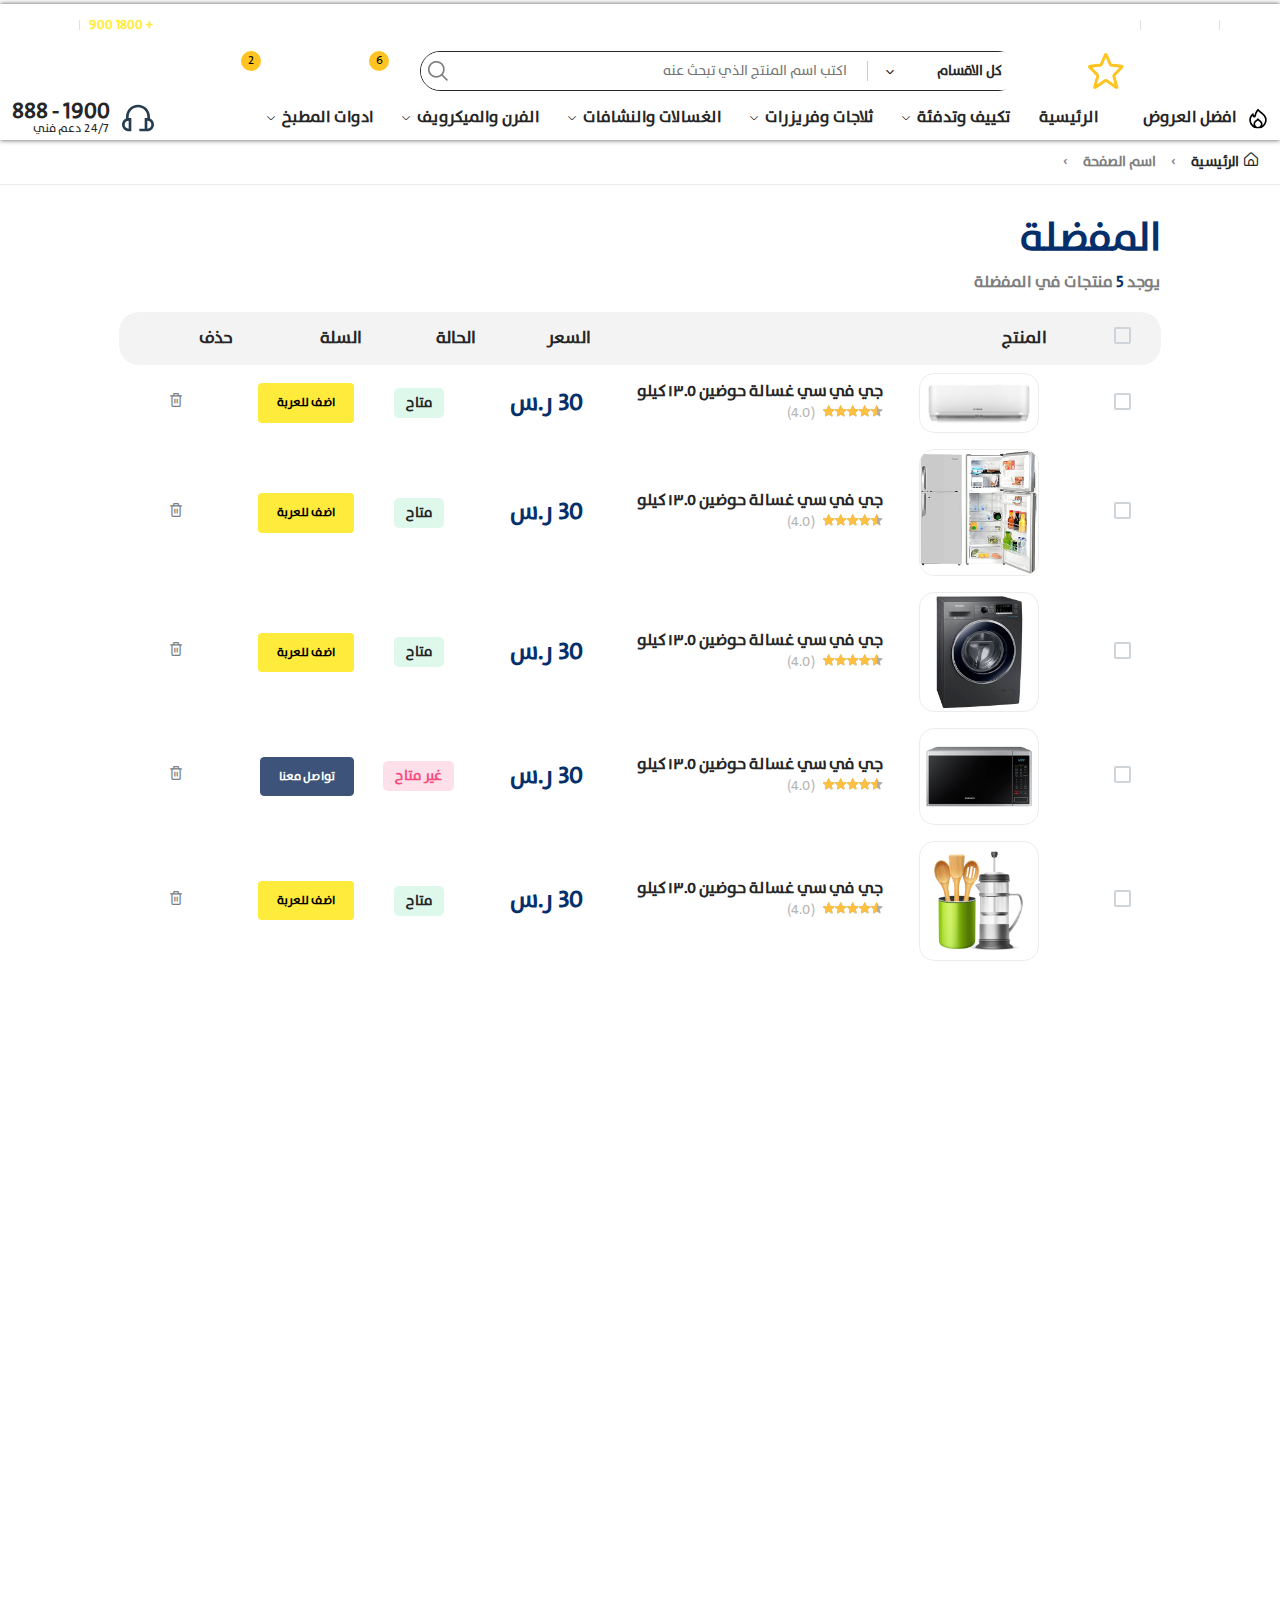
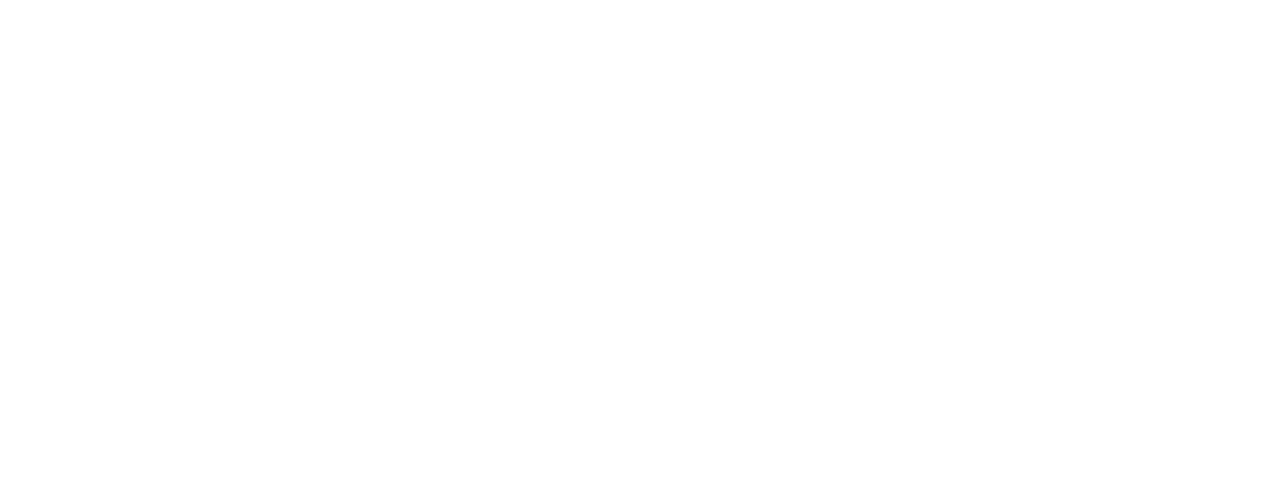
<file: wishlist.html>
<!DOCTYPE html>
<html class="no-js" lang="en">
<head>
    <meta http-equiv="Content-Type" content="text/html; charset=UTF-8" />
    <title>Codlop</title>
    <meta http-equiv="x-ua-compatible" content="ie=edge" />
    <meta name="description" content="" />
    <meta name="viewport" content="width=device-width, initial-scale=1" />
    <!-- Favicon -->
    <link rel="shortcut icon" type="image/x-icon" href="assets/imgs/theme/logo.png" />
    <!-- Template CSS -->
    <link rel="stylesheet" href="assets/css/plugins/animate.min.css" />
    <link rel="stylesheet" href="assets/css/main.css" />
</head>

<body>
    <div class="wpisset-header-bg-border"></div>
    <div class="overlay"></div>
    <header class="header-area header-style-1 header-height-2">
        <div class="header-top header-top-ptb-1 d-none d-lg-block">
            <div class="container">
                <div class="row align-items-center">
                    <div class="col-xl-3 col-lg-4">
                        <div class="header-info">
                            <ul>
                                <li><a href="about.html">من نحن</a></li>
                                <li><a href="contact.html">تواصل معنا</a></li>
                                <li><a href="my-account.html">حسابي</a></li>
                            </ul>
                        </div>
                    </div>
                    <div class="col-xl-6 col-lg-4">
                        <div class="text-center">
                            <div id="news-flash" class="d-inline-block">
                                <ul>
                                    <li>100٪ تسليم آمن دون الاتصال بالبريد السريع
                                    </li>
                                    <li>
                                        عروض قيمة - وفر أكثر مع الكوبونات</li>
                                    <li>اشتري الان ، ووفر 35٪ اليوم</li>
                                </ul>
                            </div>
                        </div>
                    </div>
                    <div class="col-xl-3 col-lg-4">
                        <div class="header-info header-info-right">
                            <ul>
                                <li>تريد مساعدة ؟ اتصل بنا : <strong class="text-brand"> + 1800 900</strong></li>
                                <li>
                                    <a class="" href="#"><i class="fi-rs-globe"></i> English</a>
                                </li>
                            </ul>
                        </div>
                    </div>
                </div>
            </div>
        </div>
        <div class="header-middle header-middle-ptb-1 d-none d-lg-block">
            <div class="container">
                <div class="header-wrap">
                    <div class="logo logo-width-1">
                        <a href="index.html"><img src="assets/imgs/theme/logo.png" alt="logo" /></a>
                    </div>
                    <div class="header-right">
                        <div class="search-style-2">
                            <form action="#">
                                <select class="select-active">
                                    <option>كل الاقسام</option>
                                    <option>تكييف وتدفئة</option>
                                    <option>ثلاجات وفريزرات</option>
                                    <option>الغسالات والنشافات</option>
                                    <option>الفرن والميكرويف</option>
                                    <option>ادوات المطبخ</option>
                                </select>
                                <input type="text" placeholder="اكتب اسم المنتج الذي تبحث عنه" />
                            </form>
                        </div>
                        <div class="header-action-right">
                            <div class="header-action-2">
                                <div class="header-action-icon-2">
                                    <a href="wishlist.html">
                                        <img class="svgInject" alt="Codlop"
                                            src="assets/imgs/theme/icons/icon-heart.svg" />
                                        <span class="pro-count blue">6</span>
                                    </a>
                                    <a href="wishlist.html"><span class="lable">المفضلة</span></a>
                                </div>
                                <div class="header-action-icon-2">
                                    <a class="mini-cart-icon" href="cart.html">
                                        <img alt="Codlop" src="assets/imgs/theme/icons/icon-cart.svg" />
                                        <span class="pro-count blue">2</span>
                                    </a>
                                    <a href="cart.html"><span class="lable">السلة</span></a>
                                    <div class="cart-dropdown-wrap cart-dropdown-hm2">
                                        <ul>
                                            <li>
                                                <div class="shopping-cart-img">
                                                    <a href="products.html"><img alt="Codlop"
                                                            src="assets/imgs/shop/1.png" /></a>
                                                </div>
                                                <div class="shopping-cart-title">
                                                    <h4><a href="products.html">Daisy Casual Bag</a></h4>
                                                    <h4><span>1 × </span>$800.00</h4>
                                                </div>
                                                <div class="shopping-cart-delete">
                                                    <a href="#"><i class="fi-rs-cross-small"></i></a>
                                                </div>
                                            </li>
                                            <li>
                                                <div class="shopping-cart-img">
                                                    <a href="products.html"><img alt="Codlop"
                                                            src="assets/imgs/shop/2.jpg" /></a>
                                                </div>
                                                <div class="shopping-cart-title">
                                                    <h4><a href="products.html">Corduroy Shirts</a></h4>
                                                    <h4><span>1 × </span>$3200.00</h4>
                                                </div>
                                                <div class="shopping-cart-delete">
                                                    <a href="#"><i class="fi-rs-cross-small"></i></a>
                                                </div>
                                            </li>
                                        </ul>
                                        <div class="shopping-cart-footer">
                                            <div class="shopping-cart-total">
                                                <h4>الاجمالي <span>$4000.00</span></h4>
                                            </div>
                                            <div class="shopping-cart-button">
                                                <a href="cart.html" class="outline">عرض السلة</a>
                                                <a href="checkout.html">اتمام الشراء</a>
                                            </div>
                                        </div>
                                    </div>
                                </div>
                                <div class="header-action-icon-2">
                                    <a href="javascript:;" data-bs-toggle="modal" data-bs-target="#login-register">
                                        <img class="svgInject" alt="Codlop" src="assets/imgs/theme/icons/icon-user.svg" />
                                        <span class="lable ml-0">تسجيل الدخول</span>
                                    </a>
                                    <!-- <div class="cart-dropdown-wrap cart-dropdown-hm2 account-dropdown">
                                        <ul>
                                            <li>
                                                <a href="page-account.html"><i class="fi fi-rs-user mr-10"></i>My
                                                    Account</a>
                                            </li>
                                            <li>
                                                <a href="page-account.html"><i
                                                        class="fi fi-rs-location-alt mr-10"></i>Order Tracking</a>
                                            </li>
                                            <li>
                                                <a href="page-account.html"><i class="fi fi-rs-label mr-10"></i>My
                                                    Voucher</a>
                                            </li>
                                            <li>
                                                <a href="shop-wishlist.html"><i class="fi fi-rs-heart mr-10"></i>My
                                                    Wishlist</a>
                                            </li>
                                            <li>
                                                <a href="page-account.html"><i
                                                        class="fi fi-rs-settings-sliders mr-10"></i>Setting</a>
                                            </li>
                                            <li>
                                                <a href="page-login.html"><i class="fi fi-rs-sign-out mr-10"></i>Sign
                                                    out</a>
                                            </li>
                                        </ul>
                                    </div> -->
                                </div>
                            </div>
                        </div>
                    </div>
                </div>
            </div>
        </div>
        <div class="header-bottom header-bottom-bg-color sticky-bar">
            <div class="container">
                <div class="header-wrap header-space-between position-relative">
                    <div class="flex-sm">
                        <div class="header-action-icon-2 d-block d-lg-none">
                            <div class="burger-icon burger-icon-white">
                                <span class="burger-icon-top"></span>
                                <span class="burger-icon-mid"></span>
                                <span class="burger-icon-bottom"></span>
                            </div>
                        </div>
                        <div class="logo logo-width-1 d-block d-lg-none">
                            <a href="index.html"><img src="assets/imgs/theme/logo.png" alt="logo" /></a>
                        </div>
                    </div>
                    <div class="header-nav d-none d-lg-flex">
                        <div class="main-menu main-menu-padding-1 main-menu-lh-2 d-none d-lg-block font-heading">
                            <nav>
                                <ul>
                                    <li class="hot-deals">
                                        <img src="assets/imgs/theme/icons/icon-hot.svg" alt="hot deals" />
                                        <a href="#">افضل العروض</a>
                                    </li>
                                    <li><a href="index.html">الرئيسية</a></li>
                                    <li class="position-custom">
                                        <a href="#">تكييف وتدفئة <i class="fi-rs-angle-down"></i></a>
                                        <ul class="mega-menu">
                                            <li class="sub-mega-menu">
                                                <h4 class="menu-title" href="#">الفئات</h4>
                                                <ul>
                                                    <li><a href="products.html">مكيف كاسيت</a></li>
                                                    <li><a href="products.html">مكيف معلق جداري</a></li>
                                                    <li><a href="products.html">مكيف نقال</a></li>
                                                    <li><a href="products.html">مكيف اسبلت</a></li>
                                                    <li><a href="products.html">مكيف دكت</a></li>
                                                    <li><a href="products.html">مكيف شباك</a></li>
                                                    <li><a href="products.html">مكيف دولابي</a></li>
                                                    <li><a href="products.html">دفاية</a></li>
                                                </ul>
                                            </li>
                                            <li class="sub-mega-menu">
                                                <h4 class="menu-title" href="#">افضل ماركات التكييفات</h4>
                                                <ul class="brands-menu">
                                                    <li><a href="products.html">
                                                            <img src="assets/imgs/theme/brands/1.png" alt="">
                                                        </a></li>
                                                    <li><a href="products.html">
                                                            <img src="assets/imgs/theme/brands/2.png" alt="">
                                                        </a></li>
                                                    <li><a href="products.html">
                                                            <img src="assets/imgs/theme/brands/3.png" alt="">
                                                        </a></li>
                                                    <li><a href="products.html">
                                                            <img src="assets/imgs/theme/brands/4.png" alt="">
                                                        </a></li>
                                                    <li><a href="products.html">
                                                            <img src="assets/imgs/theme/brands/5.png" alt="">
                                                        </a></li>
                                                    <li><a href="products.html">
                                                            <img src="assets/imgs/theme/brands/6.jpeg" alt="">
                                                        </a></li>
                                                </ul>
                                            </li>
                                            <li class="sub-mega-menu">
                                                <div class="menu-banner-wrap">
                                                    <img src="assets/imgs/theme/brands/7.png" alt="" />
                                                </div>
                                            </li>
                                        </ul>
                                    </li>
                                    <li class="position-custom">
                                        <a href="#">ثلاجات وفريزرات <i class="fi-rs-angle-down"></i></a>
                                        <ul class="mega-menu">
                                            <li class="sub-mega-menu">
                                                <h4 class="menu-title" href="#">الفئات</h4>
                                                <ul>
                                                    <li><a href="products.html">ثلاجة باب واحد</a></li>
                                                    <li><a href="products.html">ثلاجة بابين</a></li>
                                                    <li><a href="products.html">ثلاجة دولابي</a></li>
                                                    <li><a href="products.html">ثلاجة عرض</a></li>
                                                    <li><a href="products.html">ثلاجة ارضي</a></li>
                                                    <li><a href="products.html">ثلاجة عامودي</a></li>
                                                </ul>
                                            </li>
                                            <li class="sub-mega-menu">
                                                <h4 class="menu-title" href="#">افضل الماركات</h4>
                                                <ul class="brands-menu">
                                                    <li><a href="products.html">
                                                            <img src="assets/imgs/theme/brands/1.png" alt="">
                                                        </a></li>
                                                    <li><a href="products.html">
                                                            <img src="assets/imgs/theme/brands/2.png" alt="">
                                                        </a></li>
                                                    <li><a href="products.html">
                                                            <img src="assets/imgs/theme/brands/3.png" alt="">
                                                        </a></li>
                                                    <li><a href="products.html">
                                                            <img src="assets/imgs/theme/brands/4.png" alt="">
                                                        </a></li>
                                                    <li><a href="products.html">
                                                            <img src="assets/imgs/theme/brands/5.png" alt="">
                                                        </a></li>
                                                    <li><a href="products.html">
                                                            <img src="assets/imgs/theme/brands/6.jpeg" alt="">
                                                        </a></li>
                                                </ul>
                                            </li>
                                            <li class="sub-mega-menu">
                                                <div class="menu-banner-wrap">
                                                    <img src="assets/imgs/theme/brands/8.png" alt="" />
                                                </div>
                                            </li>
                                        </ul>
                                    </li>
                                    <li class="position-custom">
                                        <a href="#">الغسالات والنشافات <i class="fi-rs-angle-down"></i></a>
                                        <ul class="mega-menu">
                                            <li class="sub-mega-menu">
                                                <h4 class="menu-title" href="#">الفئات</h4>
                                                <ul>
                                                    <li><a href="products.html">غسالة اوتوماتيك امامية</a></li>
                                                    <li><a href="products.html">غسالة اوتوماتيك علوية</a></li>
                                                    <li><a href="products.html">غسالة حوضين</a></li>
                                                    <li><a href="products.html">غسالة صحون</a></li>
                                                </ul>
                                            </li>
                                            <li class="sub-mega-menu">
                                                <h4 class="menu-title" href="#">افضل الماركات</h4>
                                                <ul class="brands-menu">
                                                    <li><a href="products.html">
                                                            <img src="assets/imgs/theme/brands/1.png" alt="">
                                                        </a></li>
                                                    <li><a href="products.html">
                                                            <img src="assets/imgs/theme/brands/2.png" alt="">
                                                        </a></li>
                                                    <li><a href="products.html">
                                                            <img src="assets/imgs/theme/brands/3.png" alt="">
                                                        </a></li>
                                                    <li><a href="products.html">
                                                            <img src="assets/imgs/theme/brands/4.png" alt="">
                                                        </a></li>
                                                    <li><a href="products.html">
                                                            <img src="assets/imgs/theme/brands/5.png" alt="">
                                                        </a></li>
                                                    <li><a href="products.html">
                                                            <img src="assets/imgs/theme/brands/6.jpeg" alt="">
                                                        </a></li>
                                                </ul>
                                            </li>
                                            <li class="sub-mega-menu">
                                                <div class="menu-banner-wrap">
                                                    <img src="assets/imgs/theme/brands/9.png" alt="" />
                                                </div>
                                            </li>
                                        </ul>
                                    </li>
                                    <li class="position-custom">
                                        <a href="#">الفرن والميكرويف <i class="fi-rs-angle-down"></i></a>
                                        <ul class="mega-menu">
                                            <li class="sub-mega-menu">
                                                <h4 class="menu-title" href="#">الفئات</h4>
                                                <ul>
                                                    <li><a href="products.html">شفاط بلت ان</a></li>
                                                    <li><a href="products.html">فرن بلت ان</a></li>
                                                    <li><a href="products.html">فرن غاز</a></li>
                                                    <li><a href="products.html">فرن كهرباء</a></li>
                                                    <li><a href="products.html">ميكرويف</a></li>
                                                    <li><a href="products.html">ميكرويف بلت ان</a></li>
                                                </ul>
                                            </li>
                                            <li class="sub-mega-menu">
                                                <h4 class="menu-title" href="#">افضل الماركات</h4>
                                                <ul class="brands-menu">
                                                    <li><a href="products.html">
                                                            <img src="assets/imgs/theme/brands/1.png" alt="">
                                                        </a></li>
                                                    <li><a href="products.html">
                                                            <img src="assets/imgs/theme/brands/2.png" alt="">
                                                        </a></li>
                                                    <li><a href="products.html">
                                                            <img src="assets/imgs/theme/brands/3.png" alt="">
                                                        </a></li>
                                                    <li><a href="products.html">
                                                            <img src="assets/imgs/theme/brands/4.png" alt="">
                                                        </a></li>
                                                    <li><a href="products.html">
                                                            <img src="assets/imgs/theme/brands/5.png" alt="">
                                                        </a></li>
                                                    <li><a href="products.html">
                                                            <img src="assets/imgs/theme/brands/6.jpeg" alt="">
                                                        </a></li>
                                                </ul>
                                            </li>
                                            <li class="sub-mega-menu">
                                                <div class="menu-banner-wrap">
                                                    <img src="assets/imgs/theme/brands/10.png" alt="" />
                                                </div>
                                            </li>
                                        </ul>
                                    </li>
                                    <li class="position-custom">
                                        <a href="#">ادوات المطبخ <i class="fi-rs-angle-down"></i></a>
                                        <ul class="mega-menu">
                                            <li class="sub-mega-menu">
                                                <h4 class="menu-title" href="#">الفئات</h4>
                                                <ul>
                                                    <li><a href="products.html">ستائر</a></li>
                                                    <li><a href="products.html">شواية كهربائية</a></li>
                                                    <li><a href="products.html">غلايات الماء</a></li>
                                                    <li><a href="products.html">اجهزة الكي</a></li>
                                                    <li><a href="products.html">اجهزة تحضير الطعام والمشروبات</a></li>
                                                    <li><a href="products.html">اجهزة القلي</a></li>
                                                    <li><a href="products.html">اجهزة القهوة</a></li>
                                                </ul>
                                            </li>
                                            <li class="sub-mega-menu">
                                                <h4 class="menu-title" href="#">افضل الماركات</h4>
                                                <ul class="brands-menu">
                                                    <li><a href="products.html">
                                                            <img src="assets/imgs/theme/brands/1.png" alt="">
                                                        </a></li>
                                                    <li><a href="products.html">
                                                            <img src="assets/imgs/theme/brands/2.png" alt="">
                                                        </a></li>
                                                    <li><a href="products.html">
                                                            <img src="assets/imgs/theme/brands/3.png" alt="">
                                                        </a></li>
                                                    <li><a href="products.html">
                                                            <img src="assets/imgs/theme/brands/4.png" alt="">
                                                        </a></li>
                                                    <li><a href="products.html">
                                                            <img src="assets/imgs/theme/brands/5.png" alt="">
                                                        </a></li>
                                                    <li><a href="products.html">
                                                            <img src="assets/imgs/theme/brands/6.jpeg" alt="">
                                                        </a></li>
                                                </ul>
                                            </li>
                                            <li class="sub-mega-menu">
                                                <div class="menu-banner-wrap">
                                                    <img src="assets/imgs/theme/brands/11.png" alt="" />
                                                </div>
                                            </li>
                                        </ul>
                                    </li>
                                </ul>
                            </nav>
                        </div>
                    </div>
                    <div class="hotline d-none d-lg-flex">
                        <img src="assets/imgs/theme/icons/icon-headphone.svg" alt="hotline" />
                        <p>1900 - 888<span>24/7 دعم فني</span></p>
                    </div>
                    <div class="header-action-right d-block d-lg-none">
                        <div class="header-action-2">
                            <div class="header-action-icon-2">
                                <a href="wishlist.html">
                                    <img alt="Codlop" src="assets/imgs/theme/icons/icon-heart.svg" />
                                    <span class="pro-count white">4</span>
                                </a>
                            </div>
                            <div class="header-action-icon-2">
                                <a class="mini-cart-icon" href="cart.html">
                                    <img alt="Codlop" src="assets/imgs/theme/icons/icon-cart.svg" />
                                    <span class="pro-count white">2</span>
                                </a>
                                <div class="cart-dropdown-wrap cart-dropdown-hm2">
                                    <ul>
                                        <li>
                                            <div class="shopping-cart-img">
                                                <a href="products.html"><img alt="Codlop"
                                                        src="assets/imgs/shop/1.png" /></a>
                                            </div>
                                            <div class="shopping-cart-title">
                                                <h4><a href="products.html">Pslain Striola Shirt</a></h4>
                                                <h3><span>1 × </span>$800.00</h3>
                                            </div>
                                            <div class="shopping-cart-delete">
                                                <a href="#"><i class="fi-rs-cross-small"></i></a>
                                            </div>
                                        </li>
                                        <li>
                                            <div class="shopping-cart-img">
                                                <a href="products.html"><img alt="Codlop"
                                                        src="assets/imgs/shop/2.jpg" /></a>
                                            </div>
                                            <div class="shopping-cart-title">
                                                <h4><a href="products.html">Macbook Pro 2022</a></h4>
                                                <h3><span>1 × </span>$3500.00</h3>
                                            </div>
                                            <div class="shopping-cart-delete">
                                                <a href="#"><i class="fi-rs-cross-small"></i></a>
                                            </div>
                                        </li>
                                    </ul>
                                    <div class="shopping-cart-footer">
                                        <div class="shopping-cart-total">
                                            <h4>Total <span>$383.00</span></h4>
                                        </div>
                                        <div class="shopping-cart-button">
                                            <a href="shop-cart.html">View cart</a>
                                            <a href="shop-checkout.html">Checkout</a>
                                        </div>
                                    </div>
                                </div>
                            </div>
                        </div>
                    </div>
                </div>
            </div>
        </div>
    </header>

    <div class="mobile-header-active mobile-header-wrapper-style">
        <div class="mobile-header-wrapper-inner">
            <div class="mobile-header-content-area">
                <div class="mobile-search search-style-3 mobile-header-border">
                    <form action="#">
                        <input type="text" placeholder="ابحث عن المنتج ..." />
                        <button type="submit"><i class="fi-rs-search"></i></button>
                    </form>
                </div>
                <div class="mobile-menu-wrap mobile-header-border">
                    <!-- mobile menu start -->
                    <nav>
                        <ul class="mobile-menu font-heading">
                            <li>
                                <a href="index.html">الرئيسية</a>
                            </li>
                            <li class="menu-item-has-children">
                                <a href="products.html">التكييفات</a>
                                <ul class="dropdown">
                                    <li><a href="products.html">Shop Grid – Right Sidebar</a></li>
                                    <li><a href="products.html">Shop Grid – Left Sidebar</a></li>
                                    <li><a href="products.html">Shop List – Right Sidebar</a></li>
                                    <li><a href="products.html">Shop List – Left Sidebar</a></li>
                                </ul>
                            </li>
                            <li class="menu-item-has-children">
                                <a href="products.html">الثلاجات</a>
                                <ul class="dropdown">
                                    <li><a href="products.html">Shop Grid – Right Sidebar</a></li>
                                    <li><a href="products.html">Shop Grid – Left Sidebar</a></li>
                                    <li><a href="products.html">Shop List – Right Sidebar</a></li>
                                    <li><a href="products.html">Shop List – Left Sidebar</a></li>
                                </ul>
                            </li>
                            <li class="menu-item-has-children">
                                <a href="products.html">الغسالات</a>
                                <ul class="dropdown">
                                    <li><a href="products.html">Shop Grid – Right Sidebar</a></li>
                                    <li><a href="products.html">Shop Grid – Left Sidebar</a></li>
                                    <li><a href="products.html">Shop List – Right Sidebar</a></li>
                                    <li><a href="products.html">Shop List – Left Sidebar</a></li>
                                </ul>
                            </li>
                            <li class="menu-item-has-children">
                                <a href="products.html">الفرن والميكرويف</a>
                                <ul class="dropdown">
                                    <li><a href="products.html">Shop Grid – Right Sidebar</a></li>
                                    <li><a href="products.html">Shop Grid – Left Sidebar</a></li>
                                    <li><a href="products.html">Shop List – Right Sidebar</a></li>
                                    <li><a href="products.html">Shop List – Left Sidebar</a></li>
                                </ul>
                            </li>
                            <li class="menu-item-has-children">
                                <a href="products.html">ادوات المطبخ</a>
                                <ul class="dropdown">
                                    <li><a href="products.html">Shop Grid – Right Sidebar</a></li>
                                    <li><a href="products.html">Shop Grid – Left Sidebar</a></li>
                                    <li><a href="products.html">Shop List – Right Sidebar</a></li>
                                    <li><a href="products.html">Shop List – Left Sidebar</a></li>
                                </ul>
                            </li>
                        </ul>
                    </nav>
                    <!-- mobile menu end -->
                </div>
                <div class="mobile-header-info-wrap">
                    <div class="single-mobile-header-info">
                        <a href="page-login.html"><i class="fi-rs-user"></i>تسجيل الدخول </a>
                    </div>
                </div>
                <div class="mobile-social-icon">
                    <h6 class="mb-15">تابعنا علي</h6>
                    <a href="#"><img src="assets/imgs/theme/icons/icon-facebook-white.svg" alt="" /></a>
                    <a href="#"><img src="assets/imgs/theme/icons/icon-twitter-white.svg" alt="" /></a>
                    <a href="#"><img src="assets/imgs/theme/icons/icon-instagram-white.svg" alt="" /></a>
                    <a href="#"><img src="assets/imgs/theme/icons/icon-pinterest-white.svg" alt="" /></a>
                    <a href="#"><img src="assets/imgs/theme/icons/icon-youtube-white.svg" alt="" /></a>
                </div>
            </div>
        </div>
    </div>
    <!--End header-->
    <main class="main pages">
        <div class="page-header breadcrumb-wrap">
            <div class="container">
                <div class="breadcrumb">
                    <a href="index.html" rel="nofollow"><i class="fi-rs-home mr-5"></i>الرئيسية</a>
                    <span></span> اسم الصفحة <span></span>
                </div>
            </div>
        </div>
        <div class="container mb-30 mt-30">
            <div class="row">
                <div class="col-xl-10 col-lg-12 m-auto">
                    <div class="mb-20">
                        <h2 class="heading-2 mb-10">المفضلة</h2>
                        <h6 class="text-body">يوجد <span class="text-brand-2">5</span> منتجات في المفضلة</h6>
                    </div>
                    <div class="table-responsive shopping-summery">
                        <table class="table table-wishlist">
                            <thead>
                                <tr class="main-heading">
                                    <th class="custome-checkbox start pl-30">
                                        <input class="form-check-input" type="checkbox" name="checkbox" id="exampleCheckbox11" value="" />
                                        <label class="form-check-label" for="exampleCheckbox11"></label>
                                    </th>
                                    <th scope="col" colspan="2">المنتج</th>
                                    <th scope="col">السعر</th>
                                    <th scope="col">الحالة</th>
                                    <th scope="col">السلة</th>
                                    <th scope="col" class="end">حذف</th>
                                </tr>
                            </thead>
                            <tbody>
                                <tr class="pt-30">
                                    <td class="custome-checkbox pl-30">
                                        <input class="form-check-input" type="checkbox" name="checkbox" id="exampleCheckbox1" value="" />
                                        <label class="form-check-label" for="exampleCheckbox1"></label>
                                    </td>
                                    <td class="image product-thumbnail"><img src="assets/imgs/shop/1.png" alt="#" /></td>
                                    <td class="product-des product-name">
                                        <h6><a class="product-name mb-10" href="product-details.html">جي في سي غسالة حوضين ١٣.٥ كيلو</a></h6>
                                        <div class="product-rate-cover">
                                            <div class="product-rate d-inline-block">
                                                <div class="product-rating" style="width: 90%"></div>
                                            </div>
                                            <span class="font-small ml-5 text-muted"> (4.0)</span>
                                        </div>
                                    </td>
                                    <td class="price" data-title="السعر">
                                        <h4 class="text-brand-2">30 ر.س</h4>
                                    </td>
                                    <td class="text-center detail-info" data-title="الحالة">
                                        <span class="stock-status in-stock mb-0">متاح</span>
                                    </td>
                                    <td class="text-right" data-title="السلة">
                                        <button class="btn btn-sm">اضف للعربة</button>
                                    </td>
                                    <td class="action text-center" data-title="حذف">
                                        <a href="#" class="text-body"><i class="fi-rs-trash"></i></a>
                                    </td>
                                </tr>
                                <tr>
                                    <td class="custome-checkbox pl-30">
                                        <input class="form-check-input" type="checkbox" name="checkbox" id="exampleCheckbox2" value="" />
                                        <label class="form-check-label" for="exampleCheckbox2"></label>
                                    </td>
                                    <td class="image product-thumbnail"><img src="assets/imgs/shop/2.jpg" alt="#" /></td>
                                    <td class="product-des product-name">
                                        <h6><a class="product-name mb-10" href="product-details.html">جي في سي غسالة حوضين ١٣.٥ كيلو</a></h6>
                                        <div class="product-rate-cover">
                                            <div class="product-rate d-inline-block">
                                                <div class="product-rating" style="width: 90%"></div>
                                            </div>
                                            <span class="font-small ml-5 text-muted"> (4.0)</span>
                                        </div>
                                    </td>
                                    <td class="price" data-title="السعر">
                                        <h4 class="text-brand-2">30 ر.س</h4>
                                    </td>
                                    <td class="text-center detail-info" data-title="الحالة">
                                        <span class="stock-status in-stock mb-0">متاح</span>
                                    </td>
                                    <td class="text-right" data-title="السلة">
                                        <button class="btn btn-sm">اضف للعربة</button>
                                    </td>
                                    <td class="action text-center" data-title="حذف">
                                        <a href="#" class="text-body"><i class="fi-rs-trash"></i></a>
                                    </td>
                                </tr>
                                <tr>
                                    <td class="custome-checkbox pl-30">
                                        <input class="form-check-input" type="checkbox" name="checkbox" id="exampleCheckbox3" value="" />
                                        <label class="form-check-label" for="exampleCheckbox3"></label>
                                    </td>
                                    <td class="image product-thumbnail"><img src="assets/imgs/shop/3.png" alt="#" /></td>
                                    <td class="product-des product-name">
                                        <h6><a class="product-name mb-10" href="product-details.html">جي في سي غسالة حوضين ١٣.٥ كيلو</a></h6>
                                        <div class="product-rate-cover">
                                            <div class="product-rate d-inline-block">
                                                <div class="product-rating" style="width: 90%"></div>
                                            </div>
                                            <span class="font-small ml-5 text-muted"> (4.0)</span>
                                        </div>
                                    </td>
                                    <td class="price" data-title="السعر">
                                        <h4 class="text-brand-2">30 ر.س</h4>
                                    </td>
                                    <td class="text-center detail-info" data-title="الحالة">
                                        <span class="stock-status in-stock mb-0">متاح</span>
                                    </td>
                                    <td class="text-right" data-title="السلة">
                                        <button class="btn btn-sm">اضف للعربة</button>
                                    </td>
                                    <td class="action text-center" data-title="حذف">
                                        <a href="#" class="text-body"><i class="fi-rs-trash"></i></a>
                                    </td>
                                </tr>
                                <tr>
                                    <td class="custome-checkbox pl-30">
                                        <input class="form-check-input" type="checkbox" name="checkbox" id="exampleCheckbox4" value="" />
                                        <label class="form-check-label" for="exampleCheckbox4"></label>
                                    </td>
                                    <td class="image product-thumbnail"><img src="assets/imgs/shop/4.webp" alt="#" /></td>
                                    <td class="product-des product-name">
                                        <h6><a class="product-name mb-10" href="product-details.html">جي في سي غسالة حوضين ١٣.٥ كيلو</a></h6>
                                        <div class="product-rate-cover">
                                            <div class="product-rate d-inline-block">
                                                <div class="product-rating" style="width: 90%"></div>
                                            </div>
                                            <span class="font-small ml-5 text-muted"> (4.0)</span>
                                        </div>
                                    </td>
                                    <td class="price" data-title="السعر">
                                        <h4 class="text-brand-2">30 ر.س</h4>
                                    </td>
                                    <td class="text-center detail-info" data-title="الحالة">
                                        <span class="stock-status out-stock mb-0">غير متاح</span>
                                    </td>
                                    <td class="text-right" data-title="السلة">
                                        <button class="btn btn-sm btn-secondary">تواصل معنا</button>
                                    </td>
                                    <td class="action text-center" data-title="حذف">
                                        <a href="#" class="text-body"><i class="fi-rs-trash"></i></a>
                                    </td>
                                </tr>
                                <tr>
                                    <td class="custome-checkbox pl-30">
                                        <input class="form-check-input" type="checkbox" name="checkbox" id="exampleCheckbox5" value="" />
                                        <label class="form-check-label" for="exampleCheckbox5"></label>
                                    </td>
                                    <td class="image product-thumbnail"><img src="assets/imgs/shop/5.png" alt="#" /></td>
                                    <td class="product-des product-name">
                                        <h6><a class="product-name mb-10" href="product-details.html">جي في سي غسالة حوضين ١٣.٥ كيلو</a></h6>
                                        <div class="product-rate-cover">
                                            <div class="product-rate d-inline-block">
                                                <div class="product-rating" style="width: 90%"></div>
                                            </div>
                                            <span class="font-small ml-5 text-muted"> (4.0)</span>
                                        </div>
                                    </td>
                                    <td class="price" data-title="السعر">
                                        <h4 class="text-brand-2">30 ر.س</h4>
                                    </td>
                                    <td class="text-center detail-info" data-title="الحالة">
                                        <span class="stock-status in-stock mb-0">متاح</span>
                                    </td>
                                    <td class="text-right" data-title="السلة">
                                        <button class="btn btn-sm">اضف للعربة</button>
                                    </td>
                                    <td class="action text-center" data-title="حذف">
                                        <a href="#" class="text-body"><i class="fi-rs-trash"></i></a>
                                    </td>
                                </tr>
                            </tbody>
                        </table>
                    </div>
                </div>
            </div>
        </div>
    </main>
    <footer class="main">
        <section class="newsletter mb-15 wow animate__animated animate__fadeIn">
            <div class="container">
                <div class="row">
                    <div class="col-lg-12">
                        <div class="position-relative newsletter-inner">
                            <div class="newsletter-content">
                                <h2 class="mb-20">
                                    ابقي بالمنزل & واحصل علي كل ما <br />
                                    تريده من متجرنا
                                </h2>
                                <p class="mb-45">ابدأ تسوقك الان مع <span class="text-brand">Codlop</span></p>
                                <form class="form-subcriber d-flex">
                                    <input type="email" placeholder="بريدك الالكتروني" />
                                    <button class="btn" type="submit">اشترك</button>
                                </form>
                            </div>
                        </div>
                    </div>
                </div>
            </div>
        </section>
        <section class="featured section-padding">
            <div class="container">
                <div class="row">
                    <div class="col-lg-1-5 col-md-4 col-12 col-sm-6 mb-md-4 mb-xl-0">
                        <div class="banner-left-icon d-flex align-items-center wow animate__animated animate__fadeInUp"
                            data-wow-delay="0">
                            <div class="banner-icon">
                                <img src="assets/imgs/theme/icons/icon-1.svg" alt="" />
                            </div>
                            <div class="banner-text">
                                <h3 class="icon-box-title">افضل الاسعار</h3>
                            </div>
                        </div>
                    </div>
                    <div class="col-lg-1-5 col-md-4 col-12 col-sm-6">
                        <div class="banner-left-icon d-flex align-items-center wow animate__animated animate__fadeInUp"
                            data-wow-delay=".1s">
                            <div class="banner-icon">
                                <img src="assets/imgs/theme/icons/icon-2.svg" alt="" />
                            </div>
                            <div class="banner-text">
                                <h3 class="icon-box-title">شحن مجاني</h3>
                            </div>
                        </div>
                    </div>
                    <div class="col-lg-1-5 col-md-4 col-12 col-sm-6">
                        <div class="banner-left-icon d-flex align-items-center wow animate__animated animate__fadeInUp"
                            data-wow-delay=".2s">
                            <div class="banner-icon">
                                <img src="assets/imgs/theme/icons/icon-3.svg" alt="" />
                            </div>
                            <div class="banner-text">
                                <h3 class="icon-box-title">افضل العروض</h3>
                            </div>
                        </div>
                    </div>
                    <div class="col-lg-1-5 col-md-4 col-12 col-sm-6">
                        <div class="banner-left-icon d-flex align-items-center wow animate__animated animate__fadeInUp"
                            data-wow-delay=".3s">
                            <div class="banner-icon">
                                <img src="assets/imgs/theme/icons/icon-4.svg" alt="" />
                            </div>
                            <div class="banner-text">
                                <h3 class="icon-box-title">افضل الماركات</h3>
                            </div>
                        </div>
                    </div>
                    <div class="col-lg-1-5 col-md-4 col-12 col-sm-6">
                        <div class="banner-left-icon d-flex align-items-center wow animate__animated animate__fadeInUp"
                            data-wow-delay=".4s">
                            <div class="banner-icon">
                                <img src="assets/imgs/theme/icons/icon-5.svg" alt="" />
                            </div>
                            <div class="banner-text">
                                <h3 class="icon-box-title">استرجاع مجاني</h3>
                            </div>
                        </div>
                    </div>
                    <div class="col-lg-1-5 col-md-4 col-12 col-sm-6 d-xl-none">
                        <div class="banner-left-icon d-flex align-items-center wow animate__animated animate__fadeInUp"
                            data-wow-delay=".5s">
                            <div class="banner-icon">
                                <img src="assets/imgs/theme/icons/icon-6.svg" alt="" />
                            </div>
                            <div class="banner-text">
                                <h3 class="icon-box-title">دفع امن</h3>
                            </div>
                        </div>
                    </div>
                </div>
            </div>
        </section>
        <section class="section-padding footer-mid">
            <div class="container pt-15 pb-20">
                <div class="row">
                    <div class="footer-link-widget col wow animate__animated animate__fadeInUp" data-wow-delay="0">
                        <h4 class="widget-title">اتصل بنا</h4>
                        <ul class="contact-infor">
                            <li>
                                <div>
                                    <img src="assets/imgs/theme/icons/icon-location.svg" alt="" /><strong>العنوان:
                                    </strong> 
                                </div>
                                <span>
                                    المملكة العربية السعودية - القصيم - بريدة</span>
                            </li>
                            <li>
                                <div>
                                    <img src="assets/imgs/theme/icons/icon-contact.svg" alt="" /><strong>رقم الجوال:</strong>
                                </div>
                                <span>
                                8006120011</span></li>
                            <li>
                                <div>
                                    <img src="assets/imgs/theme/icons/icon-email-2.svg"
                                    alt="" /><strong>البريد الالكتروني:</strong>
                                </div>
                                <span><a href="#" class="__cf_email__">
                                        codlop@codlop.com
                                    </a></span>
                            </li>
                        </ul>
                    </div>
                    <div class="footer-link-widget col wow animate__animated animate__fadeInUp" data-wow-delay=".2s">
                        <h4 class="widget-title">روابط سريعة</h4>
                        <ul class="footer-list mb-sm-5 mb-md-0">
                            <li><a href="#">Sign In</a></li>
                            <li><a href="#">View Cart</a></li>
                            <li><a href="#">My Wishlist</a></li>
                            <li><a href="#">Track My Order</a></li>
                            <li><a href="#">Help Ticket</a></li>
                            <li><a href="#">Shipping Details</a></li>
                            <li><a href="#">Compare products</a></li>
                        </ul>
                    </div>
                    <div class="footer-link-widget col wow animate__animated animate__fadeInUp" data-wow-delay=".3s">
                        <h4 class="widget-title">عن متجرنا</h4>
                        <ul class="footer-list mb-sm-5 mb-md-0">
                            <li><a href="#">Become a Vendor</a></li>
                            <li><a href="#">Affiliate Program</a></li>
                            <li><a href="#">Farm Business</a></li>
                            <li><a href="#">Farm Careers</a></li>
                            <li><a href="#">Our Suppliers</a></li>
                            <li><a href="#">Accessibility</a></li>
                            <li><a href="#">Promotions</a></li>
                        </ul>
                    </div>
                    <div class="footer-link-widget widget-install-app col wow animate__animated animate__fadeInUp"
                        data-wow-delay=".5s">
                        <h4 class="widget-title">ثبت تطبيقنا</h4>
                        <p class="">من متجر جوجل بلاي او متجر ابل</p>
                        <div class="download-app">
                            <a href="#" class="hover-up mb-sm-2 mb-lg-0"><img class="active"
                                    src="assets/imgs/theme/app-store.jpg" alt="" /></a>
                            <a href="#" class="hover-up mb-sm-2"><img src="assets/imgs/theme/google-play.jpg"
                                    alt="" /></a>
                        </div>
                        <p class="mb-20">نظام دفع امن</p>
                        <img class="" src="assets/imgs/theme/payment-method.png" alt="" />
                    </div>
                </div>
        </section>
        <div class="container pb-30 wow animate__animated animate__fadeInUp" data-wow-delay="0">
            <div class="row align-items-center">
                <div class="col-12 mb-30">
                    <div class="footer-bottom"></div>
                </div>
                <div class="col-xl-4 col-lg-6 col-md-6">
                    <p class="font-sm mb-0">&copy; 2021, <strong class="text-brand">Codlop</strong> - HTML Ecommerce
                        Template <br />جميع الحقوق محفوظة</p>
                </div>
                <div class="col-xl-4 col-lg-6 text-center d-none d-xl-block">
                    <div class="hotline d-lg-inline-flex mr-30">
                        <img src="assets/imgs/theme/icons/phone-call.svg" alt="hotline" />
                        <p>1900 - 6666<span>اوقات العمل 8:00 - 22:00</span></p>
                    </div>
                    <div class="hotline d-lg-inline-flex">
                        <img src="assets/imgs/theme/icons/phone-call.svg" alt="hotline" />
                        <p>1900 - 8888<span>24/7 دعم فني</span></p>
                    </div>
                </div>
                <div class="col-xl-4 col-lg-6 col-md-6 text-end d-none d-md-block">
                    <div class="mobile-social-icon">
                        <h6>تابعنا علي</h6>
                        <a href="#"><img src="assets/imgs/theme/icons/icon-facebook-white.svg" alt="" /></a>
                        <a href="#"><img src="assets/imgs/theme/icons/icon-twitter-white.svg" alt="" /></a>
                        <a href="#"><img src="assets/imgs/theme/icons/icon-instagram-white.svg" alt="" /></a>
                        <a href="#"><img src="assets/imgs/theme/icons/icon-pinterest-white.svg" alt="" /></a>
                        <a href="#"><img src="assets/imgs/theme/icons/icon-youtube-white.svg" alt="" /></a>
                    </div>
                </div>
            </div>
        </div>
    </footer>
    <!-- Preloader Start -->
    <div id="preloader-active">
        <div class="preloader d-flex align-items-center justify-content-center">
            <div class="preloader-inner position-relative">
                <div class="text-center">
                    <img src="assets/imgs/theme/loading.gif" alt="" />
                </div>
            </div>
        </div>
    </div>
    <!-- Modal -->
    <div class=" modal fade login-modal inner-pages" id="login-register">
        <div class="modal-dialog modal-dialog-centered" role="document">
            <div class="modal-content">
                <div class="login">
                    <form class="login-form">
                        <svg version="1.1" xmlns="http://www.w3.org/2000/svg" xmlns:xlink="http://www.w3.org/1999/xlink"
                            class="body__svg" style="display: none;">
                            <defs>
                                <g id="svg-facebook">
                                    <g id="Page-1" stroke="none" stroke-width="1" fill="none" fill-rule="evenodd">
                                        <g id="Desktop-Log-In--" transform="translate(-190.000000, -198.000000)"
                                            fill="#FEFEFE">
                                            <g id="Connect-with-Facebook" transform="translate(166.000000, 186.000000)">
                                                <g id="Group">
                                                    <path
                                                        d="M31.9328743,35 L27.6347873,35 L27.6347873,23.5309121 L24.7675854,23.5309121 L24.7675854,19.5782401 L27.6347873,19.5768961 L27.6301953,17.248481 C27.6301953,14.0238238 28.5045409,12.0618241 32.3028177,12.0618241 L35.4653137,12.0618241 L35.4653137,16.0151681 L33.4888657,16.0151681 C32.0096518,16.0151681 31.9385864,16.5675073 31.9385864,17.5984881 L31.9326503,19.5768961 L35.4874341,19.5768961 L35.0684897,23.529568 L31.9357303,23.5309121 L31.9328743,35 Z"
                                                        id="Logo-Facebook"></path>
                                                </g>
                                            </g>
                                        </g>
                                    </g>
                                </g>
                                <g id="svg-googleplus">
                                    <g id="Page-1" stroke="none" stroke-width="1" fill="none" fill-rule="evenodd">
                                        <g id="Desktop-Log-In--" transform="translate(-183.000000, -256.000000)">
                                            <g id="logo_googleg_48dp" transform="translate(183.000000, 256.000000)">
                                                <g id="Group-2-Copy">
                                                    <path
                                                        d="M21.56,11.25 C21.56,10.47 21.49,9.72 21.36,9 L11,9 L11,13.255 L16.92,13.255 C16.665,14.63 15.89,15.795 14.725,16.575 L14.725,19.335 L18.28,19.335 C20.36,17.42 21.56,14.6 21.56,11.25 L21.56,11.25 Z"
                                                        id="Shape" fill="#4285F4"></path>
                                                    <path
                                                        d="M11,22 C13.97,22 16.46,21.015 18.28,19.335 L14.725,16.575 C13.74,17.235 12.48,17.625 11,17.625 C8.135,17.625 5.71,15.69 4.845,13.09 L1.17,13.09 L1.17,15.94 C2.98,19.535 6.7,22 11,22 L11,22 Z"
                                                        id="Shape" fill="#34A853"></path>
                                                    <path
                                                        d="M4.845,13.09 C4.625,12.43 4.5,11.725 4.5,11 C4.5,10.275 4.625,9.57 4.845,8.91 L4.845,6.06 L1.17,6.06 C0.425,7.545 0,9.225 0,11 C0,12.775 0.425,14.455 1.17,15.94 L4.845,13.09 L4.845,13.09 Z"
                                                        id="Shape" fill="#FBBC05"></path>
                                                    <path
                                                        d="M11,4.375 C12.615,4.375 14.065,4.93 15.205,6.02 L18.36,2.865 C16.455,1.09 13.965,0 11,0 C6.7,0 2.98,2.465 1.17,6.06 L4.845,8.91 C5.71,6.31 8.135,4.375 11,4.375 L11,4.375 Z"
                                                        id="Shape" fill="#EA4335"></path>
                                                </g>
                                            </g>
                                        </g>
                                    </g>
                                </g>
                            </defs>
                        </svg>
                        <h3 class="text-header">تسجيل الدخول</h3>
                        <div class="authentication__btn authentication__btn--facebook"><span class="svg">
                                <svg viewBox="0 0 12 23" class="authentication__btn-icon authentication__btn-icon--fb">
                                    <use xlink:href="#svg-facebook"></use>
                                </svg>
                            </span><span class="authentication__btn-txt authentication__btn-txt--fb">قم
                                بتسجيل الدخول
                                باستخدام الفيسبوك</span></div>
                        <div class="authentication__btn authentication__btn--google"><span class="svg">
                                <svg viewBox="0 0 22 22"
                                    class="authentication__btn-icon authentication__btn-icon--google">
                                    <use xlink:href="#svg-googleplus"></use>
                                </svg>
                            </span><span class="authentication__btn-txt">تسجيل الدخول مع Google</span></div>
                        <div class="divider"><span>او</span></div>
                        <div class="form-group mb-4">
                            <div class="pos-relative">
                                <input type="text" class="form-control" name="" id="">
                                <span>اسم المستخدم</span>
                            </div>

                        </div>
                        <div class="form-group">
                            <div class="pos-relative">
                                <input type="password" class="form-control" name="" id="" value="">
                                <span>كلمة المرور</span>
                            </div>
                        </div>
                        <div class="fl-wrap filter-tags clearfix add_bottom_30">
                            <div class="checkboxes float-right">
                                <div class="filter-tags-wrap">
                                    <input id="check-b" type="checkbox" name="check">
                                    <label for="check-b">تذكرني</label>
                                </div>
                            </div>
                            <div class="float-left"><a id="forgot" href="javascript:void(0);">نسيت
                                    كلمة المرور
                                    ؟</a>
                            </div>
                        </div>
                        <a href="#" class="btn_1 rounded full-width">الدخول</a>
                        <div class="text-center add_top_15">ليس لديك حساب ؟
                            <strong><a href="javascript:;" class="show-register-form">انشاء حساب</a></strong></div>
                    </form>

                    <form class="register-form">
                        <h3 class="text-header">مستخدم جديد</h3>
                        <div class="form-group mb-4">
                            <div class="pos-relative">
                                <input type="text" class="form-control" name="" id="">
                                <span>الاسم</span>
                            </div>
                        </div>
                        <div class="form-group mb-4">
                            <div class="pos-relative">
                                <input type="email" class="form-control" name="" id="" value="">
                                <span>البريد الالكتروني</span>
                            </div>
                        </div>
                        <div class="form-group">
                            <div class="pos-relative">
                                <input type="password" class="form-control" name="" id="" value="">
                                <span>ادخل الرقم السري</span>
                            </div>
                        </div>
                        <a href="#" class="btn_1 rounded full-width">اضف حسابك</a>

                        <div class="authentication__compliance-text">
                            <div class="checkboxes">
                                <div class="filter-tags-wrap">
                                    <input id="check-a" type="checkbox" name="check">
                                    <label for="check-a">
                                        اوافق علي تطبيق <a href="#" target="_blank" class="">الشروط والاحكام</a>
                                        ,
                                        <a href="#" target="_blank" class="">سياسة الخصوصية</a>

                                    </label>
                                </div>
                            </div>
                        </div>
                        <div class="text-center add_top_15"> لديك حساب بالفعل ؟
                            <strong><a href="javascript:;" class="show-login-form">سجل الدخول هنا</a></strong></div>
                    </form>
                </div>
            </div>
        </div>
    </div>
    <!-- Vendor JS-->
    <script src="assets/js/vendor/modernizr-3.6.0.min.js"></script>
    <script src="assets/js/vendor/jquery-3.6.0.min.js"></script>
    <script src="assets/js/vendor/jquery-migrate-3.3.0.min.js"></script>
    <script src="assets/js/vendor/bootstrap.bundle.min.js"></script>
    <script src="assets/js/plugins/slick.js"></script>
    <script src="assets/js/plugins/jquery.syotimer.min.js"></script>
    <script src="assets/js/plugins/waypoints.js"></script>
    <script src="assets/js/plugins/wow.js"></script>
    <script src="assets/js/plugins/perfect-scrollbar.js"></script>
    <script src="assets/js/plugins/magnific-popup.js"></script>
    <script src="assets/js/plugins/select2.min.js"></script>
    <script src="assets/js/plugins/counterup.js"></script>
    <script src="assets/js/plugins/jquery.countdown.min.js"></script>
    <script src="assets/js/plugins/images-loaded.js"></script>
    <script src="assets/js/plugins/isotope.js"></script>
    <script src="assets/js/plugins/scrollup.js"></script>
    <script src="assets/js/plugins/jquery.vticker-min.js"></script>
    <script src="assets/js/plugins/jquery.theia.sticky.js"></script>
    <script src="assets/js/plugins/jquery.elevatezoom.js"></script>
    <!-- Template  JS -->
    <script src="assets/js/main.js"></script>
    <script src="assets/js/shop.js"></script>
</html>
</file>
<file: assets/css/main.css>
@import url("https://fonts.googleapis.com/css2?family=Lato:ital,wght@0,400;0,700;1,400;1,700&family=Quicksand:wght@400;500;600;700&display=swap");
@import url("vendors/normalize.css");
@import url("vendors/bootstrap.min.css");
@import url("vendors/uicons-regular-straight.css");
@import url("plugins/magnific-popup.css");
@import url("plugins/select2.min.css");
@import url("plugins/slick.css");
@import url("plugins/perfect-scrollbar.css");

@font-face {
  font-family: 'Bahij_Plain';
  src: url(../fonts/Bahij_Plain.ttf);
}

html,
body,
div,
span,
applet,
object,
iframe,
h1,
h2,
h3,
h4,
h5,
h6,
p,
blockquote,
pre,
a,
abbr,
acronym,
address,
big,
cite,
code,
del,
dfn,
em,
img,
ins,
kbd,
q,
s,
samp,
small,
strike,
strong,
sub,
sup,
tt,
var,
b,
u,
i,
center,
dl,
dt,
dd,
ol,
ul,
li,
fieldset,
form,
label,
legend,
table,
caption,
tbody,
tfoot,
thead,
tr,
th,
td,
article,
aside,
canvas,
details,
embed,
figure,
figcaption,
footer,
header,
hgroup,
menu,
nav,
output,
ruby,
section,
summary,
time,
mark,
audio,
video {
  margin: 0px;
  padding: 0px;
  border: 0px;
  font: inherit;
}

thead {
  font-weight: 600;
}

article,
aside,
details,
figcaption,
figure,
footer,
header,
hgroup,
menu,
nav,
section {
  display: block;
}

body {
  line-height: 1;
  font-family: 'Bahij_Plain';
  font-size: 1.4rem;
  direction: rtl;
}

ol,
ul {
  list-style: none;
}

blockquote,
q {
  quotes: none;
}

blockquote::before,
blockquote::after,
q::before,
q::after {
  content: none;
}

table {
  border-collapse: collapse;
  border-spacing: 0px;
}

img {
  max-width: 100%;
}

:focus,
select:focus,
.custom-select:focus,
button:focus,
textarea:focus,
textarea.form-control:focus,
input.form-control:focus,
input[type="text"]:focus,
input[type="password"]:focus,
input[type="email"]:focus,
input[type="number"]:focus,
[type="text"].form-control:focus,
[type="password"].form-control:focus,
[type="email"].form-control:focus,
[type="tel"].form-control:focus,
[contenteditable].form-control:focus {
  box-shadow: none;
  outline: none !important;
}

a {
  color: rgb(38, 38, 38);
}

a:hover {
  color: rgb(253, 192, 64);
}

li.hr span {
  width: 100%;
  height: 1px;
  background-color: rgb(228, 228, 228);
  margin: 20px 0px;
  display: block;
}

::selection {
  background: rgb(38, 38, 38);
  color: rgb(255, 255, 255);
}

:-webkit-input-placeholder {
  font-size: 14px;
}

:-moz-placeholder {
  font-size: 14px;
}

:-moz-placeholder {
  font-size: 14px;
}

:-ms-input-placeholder {
  font-size: 14px;
}

.fix {
  overflow: hidden;
}

.hidden {
  display: none;
}

.clear {
  clear: both;
}

.section {
  float: right;
  width: 100%;
}

.f-right {
  float: left;
}

.capitalize {
  text-transform: capitalize;
}

.uppercase {
  text-transform: uppercase;
}

.bg-img {
  background-position: center center;
  background-size: cover;
}

.position-relative {
  position: relative;
}

.height-100vh {
  height: 100vh !important;
}

:focus,
select:focus,
.custom-select:focus,
button:focus,
textarea:focus,
textarea.form-control:focus,
input.form-control:focus,
input[type="text"]:focus,
input[type="password"]:focus,
input[type="email"]:focus,
input[type="number"]:focus,
[type="text"].form-control:focus,
[type="password"].form-control:focus,
[type="email"].form-control:focus,
[type="tel"].form-control:focus,
[contenteditable].form-control:focus {
  box-shadow: none;
  outline: none !important;
}

.bg-grey-9 {
  background-color: rgb(244, 245, 249);
}

.border-radius {
  border-radius: 4px;
}

.border-radius-5 {
  border-radius: 5px;
}

.border-radius-10 {
  border-radius: 10px;
}

.border-radius-15 {
  border-radius: 15px;
}

.border-radius-20 {
  border-radius: 20px;
}

.img-hover-scale img {
  transition: transform 0.5s ease 0s, -webkit-transform 0.5s ease 0s;
}

.img-hover-scale:hover img {
  transform: scale(1.05);
  transition: transform 0.5s ease 0s, -webkit-transform 0.5s ease 0s;
}

.hover-up {
  transition: all 0.25s cubic-bezier(0.02, 0.01, 0.47, 1) 0s;
}

.hover-up:hover {
  transform: translateY(-5px);
  transition: all 0.25s cubic-bezier(0.02, 0.01, 0.47, 1) 0s;
}

.text-brand {
  color: rgb(255 235 59) !important;
}

.text-brand-2 {
  color: rgb(5 48 107) !important;
}

.text-primary {
  color: rgb(90, 151, 250) !important;
}

.text-warning {
  color: rgb(255, 153, 0) !important;
}

.text-danger {
  color: rgb(253, 110, 110) !important;
}

.text-success {
  color: rgb(129, 177, 61) !important;
}

.text-info {
  color: rgb(44, 193, 216) !important;
}

.text-grey-4 {
  color: rgb(173, 173, 173) !important;
}

.text-muted {
  color: rgb(182, 182, 182) !important;
}

.text-7 {
  color: rgb(215, 127, 122) !important;
}

.text-8 {
  color: rgb(99, 162, 193) !important;
}

.text-white {
  color: rgb(255, 255, 255) !important;
}

.text-grey-5,
.text-grey-5 a,
.text-hover-grey-5:hover {
  color: rgb(162, 162, 162) !important;
}

.bg-brand {
  background-color: rgb(38, 38, 38) !important;
}

.bg-primary {
  background-color: rgb(90, 151, 250) !important;
}

.bg-warning {
  background-color: rgb(255, 153, 0) !important;
}

.bg-danger {
  background-color: rgb(253, 110, 110) !important;
}

.bg-success {
  background-color: rgb(129, 177, 61) !important;
}

.bg-info {
  background-color: rgb(44, 193, 216) !important;
}

.bg-grey-4 {
  background-color: rgb(173, 173, 173) !important;
}

.bg-1 {
  background-color: rgb(253, 221, 228) !important;
}

.bg-2 {
  background-color: rgb(205, 235, 188) !important;
}

.bg-3 {
  background-color: rgb(209, 232, 242) !important;
}

.bg-4 {
  background-color: rgb(205, 212, 248) !important;
}

.bg-5 {
  background-color: rgb(246, 219, 246) !important;
}

.bg-6 {
  background-color: rgb(255, 242, 229) !important;
}

.bg-7 {
  background-color: rgb(215, 127, 122) !important;
}

.bg-8 {
  background-color: rgb(99, 162, 193) !important;
}

.bg-9 {
  background-color: rgb(242, 252, 228) !important;
}

.bg-10 {
  background-color: rgb(255, 252, 235) !important;
}

.bg-11 {
  background-color: rgb(236, 255, 236) !important;
}

.bg-12 {
  background-color: rgb(254, 239, 234) !important;
}

.bg-13 {
  background-color: rgb(255, 243, 235) !important;
}

.bg-14 {
  background-color: rgb(255, 243, 255) !important;
}

.bg-15 {
  background-color: rgb(242, 252, 228) !important;
}

.bg-grey-9 {
  background-color: rgb(244, 245, 249) !important;
}

.font-xs {
  font-size: 13px;
}

.div-center {
  position: absolute;
  right: 50%;
  transform: translateX(-50%);
}

.bg-grey-1 {
  background: rgb(250, 251, 252);
}

.box-shadow-none {
  box-shadow: none !important;
}

.flex-horizontal-center {
  display: flex;
  -webkit-box-align: center;
  align-items: center;
}

.w-36px {
  max-width: 36px;
}

.border {
  border: 1px solid rgb(236, 236, 236) !important;
}

.box-shadow-outer-6 {
  box-shadow: rgba(0, 0, 0, 0.03) 20px 20px 54px;
}

.box-shadow-outer-6:hover {
  box-shadow: rgba(0, 0, 0, 0.05) 20px 20px 54px;
}

.box-shadow-outer-7 {
  box-shadow: rgba(78, 42, 222, 0.03) 0px 0px 11px 0px, rgba(78, 42, 222, 0.08) 0px 8px 16px 0px;
}

.box-shadow-outer-7:hover {
  box-shadow: rgba(78, 42, 222, 0.03) 0px 0px 14px 0px, rgba(78, 42, 222, 0.09) 0px 8px 18px 0px;
}

.box-shadow-outer-3,
.box-hover-shadow-outer-3:hover {
  box-shadow: rgba(118, 126, 173, 0.09) 0px 5px 16px 0px;
}

.border-1 {
  border-width: 1px !important;
}

.border-2 {
  border-width: 2px !important;
}

.border-3 {
  border-width: 3px !important;
}

.border-dotted {
  border-style: dotted !important;
}

.border-solid {
  border-style: solid !important;
}

.border-double {
  border-style: double !important;
}

.border-dashed {
  border-style: dashed !important;
}

.border-brand {
  border-color: rgb(38, 38, 38) !important;
}

.border-muted {
  border-color: rgb(247, 248, 249);
}

.section-border {
  border-top: 1px solid rgb(230, 233, 236);
  border-bottom: 1px solid rgb(230, 233, 236);
}

.border-color-1 {
  border-color: rgb(224, 222, 222);
}

a,
button,
img,
input,
span,
h4 {
  transition: all 0.3s ease 0s;
}

@-webkit-keyframes slideleft {
  10% {
    opacity: 0;
    transform: scale(0);
    left: 0px;
  }

  50% {
    opacity: 1;
    transform: scale(1);
  }

  90% {
    opacity: 0;
    transform: scale(0);
    left: 100%;
  }
}

@keyframes slideleft {
  10% {
    opacity: 0;
    transform: scale(0);
    left: 0px;
  }

  50% {
    opacity: 1;
    transform: scale(1);
  }

  90% {
    opacity: 0;
    transform: scale(0);
    left: 100%;
  }
}

[data-loader="spinner"] {
  width: 35px;
  height: 35px;
  display: inline-block;
  animation: 1.2s ease-in-out 0s infinite normal none running spinner;
  background: url("../imgs/favicon.svg");
  box-shadow: rgb(255, 255, 255) 0px 0px 10px;
}

@-webkit-keyframes spinner {
  0% {
    transform: perspective(120px) rotateX(0deg) rotateY(0deg);
  }

  50% {
    transform: perspective(120px) rotateX(-180deg) rotateY(0deg);
  }

  100% {
    transform: perspective(120px) rotateX(-180deg) rotateY(-180deg);
  }
}

@keyframes spinner {
  0% {
    transform: perspective(120px) rotateX(0deg) rotateY(0deg);
  }

  50% {
    transform: perspective(120px) rotateX(-180deg) rotateY(0deg);
  }

  100% {
    transform: perspective(120px) rotateX(-180deg) rotateY(-180deg);
  }
}

@-webkit-keyframes shadow-pulse {
  0% {
    box-shadow: rgba(239, 63, 72, 0.8) 0px 0px 0px 0px;
  }

  100% {
    box-shadow: rgba(0, 0, 0, 0) 0px 0px 0px 5px;
  }
}

@keyframes shadow-pulse {
  0% {
    box-shadow: rgba(239, 63, 72, 0.8) 0px 0px 0px 0px;
  }

  100% {
    box-shadow: rgba(0, 0, 0, 0) 0px 0px 0px 5px;
  }
}

@-webkit-keyframes shadow-pulse-big {
  0% {
    box-shadow: rgba(239, 63, 72, 0.1) 0px 0px 0px 0px;
  }

  100% {
    box-shadow: rgba(0, 0, 0, 0) 0px 0px 0px 20px;
  }
}

@keyframes shadow-pulse-big {
  0% {
    box-shadow: rgba(239, 63, 72, 0.1) 0px 0px 0px 0px;
  }

  100% {
    box-shadow: rgba(0, 0, 0, 0) 0px 0px 0px 20px;
  }
}

@-webkit-keyframes jump {
  0% {
    transform: translate3d(0px, 20%, 0px);
  }

  100% {
    transform: translate3d(0px, 0px, 0px);
  }
}

@keyframes jump {
  0% {
    transform: translate3d(0px, 20%, 0px);
  }

  100% {
    transform: translate3d(0px, 0px, 0px);
  }
}

.jump {
  transform-origin: 0px center;
  animation: 0.5s linear 0s infinite alternate none running jump;
}

body {
  color: rgb(126, 126, 126);
  font-size: 14px;
  line-height: 24px;
  font-style: normal;
  font-weight: 400;
  overflow-x: hidden !important;
}

h1,
h2,
h3,
h4,
h5,
h6,
.font-heading,
.display-1,
.display-2,
.heading-sm-1 {
  
  color: rgb(5, 47, 106);
  font-weight: 700;
  line-height: 1.2;
}

h1 {
  font-size: 48px;
}

h2 {
  font-size: 40px;
}

h3 {
  font-size: 32px;
}

h4 {
  font-size: 24px;
}

h5 {
  font-size: 20px;
}

h6 {
  font-size: 16px;
}

.display-1 {
  font-size: 96px;
  line-height: 1;
}

.display-2 {
  font-size: 65px;
  line-height: 1;
}

.heading-sm-1 {
  font-size: 14px;
}

p {
  font-size: 1rem;
  font-weight: 400;
  line-height: 24px;
  margin-bottom: 5px;
  color: rgb(126, 126, 126);
}

.text-heading {
  color: rgb(38, 38, 38);
}

p:last-child {
  margin-bottom: 0px;
}

.font-weight-bold {
  font-weight: 700;
}

a,
button {
  text-decoration: none;
  cursor: pointer;
}

b {
  font-weight: 500;
}

strong,
.fw-600 {
  font-weight: 600;
}

.fw-900 {
  font-weight: 900;
}

.fw-300 {
  font-weight: 300;
}

.section-title {
  display: flex;
  -webkit-box-align: center;
  align-items: center;
  margin-bottom: 30px;
  position: relative;
  justify-content: space-between;
}

.section-title .title {
  display: flex;
  -webkit-box-orient: horizontal;
  -webkit-box-direction: normal;
  flex-flow: row;
  -webkit-box-align: end;
  align-items: flex-end;
}

.section-title h3 {
  font-weight: 700;
  font-size: 26px;
  margin-left: 30px;
}

.section-title a.show-all {
  font-size: 16px;
  color: rgb(126, 126, 126);
}

.section-title a.show-all:hover {
  color: rgb(38, 38, 38);
}

.section-title a.show-all i {
  font-size: 12px;
  margin-right: 5px;
}

.section-title.style-1 {
  position: relative;
  border-bottom: 1px solid rgb(236, 236, 236);
  padding-bottom: 20px;
  font-size: 24px;
}

.section-title.style-1::after {
  content: "";
  width: 80px;
  height: 2px;
  position: absolute;
  bottom: -1px;
  right: 0px;
  background-color: rgb(5 49 110 / 56%);
}

.section-title span {
  color: rgb(38, 38, 38);
}

h5.widget-title {
  font-size: 18px;
  font-weight: 600;
}

.title.style-3 {
  background-image: url("../imgs/theme/wave.png");
  background-position: center bottom;
  background-repeat: no-repeat;
  padding-bottom: 25px;
}

.text-body {
  color: rgb(126, 126, 126) !important;
}

.font-xxs {
  font-size: 12px;
}

.font-xs {
  font-size: 13px;
}

.font-sm {
  font-size: 14px;
}

.font-md {
  font-size: 16px;
}

.font-lg {
  font-size: 17px;
}

.font-xl {
  font-size: 19px;
}

.font-xxl {
  font-size: 58px;
}

.text-hot {
  color: rgb(247, 75, 129);
}

.text-new {
  color: rgb(85, 187, 144);
}

.text-sale {
  color: rgb(103, 188, 238);
}

.text-best {
  color: rgb(245, 151, 88);
}

.text-style-1 {
  position: relative;
}

.text-style-1::after {
  content: "";
  background-color: rgb(255, 218, 191);
  height: 20%;
  width: 110%;
  display: block;
  position: absolute;
  bottom: 20%;
  right: -5%;
  z-index: -1;
  opacity: 0.8;
  transition: transform 0.5s ease 0s, -webkit-transform 0.5s ease 0s;
}

.text-style-1:hover::after {
  height: 30%;
  transition: transform 0.5s ease 0s, -webkit-transform 0.5s ease 0s;
}

.fw-700 {
  font-weight: 700;
}

.btn-default {
  color: rgb(255, 255, 255);
  background-color: rgb(38, 38, 38);
  border-radius: 50px;
  padding: 13px 28px;
  
}

.btn-default i {
  font-weight: 400;
  font-size: 12px;
  margin-right: 10px;
  transition-duration: 0.2s;
}

.btn-default:hover i {
  margin-right: 15px;
  transition-duration: 0.2s;
}

.btn-lg {
  padding: 13px 28px;
  font-size: 16px;
}

.btn-sm {
  font-size: 12px;
  padding: 8px 18px !important;
}

.btn-md {
  font-size: 12px;
  padding: 10px 24px !important;
}

.btn-outline {
  background-color: transparent !important;
  border: 1px solid !important;
}

.btn-check:focus+.btn,
.btn:focus {
  outline: 0px;
  box-shadow: none !important;
}

.btn {
  
}

.btn:hover {}

.btn-shadow-brand {
  box-shadow: rgba(88, 151, 251, 0.16) 0px 2px 6px 0px;
  border: 1px solid rgb(247, 248, 249);
}

.btn-shadow-brand:hover {
  border: 1px solid rgb(38, 38, 38);
}

.btn-brand {
  background-color: rgb(38, 38, 38);
  border-color: rgb(38, 38, 38);
}

.btn-heading,
button.btn-heading[type="submit"] {
  background-color: rgb(38, 38, 38);
  font-weight: 700;
  border: 0px;
}

button.submit,
button[type="submit"] {
  font-size: 16px;
  font-weight: 500;
  padding: 15px 40px;
  color: rgb(0, 0, 0);
  background-color: rgb(255 235 59);
  border: 1px solid rgb(255 235 59);
  border-radius: 10px;
}

button.submit:hover,
button[type="submit"]:hover {
  background-color: rgba(255, 215, 103, 0.75) !important;
}

.btn-brand:hover {
  background-color: rgb(41, 165, 108) !important;
}

.btn-login {}

.btn-login .btn {
  min-width: unset;
}

.btn-login li {
  margin: 0px 5px;
  display: inline-block;
}

.btn-login li a {
  border-radius: 5px;
  padding: 15px 25px;
  color: rgb(255, 255, 255);
  display: block;
  line-height: 1;
  text-transform: none;
  letter-spacing: 0px;
  font-size: 14px;
}

.btn,
.button {
  display: inline-block;
  font-size: 15px;
  font-weight: 700;
  padding: 10px 30px;
  border-radius: 4px;
  color: rgb(0, 0, 0);
  border: 1px solid transparent;
  background-color: rgb(255 235 59);
  cursor: pointer;
  transition: all 300ms linear 0s;
  letter-spacing: 0.5px;
}

.btn:hover,
.button:hover {
  background-color: rgba(255, 215, 103, 0.6);
}

.btn.btn-sm,
.button.btn-sm {
  padding: 8px 18px;
  font-size: 12px;
  text-transform: none;
  line-height: 1.8;
}

.btn.btn-xs,
.button.btn-xs {
  padding: 7px 8px 7px 12px;
  font-size: 12px;
  text-transform: none;
  display: inline-flex;
  flex-wrap: wrap;
  line-height: 1.3;
}

.btn.btn-xs i,
.button.btn-xs i {
  line-height: 0;
  font-size: 14px !important;
}

.btn.btn-rounded,
.button.btn-rounded {
  border-radius: 50px;
}

.btn.btn-secondary,
.button.btn-secondary {
  background-color: rgb(62, 83, 121);
  border-color: rgb(62, 83, 121);
  color: #fff;
}

.btn.btn-facebook,
.button.btn-facebook {
  background: rgb(59, 89, 152);
  border-color: rgb(59, 89, 152);
}

.btn.btn-google,
.button.btn-google {
  background: rgb(216, 80, 64);
  border-color: rgb(216, 80, 64);
}

.btn.btn-brush,
.button.btn-brush {
  background-color: transparent;
  color: rgb(38, 38, 38);
  border: 0px;
  padding: 14px 80px 14px 65px;
  background-repeat: no-repeat;
  
}

.btn.btn-brush i,
.button.btn-brush i {
  margin: 3px 0px 0px 5px;
}

.btn.btn-brush.btn-brush-1,
.button.btn-brush.btn-brush-1 {
  background-image: url("../imgs/theme/btn-brush-bg-1.png");
}

.btn.btn-brush.btn-brush-2,
.button.btn-brush.btn-brush-2 {
  background-image: url("../imgs/theme/btn-brush-bg-2.png");
}

.btn.btn-brush.btn-brush-3,
.button.btn-brush.btn-brush-3 {
  background-image: url("../imgs/theme/btn-brush-bg-3.png");
}

.comments-area .btn-reply {
  align-content: center;
  -webkit-box-align: center;
  align-items: center;
  display: flex !important;
}

.comments-area .btn-reply i {
  margin-right: 5px;
  font-size: 12px;
}

.tags .btn,
.tags .button {
  border-radius: 4px;
  float: right;
}

input::-webkit-input-placeholder,
textarea::-webkit-input-placeholder {
  opacity: 1;
}

input {
  border: 1px solid rgb(236, 236, 236);
  border-radius: 10px;
  height: 64px;
  box-shadow: none;
  padding-right: 20px;
  font-size: 16px;
  width: 100%;
}

input:focus {
  background: transparent;
  border: 1px solid rgb(188, 227, 201);
}

input.square {
  border-radius: 0px;
}

input.coupon {
  height: 47px;
}

select {
  width: 100%;
  background: transparent;
  border: 0px solid rgb(236, 236, 236);
  box-shadow: none;
  font-size: 16px;
  color: rgb(126, 126, 126);
}

option {
  background: rgb(255, 255, 255);
  border: 0px solid rgb(98, 98, 98);
  padding-right: 10px;
  font-size: 16px;
}

textarea {
  border: 1px solid rgb(236, 236, 236);
  border-radius: 10px;
  height: 50px;
  box-shadow: none;
  padding: 10px 10px 10px 20px;
  font-size: 16px;
  width: 100%;
  min-height: 200px;
}

textarea:focus {
  background: transparent;
  border: 1px solid rgb(188, 227, 201);
}

.select2-container--default .select2-selection--single {
  background-color: rgb(255, 255, 255);
  border-width: 0px 0px 3px;
  border-bottom-style: solid;
  border-bottom-color: rgb(65, 70, 72);
  border-radius: 0px;
  border-right-style: initial;
  border-right-color: initial;
  height: 50px;
  padding-right: 0px;
  border-top-style: initial;
  border-top-color: initial;
  border-left-style: initial;
  border-left-color: initial;
  font-weight: bold;
}

.select2-container--default .select2-selection--single .select2-selection__rendered {
  line-height: 50px;
  font-size: 14px;
  padding: 0px;
  
}

.select2-container--default .select2-selection--single .select2-selection__arrow {
  height: 26px;
  position: absolute;
  top: 12px;
  left: 15px;
  width: 20px;
}

.custom_select {
  position: relative;
  width: 100%;
}

.custom_select .select2-container {
  max-width: 155px;
}

.custom_select .nice-select {
  width: 100%;
  margin-bottom: 1rem;
}

.custom_select .select2-container--default .select2-selection--single {
  border: 1px solid rgb(236, 236, 236);
  border-radius: 4px;
  height: 50px;
  line-height: 50px;
  padding-right: 20px;
  font-size: 14px;
}

.custom_select .select2-container--default .select2-selection--single .select2-selection__rendered {
  line-height: 50px;
  font-size: 14px;
  padding-right: 0px;
}

.custom_select .select2-container--default .select2-selection--single .select2-selection__arrow {
  top: 9px;
  left: 14px;
}

.select2-dropdown {
  border: 1px solid rgb(236, 236, 236);
  border-radius: 0px 0px 4px 4px;
  padding: 15px;
  min-width: 220px;
}

.select2-dropdown .select2-search--dropdown {
  padding: 0px;
}

.select2-dropdown .select2-search--dropdown .select2-search__field {
  margin-bottom: 15px;
  border-radius: 5px;
  height: 40px;
  padding-right: 20px;
}

.select2-container--open .select2-dropdown--below {
  border-top: none;
  border-top-left-radius: 5px;
  border-top-right-radius: 5px;
  right: 0;
  left: auto;
}

.select2-results__options::-webkit-scrollbar {
  width: 16px;
  background-clip: padding-box;
}

.select2-results__options::-webkit-scrollbar-track {
  background-color: rgb(244, 244, 244);
  height: 8px;
  background-clip: padding-box;
  border-left: 10px solid rgba(0, 0, 0, 0);
  border-top: 10px solid rgba(0, 0, 0, 0);
  border-bottom: 10px solid rgba(0, 0, 0, 0);
}

.select2-results__options::-webkit-scrollbar-thumb {
  background-clip: padding-box;
  background-color: rgb(209, 209, 209);
  border-left: 10px solid rgba(0, 0, 0, 0);
  border-top: 10px solid rgba(0, 0, 0, 0);
  border-bottom: 10px solid rgba(0, 0, 0, 0);
}

.select2-results__options::-webkit-scrollbar-button {
  display: none;
}

.select2-container--default .select2-results>.select2-results__options {
  max-height: 200px;
  overflow-y: auto;
  text-align: right;
}

.select2-container--default .select2-results__option[aria-selected="true"] {
  background-color: rgb(236, 236, 236);
  color: unset;
}

.select2-container {
  max-width: 135px;
}

.contact-from-area .contact-form-style button {
  font-size: 17px;
  font-weight: bold;
  padding: 15px 30px;
  color: rgb(5 46 104);
  border: none;
  background-color: rgb(255 215 103);
  
  border-radius: 50px;
}

.contact-from-area .contact-form-style button:hover {
  background-color: rgb(242 216 144) !important;
}

.form-group {
  margin-bottom: 1rem;
}

.form-group input {
  background: rgb(255, 255, 255);
  border: 1px solid rgb(236, 236, 236);
  height: 64px;
  box-shadow: none;
  padding-right: 20px;
  font-size: 16px;
  width: 100%;
}

.form-group input:focus {
  background: transparent;
  border-color: rgb(188, 227, 201);
}

label {
  margin-bottom: 5px;
}

.security-code {
  display: inline-block;
  border-radius: 10px;
  height: 64px;
  line-height: 64px;
  padding: 0px 40px;
  font-size: 24px;
  font-weight: bold;
  background: rgb(188, 227, 201);
}

.security-code b {
  font-size: 24px;
  font-weight: bold;
}

.custome-radio .form-check-label,
.custome-checkbox .form-check-label {
  position: relative;
  cursor: pointer;
}

.custome-checkbox .form-check-label {
  position: relative;
  cursor: pointer;
  color: rgb(104, 113, 136);
  padding: 0px;
  vertical-align: middle;
}

.custome-checkbox .form-check-label::before {
  content: "";
  border: 2px solid rgb(206, 212, 218);
  height: 17px;
  width: 17px;
  margin-left: 8px;
  display: inline-block;
  vertical-align: middle;
  border-radius: 2px;
}

.custome-checkbox .form-check-label span {
  vertical-align: middle;
}

.custome-checkbox input[type="checkbox"]:checked+.form-check-label::after {
  opacity: 1;
}

.custome-checkbox input[type="checkbox"]+.form-check-label::after {
  content: "";
  width: 11px;
  position: absolute;
  top: 50%;
  right: 3px;
  opacity: 0;
  height: 6px;
  border-right: 2px solid rgb(255, 255, 255);
  border-bottom: 2px solid rgb(255, 255, 255);
  transform: translateY(-65%) rotate(-45deg);
}

.custome-radio .form-check-input,
.custome-checkbox .form-check-input {
  display: none;
}

.login_footer {
  margin-bottom: 20px;
  margin-top: 5px;
  display: flex;
  -webkit-box-align: center;
  align-items: center;
  -webkit-box-pack: justify;
  justify-content: space-between;
  width: 100%;
}

.custome-checkbox input[type="checkbox"]:checked+.form-check-label::before {
  background-color: rgb(38, 38, 38);
  border-color: rgb(38, 38, 38);
}

.custome-checkbox input[type="checkbox"]:checked+.form-check-label::after {
  opacity: 1;
}

.divider-text-center {
  text-align: center;
  position: relative;
}

.divider-text-center::before {
  content: "";
  position: absolute;
  right: 0px;
  top: 50%;
  left: 0px;
  border-top: 1px solid rgb(221, 221, 221);
  transform: translateY(-50%);
}

.divider-text-center span {
  background-color: rgb(255, 255, 255);
  padding: 0px 15px;
  position: relative;
  text-transform: uppercase;
}

.comments-area {
  background: transparent;
  border-top: 1px solid rgb(236, 236, 236);
  padding: 45px 0px;
  margin-top: 50px;
}

.comments-area h5 {
  font-size: 16px;
  margin-bottom: 0px;
}

.comments-area .comment-list {
  padding-bottom: 48px;
}

.comments-area .comment-list:last-child {
  padding-bottom: 0px;
}

.comments-area .comment-list.left-padding {
  padding-right: 25px;
}

.comments-area .comment-list .single-comment {
  margin: 0px 0px 15px;
  border: 1px solid rgb(242, 242, 242);
  border-radius: 15px;
  padding: 20px;
  transition: all 0.2s ease 0s;
}

.comments-area .comment-list .single-comment:not(:last-child) {
  border-bottom: 1px solid rgb(236, 236, 236);
}

.comments-area .comment-list .single-comment img {
  min-width: 80px;
  max-width: 80px;
}

.comments-area .comment-list .single-comment .reply {
  opacity: 0;
  transition: all 0.2s ease 0s;
}

.comments-area .comment-list .single-comment:hover {
  transform: translateY(-5px);
  transition: all 0.2s ease 0s;
}

.comments-area .comment-list .single-comment:hover .reply {
  opacity: 1;
  transition: all 0.2s ease 0s;
}

.comments-area p {
  font-size: 16px !important;
}

.comments-area .thumb {
  margin-left: 20px;
}

.comments-area .thumb img {
  width: 70px;
  border-radius: 50%;
}

.comments-area .date {
  font-size: 14px;
  color: rgb(153, 153, 153);
  margin-bottom: 0px;
  margin-right: 20px;
}

.comments-area .comment {
  margin-bottom: 10px;
  color: rgb(119, 119, 119);
  font-size: 15px;
}

.comments-area .btn-reply {
  background-color: transparent;
  color: rgb(136, 136, 136);
  padding: 5px 18px;
  font-size: 14px;
  display: block;
  font-weight: 400;
}

.comments-area.style-2 {
  border: 0px;
  margin-top: 0px;
  padding: 25px 0px;
}

.comments-area h4 {
  margin-bottom: 35px;
  color: rgb(42, 42, 42);
  font-size: 18px;
}

.comment-form .email {
  padding-left: 0px;
}

.form-control {
  border: 1px solid rgb(240, 233, 255);
  border-radius: 10px;
  height: 48px;
  padding-right: 18px;
  font-size: 16px;
  background: transparent;
}

.comment-form {
  margin-bottom: 20px;
}

.comment-form .form-group {
  margin-bottom: 20px;
}

.comment-form textarea {
  min-height: 200px;
  padding-top: 15px;
}

.comment-form textarea:focus {
  background: transparent;
  box-shadow: none;
  border-color: rgb(188, 227, 201);
  outline: none !important;
}

.form-control:focus {
  outline: 0px;
  box-shadow: none;
}

.form-control::-webkit-input-placeholder {
  font-weight: 300;
  color: rgb(119, 119, 119);
}

.form-control::placeholder {
  font-weight: 300;
  color: rgb(119, 119, 119);
}

.nice-select .list {
  width: 100%;
}

.button-contactForm {
  background: rgb(38, 38, 38);
  color: rgb(255, 255, 255);
  border-color: rgb(38, 38, 38);
  padding: 12px 25px;
}

.search-form form {
  position: relative;
}

.search-form form input {
  transition: all 0.25s cubic-bezier(0.645, 0.045, 0.355, 1) 0s;
}

.search-form form button {
  position: absolute;
  top: 50%;
  transform: translateY(-50%);
  left: 0px;
  border: none;
  font-size: 20px;
  height: 100%;
  padding: 0px 24px;
  background-color: transparent;
  color: rgb(36, 36, 36);
}

.search-form form button:hover {
  color: rgb(255, 255, 255);
}

.single-animation-wrap.slick-active .slider-animated-1 h1 {
  animation-delay: 1.4s;
  animation-name: fadeInUp;
}

.single-animation-wrap.slick-active .slider-animated-1 h2 {
  animation-delay: 1.2s;
  animation-name: fadeInUp;
}

.single-animation-wrap.slick-active .slider-animated-1 h3 {
  animation-delay: 1s;
  animation-name: fadeInUp;
}

.single-animation-wrap.slick-active .slider-animated-1 h4 {
  animation-delay: 1s;
  animation-name: fadeInUp;
}

.single-animation-wrap.slick-active .slider-animated-1 span {
  animation-delay: 0.5s;
  animation-name: fadeInUp;
}

.single-animation-wrap.slick-active .slider-animated-1 p {
  animation-delay: 1.7s;
  animation-name: fadeInUp;
}

.single-animation-wrap.slick-active .slider-animated-1 a.btn {
  animation-delay: 2s;
  animation-name: fadeInUp;
}

.single-animation-wrap.slick-active .slider-animated-1.slider-product-price {
  animation-delay: 1.2s;
  animation-name: flipInY;
}

.single-animation-wrap.slick-active .slider-animated-1 .single-slider-img img {
  animation-delay: 1.5s;
  animation-name: fadeInUp;
}

.single-animation-wrap.slick-active .slider-animated-1 .slider-product-offer-wrap,
.single-animation-wrap.slick-active .slider-animated-1 .slider-product-offer-wrap-2 {
  animation-delay: 1s;
  animation-name: fadeInUp;
}

.hero-slider-1 {
  position: relative;
}

.hero-slider-1 .single-hero-slider {
  /* height: calc(100vh - 135px); */
  background-size: cover;
  background-position: center;
  background-repeat: no-repeat;
  background-color: rgb(255, 255, 255);
}

.hero-slider-1 .single-hero-slider.rectangle {
  border-radius: 0px;
}

.hero-slider-1 .single-hero-slider.rectangle .slider-content {
  position: absolute;
  top: 50%;
  right: 6%;
  text-align: right;
}

.hero-slider-1 .single-hero-slider.rectangle .slider-content form {}

.hero-slider-1 img {
  height: calc(100vh - 135px);
}

.hero-slider-1 .slider-content {
  position: absolute;
  top: 50%;
  right: 6%;
  transform: translateY(-50%);
}

.hero-slider-1 .slider-content p {
  font-size: 30px;
}

.hero-slider-1 .slider-content form {
  max-width: 450px;
  border-radius: 50px;
  border: 1px solid #052d66;
}

.hero-slider-1 .slider-content form input {
  border: 0px;
  border-radius: 50px 0px 0px 50px;
  padding-right: 58px;
  background: url("../imgs/theme/icons/icon-plane.png") 25px center no-repeat;
}

.hero-slider-1 .slider-content form button {
  border: 0px;
  border-radius: 50px;
}

.hero-slider-1 .single-slider-img-1 {
  height: 538px;
  position: relative;
}

.hero-slider-1 .single-slider-img-1 .slider-1-1 {
  position: absolute;
  bottom: 30px;
  left: 0px;
}

.hero-slider-1 .single-slider-img-1 .slider-1-2 {
  position: absolute;
  bottom: 20px;
  left: 0px;
}

.hero-slider-1 .single-slider-img-1 .slider-1-3 {
  position: absolute;
  bottom: 30px;
  left: 0px;
}

.hero-slider-1.style-5 .display-2 {
  font-size: 50px;
}

.hero-slider-1.style-5 .slider-content p {
  font-size: 24px;
}

.hero-slider-1.style-5 img {
  border-radius: 10px;
}

.hero-slider-1.style-5 .single-hero-slider {
  border-radius: 10px;
}

.dot-style-1 ul {
  display: flex;
}

.dot-style-1 ul li {
  margin: 0px 3px;
}

.dot-style-1 ul li button {
  width: 15px;
  height: 15px;
  border-radius: 30px;
  border: 1px solid rgb(255 215 103);
  padding: 0px;
  font-size: 0px;
  background: none;
  transition: all 0.3s linear 0s;
}

.dot-style-1 ul li button:hover {
  background: rgb(188, 227, 201);
}

.dot-style-1 ul li.slick-active button {
  background: rgb(255 215 103);
  border-color: rgb(255 215 103);
}

.dot-style-1.dot-style-1-position-1 ul {
  position: absolute;
  right: 0;
  bottom: 15px;
  left: 0;
  margin: auto;
  justify-content: center;
}

.dot-style-1.dot-style-1-position-2 ul {
  position: absolute;
  right: 6%;
  bottom: 15px;
}

.dot-style-1.dot-style-1-center ul {
  -webkit-box-pack: center;
  justify-content: center;
}

.dot-style-1.dot-style-1-mt1 ul {
  margin-top: 30px;
}

.slider-arrow {
  position: absolute;
  top: 50%;
  transform: translateY(-50%);
  z-index: 2;
  width: 100%;
}

.slider-arrow .slider-btn {
  cursor: pointer;
  background: rgb(255 235 59);
  width: 35px;
  height: 35px;
  position: absolute;
  display: flex;
  z-index: 100;
  border-radius: 50%;
  transition: all 0.2s ease-out 0s;
  font-size: 16px;
  color: rgb(6, 50, 112);
  align-items: center;
  justify-content: center;
}

.slider-arrow .slider-btn.slider-prev {
  right: 20px;
}

.slider-arrow .slider-btn.slider-prev i {
  margin-left: 2px;
}

.slider-arrow .slider-btn.slider-next {
  left: 20px;
}

.slider-arrow .slider-btn.slider-next i {
  margin-right: 2px;
}

.slider-arrow .slider-btn:hover {
  background-color: rgb(5, 48, 108);
  color: rgb(255, 255, 255);
  border-color: rgb(5, 49, 109);
}

.slider-arrow.slider-arrow-2 .slider-btn {
  width: 30px;
  height: 31px;
  line-height: unset;
  font-size: 24px;
  display: flex;
  align-items: center;
  justify-content: center;
}

.slider-arrow.slider-arrow-2.flex-right {
  display: flex;
  position: relative;
  max-width: 200px;
  -webkit-box-pack: end;
  justify-content: flex-end;
  top: unset;
  transform: unset;
}

.slider-arrow.slider-arrow-2.flex-right .slider-btn {
  position: relative;
  right: unset;
  left: unset;
}

.slider-arrow.slider-arrow-2.flex-right .slider-btn.slider-prev {
  margin-left: 10px;
}

.slider-arrow.slider-arrow-3 .slider-btn {
  width: 30px;
  height: 30px;
  line-height: 28px;
  font-size: 12px;
  margin-top: -15px;
}

.slider-arrow.style-3 .slider-btn {
  width: 40px;
  height: 40px;
  border: 1px solid rgb(220, 222, 237);
  line-height: 40px;
  font-size: 12px;
  margin-top: -20px;
}

.home-slide-cover {
  position: relative;
}

.home-slide-cover .slider-arrow {
  right: 0px;
}

.home-slide-cover .hero-slider-content-2 {
  padding-right: 50px;
}

.carausel-8-columns-cover .carausel-8-columns {
  overflow: hidden;
  margin: 0px -12px;
}

.carausel-8-columns-cover .carausel-8-columns .card-1 {
  margin-left: 12px;
  margin-right: 12px;
}

.carausel-8-columns-cover .product-img {
  border: 1px solid rgb(204, 231, 208);
}

.carausel-8-columns-cover .slider-arrow {
  top: -80px;
}

.carausel-8-columns-cover .slider-arrow .slider-btn.slider-next {
  left: 0px;
}

.carausel-8-columns-cover .slider-arrow .slider-btn.slider-prev {
  left: 48px;
  right: unset;
}

.carausel-8-columns-cover.arrow-center .slider-arrow {
  top: 50%;
  transform: translateY(-50%);
  margin-top: -50px;
}

.carausel-8-columns-cover.arrow-center .slider-arrow .slider-btn.slider-next {
  left: -30px;
}

.carausel-8-columns-cover.arrow-center .slider-arrow .slider-btn.slider-prev {
  right: -30px;
}

.carausel-8-columns-cover.arrow-center .slider-arrow.slider-arrow-3 {
  margin-top: 0px;
}

.carausel-10-columns-cover .carausel-10-columns {
  overflow: hidden;
  margin: 0px -12px;
}

.carausel-10-columns-cover .carausel-10-columns .card-2 {
  margin-left: 12px;
  margin-right: 12px;
}

.carausel-4-columns-cover .carausel-4-columns {
  overflow: hidden;
  margin: 0px -12px;
}

.carausel-4-columns-cover .carausel-4-columns .product-cart-wrap {
  margin-left: 12px;
  margin-right: 12px;
}

.carausel-4-columns-cover .carausel-4-columns-arrow {
  margin-top: -100px;
}

.carausel-4-columns-cover .product-cart-wrap {
  margin-bottom: 20px;
}

.carausel-4-columns-cover .product-cart-wrap:hover {
  box-shadow: rgba(0, 0, 0, 0.05) 5px 5px 15px;
}

.bg-grey-10 {
  background-color: rgb(208, 243, 236);
}

.home-slider .slider-arrow {
  transition: all 0.4s ease 0s;
}

.home-slider:hover .slider-arrow {
  opacity: 1;
  visibility: visible;
  transition: all 0.4s ease 0s;
}

.home-slider.style-2 {
  background: url("../imgs/banner/banner-12.png") center bottom / cover no-repeat;
  width: 100%;
  padding: 50px 0px;
}

.carausel-3-columns-cover {
  position: relative;
}

.carausel-3-columns-cover .carausel-3-columns {
  overflow: hidden;
  margin: 0px -12px;
}

.carausel-3-columns-cover .carausel-3-columns img {
  margin-left: 12px;
  margin-right: 12px;
}

.carausel-3-columns-cover #carausel-3-columns-arrows {
  position: absolute;
  top: 50%;
  margin-top: -20px;
  width: 100%;
  z-index: 3;
}

.carausel-3-columns-cover .slider-btn {
  display: inline-block;
  width: 40px;
  height: 40px;
  border-radius: 40px;
  line-height: 44px;
  text-align: center;
  background: rgb(242, 243, 244);
  font-size: 27px;
  color: rgb(38, 38, 38);
  position: absolute;
}

.carausel-3-columns-cover .slider-btn.slider-prev {
  right: -20px;
}

.carausel-3-columns-cover .slider-btn.slider-next {
  left: -20px;
}

.carausel-3-columns-cover .slider-btn:hover {
  background: rgb(38, 38, 38);
  color: rgb(255, 255, 255);
}

.card-1 {
  position: relative;
  background: rgb(244, 246, 250);
  text-align: center;
  border: 1px solid rgb(244, 246, 250);
  border-radius: 10px;
  padding: 40px 30px 28px;
  margin-bottom: 20px;
  min-height: 215px;
  transition: all 0.2s ease 0s;
}

.card-1:hover {
  background: rgb(255, 255, 255);
  border: 1px solid rgb(188, 227, 201);
  box-shadow: rgba(0, 0, 0, 0.05) 5px 5px 15px;
  transition: all 0.2s ease 0s;
}

.card-1 figure {
  text-align: center;
  margin-bottom: 20px;
}

.card-1 figure img {
  border-radius: 10px;
  display: inline-block;
  max-width: 80px;
}

.card-1 h6 {
  margin: 0px;
}

.card-1 h6 a {
  color: rgb(38, 38, 38);
}

.card-1:hover a {
  color: rgb(38, 38, 38);
}

.card-2 {
  position: relative;
  background: rgb(244, 246, 250);
  text-align: center;
  border: 1px solid rgb(213, 213, 213);
  border-radius: 10px;
  padding: 20px 0px 18px;
  margin-bottom: 20px;
  min-height: 180px;
  transition: all 0.2s ease 0s;
}

.card-2:hover {
  background: rgb(255, 255, 255);
  border: 1px solid rgb(5 47 106);
  box-shadow: rgba(0, 0, 0, 0.05) 5px 5px 15px;
  transition: all 0.2s ease 0s;
}

.card-2 figure {
  text-align: center;
  margin-bottom: 10px;
}

.card-2 figure img {
  border-radius: 10px;
  display: inline-block;
  height: 90px;
  max-width: 99%;
  object-fit: contain;
}

.card-2 h6 {
  margin: 0px;
}

.card-2 h6 a {
  color: rgb(38, 38, 38);
}

.card-2:hover a {
  color: rgb(38, 38, 38);
}

.hero-card {
  width: 100%;
  position: relative;
  background: rgb(255, 255, 255);
  padding: 30px;
  border-radius: 10px;
  transition: all 0.3s ease 0s;
  border: 1px solid rgb(238, 238, 238);
}

.hero-card:hover {
  border: 1px solid rgb(38, 38, 38);
}

.hero-card .hero-card-icon {
  width: 65px;
  height: 65px;
  display: flex;
  -webkit-box-pack: center;
  justify-content: center;
  -webkit-box-align: center;
  align-items: center;
  margin-bottom: 20px;
  border-radius: 5px;
  transition: all 0.3s ease 0s;
}

.hero-card .hero-card-icon.icon-left {
  width: 135px;
  -webkit-box-align: start;
  align-items: start;
}

.hero-card .hero-card-icon.icon-left-2 {
  width: 265px;
  -webkit-box-align: start;
  align-items: start;
}

.hero-card .hero-card-icon i {
  font-size: 25px;
  color: rgb(97, 67, 247);
}

.card {
  position: relative;
  display: flex;
  -webkit-box-orient: vertical;
  -webkit-box-direction: normal;
  flex-direction: column;
  min-width: 0px;
  overflow-wrap: break-word;
  background-color: rgb(255, 255, 255);
  background-clip: border-box;
  border: 1px solid rgb(236, 236, 236);
  border-radius: 0.25rem;
}

.card .card-header {
  padding: 1rem;
  margin-bottom: 0px;
  background-color: rgb(247, 248, 249);
  border-bottom: 1px solid rgb(236, 236, 236);
}

.featured-card {
  padding: 50px 30px;
  border-radius: 15px;
  border: 1px solid rgb(236, 236, 236);
  background: rgb(255, 255, 255);
}

.featured-card img {
  margin-bottom: 30px;
  width: 100px;
}

.featured-card h4 {
  margin-bottom: 30px;
}

.featured-card p {
  font-size: 17px;
  margin-bottom: 30px;
}

.featured-card a {
  font-size: 16px;
}

.featured-card:hover {
  box-shadow: rgba(0, 0, 0, 0.05) 5px 5px 15px;
}

.team-card {
  position: relative;
}

.team-card img {
  border-radius: 15px;
  z-index: 1;
}

.team-card:hover .content {
  transform: translateY(-95px);
  transition: all 0.2s ease 0s;
}

.team-card .content {
  box-shadow: rgba(0, 0, 0, 0.05) 5px 5px 15px;
  border-radius: 15px;
  background: rgb(255, 255, 255);
  padding: 30px;
  max-width: 80%;
  position: relative;
  z-index: 2;
  transform: translateY(-90px);
  margin-right: auto;
  margin-left: auto;
  transition: all 0.2s ease 0s;
}

.team-card .content span {
  font-size: 17px;
}

.team-card .content .social-network a {
  display: inline-block;
  padding: 0px 5px;
}

.team-card .content .social-network a img {
  max-width: 30px;
  min-width: 20px;
}

.account .card {
  border: 0px;
}

.account .card .card-header {
  border: 0px;
  background: none;
}

.account .card table td,
.account .card table th {
  border: 0px;
}

.account .card .table>thead {
  
  font-size: 17px;
}

.card-login {
  padding: 50px;
  border-radius: 15px;
  border: 1px solid rgb(236, 236, 236);
  margin-right: 30px;
}

.card-login .social-login {
  font-size: 20px;
  font-weight: 700;
  
  display: flex;
  -webkit-box-align: center;
  align-items: center;
  width: 100%;
  padding: 15px 25px;
  border-radius: 10px;
  margin-bottom: 20px;
  transition: all 0.3s ease 0s;
}

.card-login .social-login img {
  min-width: 28px;
  max-width: 28px;
  margin-left: 15px;
}

.card-login .social-login.facebook-login {
  background-color: rgb(24, 119, 242);
  color: rgb(255, 255, 255);
}

.card-login .social-login.google-login {
  background-color: rgb(255, 255, 255);
  color: rgb(126, 126, 126);
  border: 1px solid rgb(242, 243, 244);
}

.card-login .social-login.apple-login {
  background-color: rgb(0, 0, 0);
  color: rgb(255, 255, 255);
  margin-bottom: 0px;
}

.card-login .social-login:hover {
  transform: translateY(-3px);
  transition: all 0.3s ease 0s;
  box-shadow: rgba(0, 0, 0, 0.05) 5px 5px 15px;
}

.nav-tabs {
  border: 0px;
  margin-bottom: 4px;
}

.nav-tabs .nav-link {
  background-color: rgb(238, 238, 238);
  font-size: 15px;
  margin: 0px 10px;
  color: rgb(68, 68, 68);
  border-radius: 4px;
  padding: 15px 24px;
  transition: all 0.2s ease 0s;
  border: 0px currentcolor;
  
  font-weight: 600;
  line-height: 1;
}

.nav-tabs .nav-link.active {
  color: rgb(38, 38, 38);
  background-color: rgb(253, 225, 189);
}

.nav-tabs .nav-link:hover {
  color: rgb(38, 38, 38);
  background-color: rgb(253, 225, 189);
  transform: translateY(-3px);
  transition: all 0.2s ease 0s;
}

.nav-tabs .nav-link:first-child {
  margin-right: 0px !important;
  padding-right: 0px !important;
}

.nav-tabs.links .nav-link {
  padding: 0px 10px;
  background: none;
  font-size: 16px;
  color: rgb(38, 38, 38);
}

.nav-tabs.links .nav-link:hover,
.nav-tabs.links .nav-link.active {
  color: rgb(38, 38, 38);
}

.nav-tabs.no-border {
  border: none;
}

.nav-tabs.right .nav-item:last-child .nav-link {
  margin-left: 0px;
}

.nav.right {
  -webkit-box-pack: end;
  justify-content: end;
}

.dashboard-menu ul {
  padding: 0px;
  margin: 0px;
}

.dashboard-menu ul li {
  position: relative;
  border: 1px solid rgb(226 226 226);
  border-radius: 10px;
}

.dashboard-menu ul li a {
  font-size: 16px;
  color: rgb(82 82 82);
  padding: 15px 30px;
  font-weight: 700;
  display: flex;
  align-items: center;
  transition: unset;
}

.dashboard-menu ul li a i {
  color: rgb(82 82 82);
  font-size: 19px;
}

.dashboard-menu ul li a.active {
  color: rgb(255, 255, 255);
  background-color: rgb(5 47 106);
  border-radius: 10px;
}

.dashboard-menu ul li a.active i {
  color: rgb(255 255 255);
}

.dashboard-menu ul li:not(:last-child) {
  margin-bottom: 10px;
}

.tab-header {
  display: flex;
  -webkit-box-pack: justify;
  justify-content: space-between;
  -webkit-box-align: center;
  align-items: center;
}

.tab-header .view-more {
  
  font-size: 13px;
  font-weight: 700;
  display: flex;
  border-bottom: 2px solid rgb(204, 231, 208);
  margin-bottom: 20px;
}

.tab-header .view-more i {
  margin-right: 5px;
  margin-top: 5px;
  transition: all 0.5s ease 0s;
}

.tab-header .view-more:hover i {
  transform: translateX(5px);
  transition: all 0.5s ease 0s;
}

.deals-countdown .countdown-section {
  position: relative;
  font-weight: 400;
  font-size: 12px;
  line-height: 1;
  padding: 20px 5px 30px;
  margin-right: 7px;
  margin-left: 7px;
  background-color: rgb(255, 255, 255);
  border-radius: 4px;
  border: none;
  margin-bottom: 2rem;
}

.deals-countdown .countdown-section .countdown-amount {
  display: inline-block;
  color: rgb(38, 38, 38);
  font-weight: 500;
  font-size: 20px;
  margin-bottom: 15px;
  width: 50px;
  height: 50px;
  line-height: 50px;
  text-align: center;
  
}

.deals-countdown .countdown-section .countdown-period {
  position: absolute;
  right: 0px;
  left: 0px;
  text-align: center;
  bottom: 10px;
  display: block;
  color: rgb(126, 126, 126);
  width: 100%;
  padding-right: 0px;
  padding-left: 0px;
  overflow: hidden;
  font-size: 16px;
  text-transform: capitalize;
}

.img-grey-hover {
  opacity: 0.5;
  filter: grayscale(1);
  transition-duration: 0.3s;
}

.img-grey-hover:hover {
  filter: none;
  opacity: 1;
  transition-duration: 0.3s;
}

.brand-logo img {
  width: auto;
  display: inline-block;
  padding: 10px 0px;
}

.heading-tab {
  -webkit-box-align: center;
  align-items: center;
  -webkit-box-orient: horizontal;
  -webkit-box-direction: normal;
  flex-direction: row;
  text-align: right;
  -webkit-box-pack: justify;
  justify-content: space-between;
}

.preloader {
  background-color: rgb(255, 255, 255);
  width: 100%;
  height: 100%;
  position: fixed;
  inset: 0px;
  z-index: 999999;
  transition: all 0.6s ease 0s;
  margin: 0px auto;
}

.preloader img.jump {
  max-height: 100px;
}

.loader,
.bar {
  width: 100px;
  height: 20px;
}

.bar {
  position: absolute;
  display: flex;
  -webkit-box-align: center;
  align-items: center;
}

.bar::before,
.bar::after {
  content: "";
  position: absolute;
  display: block;
  width: 10px;
  height: 10px;
  background: rgb(38, 38, 38);
  opacity: 0;
  border-radius: 10px;
  animation: 3s ease-in-out 0s infinite normal none running slideright;
}

.bar1::before {
  animation-delay: 0s;
}

.bar1::after {
  animation-delay: 0.3s;
}

.bar2::before {
  animation-delay: 0.6s;
}

.bar2::after {
  animation-delay: 0.9s;
}

.bar3::before {
  animation-delay: 1.2s;
}

.bar3::after {
  animation-delay: 1.5s;
}

.page-header .page-title {
  font-weight: 900;
  font-size: 4rem;
}

.page-header.breadcrumb-wrap {
  padding: 10px;
  background-color: rgb(255, 255, 255);
  border-bottom: 1px solid rgb(236, 236, 236);
}

.breadcrumb {
  display: inline-block;
  padding: 0px;
  text-transform: capitalize;
  color: rgb(126, 126, 126);
  font-size: 14px;
  font-weight: 600;
  background: none;
  margin: 0px;
  border-radius: 0px;
}

.breadcrumb span {
  position: relative;
  text-align: center;
  padding: 0px 10px;
}

.breadcrumb span::before {
  content: "\f110";
  display: inline-block;
  font-size: 9px;
  font-family: uicons-regular-straight !important;
}

.text-center.social-icons ul {
  display: inline-block;
}

.social-icons li {
  float: right;
  list-style: none;
}

.social-icons li a {
  float: right;
  font-size: 16px;
  text-align: center;
  margin: 0px 4px 4px 0px;
  border-radius: 4px;
  border: 0px;
  background: 0px 0px;
  color: rgb(51, 51, 51);
  overflow: hidden;
  transition: all 0.3s ease 0s;
}

.dark .social-icons li a {
  color: rgb(255, 255, 255);
}

.social-icons.social-icons-colored a,
.social-icons.social-icons-colored-hover a:hover {
  border: 0px;
  color: rgb(255, 255, 255) !important;
}

.social-icons.social-icons-colored .social-rss a,
.social-icons.social-icons-colored-hover .social-rss a:hover,
.social-icons.social-icons-colored .social-snapchat a,
.social-icons.social-icons-colored-hover .social-snapchat a:hover {
  background-color: rgb(250, 163, 61);
}

.social-icons.social-icons-colored .social-facebook a,
.social-icons.social-icons-colored-hover .social-facebook a:hover {
  background-color: rgb(93, 130, 209);
}

.social-icons.social-icons-colored .social-twitter a,
.social-icons.social-icons-colored-hover .social-twitter a:hover {
  background-color: rgb(64, 191, 245);
}

.social-icons.social-icons-colored .social-vimeo a,
.social-icons.social-icons-colored-hover .social-vimeo a:hover {
  background-color: rgb(53, 198, 234);
}

.social-icons.social-icons-colored .social-myspace a,
.social-icons.social-icons-colored-hover .social-myspace a:hover {
  background-color: rgb(0, 141, 222);
}

.social-icons.social-icons-colored .social-youtube a,
.social-icons.social-icons-colored-hover .social-youtube a:hover {
  background-color: rgb(239, 78, 65);
}

.social-icons.social-icons-colored .social-instagram a,
.social-icons.social-icons-colored-hover .social-instagram a:hover {
  background-color: rgb(229, 61, 0);
}

.social-icons.social-icons-colored .social-gplus a,
.social-icons.social-icons-colored-hover .social-gplus a:hover {
  background-color: rgb(214, 132, 0);
}

.social-icons.social-icons-colored .social-stumbleupon a,
.social-icons.social-icons-colored-hover .social-stumbleupon a:hover {
  background-color: rgb(255, 92, 48);
}

.social-icons.social-icons-colored .social-lastfm a,
.social-icons.social-icons-colored-hover .social-lastfm a:hover {
  background-color: rgb(243, 67, 32);
}

.social-icons.social-icons-colored .social-pinterest a,
.social-icons.social-icons-colored-hover .social-pinterest a:hover {
  background-color: rgb(225, 49, 56);
}

.social-icons.social-icons-colored .social-google a,
.social-icons.social-icons-colored-hover .social-google a:hover {
  background-color: rgb(235, 94, 76);
}

.social-icons.social-icons-colored .social-evernote a,
.social-icons.social-icons-colored-hover .social-evernote a:hover {
  background-color: rgb(154, 207, 79);
}

.social-icons.social-icons-colored .social-dribbble a,
.social-icons.social-icons-colored-hover .social-dribbble a:hover {
  background-color: rgb(247, 101, 156);
}

.social-icons.social-icons-colored .social-skype a,
.social-icons.social-icons-colored-hover .social-skype a:hover {
  background-color: rgb(19, 193, 243);
}

.social-icons.social-icons-colored .social-forrst a,
.social-icons.social-icons-colored-hover .social-forrst a:hover {
  background-color: rgb(69, 173, 118);
}

.social-icons.social-icons-colored .social-linkedin a,
.social-icons.social-icons-colored-hover .social-linkedin a:hover {
  background-color: rgb(35, 140, 200);
}

.social-icons.social-icons-colored .social-wordpress a,
.social-icons.social-icons-colored-hover .social-wordpress a:hover {
  background-color: rgb(37, 146, 195);
}

.social-icons.social-icons-colored .social-grooveshark a,
.social-icons.social-icons-colored-hover .social-grooveshark a:hover {
  background-color: rgb(255, 178, 29);
}

.social-icons.social-icons-colored .social-delicious a,
.social-icons.social-icons-colored-hover .social-delicious a:hover {
  background-color: rgb(55, 123, 218);
}

.social-icons.social-icons-colored .social-behance a,
.social-icons.social-icons-colored-hover .social-behance a:hover {
  background-color: rgb(24, 121, 253);
}

.social-icons.social-icons-colored .social-dropbox a,
.social-icons.social-icons-colored-hover .social-dropbox a:hover {
  background-color: rgb(23, 163, 235);
}

.social-icons.social-icons-colored .social-soundcloud a,
.social-icons.social-icons-colored-hover .social-soundcloud a:hover {
  background-color: rgb(255, 126, 48);
}

.social-icons.social-icons-colored .social-deviantart a,
.social-icons.social-icons-colored-hover .social-deviantart a:hover {
  background-color: rgb(106, 138, 123);
}

.social-icons.social-icons-colored .social-yahoo a,
.social-icons.social-icons-colored-hover .social-yahoo a:hover {
  background-color: rgb(171, 71, 172);
}

.social-icons.social-icons-colored .social-flickr a,
.social-icons.social-icons-colored-hover .social-flickr a:hover {
  background-color: rgb(255, 72, 163);
}

.social-icons.social-icons-colored .social-digg a,
.social-icons.social-icons-colored-hover .social-digg a:hover {
  background-color: rgb(117, 120, 141);
}

.social-icons.social-icons-colored .social-blogger a,
.social-icons.social-icons-colored-hover .social-blogger a:hover {
  background-color: rgb(255, 146, 51);
}

.social-icons.social-icons-colored .social-tumblr a,
.social-icons.social-icons-colored-hover .social-tumblr a:hover {
  background-color: rgb(66, 109, 155);
}

.social-icons.social-icons-colored .social-quora a,
.social-icons.social-icons-colored-hover .social-quora a:hover {
  background-color: rgb(234, 61, 35);
}

.social-icons.social-icons-colored .social-github a,
.social-icons.social-icons-colored-hover .social-github a:hover {
  background-color: rgb(63, 145, 203);
}

.social-icons.social-icons-colored .social-amazon a,
.social-icons.social-icons-colored-hover .social-amazon a:hover {
  background-color: rgb(255, 142, 46);
}

.social-icons.social-icons-colored .social-xing a,
.social-icons.social-icons-colored-hover .social-xing a:hover {
  background-color: rgb(26, 142, 140);
}

.social-icons.social-icons-colored .social-wikipedia a,
.social-icons.social-icons-colored-hover .social-wikipedia a:hover {
  background-color: rgb(179, 181, 184);
}

.social-icons.social-icons-border li a {
  border: 1px solid rgb(215, 215, 215);
  background: 0px 0px;
  color: rgb(51, 51, 51);
}

.dark .social-icons.social-icons-border li a {
  border: 1px solid rgb(51, 51, 51) !important;
}

.dark .social-icons li a .social-icons.social-icons-dark li a {
  background: rgb(136, 136, 136);
  color: rgb(255, 255, 255);
}

.social-icons.social-icons-light li a {
  background: rgb(255, 255, 255);
  color: rgb(51, 51, 51);
  border: 1px solid rgb(236, 236, 236);
}

.social-icons.social-icons-rounded li a {
  border-radius: 50%;
}

.social-icons.social-icons-square li a {
  border-radius: 0px;
}

.social-icons.social-icons-xs li a {
  height: 20px;
  width: 20px;
  line-height: 20px;
  font-size: 12px;
}

.social-icons.social-icons-sm li a {
  height: 30px;
  width: 30px;
  line-height: 30px;
  font-size: 13px;
}

.social-icons.social-icons-md li a {
  height: 38px;
  width: 38px;
  line-height: 38px;
  font-size: 16px;
}

.social-icons.social-icons-lg li a {
  height: 42px;
  width: 42px;
  line-height: 42px;
  font-size: 18px;
}

.social-icons.social-icons-xl li a {
  height: 48px;
  width: 48px;
  line-height: 48px;
  font-size: 18px;
}

.dark .social-icons:not(.social-icons-colored):not(.social-icons-colored-hover) li a:hover {
  background-color: rgb(31, 31, 31);
}

.social-icons li:hover i {
  animation: 0.2s ease 0s 1 normal forwards running toTopFromBottom;
}

.leaflet-map {
  height: 350px;
  width: 100%;
}

table {
  width: 100%;
  margin-bottom: 1.5rem;
  border-collapse: collapse;
  vertical-align: middle;
}

table td,
table th {
  padding: 10px 20px;
  border: 1px solid rgb(236, 236, 236);
  vertical-align: middle;
}

table thead>tr>th {
  vertical-align: middle;
  border-bottom: 0px;
}

table p {
  margin-bottom: 0px;
}

table.clean td,
table.clean th {
  border-width: 1px 0px 0px;
  border-right-style: initial;
  border-bottom-style: initial;
  border-left-style: initial;
  border-right-color: initial;
  border-bottom-color: initial;
  border-left-color: initial;
  border-image: initial;
  border-top-style: solid;
  border-top-color: rgb(236, 236, 236);
}

table .product-thumbnail img {
  max-width: 80px;
}

.divider {
  position: relative;
  overflow: hidden;
  height: 4px;
  z-index: 9;
}

.divider.center_icon {
  text-align: center;
  height: auto;
}

/* .divider::before,
.divider::after {
  content: "";
  position: absolute;
  width: 100%;
  top: 50%;
  right: 0px;
  height: 0px;
  border-top: 1px solid rgb(236, 236, 236);
  transform: translateY(-50%);
}

.divider::before {
  margin-top: -1px;
}

.divider::after {
  margin-top: 1px;
} */

.divider i {
  background-color: rgb(255, 255, 255);
  color: rgb(170, 170, 170);
  position: relative;
  z-index: 1;
  font-size: 20px;
  padding: 0px 20px;
  line-height: 1;
}

.divider-2 {
  width: 100%;
  height: 1px;
  background-color: rgb(236, 236, 236);
}

.bg-square {
  position: absolute;
  inset: 150px 0% auto auto;
  width: 100%;
  height: 100%;
  max-width: 45%;
  min-width: 300px;
  background-color: rgb(243, 251, 245);
  z-index: -1;
  max-height: 1200px;
}

.mobile-promotion {
  display: none;
}

.bg-green {
  background-color: rgb(206, 232, 224);
}

.custom-modal .modal-dialog {
  border-radius: 0px;
  overflow: hidden;
  border: 0px;
  margin: auto;
  top: 50%;
  max-width: 888px !important;
  transform: translateY(-50%) !important;
}

.custom-modal .modal-dialog .modal-content {
  border-radius: 25px;
  padding: 40px;
  border: 1px solid rgb(188, 227, 201);
}

.custom-modal .modal-dialog .btn-close {
  position: absolute;
  left: 30px;
  top: 30px;
  z-index: 2;
}

.zoomContainer,
.zoomWindow {
  z-index: 9999;
}

.detail-info .zoomContainer,
.detail-info .zoomWindow {
  z-index: 99;
}

.banner-left-icon {
  position: relative;
  background: rgb(244, 246, 250);
  padding: 10px 15px;
  border-radius: 10px;
  align-items: center;
}

.banner-left-icon:hover .banner-icon {
  transform: translateY(-5px);
  transition-duration: 0.3s;
}

.banner-left-icon .banner-icon {
  max-width: 35px;
  margin-left: 15px;
  transition-duration: 0.3s;
}

.banner-left-icon .banner-text h3 {
  color: rgb(36, 36, 36);
  font-size: 18px;
  font-weight: 600;
  margin-bottom: 5px;
}

.banner-left-icon .banner-text p {
  margin-bottom: 0px;
  color: rgb(173, 173, 173);
}

.banner-left-icon.style-2 {
  position: relative;
  border: 1px solid rgb(236, 236, 236);
  padding: 20px;
}

.banner-img {
  position: relative;
  clear: both;
  border-radius: 10px;
  overflow: hidden;
}

.banner-img img {
  border-radius: 10px;
}

.banner-img:hover img {
  opacity: 0.9;
}

.banner-img.banner-1 .banner-text {
  top: 30%;
}

.banner-img.banner-1.home-3 {
  margin-bottom: 24px;
  border-radius: 10px;
  overflow: hidden;
  max-height: 348px;
}

.banner-img.banner-2 .banner-text {
  left: 10px;
}

.banner-img .banner-text {
  position: absolute;
  top: 50%;
  z-index: 2;
  transform: translateY(-50%);
  padding: 0px 50px;
}

.banner-img .banner-text span {
  color: rgb(173, 173, 173);
}

.banner-img .banner-text h4 {
  font-weight: 700;
  margin-bottom: 15px;
  min-height: 100px;
}

.banner-img .banner-text:hover h4 {
  transform: translateY(-5px);
}

.banner-img .banner-text a i {
  margin-right: 5px;
  transition-duration: 0.3s;
  font-size: 10px;
}

.banner-img .banner-text a:hover i {
  margin-right: 10px;
  transition-duration: 0.3s;
}

.banner-img.style-2 {
  border-radius: 15px;
  overflow: hidden;
  height: 520px;
  background: url("../imgs/banner/banner-4.png") center bottom / cover no-repeat;
  width: 100%;
}

.banner-img.style-2 .banner-text {
  top: 50px;
  transform: none;
}

.banner-img.style-3 {
  border-radius: 15px;
  overflow: hidden;
  height: 538px;
  background: url("../imgs/banner/banner-11.png") center bottom / cover no-repeat;
  width: 100%;
}

.banner-img.style-3 .banner-text {
  top: 50px;
  transform: none;
}

.banner-img.style-4 .banner-text h4 {
  font-size: 28px;
}

.banner-img.style-5 .banner-text {
  left: 0px;
  padding: 0px 30px;
}

.banner-img.style-6 .banner-text {
  left: 0px;
  padding: 0px 20px 0px 0px;
}

.banner-img.style-6 .banner-text h6 {
  font-size: 16px;
}

.banner-big .btn {
  color: rgb(255, 255, 255);
  border-radius: 3px;
  font-size: 13px;
  padding: 10px 22px;
  border: 0px;
  background: rgb(38, 38, 38) !important;
}

.banner-big .btn:hover {
  background: rgb(253, 192, 64) !important;
}

.deal {
  width: 100%;
  display: flex;
  -webkit-box-orient: horizontal;
  -webkit-box-direction: normal;
  flex-flow: row wrap;
  background-color: rgb(255, 255, 255);
  background-size: contain;
  background-position: right center;
  background-repeat: no-repeat;
  min-height: 420px;
}

.deal>div {
  width: 100%;
}

.deal h2 {
  color: rgb(253, 110, 110);
  font-weight: 600;
  font-size: 26px;
  line-height: 1.1;
  margin-bottom: 5px;
}

.deal h5 {
  color: rgb(36, 36, 36);
  font-weight: 400;
  letter-spacing: 0px;
  margin-bottom: 20px;
  max-width: 240px;
}

.deal .deal-content {
  align-self: center;
}

.deal .product-title {
  max-width: 57%;
  margin-bottom: 20px;
  font-size: 45px;
  line-height: 1.23;
}

.deal .product-title a {
  color: rgb(38, 38, 38);
}

.deal .btn {
  background: rgb(38, 38, 38);
  border: 0px;
  color: rgb(255, 255, 255);
  border-radius: 4px;
  font-size: 14px;
  padding: 10px 24px;
}

.deal .btn i {
  margin-right: 5px;
  transition-duration: 0.3s;
  font-size: 12px;
}

.deal .btn:hover i {
  margin-right: 10px;
  transition-duration: 0.3s;
}

.deal .deal-bottom {
  align-self: flex-end;
}

.deal .deal-bottom .deals-countdown {
  margin-right: -12px;
  margin-bottom: 20px;
}

.deal .deal-bottom .deals-countdown .countdown-section {
  border: 2px solid rgb(38, 38, 38);
  box-shadow: rgba(0, 0, 0, 0.03) 20px 20px 54px;
}

.banner-bg {
  background-position: center center;
  background-size: cover;
  padding: 50px;
}

.banner-features {
  text-align: center;
  padding: 25px 15px;
  border-radius: 4px;
  border: 1px solid rgb(236, 236, 236);
  box-shadow: rgba(0, 0, 0, 0.03) 20px 20px 54px;
}

.banner-features:hover {
  box-shadow: rgba(0, 0, 0, 0.05) 20px 20px 54px;
}

.banner-features img {
  display: inline-block;
  margin-bottom: 15px;
}

.banner-features h4 {
  font-size: 13px;
  font-weight: 700;
  display: inline-block;
  padding: 9px 8px 6px;
  line-height: 1;
  border-radius: 4px;
  color: rgb(38, 38, 38);
}

.hero-2 {
  padding: 160px 0px 100px;
  min-height: 640px;
}

.hero-3 {
  display: flex;
  -webkit-box-pack: center;
  justify-content: center;
  -webkit-box-align: center;
  align-items: center;
  flex-basis: content;
  -webkit-box-orient: vertical;
  -webkit-box-direction: normal;
  flex-direction: column;
  background: url("../imgs/page/home-6-bg.jpg") center center / cover no-repeat;
  height: 330px;
}

.hero-3 form {
  background-color: rgb(255, 255, 255);
  max-width: 520px;
  border-radius: 50px;
  box-shadow: rgba(0, 0, 0, 0.07) 20px 20px 40px;
}

.hero-3 form input {
  border: 0px;
  border-radius: 50px 0px 0px 50px;
  padding-right: 58px;
  background: url("../imgs/theme/icons/icon-search.png") 25px center no-repeat;
}

.hero-3 form button {
  border: 0px;
  border-radius: 50px;
}

.hero-3 .nav-link {
  font-size: 14px !important;
}

.parallax-wrapper {
  position: absolute;
  z-index: 3;
  width: 100%;
}

.parallax-wrapper .parallax-img-area {
  display: flex;
  position: relative;
  z-index: 2;
  margin: 0px auto;
}

.parallax-wrapper .parallax-img-area .parallax-img {
  position: absolute;
  z-index: 2;
  text-align: left;
}

.parallax-wrapper .parallax-img-area .parallax-img.img-1 {
  left: 0px;
  width: 52%;
  z-index: 2;
  top: 100px;
}

.parallax-wrapper .parallax-img-area .parallax-img.img-2 {
  left: 220px;
  width: 52%;
  top: 40px;
  z-index: 3;
}

.parallax-wrapper .parallax-img-area .parallax-img.img-3 {
  right: -210px;
  width: 320px;
  top: 193px;
  opacity: 0.1 !important;
}

.parallax-wrapper .parallax-img-area .parallax-img.img-4 {
  width: 180px;
  right: 50%;
  opacity: 0.08 !important;
}

.parallax-wrapper .parallax-img-area .parallax-img.img-5 {
  left: 0px;
  width: 12%;
  z-index: 2;
  opacity: 0.3;
  bottom: 20%;
}

.parallax-wrapper .parallax-img-area .parallax-img.img-6 {
  width: 25%;
  z-index: 3;
  opacity: 0.2;
  bottom: 0px;
  right: -150px;
}

.parallax-wrapper .parallax-img-area .parallax-img.img-7 {
  width: 16%;
  top: 10%;
  right: 10%;
  opacity: 0.2 !important;
}

.parallax-wrapper .parallax-img-area .parallax-img.img-8 {
  width: 10%;
  bottom: 40%;
  right: 50%;
  opacity: 0.2 !important;
}

.hero-content {
  position: absolute;
  z-index: 4;
  width: 100%;
}

.hero-content h1 {
  line-height: 1.1;
}

.about-count {
  z-index: 100;
  position: relative;
  color: rgb(255, 255, 255);
  background: url("../imgs/page/about-9.png") center center no-repeat;
  border-radius: 15px;
  padding: 100px 0px;
  overflow: hidden;
}

.about-count::after {
  content: "";
  position: absolute;
  inset: 0px;
  background: rgb(75, 103, 90);
  z-index: 2;
  opacity: 0.8;
}

.about-count h1 {
  font-size: 72px;
  color: rgb(255, 255, 255);
}

.about-count h4 {
  color: rgb(255, 255, 255);
}

.about-count .text-center {
  z-index: 3;
  position: relative;
}

.hero-card-icon {
  width: 65px;
  height: 65px;
  display: flex;
  -webkit-box-pack: center;
  justify-content: center;
  -webkit-box-align: center;
  align-items: center;
  margin-bottom: 20px;
  border-radius: 5px;
  transition: all 0.3s ease 0s;
}

.hero-card-icon.icon-left {
  width: 165px;
  -webkit-box-align: start;
  align-items: start;
}

.single-content>ol {
  list-style-type: decimal;
  margin-bottom: 30px;
  padding-right: 1em;
}

.single-content>ol li:not(:last-child) {
  margin-bottom: 16px;
}

.single-content>ol ol {
  list-style-type: lower-alpha;
  margin: 20px 0px 30px;
  padding-right: 25px;
}

.single-content>ol ol ol {
  list-style-type: lower-roman;
}

.page-404 {
  background-color: rgb(255, 255, 255);
}

.page-404 img {
  max-width: 300px;
}

.page-404 img.logo {
  max-width: 150px;
}

.page-404 .search-form {
  max-width: 400px;
  margin: 0px auto;
}

.product-cart-wrap {
  position: relative;
  background-color: rgb(255, 255, 255);
  border: 1px solid rgb(236, 236, 236);
  border-radius: 15px;
  overflow: hidden;
  transition: all 0.2s ease 0s;
}

.product-cart-wrap:hover {
  box-shadow: rgb(0 0 0 / 5%) 5px 5px 15px;
  border: 1px solid rgb(255 215 103);
  transition: all 0.2s ease 0s;
}

.product-cart-wrap .product-img-action-wrap {
  position: relative;
  background-color: rgb(255, 255, 255);
  overflow: hidden;
  max-height: 320px;
  padding: 25px 25px 0px;
}

.product-cart-wrap .product-img-action-wrap .product-action-1 {
  background-color: rgb(255, 255, 255);
  border-radius: 5px;
  border: 1px solid rgb(188, 227, 201);
}

.product-cart-wrap .product-img-action-wrap .product-img {
  position: relative;
  overflow: hidden;
  border-radius: 15px;
}

.product-cart-wrap .product-img-action-wrap .product-img a {
  overflow: hidden;
  display: flex;
}

.product-cart-wrap .product-img-action-wrap .product-img a img {
  width: 100%;
  height: 200px;
  background: rgb(255, 255, 255);
  object-fit: contain;
}

.product-cart-wrap .product-img-action-wrap .product-img a img.hover-img {
  position: absolute;
  right: 0px;
  top: 0px;
  z-index: 2;
  opacity: 0;
  visibility: hidden;
  transition: opacity 0.25s ease 0s, visibility 0.25s ease 0s, transform 1.5s cubic-bezier(0, 0, 0.2, 1) 0s, -webkit-transform 1.5s cubic-bezier(0, 0, 0.2, 1) 0s;
}

.product-cart-wrap .product-img-action-wrap .product-img-zoom a img {
  transition: all 1.5s cubic-bezier(0, 0, 0.05, 1) 0s;
}

.product-cart-wrap .product-action-1 {
  position: absolute;
  right: 50%;
  top: 50%;
  transform: translateX(-50%) translateY(-50%);
  opacity: 0;
  visibility: hidden;
  transition: all 0.3s ease 0s;
  z-index: 9;
  box-shadow: rgba(0, 0, 0, 0.07) 20px 20px 40px;
}

.product-cart-wrap .product-action-1.show {
  visibility: visible;
  opacity: 1;
  bottom: 26px;
  right: unset;
  left: 20px;
  top: unset;
  transform: none;
}

.product-cart-wrap .product-action-1 button,
.product-cart-wrap .product-action-1 a.action-btn {
  width: 40px;
  height: 36px;
  line-height: 40px;
  text-align: center;
  position: relative;
  display: inline-block;
  border-left: 1px solid rgb(188, 227, 201);
}

.product-cart-wrap .product-action-1 button:last-child,
.product-cart-wrap .product-action-1 a.action-btn:last-child {
  border: none;
}

.product-cart-wrap .product-action-1 button.small,
.product-cart-wrap .product-action-1 a.action-btn.small {
  width: 32px;
  height: 32px;
  line-height: 32px;
}

.product-cart-wrap .product-action-1 button.small i,
.product-cart-wrap .product-action-1 a.action-btn.small i {
  font-size: 12px;
}

.product-cart-wrap .product-action-1 button::after,
.product-cart-wrap .product-action-1 a.action-btn::after {
  bottom: 100%;
  right: 50%;
  position: absolute;
  white-space: nowrap;
  border-radius: 5px;
  font-size: 11px;
  padding: 7px 10px;
  color: rgb(255, 255, 255);
  background-color: rgb(38, 38, 38);
  content: attr(aria-label);
  line-height: 1.3;
  box-shadow: rgba(0, 0, 0, 0.1) 4px 4px 8px;
  transition: opacity 0.3s ease 0s, visibility 0.3s ease 0s, transform 0.3s cubic-bezier(0.71, 1.7, 0.77, 1.24) 0s, -webkit-transform 0.3s cubic-bezier(0.71, 1.7, 0.77, 1.24) 0s;
  opacity: 0;
  visibility: hidden;
  transform: translateX(-50%) translateY(0px);
}

.product-cart-wrap .product-action-1 button::before,
.product-cart-wrap .product-action-1 a.action-btn::before {
  content: "";
  position: absolute;
  right: calc(50% - 7px);
  bottom: 100%;
  border-width: 7px;
  border-style: solid;
  border-color: rgb(38, 38, 38) transparent transparent;
  border-image: initial;
  z-index: 9;
  margin-bottom: -13px;
  transition: opacity 0.3s ease 0s, visibility 0.3s ease 0s, transform 0.3s cubic-bezier(0.71, 1.7, 0.77, 1.24) 0s, -webkit-transform 0.3s cubic-bezier(0.71, 1.7, 0.77, 1.24) 0s;
  opacity: 0;
  visibility: hidden;
}

.product-cart-wrap .product-action-1 button:last-child,
.product-cart-wrap .product-action-1 a.action-btn:last-child {
  margin-left: 0px;
}

.product-cart-wrap .product-action-1 button i,
.product-cart-wrap .product-action-1 a.action-btn i {
  font-size: 15px;
  margin-right: 1px;
}

.product-cart-wrap .product-action-1 button:hover,
.product-cart-wrap .product-action-1 a.action-btn:hover {
  color: rgb(253, 192, 64);
}

.product-cart-wrap .product-action-1 button:hover::after,
.product-cart-wrap .product-action-1 a.action-btn:hover::after {
  opacity: 1;
  visibility: visible;
  transform: translateX(-50%) translateY(-8px);
}

.product-cart-wrap .product-action-1 button:hover::before,
.product-cart-wrap .product-action-1 a.action-btn:hover::before {
  opacity: 1;
  visibility: visible;
  transform: translateY(-8px);
}

.product-cart-wrap .product-action-1 button:hover i,
.product-cart-wrap .product-action-1 a.action-btn:hover i {
  color: rgb(253, 192, 64);
}

.product-cart-wrap .product-badges {
  display: flex;
}

.product-cart-wrap .product-badges.product-badges-mrg {
  margin: 0px 0px 10px;
}

.product-cart-wrap .product-badges.product-badges-position {
  position: absolute;
  right: 0px;
  top: 0px;
  z-index: 9;
}

.product-cart-wrap .product-badges span {
  display: inline-block;
  font-size: 12px;
  line-height: 1;
  border-radius: 15px 0px 0 20px;
  color: rgb(255, 255, 255);
  padding: 9px 20px 10px;
}

.product-cart-wrap .product-badges span:last-child {
  margin-left: 0px;
}

.product-cart-wrap .product-badges span.hot {
  background-color: rgb(247, 75, 129);
}

.product-cart-wrap .product-badges span.new {
  background-color: rgb(27, 212, 161);
}

.product-cart-wrap .product-badges span.sale {
  background-color: rgb(103, 188, 238);
}

.product-cart-wrap .product-badges span.best {
  background-color: rgb(245, 151, 88);
}

.product-cart-wrap .product-content-wrap {
  padding: 0px 20px 20px;
}

.product-cart-wrap .product-content-wrap .product-category {
  margin-bottom: 5px;
}

.product-cart-wrap .product-content-wrap .product-category a {
  color: rgb(173, 173, 173);
  font-size: 12px;
}

.product-cart-wrap .product-content-wrap .product-category a:hover {
  color: rgb(38, 38, 38);
}

.product-cart-wrap .product-content-wrap h2 {
  font-size: 16px;
  font-weight: 700;
  margin-bottom: 5px;
}

.product-cart-wrap .product-content-wrap h2 a {
  color: rgb(38, 38, 38);
}

.product-cart-wrap .product-content-wrap h2 a:hover {
  color: rgb(38, 38, 38);
}

.product-cart-wrap .product-content-wrap .product-price {
  padding-top: 5px;
}

.product-cart-wrap .product-content-wrap .product-price span {
  font-size: 18px;
  font-weight: bold;
  color: rgb(38, 38, 38);
}

.product-cart-wrap .product-content-wrap .product-price span.new-price {
  color: rgb(38, 38, 38);
}

.product-cart-wrap .product-content-wrap .product-price span.old-price {
  font-size: 14px;
  color: rgb(173, 173, 173);
  margin: 0px 0px 0px 7px;
  text-decoration: line-through;
}

.product-cart-wrap .product-content-wrap .rating-result {
  display: flex;
}

.product-cart-wrap .product-content-wrap .rating-result>span {
  display: block;
  overflow: hidden;
  margin-right: 5px;
}

.product-cart-wrap .product-content-wrap .rating-result::before {
  font-size: 11px;
  letter-spacing: 2px;
  content: '';
  color: rgb(255, 153, 0);
  font-family: uicons-regular-straight !important;
}

.product-cart-wrap .product-content-wrap .add-to-cart {
  width: 44px;
  height: 44px;
  line-height: 44px;
  border-radius: 5px;
  background-color: rgb(245, 245, 245);
  text-align: center;
  display: block;
  color: rgb(38, 38, 38);
  font-size: 16px;
  position: absolute;
  bottom: 25px;
  left: 20px;
  font-weight: 300;
}

.product-cart-wrap .product-content-wrap .add-to-cart:hover {
  background-color: rgb(38, 38, 38);
  color: rgb(255, 255, 255);
}

.product-cart-wrap .product-content-wrap .add-to-cart img {
  width: 20px;
  display: inline-block;
  margin-top: 11px;
}

.product-cart-wrap .product-card-bottom {
  display: flex;
  -webkit-box-pack: justify;
  justify-content: space-between;
  margin-top: 15px;
}

.product-cart-wrap .product-card-bottom .add-cart {
  cursor: pointer;
}

.product-cart-wrap .product-card-bottom .add-cart .add {
  position: relative;
  display: inline-block;
  padding: 6px 20px;
  border-radius: 4px;
  background-color: #ffeb3b;
  font-size: 14px;
  font-weight: 700;
  color: rgb(0, 0, 0);
}

.product-cart-wrap .product-card-bottom .add-cart .add:hover {
  background-color: rgba(255, 215, 103, 0.6);
  transform: translateY(-3px);
  box-shadow: rgba(0, 0, 0, 0.05) 5px 5px 15px;
}

.product-cart-wrap .product-stock .status-bar {
  background-color: rgb(237, 237, 237);
  margin: 0px 0px 10px;
  border-radius: 5px;
}

.product-cart-wrap .product-stock .status-bar .sold-bar {
  background-image: linear-gradient(235deg, rgb(38, 38, 38) 0%, rgb(119, 204, 253) 100%);
  border-radius: 4px;
  height: 8px;
}

.product-cart-wrap .product-stock .status-bar .sold-bar.sold-bar-width-33 {
  width: 33.3333%;
}

.product-cart-wrap .product-stock .status-bar .sold-bar.sold-bar-width-10 {
  width: 10%;
}

.product-cart-wrap .product-stock .status-bar .sold-bar.sold-bar-width-40 {
  width: 40%;
}

.product-cart-wrap .product-stock .status-bar .sold-bar.sold-bar-width-6 {
  width: 6.66667%;
}

.product-cart-wrap .product-stock .status-bar .sold-bar.sold-bar-width-42 {
  width: 42.8571%;
}

.product-cart-wrap .product-stock .product-stock-status {
  display: flex;
  flex-wrap: wrap;
}

.product-cart-wrap .product-stock .product-stock-status .sold {
  -webkit-box-flex: 1;
  flex-grow: 1;
  margin-left: 20px;
}

.product-cart-wrap .product-stock .product-stock-status .available {
  flex-shrink: 0;
}

.product-cart-wrap .product-stock .product-stock-status .stock-status-same-style span {
  font-size: 15px;
}

.product-cart-wrap .product-stock .product-stock-status .stock-status-same-style span.label {
  color: rgb(38, 38, 38);
}

.product-cart-wrap .product-stock .product-stock-status .stock-status-same-style span.value {
  font-weight: 700;
  color: rgb(51, 51, 51);
}

.product-cart-wrap .progress {
  height: 5px;
}

.product-cart-wrap:hover .product-img-action-wrap .product-img a img.hover-img {
  opacity: 1;
  visibility: visible;
}

.product-cart-wrap:hover .product-img-action-wrap .product-action-1 {
  opacity: 1;
  visibility: visible;
}

.product-cart-wrap:hover .product-img-zoom a img {
  transform: scale3d(1.05, 1.05, 1.05) translateZ(0px);
}

.product-cart-wrap.small {
  border: 0px;
  text-align: center;
}

.product-cart-wrap.small .rating-result {
  -webkit-box-pack: center;
  justify-content: center;
}

.product-cart-wrap.small .product-content-wrap {
  padding: 5px 15px 0px;
}

.product-cart-wrap.small .product-price {
  padding-top: 0px;
}

.product-cart-wrap.small:hover {
  box-shadow: none;
}

.product-cart-wrap.small h2 {
  border-bottom: 0px;
  padding: 0px;
  margin-bottom: 0px;
}

.product-cart-wrap.small .product-badges span {
  font-size: 10px;
}

.product-cart-wrap.style-2 {
  /* border: 0px; */
  /* padding-bottom: 25px; */
}

.product-cart-wrap.style-2:hover {
  border: 1px solid rgb(236, 236, 236);
  box-shadow: none;
}

.product-cart-wrap.style-2 .product-img-action-wrap {
  padding: 0px;
  position: relative;
  z-index: 1;
  max-height: unset;
}

.product-cart-wrap.style-2 .product-img-action-wrap img {
  border-radius: 15px;
  object-fit: unset !important;
  height: 240px !important;
}

.product-cart-wrap.style-2 .product-content-wrap {
  position: relative;
  margin-top: 10px;
  z-index: 3;
  padding: 0px;
  /* max-width: 86%; */
  margin-right: auto;
  margin-left: auto;
  transition: all 0.3s ease 0s;
}

.product-cart-wrap.style-2 .product-content-wrap .deals-content {
  margin: 0px auto;
  background-color: rgb(255, 255, 255);
  border-radius: 10px;
  box-shadow: rgba(0, 0, 0, 0.05) 5px 5px 15px;
  padding: 15px;
}

.product-cart-wrap.style-2 .product-content-wrap .deals-countdown-wrap {
  position: absolute;
  top: -80px;
  width: 100%;
  text-align: center;
}

.product-cart-wrap.style-2:hover .product-content-wrap {
  transform: translateY(-5px);
  transition: all 0.3s ease 0s;
}

.product-price {
  
}

.product-list-small article:not(:last-child) {
  margin-bottom: 20px;
}

.product-list-small h6 a {
  color: rgb(38, 38, 38);
}

.product-list-small h6 a:hover {
  color: rgb(38, 38, 38);
}

.product-list-small figure img {
  border-radius: 10px;
}

.product-list-small .product-price {
  color: rgb(38, 38, 38);
  font-size: 18px;
  font-weight: 700;
  margin-top: 10px;
}

.product-list-small .product-price span.old-price {
  font-size: 14px;
  color: rgb(173, 173, 173);
  margin: 0px 0px 0px 7px;
  text-decoration: line-through;
}

.range .list-group-item {
  position: relative;
  display: block;
  padding: 0px;
  background: none;
  border: 0px;
  margin-bottom: 15px;
}

.range .checkbox {
  font-size: 0.8em;
}

.range .price-filter {
  display: block;
  margin-top: 20px;
}

.range #slider-range {
  box-shadow: none;
  border: none;
  height: 4px;
  border-radius: 0px;
  background: rgb(5 45 101);
  color: rgb(5 45 101);
}

.range #slider-range .ui-slider-range {
  box-shadow: none;
  background: rgb(34, 34, 34);
  border-radius: 0px;
  border: none;
}

.range .ui-slider-handle.ui-state-default.ui-corner-all {
  width: 14px;
  height: 14px;
  line-height: 10px;
  background: rgb(38, 38, 38);
  border: none;
  border-radius: 100%;
  top: -5px;
}

.range .label-input {
  margin-top: 15px;
}

.range .label-input span {
  margin-left: 5px;
  color: rgb(40, 40, 40);
}

.range .label-input input {
  border: none;
  margin: 0px;
  height: unset;
  font-weight: 600;
  font-size: 14px;
  background: transparent;
  padding-right: 0px;
}

.range .check-box-list {
  margin-top: 15px;
}

.range .check-box-list li {
  margin-bottom: 5px;
}

.range .check-box-list li:last-child {
  margin: 0px;
}

.range .check-box-list li label {
  margin: 0px;
  font-size: 14px;
  font-weight: 400;
  color: rgb(51, 51, 51);
  cursor: pointer;
}

.range .check-box-list li label input {
  display: inline-block;
  margin-left: 6px;
  position: relative;
  top: 1px;
}

.range .check-box-list .count {
  margin-right: 5px;
  color: rgb(102, 102, 102);
}

.btn.btn-small {
  line-height: 1;
  padding: 10px 15px;
  min-width: unset;
  display: table;
  border-radius: 3px;
}

.product-sidebar .single-post {
  position: relative;
}

.product-sidebar .single-post:not(:last-child) {
  margin-bottom: 10px;
  border-bottom: 1px dotted rgba(0, 0, 0, 0.15);
  padding-bottom: 10px;
}

.product-sidebar .single-post .content {
  padding-right: 95px;
}

.product-sidebar .single-post i {
  font-size: 12px;
}

.product-sidebar .image {
  height: 80px;
  width: 80px;
  float: right;
  margin-left: 10px;
  overflow: hidden;
}

.shop-product-fillter {
  display: flex;
  -webkit-box-pack: justify;
  justify-content: space-between;
  -webkit-box-align: center;
  align-items: center;
  margin: 0px 0px 30px;
}

.shop-product-fillter.style-2 {
  padding-bottom: 20px;
  border-bottom: 1px solid rgb(236, 236, 236);
}

.shop-product-fillter .sort-by-product-area {
  position: relative;
  display: flex;
}

.shop-product-fillter .sort-by-product-area .sort-by-cover {
  position: relative;
}

.shop-product-fillter .sort-by-product-area .sort-by-product-wrap {
  display: flex;
  -webkit-box-align: center;
  align-items: center;
  background: rgb(255, 255, 255);
  color: rgb(119, 119, 119);
  padding: 9px 16px;
  border-radius: 10px;
  transition: all 0.3s ease 0s;
  cursor: pointer;
  border: 1px solid rgb(236, 236, 236);
}

.shop-product-fillter .sort-by-product-area .sort-by-product-wrap:hover {
  box-shadow: rgba(0, 0, 0, 0.05) 5px 5px 15px;
}

.shop-product-fillter .sort-by-product-area .sort-by-product-wrap .sort-by {
  margin-left: 5px;
}

.shop-product-fillter .sort-by-product-area .sort-by-product-wrap .sort-by i {
  margin-left: 10px;
  font-size: 14px;
  color: rgb(171, 171, 171);
  position: relative;
  top: 2px;
}

.shop-product-fillter .sort-by-product-area .sort-by-product-wrap .sort-by span {
  font-size: 13px;
  font-weight: 500;
}

.shop-product-fillter .sort-by-product-area .sort-by-product-wrap .sort-by-dropdown-wrap span {
  font-size: 13px;
  font-weight: 500;
  color: rgb(126, 126, 126);
}

.shop-product-fillter .sort-by-product-area .sort-by-product-wrap .sort-by-dropdown-wrap span i {
  font-size: 15px;
  color: rgb(126, 126, 126);
  margin-right: 10px;
  position: relative;
  top: 2px;
}

.sort-by-dropdown {
  position: absolute;
  top: 100%;
  right: 0px;
  z-index: 99;
  left: 0px;
  padding: 16px 0px 21px;
  background: rgb(255, 255, 255);
  border: 0px;
  border-radius: 5px;
  visibility: hidden;
  opacity: 0;
  min-width: 100%;
  box-shadow: rgba(0, 0, 0, 0.06) 0px -3px 23px;
  color: rgb(126, 126, 126);
  font-weight: 500;
}

.sort-by-dropdown.show {
  opacity: 1;
  visibility: visible;
}

.sort-by-dropdown ul li {
  display: block;
}

.sort-by-dropdown ul li a {
  font-weight: 500;
  font-size: 13px;
  padding: 5px 30px;
  display: block;
  position: relative;
  color: rgb(126, 126, 126);
}

.sort-by-dropdown ul li a.active::before {
  content: '';
  position: absolute;
  top: 5px;
  right: 10px;
  font-size: 12px;
  color: rgb(38, 38, 38);
  font-weight: 900;
  font-family: uicons-regular-straight !important;
}

.sort-by-dropdown ul li a.active:hover::before {
  color: rgb(255, 255, 255);
}

.sort-by-dropdown ul li a:hover {
  background-color: rgb(38, 38, 38);
  color: rgb(255, 255, 255);
}

.product-list {
  position: relative;
}

.product-list .product-cart-wrap {
  border: 0px;
  border-radius: 0px;
  overflow: unset;
  display: flex;
  align-content: center;
  -webkit-box-align: center;
  align-items: center;
}

.product-list .product-cart-wrap:not(:last-child) {
  margin-bottom: 30px;
}

.product-list .product-cart-wrap:hover {
  box-shadow: none;
}

.product-list .product-cart-wrap:hover .product-img {
  box-shadow: rgba(0, 0, 0, 0.08) 0px 0px 20px;
}

.product-list .product-cart-wrap .product-badges.product-badges-position {
  right: 0px;
  top: 0px;
}

.product-list .product-cart-wrap .product-img-action-wrap {
  max-width: 28%;
  position: relative;
  padding: 0px;
  max-height: unset;
}

.product-list .product-cart-wrap .product-img-action-wrap .product-img {
  border: 1px solid rgb(236, 236, 236);
  border-radius: 15px;
}

.product-list .product-cart-wrap .product-img-action-wrap .product-img .product-img-inner {
  overflow: hidden;
  padding: 10px;
}

.product-list .product-cart-wrap .product-img-action-wrap .product-img .product-img-inner a img {
  height: auto;
}

.product-list .product-cart-wrap h2 {
  font-size: 32px;
}

.product-list .product-cart-wrap .product-content-wrap .product-category a {
  font-size: 16px;
  margin-top: 15px;
  display: block;
}

.product-list .product-cart-wrap .product-content-wrap .product-price span {
  font-size: 32px;
}

.product-list .product-cart-wrap .product-content-wrap .product-price span.old-price {
  font-size: 20px;
}

.product-list .product-cart-wrap .product-content-wrap .product-action-1 {
  display: flex;
  -webkit-box-pack: justify;
  justify-content: space-between;
  position: relative;
  bottom: unset;
  padding: 0px 20px;
  margin-top: 20px;
  box-shadow: rgba(0, 0, 0, 0.05) 5px 5px 15px;
}

.product-list .product-cart-wrap .product-content-wrap .product-action-1 a.action-btn {
  border: none;
  width: auto;
  border-radius: 50px;
  background-color: rgb(38, 38, 38);
  color: rgb(255, 255, 255);
  text-align: center;
  margin-left: 0px;
  position: relative;
  display: inline-block;
  padding: 0px 23px;
  height: 44px;
  font-weight: 500;
}

.product-list .product-cart-wrap .product-content-wrap .product-action-1 a.action-btn i {
  margin-left: 8px;
  color: rgb(255, 255, 255);
}

.detail-gallery {
  position: relative;
  direction: ltr;
}

.detail-gallery .zoom-icon {
  position: absolute;
  top: 20px;
  left: 20px;
  z-index: 2;
  font-size: 22px;
  opacity: 0.6;
}

.slider-nav-thumbnails .slick-list {
  margin: 0px -10px;
}

.slider-nav-thumbnails .slick-slide {
  position: relative;
  border-radius: 15px;
  overflow: hidden;
}

.slider-nav-thumbnails .slick-slide img {
  border-radius: 17px;
  height: 100px;
  margin: 0 auto;
  object-fit: contain;
  width: 100%;
}

.slider-nav-thumbnails .slick-slide.slick-current::before {
  border-bottom: 5px solid rgb(51, 51, 51);
  border-right: 5px solid transparent;
  border-left: 5px solid transparent;
  content: "";
  height: 0px;
  right: 50%;
  margin-right: -5px;
  position: absolute;
  top: -6px;
  width: 0px;
}

.slider-nav-thumbnails .slick-slide.slick-current img {
  border: 2px solid rgb(255 215 103);
}

.slider-nav-thumbnails div.slick-slide {
  margin: 0px 10px;
}

.slider-nav-thumbnails button {
  opacity: 0;
}

.slider-nav-thumbnails button.slick-arrow {
  margin: 0px;
  border: 0px;
  background: rgb(255 215 103);
  border-radius: 40px;
  width: 40px;
  height: 40px;
  line-height: 44px;
  font-size: 24px;
  z-index: 9;
  color: rgb(0 0 0);
}

.slider-nav-thumbnails button.slick-arrow:hover {
  color: rgb(255, 255, 255);
  background-color: rgb(38, 38, 38);
}

.slider-nav-thumbnails button.slick-arrow.slick-prev {
  right: -20px;
}

.slider-nav-thumbnails button.slick-arrow.slick-next {
  left: -20px;
}

.slider-nav-thumbnails:hover button {
  opacity: 1;
}

.slider-nav-thumbnails .slick-prev,
.slider-nav-thumbnails .slick-next {
  font-size: 12px;
  position: absolute;
  top: 50%;
  transform: translateY(-50%);
}

.product-rate {
  background-image: url("../imgs/theme/rating-stars.png");
  background-position: 0 -12px;
  background-repeat: repeat-x;
  height: 12px;
  width: 60px;
  transition: all 0.5s ease-out 0s;
  direction: ltr;
}

.product-rating {
  height: 12px;
  background-repeat: repeat-x;
  background-image: url("../imgs/theme/rating-stars.png");
  background-position: 0 0;
}

.list-filter {
  margin: 0px;
  padding: 0px;
  list-style: none;
}

.list-filter li {
  display: inline-block;
}

.list-filter li a {
  color: rgb(85, 85, 85);
  display: block;
  min-width: 30px;
  text-align: center;
  position: relative;
  transition: all 0.5s ease-out 0s;
}

.color-filter.list-filter a span {
  display: block;
  width: 26px;
  height: 26px;
  border-radius: 40px;
}

.color-filter.list-filter a span.product-color-white {
  border: 1px solid rgb(221, 221, 221);
}

.color-filter.list-filter li.active a::before {
  content: "";
  display: inline-block;
  font-style: normal;
  font-variant: normal;
  text-rendering: auto;
  line-height: 1;
  position: absolute;
  left: 3px;
  top: -3px;
  background: rgb(76, 217, 100);
  width: 10px;
  height: 10px;
  border-radius: 50%;
  border: 1px solid rgb(255, 255, 255);
}

.size-filter.list-filter a {
  border-radius: 5px;
  padding: 0px 9px;
  background: rgb(255, 255, 255);
}

.size-filter.list-filter li a {
  color: rgb(126, 126, 126);
  height: 32px;
  line-height: 32px;
  min-width: 40px;
  text-align: center;
}

.size-filter.list-filter li a:hover,
.size-filter.list-filter li.active a {
  color: rgb(255, 255, 255);
  background-color: rgb(38, 38, 38);
  border-color: rgb(38, 38, 38);
}

.detail-qty {
  max-width: 80px;
  padding: 9px 20px;
  position: relative;
  width: 100%;
  border-radius: 5px;
}

.detail-qty>a {
  font-size: 16px;
  position: absolute;
  left: 8px;
  color: rgb(38, 38, 38);
}

.detail-qty>a:hover {
  color: rgb(41, 165, 108);
}

.detail-qty>a.qty-up {
  top: 0px;
}

.detail-qty>a.qty-down {
  bottom: -4px;
}

.attr-detail .select-box select {
  height: 40px;
  width: 100%;
}

.attr-detail.attr-brand {
  margin-top: 23px;
}

.attr-detail.attr-brand .select-box {
  display: block;
  margin-bottom: 20px;
}

.attr-detail.attr-color table {
  margin-bottom: 15px;
}

.detail-extralink>div {
  display: flex;
  align-items: center;
}

.detail-extralink .detail-qty {
  background: rgb(255, 255, 255);
  font-size: 16px;
  font-weight: 700;
  color: rgb(38, 38, 38);
  border-radius: 5px;
  padding: 11px 20px 11px 30px;
  max-width: 100px;
  border: 2px solid rgb(38, 38, 38) !important;
}

.stock-status {
  display: inline-block;
  padding: 8px 12px;
  border-radius: 5px;
  margin-bottom: 20px;
  
  font-size: 14px;
  font-weight: 700;
  line-height: 1;
}

.stock-status.in-stock {
  background: rgb(222, 249, 236);
  color: rgb(38, 38, 38);
}

.stock-status.out-stock {
  color: rgb(247, 75, 129);
  background: rgb(253, 224, 233);
}

.detail-info .product-price-cover {
  display: flex;
  -webkit-box-pack: justify;
  justify-content: space-between;
  -webkit-box-align: center;
  align-items: center;
}

.detail-info .product-price-cover .product-price {
  line-height: 1;
}

.detail-info .product-price {
  display: flex;
  -webkit-box-align: center;
  align-items: center;
  margin: 15px 0px 5px;
  gap: 20px;
}

.detail-info .product-price .current-price {
  font-size: 40px;
  text-decoration: none;
  font-weight: 900;
  color: #052f69 !important;
}

.detail-info .product-price .old-price {
  color: #9c9898;
  margin-right: 20px;
  font-size: 25px;
  display: block;
  position: relative;
}

.detail-info .product-price .old-price::after {
  content: '';
  position: absolute;
  left: 0;
  right: -9px;
  background: #e91e63;
  height: 2px;
  transform: rotate(170deg);
  top: 12px;
  bottom: 0;
  width: 70px;
}

.detail-info .product-price .current-price em {
  font-size: 30px;
  font-style: unset;
}

.detail-info .product-price .old-price em {
  font-style: unset;
  margin-right: 10px;
}

.detail-info .product-price .save-price {
  font-size: 12px;
  font-weight: 600;
  margin-bottom: 6px;
  display: inline-block;
  color: rgb(5 47 105);
  background: #ffd767;
  padding: 5px 10px;
  border-radius: 20px;
}

.detail-info .product-meta {
  border-top: 1px solid rgb(236, 236, 236);
  padding-top: 15px;
}

.button.button-add-to-cart {
  padding: 8px 40px;
}

.product-extra-link2 a {
  background: none 0px 0px repeat scroll rgb(255, 255, 255);
  color: rgb(0 0 0);
  border-radius: 5px;
  height: 50px;
  line-height: 55px;
  position: relative;
  text-align: center;
  width: 50px;
  transition: all 0.5s ease-out 0s;
  display: flex;
  align-items: center;
  justify-content: center;
  border-radius: 50%;
}

.product-extra-link2 a:hover {
  background-color: rgb(244 67 54 / 13%);
  color: #f44336;
}

.product-extra-link2 a:hover i {
  opacity: 1;
}

.product-extra-link2 a i {
  font-size: 25px;
  opacity: 0.6;
}

.product-extra-link2 .button.button-add-to-cart {
  position: relative;
  padding: 0px 20px;
  border-radius: 5px;
  border: 0px;
  height: 50px;
  line-height: 50px;
  font-weight: 700;
  font-size: 16px;
  
}

.product-extra-link2 .button.button-add-to-cart i {
  margin-left: 10px;
}

.product-info {
  border: 1px solid rgb(236, 236, 236);
  border-radius: 15px;
  padding: 40px 50px;
}

.tab-style3 .nav-tabs .nav-item a.active,
.tab-style3 .nav-tabs .nav-item a:hover {
  color: rgb(38, 38, 38);
  box-shadow: rgba(0, 0, 0, 0.05) 5px 5px 15px;
}

.tab-style3 .nav-tabs li.nav-item a {
  display: block;
  text-align: center;
  font-weight: 700;
  
  text-transform: none;
  font-size: 17px;
  border-radius: 30px;
  border: 1px solid rgb(236, 236, 236);
  background: rgb(255, 255, 255);
  color: rgb(126, 126, 126);
  padding: 13px 24px !important;
}

.tab-content.shop_info_tab {
  margin-top: 40px;
}

.tab-pane .comments-area {
  padding-top: 0px;
  border: 0px;
}

.product-color-red {
  background: rgb(255, 89, 109);
}

.product-color-yellow {
  background: rgb(255, 219, 51);
}

.product-color-white {
  background: rgb(255, 255, 255);
}

.product-color-orange {
  background: rgb(255, 187, 81);
}

.product-color-cyan {
  background: rgb(128, 230, 255);
}

.product-color-green {
  background: rgb(56, 207, 70);
}

.product-color-purple {
  background: rgb(255, 143, 248);
}

.detail-gallery .product-image-slider {
  background-color: rgb(255, 255, 255);
  margin-bottom: 30px;
  border-radius: 15px;
  border: 1px solid rgb(236, 236, 236);
  overflow: hidden;
  direction: ltr;
}

.detail-gallery .product-image-slider img {
  opacity: 1;
  border-radius: 16px;
  max-height: 400px;
  margin: 0 auto;
}

.detail-gallery .product-image-slider.slider-nav-thumbnails {
  background: none;
  border-radius: 0px;
}

.detail-gallery .product-image-slider button.slick-arrow {
  background: none;
  border: 0px;
  padding: 0px;
  font-size: 14px;
}

.detail-gallery .product-image-slider button.slick-arrow i {
  color: rgb(173, 173, 173);
}

.mail-to-friend {
  color: rgb(173, 173, 173);
  font-size: 12px;
}

.mail-to-friend i {
  margin-left: 5px;
}

.attr-color,
.attr-size {
  display: flex;
  -webkit-box-align: center;
  align-items: center;
}

.product-detail-rating {
  display: flex;
  -webkit-box-align: center;
  align-items: center;
  padding: 15px 0px;
  -webkit-box-pack: justify;
  justify-content: space-between;
}

.product-detail .section-title.style-1 {
  font-size: 22px;
}

.product-more-infor {
  padding: 0px 0px 0px 14px;
}

.product-more-infor li {
  display: flex;
  margin: 0px 0px 10px;
  position: relative;
}

.product-more-infor li ::before {
  position: absolute;
  right: -14px;
  top: 9px;
  content: "";
  height: 6px;
  width: 6px;
  border-radius: 100%;
  background-color: rgb(155, 155, 155);
}

.product-more-infor li span {
  -webkit-box-flex: 0;
  flex: 0 0 165px;
  display: inline-block;
}

.product-more-infor li:last-child {
  margin: 0px;
}

.progress+.progress {
  margin-top: 1rem;
}

.progress span {
  line-height: 16px;
  background: rgb(255, 255, 255);
  padding-left: 10px;
  width: 45px;
}

.progress-bar {
  background-color: rgb(255, 215, 103);
  color: #000;
}

.shop-filter-toogle {
  margin-bottom: 20px;
  display: inline-flex;
  -webkit-box-align: center;
  align-items: center;
  position: relative;
  border-radius: 30px;
  border: 1px solid rgb(236, 236, 236);
  font-size: 17px;
  font-weight: 700;
  
  box-shadow: rgba(0, 0, 0, 0.05) 5px 5px 15px;
  padding: 10px 20px;
}

.shop-filter-toogle i {
  margin-right: 5px;
  color: rgb(182, 182, 182);
}

.shop-filter-toogle i.angle-down {
  opacity: 0;
  visibility: hidden;
  display: none;
}

.shop-filter-toogle .fi-rs-filter {
  font-size: 14px;
  color: rgb(182, 182, 182);
}

.shop-filter-toogle.active i.angle-down {
  opacity: 1;
  visibility: visible;
  display: inline-block;
}

.shop-filter-toogle.active i.angle-up {
  opacity: 0;
  visibility: hidden;
  display: none;
}

.shop-product-fillter-header .card {
  border: 1px solid rgb(236, 236, 236);
  border-radius: 20px;
  margin-bottom: 50px;
  padding: 30px 40px;
  box-shadow: rgba(0, 0, 0, 0.03) 20px 20px 54px;
}

.shop-product-fillter-header .categor-list li {
  font-size: 12px;
}

.shop-product-fillter-header .categor-list li+li {
  border-top: 1px solid rgb(247, 248, 249);
  padding-top: 5px;
  margin-top: 5px;
}

.shop-product-fillter-header .categor-list li a {
  font-size: 14px;
  color: rgb(126, 126, 126);
  margin-left: 10px;
}

.shop-product-fillter-header .categor-list li a:hover {
  color: rgb(38, 38, 38);
}

.shop-product-fillter-header .color-filter {
  border-bottom: 1px solid rgb(236, 236, 236);
  padding-bottom: 20px;
  margin-bottom: 20px;
}

.shop-product-fillter-header .product-rate-cover+.product-rate-cover {
  margin-top: 15px;
}

.shopping-summery table> :not(caption)>*>* {
}

.shopping-summery table td,
.shopping-summery table th,
.shopping-summery table thead {
  border: 0px;
  min-width: 100px;
}

.shopping-summery table thead th {
  background-color: rgb(243 243 243);
  padding: 12px 0px;
  
  font-size: 17px;
  font-weight: 700;
  color: rgb(38, 38, 38);
}

.shopping-summery table thead th.start {
  border-radius: 0  20px 20px 0;
}

.shopping-summery table thead th.end {
  border-radius: 20px 0 0 20px;
}

.shopping-summery table tbody tr img {
  max-width: 120px;
  border: 1px solid rgb(236, 236, 236);
  border-radius: 15px;
}

table.no-border td,
table.no-border th,
table.no-border thead {
  border: 0px;
}

.shipping_calculator .custom_select .select2-container {
  max-width: unset;
}

.shipping_calculator .custom_select .select2-container--default .select2-selection--single {
  border-radius: 10px;
  height: 64px;
  line-height: 64px;
}

.shipping_calculator .custom_select .select2-container--default .select2-selection--single .select2-selection__rendered {
  line-height: 64px;
}

.shipping_calculator .custom_select .select2-container--default .select2-selection--single .select2-selection__arrow {
  top: 50%;
  left: 14px;
  transform: translateY(-50%);
}

.shipping_calculator .w-100 .select2-container {
  max-width: unset;
  min-width: 445.5px;
}

.cart-totals {
  border-radius: 15px;
  box-shadow: rgba(0, 0, 0, 0.05) 5px 5px 15px;
  padding: 30px 40px;
}

.order_review {
  border: 1px solid rgb(236, 236, 236);
  padding: 30px;
  border-radius: 10px;
}

.toggle_info {
  padding: 12px 20px;
  background-color: rgb(255, 255, 255);
  border-radius: 10px;
  border: 1px solid rgb(236, 236, 236);
  box-shadow: rgba(0, 0, 0, 0.05) 5px 5px 15px;
}

.login_form .panel-body,
.coupon_form .panel-body {
  border: 1px solid rgb(236, 236, 236);
  padding: 30px;
  margin-top: 30px;
  border-radius: 10px;
}

.payment_option .custome-radio {
  margin-bottom: 10px;
}

.payment_option .custome-radio .form-check-label {
  color: rgb(41, 43, 44);
  font-weight: 600;
}

.custome-radio .form-check-label::before {
  content: "";
  border: 1px solid rgb(144, 143, 143);
  height: 16px;
  width: 16px;
  display: inline-block;
  border-radius: 100%;
  vertical-align: middle;
  margin-left: 8px;
}

.custome-radio input[type="radio"]+.form-check-label::after {
  content: "";
  height: 10px;
  width: 10px;
  border-radius: 100%;
  position: absolute;
  top: 9px;
  right: 3px;
  opacity: 0;
}

.custome-radio input[type="radio"]:checked+.form-check-label::after {
  opacity: 1;
  background-color: rgb(38, 38, 38);
}

.related-products .product-img-action-wrap {
  padding: 0px;
  margin-bottom: 15px;
}

.col-lg-4-5 .product-cart-wrap .product-action-1 a.action-btn {
  width: 35px;
}

.col-lg-4-5 .countdown-section .countdown-amount {
  width: 38px;
}

.zoomWindow {
  border-radius: 15px;
  overflow: hidden;
  background: #fff;
}

.table-wishlist {
  border: 0px;
}

.apply-coupon {
  display: flex;
}

.apply-coupon input {
  height: 51px;
  border-radius: 10px 0px 0px 10px;
  background-image: url("../imgs/theme/icons/coupon.png");
  background-position: 20px center;
  background-repeat: no-repeat;
  padding-right: 50px;
}

.apply-coupon button {
  min-width: 150px;
  height: 51px;
  border-radius: 0px 10px 10px 0px;
  background-color: rgb(38, 38, 38);
}

.apply-coupon button:hover {
  background-color: rgb(38, 38, 38);
}

.order_table table .product-thumbnail img {
  max-width: 120px;
  border-radius: 15px;
  border: 1px solid rgb(236, 236, 236);
  padding: 5px;
}

.order_table table .w-160 {
  max-width: 160px;
}

.table.table-compare {
  border-radius: 15px;
}

.table.table-compare> :not(caption)>*>* {
  padding: 30px 0px;
}

.mw-200 {
  min-width: 200px;
}

.archive-header {
  background: url("../imgs/blog/header-bg.png") center center / cover no-repeat;
  border-radius: 20px;
  padding: 70px 80px;
}

.tags-list li {
  display: inline-block;
  margin: 0px 15px 0px 0px;
}

.tags-list li a {
  background-color: rgb(255, 255, 255);
  display: inline-block;
  border-radius: 30px;
  box-shadow: rgba(0, 0, 0, 0.05) 5px 5px 15px;
  padding: 10px 20px;
  border: 1px solid rgb(236, 236, 236);
  
  font-size: 17px;
  font-weight: 700;
}

.tags-list li a i {
  color: rgb(182, 182, 182);
  font-size: 10px;
}

.tags-list li.active a {
  color: rgb(38, 38, 38);
}

.post-list article:not(:last-child) {
  margin-bottom: 20px;
}

.post-list .post-thumb {
  max-width: 221px;
  overflow: hidden;
}

.post-list .post-thumb a {
  margin-bottom: 0px;
}

.post-list .post-title {
  font-weight: 500;
}

.post-list .post-title a {
  color: rgb(38, 38, 38);
}

.single-content {
  text-rendering: optimizelegibility;
  color: rgb(38, 38, 38);
  font-size: 17px;
}

.single-content h1 {
  font-size: 56px;
  line-height: 72px;
  margin-bottom: 32px;
}

.single-content h2 {
  font-size: 48px;
  line-height: 64px;
  margin-bottom: 30px;
}

.single-content h3 {
  font-size: 36px;
  line-height: 48px;
  margin-bottom: 28px;
}

.single-content h4 {
  font-size: 24px;
  line-height: 32px;
  margin-bottom: 26px;
}

.single-content h5 {
  font-size: 20px;
  line-height: 24px;
  margin-bottom: 24px;
}

.single-content h6 {
  font-size: 14px;
  line-height: 24px;
  letter-spacing: 0.5px;
  text-transform: uppercase;
  margin-bottom: 22px;
}

.single-content p {
  margin-bottom: 1.2em;
  font-weight: 400;
}

.single-content ul {
  list-style: circle;
  padding-right: 1rem;
  font-size: 1rem;
}

.single-content ul li {
  position: relative;
  margin-bottom: 7px;
}

.single-content ol li {
  font-size: 1rem;
}

.single-content .single-excerpt {
  font-size: 24px;
  line-height: 32px;
}

.single-content p {
  color: rgb(38, 38, 38);
  font-size: 17px;
}

.single-content blockquote {
  background-color: rgb(244, 246, 250);
  padding: 40px 60px;
  border-radius: 15px;
  margin: 30px auto;
  font-size: 24px;
  max-width: 80%;
}

.single-content blockquote p {
  font-size: 24px;
  line-height: 32px;
  color: rgb(126, 126, 126);
  margin-bottom: 0px;
}

.single-header {
  margin-bottom: 30px;
}

.single-header .entry-meta.meta-1 {
  display: flex;
  align-content: center;
  align-self: center;
  -webkit-box-align: center;
  align-items: center;
}

.single-header .single-header-meta {
  display: flex;
  -webkit-box-pack: justify;
  justify-content: space-between;
  -webkit-box-align: center;
  align-items: center;
}

.single-header .single-header-meta .social-icons ul {
  margin-top: 15px;
}

.single-thumbnail {
  margin-bottom: 30px;
}

.single-thumbnail img {
  border-radius: 15px;
  overflow: hidden;
}

.entry-bottom {
  border-top: 1px solid rgb(236, 236, 236);
  padding-top: 20px;
  display: flex;
  -webkit-box-pack: justify;
  justify-content: space-between;
  -webkit-box-align: center;
  align-items: center;
}

.entry-bottom .social-icons ul {
  margin-top: 15px;
}

.entry-bottom .social-icons ul img {
  width: 20px;
  opacity: 0.6;
}

.author-bio {
  border-radius: 15px;
  border: 1px solid rgb(236, 236, 236);
}

.author-bio .author-image {
  display: flex;
  -webkit-box-pack: start;
  place-content: center start;
  -webkit-box-align: center;
  align-items: center;
}

.author-bio .author-image img {
  margin-left: 10px;
}

.author-bio .author-image p {
  font-size: 14px;
}

.entry-meta {
  line-height: 1;
}

.entry-meta.meta-2 .author-img img {
  width: 40px;
  height: 40px;
  border-radius: 50%;
}

.entry-meta.meta-2 .author-name {
  text-transform: uppercase;
  font-weight: 600;
  font-size: 14px;
  display: inline-block;
  margin-top: 5px;
}

.entry-meta.meta-2 a.btn {
  display: flex;
  -webkit-box-align: center;
  align-items: center;
  align-self: center;
}

.entry-meta .author-add {
  font-size: 12px;
}

.entry-meta.meta-1 span {
  margin-left: 10px;
}

.entry-meta.meta-1 a.text-brand {
  display: flex;
  -webkit-box-align: center;
  align-items: center;
}

.entry-meta.meta-1 a.text-brand i {
  margin-right: 5px;
}

.entry-meta.meta-0 span {
  padding: 4px 10px 4px 19px;
  font-size: 11px;
  letter-spacing: 0.8px;
  font-weight: bold;
  text-transform: uppercase;
  border-radius: 30px;
  position: relative;
  margin-right: -5px;
}

.entry-meta.meta-0 span::before {
  content: "";
  width: 6px;
  height: 6px;
  background: none;
  margin-left: 3px;
  border-radius: 5px;
  display: inline-block;
  position: absolute;
  top: 50%;
  right: 8px;
  margin-top: -3px;
  border: 1px solid rgb(38, 38, 38);
}

.entry-meta .author-avatar img {
  max-width: 30px;
  margin-left: 5px;
}

span.has-dot {
  position: relative;
  padding-right: 10px;
}

span.has-dot::before {
  content: "";
  width: 4px;
  height: 4px;
  background: rgb(210, 210, 210);
  border-radius: 50%;
  position: absolute;
  top: 50%;
  margin-top: -2px;
  display: block;
  right: -2px;
}

h6.post-title {
  font-size: 14px;
}

.post-title a {
  color: rgb(38, 38, 38);
}

.post-title a:hover {
  color: rgb(38, 38, 38);
}

.post-thumb {
  overflow: hidden;
  position: relative;
}

.post-thumb.border-radius-5 img {
  border-radius: 5px;
}

.post-thumb a {
  line-height: 1;
}

.post-thumb .entry-meta {
  position: absolute;
  top: 10px;
  right: 10px;
  z-index: 2;
}

.post-thumb .entry-meta a {
  display: inline-block;
  background-color: rgb(253, 192, 64);
  border-radius: 4px;
  width: 32px;
  height: 32px;
  text-align: center;
  line-height: 35px;
  color: rgb(255, 255, 255) !important;
}

.loop-grid {
  position: relative;
}

.loop-grid article {
  position: relative;
  background: rgb(255, 255, 255);
  overflow: hidden;
}

.loop-grid .entry-content {
  padding: 30px;
}

.loop-grid .entry-content-2 {
  padding: 20px 30px;
}

.loop-grid.loop-list {
  position: relative;
}

.loop-grid.loop-list article {
  display: flex;
  -webkit-box-align: center;
  align-items: center;
  border: 1px solid rgb(236, 236, 236);
  border-radius: 15px;
}

.loop-grid.loop-list article:not(:last-child) {
  margin-bottom: 30px;
}

.loop-grid.loop-list article .post-thumb {
  min-height: 366px;
  min-width: 438px;
  background-repeat: no-repeat;
  background-size: cover;
  background-position: center center;
  overflow: hidden;
  transition: all 0.4s ease 0s;
}

.img-hover-slide {
  background-repeat: no-repeat;
  background-size: cover;
  background-position: center center;
  min-height: 280px;
  overflow: hidden;
  transition: all 0.4s ease 0s;
}

.top-right-icon {
  position: absolute;
  bottom: 15px;
  left: 15px;
  border-radius: 5px;
  width: 30px;
  height: 30px;
  text-align: center;
  line-height: 30px;
  z-index: 3;
  color: rgb(255, 255, 255);
  transition: all 0.4s ease 0s;
}

.top-left-icon {
  position: absolute;
  top: 20px;
  right: 20px;
  z-index: 3;
  display: inline-block;
  background-color: rgb(253, 192, 64);
  border-radius: 4px;
  width: 32px;
  height: 32px;
  text-align: center;
  line-height: 35px;
  color: rgb(255, 255, 255) !important;
}

.entry-meta.meta-1,
.entry-meta.meta-2 {
  display: flex;
  -webkit-box-pack: justify;
  justify-content: space-between;
}

.entry-meta.meta-1.meta-3,
.entry-meta.meta-2.meta-3 {
  -webkit-box-pack: start;
  justify-content: start;
}

.entry-meta a.read-more {
  font-size: 12px;
  border-radius: 30px;
  border: 1px solid rgb(171, 215, 171);
  padding: 10px 15px;
  color: rgb(152, 202, 152);
  font-weight: 600;
  display: inline-block;
}

@media print {
  .back-top-home {
    display: none;
    opacity: 0;
    visibility: hidden;
  }

  .invoice-header,
  .invoice-top,
  .invoice-center,
  .invoice-bottom,
  .invoice-banner {
    padding-right: 15px !important;
    padding-left: 15px !important;
  }

  .invoice-top .col-sm-9,
  .invoice-top .col-sm-3 {
    width: 50%;
  }

  .col-sm-12 {
    width: 100%;
  }

  .col-sm-11 {
    width: 91.6667%;
  }

  .col-sm-10 {
    width: 83.3333%;
  }

  .col-sm-9 {
    width: 75%;
  }

  .col-sm-8 {
    width: 66.6667%;
  }

  .col-sm-7 {
    width: 58.3333%;
  }

  .col-sm-6 {
    width: 50%;
  }

  .col-sm-5 {
    width: 41.6667%;
  }

  .col-sm-4 {
    width: 33.3333%;
  }

  .col-sm-3 {
    width: 25%;
  }

  .col-sm-2 {
    width: 16.6667%;
  }

  .col-sm-1 {
    width: 8.33333%;
  }

  .text-end {
    text-align: right !important;
  }

  .invoice-1 {
    padding: 0px;
    background: rgb(255, 255, 255);
  }

  .invoice-1 .invoice-inner {
    background: rgb(248, 248, 248);
  }

  .invoice-1 .container {
    padding: 0px;
  }

  .invoice-1 .invoice-info {
    box-shadow: none;
    margin: 0px;
  }
}

.invoice-content .invoice-header-1 {
  text-transform: uppercase;
  font-weight: 700;
}

.invoice-content .invoice-header-2 {
  text-transform: uppercase;
  font-weight: 600;
}

.invoice-content .invoice-title-1 {
  font-size: 18px;
}

.invoice-content .invoice-addr-1 {
  font-size: 15px;
  margin-bottom: 20px;
}

.invoice-content .item-desc-1 {
  text-align: right;
}

.invoice-content .item-desc-1 span {
  display: block;
}

.invoice-content .item-desc-1 small {
  display: block;
}

.invoice-content .important-notes-list-1 {
  padding-right: 15px;
  margin-bottom: 15px;
  list-style: disc;
  font-size: 13px !important;
}

.invoice-content .important-notes-list-1 li {
  margin-bottom: 5px;
}

.invoice-content .bank-transfer-list-1 {
  padding-right: 0px;
  font-size: 13px !important;
}

.invoice-content .important-notes {
  font-size: 12px !important;
}

.invoice-content .invoice-btn-section {
  text-align: center;
  margin-top: 30px;
}

.invoice-content .btn-lg {
  font-size: 16px;
  font-weight: 600;
  height: 50px;
  padding: 0px 35px;
  line-height: 50px;
  border-radius: 3px;
  color: rgb(255, 255, 255);
  border: none;
  margin: 3px;
  display: inline-block;
  vertical-align: middle;
  appearance: none;
  text-transform: capitalize;
  transition: all 0.3s linear 0s;
  z-index: 1;
  position: relative;
  overflow: hidden;
  text-align: center;
  
}

.invoice-content .btn-check:focus+.btn,
.invoice-content .btn:focus {
  outline: 0px;
  box-shadow: none;
}

.invoice-content .btn-download {
  background: rgb(38, 38, 38);
}

.invoice-content .btn-download::after {
  background: rgb(41, 165, 108);
}

.invoice-content .btn-print {
  background: rgb(38, 38, 38);
}

.invoice-content .btn-print::after {
  background: rgb(36, 36, 36);
}

.invoice-content .invoice-content .invoice-table th:first-child,
.invoice-content .invoice-content .invoice-table td:first-child {
  text-align: right;
}

.invoice-content .btn-custom {
  border: none;
  z-index: 1;
}

.invoice-content .btn-custom img {
  max-height: 14px;
  margin-left: 5px;
}

.invoice-content .btn-custom::after {
  position: absolute;
  content: "";
  width: 0px;
  height: 100%;
  top: 0px;
  left: 0px;
  z-index: -1;
  box-shadow: rgba(255, 255, 255, 0.5) 0px 0px 0px 0px inset, rgba(0, 0, 0, 0.1) 7px 7px 20px 0px, rgba(0, 0, 0, 0.1) 4px 4px 5px 0px;
  transition: all 0.3s ease 0s;
}

.invoice-content .btn-custom:hover {
  color: rgb(255, 255, 255);
}

.invoice-content .btn-custom:hover::after {
  right: 0px;
  width: 100%;
}

.invoice-content .btn-custom:active {
  top: 2px;
}

.invoice-content table thead {
  
  color: rgb(38, 38, 38);
  font-weight: 700;
}

.invoice-content .f-w-600 {
  font-weight: 600;
}

.invoice-content .mobile-social-icon {
  display: flex;
  -webkit-box-pack: end;
  justify-content: flex-end;
  -webkit-box-align: center;
  align-items: center;
  align-self: center;
}

.invoice-content .mobile-social-icon h6 {
  display: inline-block;
  margin-left: 15px;
  margin-bottom: 0px;
}

.invoice-content .mobile-social-icon a {
  text-align: center;
  font-size: 14px;
  margin-left: 5px;
  transition-duration: 0.5s;
  height: 30px;
  width: 30px;
  display: inline-flex;
  background: rgb(38, 38, 38);
  border-radius: 30px;
  line-height: 1;
  place-content: center;
  -webkit-box-pack: center;
}

.invoice-content .mobile-social-icon a img {
  max-width: 16px;
}

.invoice-content .mobile-social-icon a img:hover {
  opacity: 0.8;
}

.invoice-content .mobile-social-icon a:hover {
  transform: translateY(-2px);
  transition-duration: 0.5s;
  margin-top: -2px;
}

.invoice-content .mobile-social-icon a:last-child {
  margin-left: 0px;
}

.invoice {
  padding: 50px 0px;
  background: rgb(242, 243, 244);
}

.invoice .invoice-info {
  background: rgb(255, 255, 255);
  margin-bottom: 30px;
  border-radius: 20px;
  box-shadow: rgba(0, 0, 0, 0.03) 20px 20px 54px;
}

.invoice .invoice-inner {
  max-width: 1296px;
  margin: 0px auto;
}

.invoice .item-desc-1 small {
  font-size: 14px;
}

.invoice .item-desc-1 span {
  font-size: 14px;
  font-weight: 600;
}

.invoice .invoice-header {
  padding: 80px 150px;
  border-radius: 20px 20px 0px 0px;
  background-size: cover;
  background-position: center center;
  background-repeat: no-repeat;
  position: relative;
}

.invoice .table-striped>tbody>tr:nth-of-type(2n+1) {
  --bs-table-accent-bg: rgb(255 255 255 / 5%);
  color: var(--bs-table-striped-color);
}

.invoice .invoice-top {
  padding: 40px 150px 25px;
  font-size: 15px;
  border-bottom: 1px solid rgb(236, 236, 236);
  margin-bottom: 50px;
}

.invoice .invoice-center {
  padding: 0px 150px 40px;
}

.invoice .invoice-center .table {
  margin-bottom: 0px;
}

.invoice .table-section {
  text-align: center;
}

.invoice .table> :not(caption)>*>* {
  padding: 15px 20px;
}

.invoice .table td {
  font-size: 15px;
  font-weight: 400;
}

.invoice table th {
  font-size: 15px;
}

.invoice .caption-top {
  caption-side: top;
  text-align: left;
  margin-bottom: 0px;
}

.invoice .invoice-bottom {
  padding: 0px 150px 25px;
}

.invoice .invoice-bottom .amount {
  text-align: left;
}

.invoice .invoice-bottom h3 {
  margin-bottom: 15px;
}

.invoice .bg-active {
  background: rgb(243, 243, 243);
  color: rgb(83, 83, 83) !important;
}

.invoice .invoice-contact {
  padding: 70px 150px 40px;
}

.invoice .social-list {
  float: right;
}

.invoice .social-list span {
  margin-left: 5px;
  font-weight: 500;
  font-size: 16px;
  color: rgb(255, 255, 255);
}

.invoice .social-list a {
  width: 50px;
  height: 50px;
  line-height: 50px;
  text-align: center;
  display: inline-block;
  font-size: 17px;
  background: rgb(255, 255, 255);
  margin: 0px 2px 2px 0px;
  color: rgb(37, 204, 126);
  border-radius: 50%;
}

.invoice .social-list a:hover {
  background: rgb(255, 246, 246);
}

.invoice-top .float-end p {
  margin-bottom: 0px;
}

.invoice-1 .invoice-info-buttom .table .invoice-1 .invoice-info-buttom .table tr,
.table tr {}

.table> :not(caption)>*>* {
  background-color: var(--bs-table-bg);
  border-bottom-width: 0px;
}

.invoice-1 .table td,
.invoice-1 .table th {
  vertical-align: middle;
  border: none !important;
}

.invoice-1 .invoice-header {
  background: url("../imgs/invoice/header-bg-1.png") left top repeat rgba(0, 0, 0, 0.04);
}

.invoice-2 .invoice-info {
  border-radius: 0px;
}

.invoice-2 .invoice-header {
  border-bottom: 1px solid rgb(236, 236, 236);
}

.invoice-3 .invoice-header {
  background: url("../imgs/invoice/header-bg-2.jpg") left top / cover no-repeat;
  padding: 50px 150px;
  color: rgb(255, 255, 255);
}

.invoice-3 .invoice-table thead {
  background-color: rgb(38, 38, 38);
  color: rgb(255, 255, 255) !important;
}

.invoice-4 .invoice-info {
  border-radius: 5px;
}

.invoice-4 .invoice-header {
  border-bottom: 1px solid rgb(236, 236, 236);
  padding: 50px 150px 30px;
  margin-bottom: 50px;
}

.invoice-4 .invoice-bottom .hr {
  width: 100%;
  height: 1px;
  background-color: rgb(236, 236, 236);
}

.invoice-5 .invoice-info {
  border-radius: 0px;
}

.invoice-5 .invoice-header {
  padding: 50px 150px;
}

.invoice-5 .invoice-banner {
  padding: 0px 150px 50px;
}

.invoice-5 .invoice-bottom .hr {
  width: 100%;
  height: 1px;
  background-color: rgb(236, 236, 236);
}

.invoice-6.invoice {
  background-color: rgb(255, 255, 255);
}

.invoice-6 .invoice-info {
  border-radius: 10px;
  border: 1px solid rgb(188, 227, 201);
  box-shadow: rgba(0, 0, 0, 0.05) 5px 5px 15px;
}

.invoice-6 .hr {
  width: 100%;
  height: 1px;
  background-color: rgb(38, 38, 38);
}

.invoice-6 .invoice-header {
  background-color: rgb(247, 248, 249);
  padding: 80px 150px 50px;
  margin-bottom: 50px;
  border-radius: 10px 10px 0px 0px;
}

.invoice-6 .invoice-icon {
  border-radius: 0px 10px 0px 0px;
}

.invoice-icon {
  position: absolute;
  width: 70px;
  height: 70px;
  top: 0px;
  left: 0px;
  display: flex;
  -webkit-box-align: center;
  align-items: center;
  -webkit-box-pack: center;
  justify-content: center;
  background-color: rgb(38, 38, 38);
}

.invoice-icon img {
  width: 30px;
}

@media only screen and (max-width: 992px) {
  .invoice .invoice-header {
    padding: 80px 50px;
  }

  .invoice .invoice-top {
    padding: 40px 50px 25px;
  }

  .invoice .invoice-center {
    padding: 0px 50px 40px;
  }

  .invoice .invoice-bottom {
    padding: 0px 50px 25px;
  }

  .invoice .back-top-home {
    margin-bottom: 30px;
    text-align: center;
  }
}

.vendor-wrap {
  position: relative;
  background-color: rgb(255, 255, 255);
  border: 1px solid rgb(236, 236, 236);
  border-radius: 15px;
  overflow: hidden;
  transition: all 0.2s ease 0s;
}

.vendor-wrap:hover {
  box-shadow: rgba(0, 0, 0, 0.05) 5px 5px 15px;
  border: 1px solid rgb(188, 227, 201);
  transition: all 0.2s ease 0s;
}

.vendor-wrap .vendor-img-action-wrap {
  padding: 25px 25px 0px;
}

.vendor-wrap .vendor-img-action-wrap img {
  max-width: 144px;
}

.vendor-wrap .vendor-content-wrap {
  padding: 20px 20px 30px;
}

.vendor-wrap .vendor-content-wrap h4 a {
  color: rgb(38, 38, 38);
}

.vendor-wrap .vendor-content-wrap h4 a:hover {
  color: rgb(38, 38, 38);
}

.vendor-wrap .vendor-content-wrap .total-product {
  position: relative;
  display: inline-block;
  padding: 6px 20px;
  border-radius: 4px;
  background-color: rgb(222, 249, 236);
  font-size: 14px;
  font-weight: 700;
  color: rgb(38, 38, 38);
  min-width: 123px;
}

.vendor-wrap .product-badges.product-badges-position {
  position: absolute;
  left: 0px;
  top: 0px;
  z-index: 9;
}

.vendor-wrap .product-badges.product-badges-position span {
  display: inline-block;
  font-size: 12px;
  line-height: 1;
  border-radius: 0px 10px 0px 20px;
  color: rgb(255, 255, 255);
  padding: 9px 20px 10px;
  background-color: rgb(38, 38, 38);
}

.vendor-wrap .product-badges.product-badges-position span.hot {
  background-color: rgb(247, 75, 129);
}

.vendor-wrap .product-badges.product-badges-position span.new {
  background-color: rgb(38, 38, 38);
}

.vendor-wrap .product-badges.product-badges-position span.sale {
  background-color: rgb(103, 188, 238);
}

.vendor-wrap .product-badges.product-badges-position span.best {
  background-color: rgb(245, 151, 88);
}

.vendor-wrap.style-2 {
  display: flex;
}

.vendor-wrap.style-2 .vendor-img-action-wrap {
  position: relative;
  padding: 20px;
}

.vendor-wrap.style-2 .vendor-img-action-wrap .total-product {
  position: relative;
  display: inline-block;
  padding: 6px 20px;
  border-radius: 4px;
  background-color: rgb(222, 249, 236);
  font-size: 14px;
  font-weight: 700;
  color: rgb(38, 38, 38);
  min-width: 123px;
}

.vendor-wrap.style-2 .vendor-info .btn {
  min-width: 105px;
  padding: 8px 10px 8px 13px;
}

.archive-header-2 .search-form input {
  border-radius: 30px;
  padding-right: 30px;
  box-shadow: rgba(0, 0, 0, 0.07) 20px 20px 40px;
}

.archive-header-3 {
  position: relative;
  border-radius: 20px;
  padding: 50px;
}

.archive-header-3 .archive-header-3-inner {
  display: flex;
}

.header-top-ptb-1 {
  padding: 7px 0px;
  font-size: 13px;
  line-height: 1;
}

.header-top-ptb-1 #news-flash {
  min-width: 400px;
  font-size: 16px;
  line-height: 20px;
  color: rgb(255, 255, 255);
  height: 19px !important;
}

.header-top-ptb-1 #news-flash i {
  line-height: 6px;
  margin-left: 5px;
}

.header-info-right {
  display: flex;
  -webkit-box-pack: end;
  justify-content: flex-end;
}

.header-info>ul {
  display: flex;
}

.header-info>ul>li {
  margin-left: 20px;
  position: relative;
  display: flex;
  -webkit-box-align: center;
  align-items: center;
  color: rgb(255, 255, 255);
}

.header-info>ul>li::before {
  content: "";
  position: absolute;
  left: -10px;
  top: 50%;
  transform: translateY(-50%);
  width: 1px;
  height: 10px;
  background: rgb(222, 223, 226);
}

.header-info>ul>li:last-child {
  margin-left: 0px;
}

.header-info>ul>li:last-child::before {
  display: none;
}

.header-info>ul>li a {
  color: rgb(255, 255, 255);
  font-weight: 500;
  display: flex;
  gap: 5px;
}

.header-info>ul>li a i {
  font-size: 12px;
  margin-left: 0;
}

.header-info>ul>li a.language-dropdown-active i.fa-chevron-down {
  font-size: 8px;
  margin-right: 5px;
}

.header-info>ul>li>ul.language-dropdown {
  position: absolute;
  top: 100%;
  left: 0px;
  z-index: 2;
  min-width: 120px;
  background: rgb(255, 255, 255);
  border-radius: 0px 0px 4px 4px;
  transform: translateY(20px);
  visibility: hidden;
  opacity: 0;
  padding: 10px 15px;
  transition: all 0.25s cubic-bezier(0.645, 0.045, 0.355, 1) 0s;
  border: 1px solid rgb(236, 236, 236);
}

.header-info>ul>li>ul li {
  display: block;
}

.header-info>ul>li>ul li a {
  display: block;
  color: rgb(105, 105, 105);
  padding: 5px;
}

.header-info>ul>li>ul li a:hover {
  color: rgb(38, 38, 38);
}

.header-info>ul>li>ul li a img {
  max-width: 15px;
  display: inline-block;
  margin-left: 5px;
}

.header-info>ul>li:hover>a {
  color: rgb(255, 196, 33);
}

.header-info>ul>li:hover>ul.language-dropdown {
  visibility: visible;
  opacity: 1;
  transform: translateY(0px);
  top: 25px;
}

.header-info i {
  font-size: 12px;
  margin-left: 5px;
  line-height: 6px;
}

.header-wrap {
  display: flex;
  -webkit-box-align: center;
  align-items: center;
}

.header-wrap .header-nav {
  display: flex;
  -webkit-box-pack: justify;
  place-content: center space-between;
  -webkit-box-align: center;
  align-items: center;
}

.header-wrap.header-space-between {
  -webkit-box-pack: justify;
  justify-content: space-between;
}

.header-wrap .header-right {
  width: 100%;
  display: flex;
  -webkit-box-align: center;
  align-items: center;
  -webkit-box-pack: justify;
  justify-content: space-between;
}

.logo a {
  display: block;
}

.logo.logo-width-1 {
  margin-left: 70px;
}

.logo.logo-width-1 a img {
  width: 180px;
  min-width: 180px;
}

.search-style-1 form {
  width: 370px;
  position: relative;
}

.search-style-1 form input {
  font-size: 16px;
  height: 48px;
  color: rgb(38, 38, 38);
  border-radius: 26px;
  padding: 3px 50px 3px 20px;
  border: 1px solid rgb(245, 245, 245);
  background-color: rgb(245, 245, 245);
  transition: all 0.25s cubic-bezier(0.645, 0.045, 0.355, 1) 0s;
}

.header-action .header-action-icon.header-action-mrg-none2 {
  margin-left: 0px;
}

.header-action .header-action-icon:last-child {
  margin-left: 0px;
}

.header-action .header-action-icon>a span.pro-count {
  position: absolute;
  left: -5px;
  bottom: -4px;
  color: rgb(255, 255, 255);
  height: 20px;
  width: 20px;
  border-radius: 100%;
  font-weight: 700;
  font-size: 12px;
  text-align: center;
  line-height: 20px;
}

.header-action-2 {
  display: flex;
  -webkit-box-align: center;
  align-items: center;
  gap: 20px;
}

.header-action-2 .header-action-icon-2 span.lable {
  font-size: 16px;
  margin-right: 5px;
}

.header-action-2 .header-action-icon-2:last-child {
  padding: 0px 0px 0px 8px;
}

.header-action-2 .header-action-icon-2>a {
  font-size: 30px;
  color: rgb(255, 255, 255);
  line-height: 1;
  display: inline-block;
  position: relative;
}

.header-action-2 .header-action-icon-2>a img {
  width: 100%;
  max-width: 25px;
  width: 25px;
  filter: brightness(0) invert(1);
}

.header-action-2 .header-action-icon-2>a span {
  font-size: 14px;
}

.header-action-2 .header-action-icon-2>a span.pro-count {
  position: absolute;
  right: -11px;
  top: -5px;
  color: rgb(0, 0, 0);
  height: 20px;
  width: 20px;
  border-radius: 100%;
  font-weight: 500;
  font-size: 12px;
  text-align: center;
  line-height: 20px;
}

.cart-dropdown-wrap ul li {
  display: flex;
  flex-wrap: wrap;
  margin: 0px 0px 15px;
}

.cart-dropdown-wrap ul li .shopping-cart-img a {
  display: block;
}

.header-height-2 {
  border-bottom: 1px solid rgb(236, 236, 236);
}

.header-height-3 {
  min-height: 132px;
}

.header-height-4 {
  min-height: 120px;
}

.search-popup-wrap.search-visible {
  visibility: visible;
  opacity: 1;
  transition-delay: 0s;
}

.mobile-header-wrapper-style.sidebar-visible {
  visibility: visible;
  opacity: 1;
  transform: translate(0px, 0px);
}

.mobile-header-wrapper-style .mobile-header-wrapper-inner .mobile-header-top .mobile-header-logo a {
  display: block;
}

.mobile-header-wrapper-style .mobile-header-wrapper-inner .mobile-header-content-area .mobile-menu-wrap nav {
  height: 100%;
}

.mobile-header-wrapper-style .mobile-header-wrapper-inner .mobile-header-content-area .main-categori-wrap a i {
  margin-left: 15px;
}

.mobile-header-wrapper-style .mobile-header-wrapper-inner .mobile-header-content-area .main-categori-wrap .categori-dropdown-active-small {
  background-color: transparent;
  box-shadow: none;
  padding: 0px;
}

.header-action-right {
  display: none;
}

.header-action-right .search-location {
  display: none;
}

.search-style-1 {
  margin-left: 28px;
}

.search-style-1 form input::-webkit-input-placeholder {
  color: rgb(38, 38, 38);
  opacity: 1;
}

.search-style-1 form input:focus {
  border: 1px solid rgb(38, 38, 38);
  background-color: rgb(255, 255, 255);
}

.search-style-1 form button {
  position: absolute;
  top: 50%;
  transform: translateY(-50%);
  left: 0px;
  border: none;
  font-size: 19px;
  height: 100%;
  padding: 0px 15px;
  background-color: transparent;
  color: rgb(38, 38, 38);
}

.search-style-1 form button:hover {
  color: rgb(90, 151, 250);
}

.header-action {
  display: flex;
  -webkit-box-align: center;
  align-items: center;
}

.header-action .header-action-icon {
  margin-left: 28px;
  position: relative;
  display: flex;
}

.header-action .header-action-icon.header-action-mrg-none {
  margin-left: 13px;
}

.header-action .header-action-icon>a {
  font-size: 24px;
  color: rgb(51, 51, 51);
  line-height: 1;
  display: inline-block;
  position: relative;
}

.header-action .header-action-icon>a span.pro-count.blue {
  background-color: rgb(38, 38, 38);
}

.header-action .header-action-icon:hover>a {
  color: rgb(38, 38, 38);
}

.header-action .header-action-icon:hover .cart-dropdown-wrap {
  opacity: 1;
  visibility: visible;
  top: calc(100% + 10px);
}

.header-action.header-action-hm3 .header-action-icon.header-action-mrg-none2 {
  margin-left: 0px;
}

.header-action.header-action-hm3 .header-action-icon:last-child {
  margin-left: 0px;
}

.header-action-2 .header-action-icon-2 {
  position: relative;
  display: flex;
  padding: 0px 10px;
}

.header-action-2 .header-action-icon-2>a svg {
  width: 1em;
  height: 1em;
}

.header-action-2 .header-action-icon-2>a span.pro-count.blue {
  background-color: rgb(255, 196, 33);
}

.header-action-2 .header-action-icon-2:hover>a {
  color: rgb(255 196 33);
  fill: rgb(255 196 33);
}

.header-action-2 .header-action-icon-2:hover .cart-dropdown-wrap {
  opacity: 1;
  visibility: visible;
  top: calc(100% + 10px);
}

.header-middle-ptb-1 {
  padding: 25px 0px 0px;
}

.cart-dropdown-wrap {
  position: absolute;
  left: 0px;
  top: calc(100% + 20px);
  z-index: 99;
  width: 320px;
  background-color: rgb(255, 255, 255);
  box-shadow: rgba(0, 0, 0, 0.05) 5px 5px 15px;
  padding: 20px;
  opacity: 0;
  visibility: hidden;
  transition: all 0.25s cubic-bezier(0.645, 0.045, 0.355, 1) 0s;
  border-radius: 10px;
  border: 1px solid rgb(236, 236, 236);
}

.cart-dropdown-wrap.cart-dropdown-hm2 {
  left: 0px;
}

.cart-dropdown-wrap.account-dropdown {
  width: 200px;
}

.cart-dropdown-wrap.account-dropdown a {
  color: rgb(38, 38, 38);
  font-size: 16px;
}

.cart-dropdown-wrap.account-dropdown a:hover {
  color: rgb(6 51 114);
}

.cart-dropdown-wrap ul li:last-child {
  margin: 0px;
}

.cart-dropdown-wrap ul li .shopping-cart-img {
  -webkit-box-flex: 0;
  flex: 0 0 80px;
  margin-left: 20px;
}

.cart-dropdown-wrap ul li .shopping-cart-img a img {
  max-width: 100%;
  height: 55px;
  object-fit: contain;
  margin: 0px auto;
  display: block;
}

.cart-dropdown-wrap ul li .shopping-cart-title {
  margin: 6px 0px 0px;
}

.cart-dropdown-wrap ul li .shopping-cart-title h4 {
  font-size: 16px;
  font-weight: 500;
  line-height: 1;
  margin: 0px 0px 9px;
}

.cart-dropdown-wrap ul li .shopping-cart-title h4 a {
  color: rgb(38, 38, 38);
}

.cart-dropdown-wrap ul li .shopping-cart-title h4 a:hover {
  color: rgb(38, 38, 38);
}

.cart-dropdown-wrap ul li .shopping-cart-title h3 {
  font-size: 18px;
  font-weight: 700;
  line-height: 1;
  margin: 0px;
  color: rgb(38, 38, 38);
}

.cart-dropdown-wrap ul li .shopping-cart-title h3 span {
  color: rgb(105, 105, 105);
  font-weight: 400;
  font-size: 16px;
}

.cart-dropdown-wrap ul li .shopping-cart-delete {
  display: flex;
  -webkit-box-flex: 100;
  flex-grow: 100;
  -webkit-box-pack: end;
  justify-content: flex-end;
  margin: 6px 0px 0px;
}

.cart-dropdown-wrap ul li .shopping-cart-delete a {
  font-size: 18px;
  color: rgb(105, 105, 105);
}

.cart-dropdown-wrap ul li .shopping-cart-delete a:hover {
  color: rgb(51, 51, 51);
}

.cart-dropdown-wrap .shopping-cart-footer .shopping-cart-total {
  border-top: 2px solid rgb(243, 243, 243);
  margin: 25px 0px;
  padding: 17px 0px 0px;
}

.cart-dropdown-wrap .shopping-cart-footer .shopping-cart-total h4 {
  color: rgb(155, 155, 155);
  font-weight: 700;
  font-size: 16px;
  margin: 0px;
}

.cart-dropdown-wrap .shopping-cart-footer .shopping-cart-total h4 span {
  font-size: 18px;
  float: left;
  color: rgb(38, 38, 38);
}

.cart-dropdown-wrap .shopping-cart-footer .shopping-cart-button {
  display: flex;
  -webkit-box-pack: justify;
  justify-content: space-between;
  width: 100%;
  flex-wrap: wrap;
  margin-top: 20px;
  -webkit-box-align: center;
  align-items: center;
  align-self: center;
}

.cart-dropdown-wrap .shopping-cart-footer .shopping-cart-button a {
  display: inline-block;
  font-size: 14px;
  color: rgb(255, 255, 255);
  border-radius: 4px;
  line-height: 1;
  padding: 10px 20px;
  background-color: rgb(5 47 106);
  
  border: 2px solid rgb(5 47 106);
  font-weight: bold;
}

.cart-dropdown-wrap .shopping-cart-footer .shopping-cart-button a.outline {
  background-color: rgb(255 255 255);
  border: 2px solid rgb(5 47 106);
  color: rgb(5 47 106);
  font-weight: bold;
}

.cart-dropdown-wrap .shopping-cart-footer .shopping-cart-button a.outline:hover {
  color: rgb(5 47 106);
}

.cart-dropdown-wrap .shopping-cart-footer .shopping-cart-button a:hover {
  background-color: rgb(253, 192, 64);
  border: 2px solid rgb(253 192 64);
  color: rgb(5 47 106);
}

.sticky-bar.stick {
  animation: 700ms ease-in-out 0s 1 normal none running fadeInDown;
  position: fixed;
  top: 0px;
  width: 100%;
  z-index: 999;
  right: 0px;
  transition: all 0.3s ease 0s;
  border-bottom: 1px solid;
}

.sticky-bar.stick.sticky-white-bg {
  background-color: rgb(255, 255, 255);
}

.sticky-bar.stick.sticky-blue-bg {
  background-color: rgb(50, 134, 224);
}

.header-height-1 {
  min-height: 133px;
}

.search-style-2 {
  width: 100%;
}

.search-style-2 form {
  width: 100%;
  display: flex;
  position: relative;
}

.search-style-2 form select {
  color: rgb(38, 38, 38);
  font-size: 16px;
  font-weight: 700;
  min-height: 50px;
  border-top: 1px solid rgb(236, 236, 236);
  border-bottom: 1px solid rgb(236, 236, 236);
  border-right: 1px solid rgb(236, 236, 236);
  border-image: initial;
  border-left: none;
  width: 140px;
  padding: 3px 35px 3px 20px;
  border-radius: 0 4px 4px 0;
  background-color: rgb(255, 255, 255);
  transition: all 0.3s ease 0s;
  appearance: none;
  position: relative;
}

.search-style-2 form select:focus {
  color: rgb(51, 51, 51);
}

.search-style-2 form select::after {
  position: absolute;
}

.search-style-2 form input {
  width: 100%;
  max-width: 683px;
  background-image: url("../imgs/theme/icons/search.png");
  background-repeat: no-repeat;
  background-position: 2% center;
  padding-right: 0px;
  height: 38px;
  line-height: 38px;
  font-size: 14px;
}

.search-style-2 form input::-webkit-input-placeholder {
  opacity: 1;
}

.search-style-2 form input:focus {
  border-color: rgb(65, 70, 72);
  border-width: 0px 0px 3px;
  border-style: solid;
}

.search-style-2 form button {
  position: absolute;
  left: 0px;
  top: 50%;
  transform: translateY(-50%);
  background-color: transparent;
  border: none;
  font-size: 20px;
  color: rgb(38, 38, 38);
  height: 100%;
  padding: 5px 17px;
}

.header-bottom-shadow {
  box-shadow: rgba(0, 0, 0, 0.05) 0px 1px 20px;
}

.header-bottom .header-action-right a span.pro-count {
  background-color: rgb(254 196 33);
}

.search-style-3 {
  margin-bottom: 10px;
}

.search-style-3 form {
  position: relative;
}

.search-style-3 form input {
  font-size: 14px;
  height: 45px;
  color: rgb(38, 38, 38);
  background-color: rgb(242, 243, 244);
  border-radius: 5px;
  padding: 3px 40px 3px 10px;
  transition: all 0.25s cubic-bezier(0.645, 0.045, 0.355, 1) 0s;
  border: 0px;
}

.search-style-3 form input::-webkit-input-placeholder {
  color: rgb(38, 38, 38);
  opacity: 1;
}

.search-style-3 form input:focus {
  border: 1px solid rgb(188, 227, 201);
}

.search-style-3 form button {
  position: absolute;
  top: 0;
  right: 0px;
  bottom: 0;
  border: none;
  font-size: 16px;
  height: 100%;
  padding: 0px 10px;
  background-color: transparent;
  color: rgb(51, 51, 51);
  display: flex;
  align-items: center;
}

.search-style-3 form button:hover {
  color: rgb(38, 38, 38);
}

.search-popup-wrap {
  width: 100%;
  height: 100%;
  position: fixed;
  top: 0px;
  right: 0px;
  opacity: 0;
  visibility: hidden;
  background-color: white;
  transition: all 0.5s ease-in-out 0s;
  z-index: 99999;
  display: flex;
  -webkit-box-align: center;
  align-items: center;
  -webkit-box-pack: center;
  justify-content: center;
}

.search-popup-wrap .search-popup-content form input {
  width: 1170px;
  background-color: transparent;
  border-width: 0px 0px 3px;
  border-top-style: initial;
  border-right-style: initial;
  border-left-style: initial;
  border-top-color: initial;
  border-right-color: initial;
  border-left-color: initial;
  border-image: initial;
  border-bottom-style: solid;
  border-bottom-color: rgb(38, 38, 38);
  font-size: 50px;
  padding: 21px 50px 16px 0px;
  color: rgb(145, 145, 145);
  font-weight: 300;
  max-width: 100%;
  height: auto;
  transform: translate(0px, 50px);
  opacity: 0;
  transition: all 0.5s ease-in-out 0s, opacity 0.5s linear 0s;
}

.search-popup-wrap .search-popup-content form input::-webkit-input-placeholder {
  color: rgb(145, 145, 145);
  opacity: 1;
}

.search-popup-wrap.search-visible .search-popup-content form input {
  transform: none;
  opacity: 1;
  transition-delay: 0.6s;
}

.close-style-wrap {
  position: absolute;
  left: 55px;
  top: 40px;
}

.close-style-wrap.close-style-position-inherit {
  position: inherit;
}

.close-style-wrap .close-style {
  position: relative;
  padding: 0px;
  border: none;
  width: 26px;
  height: 26px;
  background-color: rgb(222, 249, 236);
  border-radius: 30px;
}

.close-style-wrap .close-style>i {
  position: absolute;
  top: 50%;
  right: 50%;
  width: 10px;
  height: 1px;
  transform-origin: center center;
  display: block;
  overflow: hidden;
  margin: 0px !important;
}

.close-style-wrap .close-style>i.icon-top {
  transform: translate(-50%, -50%) rotate(45deg);
}

.close-style-wrap .close-style>i.icon-top::before {
  transition: transform 0.6s cubic-bezier(0.165, 0.84, 0.44, 1) 0.2s, -webkit-transform 0.6s cubic-bezier(0.165, 0.84, 0.44, 1) 0.2s;
  transform: scaleX(1) translateZ(0px);
  transform-origin: right center;
}

.close-style-wrap .close-style>i.icon-top::after {
  transition: transform 0.6s cubic-bezier(0.165, 0.84, 0.44, 1) 0s, -webkit-transform 0.6s cubic-bezier(0.165, 0.84, 0.44, 1) 0s;
  transform: scaleX(0) translateZ(0px);
  transform-origin: left center;
}

.close-style-wrap .close-style>i.icon-bottom {
  transform: translate(-50%, -50%) rotate(-45deg);
}

.close-style-wrap .close-style>i.icon-bottom::before {
  transition: transform 0.6s cubic-bezier(0.165, 0.84, 0.44, 1) 0.2s, -webkit-transform 0.6s cubic-bezier(0.165, 0.84, 0.44, 1) 0.2s;
  transform: scaleX(1) translateZ(0px);
  transform-origin: right center;
}

.close-style-wrap .close-style>i.icon-bottom::after {
  transition: transform 0.6s cubic-bezier(0.165, 0.84, 0.44, 1) 0s, -webkit-transform 0.6s cubic-bezier(0.165, 0.84, 0.44, 1) 0s;
  transform: scaleX(0) translateZ(0px);
  transform-origin: left center;
}

.close-style-wrap .close-style:hover {
  transform: rotateZ(360deg);
}

.close-style-wrap .close-style>i::before,
.close-style-wrap .close-style>i::after {
  position: absolute;
  top: 0px;
  right: 0px;
  width: 100%;
  height: 100%;
  content: "";
  background-color: rgb(17, 17, 17);
}

.burger-icon {
  position: relative;
  width: 24px;
  height: 20px;
  cursor: pointer;
  transition: all 0.25s cubic-bezier(0.645, 0.045, 0.355, 1) 0s;
}

.burger-icon>span {
  display: block;
  position: absolute;
  right: 0px;
  width: 100%;
  height: 2px;
}

.burger-icon>span.burger-icon-top {
  top: 2px;
}

.burger-icon>span.burger-icon-bottom {
  bottom: 2px;
}

.burger-icon>span.burger-icon-mid {
  top: 9px;
}

.burger-icon>span::before,
.burger-icon>span::after {
  position: absolute;
  top: 0px;
  right: 0px;
  width: 100%;
  height: 100%;
  content: "";
  background-color: rgb(255 255 255);
}

.burger-icon.burger-icon-white>span::before,
.burger-icon.burger-icon-white>span::after {
  background-color: rgb(255 255 255);
}

.body-overlay-1 {
  background: none 0px 0px repeat scroll rgba(0, 0, 0, 0.7);
  height: 100%;
  right: 0px;
  opacity: 0;
  position: fixed;
  top: 0px;
  transition: all 0.25s cubic-bezier(0.645, 0.045, 0.355, 1) 0s;
  visibility: hidden;
  width: 100%;
  cursor: crosshair;
  z-index: 9999;
}

.mobile-menu-active .body-overlay-1 {
  opacity: 1;
  visibility: visible;
}

.main-wrapper {
  transition: all 0.25s cubic-bezier(0.645, 0.045, 0.355, 1) 0s;
}

.mobile-header-wrapper-style {
  position: fixed;
  top: 0px;
  width: 260px;
  min-height: 100vh;
  bottom: 0px;
  right: 0px;
  visibility: hidden;
  opacity: 0;
  transition: all 0.25s cubic-bezier(0.645, 0.045, 0.355, 1) 0s;
  transform: translate(260px, 0px);
  background-color: rgb(255, 255, 255);
  box-shadow: rgba(0, 0, 0, 0.09) 0px 0px 15px 0px;
  z-index: 99999;
}

.mobile-header-wrapper-style .mobile-header-wrapper-inner {
  height: 100%;
  overflow: hidden auto;
}

.mobile-header-wrapper-style .mobile-header-wrapper-inner .mobile-header-top {
  display: flex;
  -webkit-box-pack: justify;
  justify-content: space-between;
  flex-wrap: wrap;
  padding: 20px 30px;
  background-color: rgb(255, 255, 255);
  -webkit-box-align: center;
  align-items: center;
}

.mobile-header-wrapper-style .mobile-header-wrapper-inner .mobile-header-top .mobile-header-logo a img {
  width: 100px;
}

.mobile-header-wrapper-style .mobile-header-wrapper-inner .mobile-header-content-area {
  padding: 15px;
}

.mobile-header-wrapper-style .mobile-header-wrapper-inner .mobile-header-content-area .mobile-menu-wrap nav .mobile-menu li {
  display: block;
  position: relative;
  padding: 13px 0px;
  border-bottom: 1px solid rgb(236, 236, 236);
}

.mobile-header-wrapper-style .mobile-header-wrapper-inner .mobile-header-content-area .mobile-menu-wrap nav .mobile-menu li:last-child {
  border-bottom: none;
}

.mobile-header-wrapper-style .mobile-header-wrapper-inner .mobile-header-content-area .mobile-menu-wrap nav .mobile-menu li.menu-item-has-children .menu-expand {
  left: 0px;
  position: absolute;
  cursor: pointer;
  z-index: 9;
  text-align: center;
  font-size: 12px;
  display: block;
  width: 30px;
  height: 30px;
  line-height: 38px;
  top: 5px;
  color: rgb(38, 38, 38);
}

.mobile-header-wrapper-style .mobile-header-wrapper-inner .mobile-header-content-area .mobile-menu-wrap nav .mobile-menu li.menu-item-has-children .menu-expand i {
  font-size: 14px;
  font-weight: 300;
}

.mobile-header-wrapper-style .mobile-header-wrapper-inner .mobile-header-content-area .mobile-menu-wrap nav .mobile-menu li.menu-item-has-children.active>.menu-expand {
  background: rgba(255, 255, 255, 0.2);
}

.mobile-header-wrapper-style .mobile-header-wrapper-inner .mobile-header-content-area .mobile-menu-wrap nav .mobile-menu li.menu-item-has-children.active>.menu-expand i::before {
  content: '';
}

.mobile-header-wrapper-style .mobile-header-wrapper-inner .mobile-header-content-area .mobile-menu-wrap nav .mobile-menu li a {
  font-size: 14px;
  line-height: 1;
  text-transform: capitalize;
  font-weight: 700;
  position: relative;
  display: inline-block;
  color: rgb(38, 38, 38);
}

.mobile-header-wrapper-style .mobile-header-wrapper-inner .mobile-header-content-area .mobile-menu-wrap nav .mobile-menu li a i {
  margin-left: 5px;
}

.mobile-header-wrapper-style .mobile-header-wrapper-inner .mobile-header-content-area .mobile-menu-wrap nav .mobile-menu li ul {
  padding: 10px 0px 0px 10px;
}

.mobile-header-wrapper-style .mobile-header-wrapper-inner .mobile-header-content-area .mobile-menu-wrap nav .mobile-menu li ul li {
  padding: 10px 0px;
  border-bottom: none;
}

.mobile-header-wrapper-style .mobile-header-wrapper-inner .mobile-header-content-area .mobile-menu-wrap nav .mobile-menu li ul li.menu-item-has-children .menu-expand {
  top: 0px;
}

.mobile-header-wrapper-style .mobile-header-wrapper-inner .mobile-header-content-area .mobile-menu-wrap nav .mobile-menu li ul li a {
  font-size: 14px;
  display: block;
  font-weight: 500;
}

.mobile-header-wrapper-style .mobile-header-wrapper-inner .mobile-header-content-area .mobile-menu-wrap nav .mobile-menu li ul li ul {
  margin-top: 0px;
}

.mobile-header-wrapper-style .mobile-header-wrapper-inner .mobile-header-content-area .mobile-menu-wrap nav .mobile-menu li ul li.menu-item-has-children.active {
  padding-bottom: 0px;
}

.mobile-header-wrapper-style .mobile-header-wrapper-inner .mobile-header-content-area .mobile-menu-wrap nav .mobile-menu li:hover>a {
  color: rgb(38, 38, 38);
}

.mobile-header-wrapper-style .mobile-header-wrapper-inner .mobile-header-content-area .categories-dropdown-wrap ul li a {
  padding: 5px 15px;
}

.mobile-header-wrapper-style .mobile-header-wrapper-inner .mobile-header-content-area .mobile-header-info-wrap {
  padding: 10px;
  border-radius: 5px;
  border: 1px solid rgb(236, 236, 236);
  margin: 17px 0px 30px;
}

.mobile-header-wrapper-style .mobile-header-wrapper-inner .mobile-header-content-area .mobile-header-info-wrap .single-mobile-header-info {
  position: relative;
  margin-bottom: 13px;
}

.mobile-header-wrapper-style .mobile-header-wrapper-inner .mobile-header-content-area .mobile-header-info-wrap .single-mobile-header-info:last-child {
  margin-bottom: 0px;
}

.mobile-header-wrapper-style .mobile-header-wrapper-inner .mobile-header-content-area .mobile-header-info-wrap .single-mobile-header-info a {
  font-size: 18px;
  display: block;
  font-weight: 500;
  color: rgb(38, 38, 38);
}

.mobile-header-wrapper-style .mobile-header-wrapper-inner .mobile-header-content-area .mobile-header-info-wrap .single-mobile-header-info a:hover {
  color: rgb(38, 38, 38);
}

.mobile-header-wrapper-style .mobile-header-wrapper-inner .mobile-header-content-area .mobile-header-info-wrap .single-mobile-header-info a i {
  color: rgb(38, 38, 38);
  margin-left: 8px;
}

.mobile-header-wrapper-style .mobile-header-wrapper-inner .mobile-header-content-area .mobile-header-info-wrap .single-mobile-header-info .lang-curr-dropdown {
  margin-top: 5px;
  display: none;
  background-color: transparent;
  box-shadow: none;
  padding: 10px 0px 0px;
  width: 100%;
  z-index: 11;
}

.mobile-header-wrapper-style .mobile-header-wrapper-inner .mobile-header-content-area .mobile-header-info-wrap .single-mobile-header-info .lang-curr-dropdown ul li {
  padding-bottom: 10px;
}

.mobile-header-wrapper-style .mobile-header-wrapper-inner .mobile-header-content-area .mobile-header-info-wrap .single-mobile-header-info .lang-curr-dropdown ul li:last-child {
  padding-bottom: 0px;
}

.mobile-header-wrapper-style .mobile-header-wrapper-inner .mobile-header-content-area .mobile-header-info-wrap .single-mobile-header-info .lang-curr-dropdown ul li a {
  font-size: 16px;
  color: rgba(255, 255, 255, 0.7);
  font-weight: 400;
}

.mobile-header-wrapper-style .mobile-header-wrapper-inner .mobile-header-content-area .mobile-header-info-wrap .single-mobile-header-info .lang-curr-dropdown ul li a:hover {
  color: rgb(38, 38, 38);
}

.mobile-header-wrapper-style .mobile-header-wrapper-inner .mobile-header-content-area .mobile-header-info-wrap .single-mobile-header-info:hover>a {
  color: rgb(38, 38, 38);
}

.mobile-header-wrapper-style .mobile-header-wrapper-inner .mobile-header-content-area .mobile-header-border {
  border-bottom: 1px solid rgba(255, 255, 255, 0.15);
}

.mobile-header-wrapper-style .mobile-header-wrapper-inner .mobile-header-content-area .site-copyright {
  font-size: 13px;
  color: rgb(182, 182, 182);
}

.mobile-social-icon a {
  text-align: center;
  font-size: 14px;
  margin-left: 5px;
  transition-duration: 0.5s;
  height: 30px;
  width: 30px;
  display: inline-flex;
  background: rgb(38, 38, 38);
  border-radius: 30px;
  line-height: 1;
  place-content: center;
  -webkit-box-pack: center;
}

.mobile-social-icon a img {
  max-width: 16px;
}

.mobile-social-icon a img:hover {
  opacity: 0.8;
}

.mobile-social-icon a:hover {
  transform: translateY(-2px);
  transition-duration: 0.5s;
  margin-top: -2px;
}

.mobile-social-icon a:last-child {
  margin-left: 0px;
}

.mobile-search {
  padding: 0px 0px 10px;
}

.hotline img {
  width: 32px;
  margin-left: 12px;
}

.hotline p {
  color: rgb(38, 38, 38);
  font-size: 22px;
  font-weight: 700;
  
  display: block;
  line-height: 1;
}

.hotline p span {
  font-weight: 500;
  font-size: 12px;
  
  color: rgb(38, 38, 38);
  display: block;
  letter-spacing: 0.9px;
}

.header-style-1 {
  position: relative;
  overflow-x: clip;
}

.header-style-1.header-height-2 {
  border-bottom: 0px;
  z-index: 9;
  box-shadow: rgb(85, 85, 85) 0px 0px 5px;
  background: url("http://eletra.lpdthemesdemo2.com/wp-content/uploads/2021/01/shutterstock_655856368-footer1.png");
}

.header-style-1 .header-top-ptb-1 {
  background-image: none;
  padding: 10px 0px;
}

.header-style-1 .header-top-ptb-1 .language-dropdown a {
  color: rgb(38, 38, 38);
}

.header-style-1 .header-middle-ptb-1 {
  padding: 5px 0px;
}

.header-style-1 .select2-container {
  max-width: unset;
  min-width: 150px;
}

.header-style-1 .select2-container--default .select2-selection--single {
  border: 0px;
  height: 38px;
  line-height: 38px;
  padding-right: 20px;
  width: 155px;
  max-width: unset;
  color: rgb(38, 38, 38);
  border-radius: 0 40px 40px 0 !important;
  text-align: right;
}

.header-style-1 .select2-container--default .select2-selection--single .select2-selection__arrow {
  left: 10px;
  top: 6px;
  right: auto;
}

.header-style-1 .select2-container--default .select2-selection--single .select2-selection__arrow b {
  border: 0px;
}

.header-style-1 .select2-container--default .select2-selection--single .select2-selection__arrow b::after {
  font-style: normal;
  font-variant: normal;
  text-transform: none;
  content: "\f10f";
  position: absolute;
  top: -4px;
  font-family: uicons-regular-straight !important;
  font-weight: normal !important;
  line-height: 1 !important;
}

.header-style-1 .select2-container--default .select2-selection--single .select2-selection__rendered {
  height: 38px;
  line-height: 38px;
  position: relative;
}

.header-style-1 .select2-container--default .select2-selection--single .select2-selection__rendered::after {
  content: "";
  height: 20px;
  width: 1px;
  background-color: rgb(202, 202, 202);
  position: absolute;
  left: 0px;
  top: 9px;
}

.header-style-1 .search-location .select2-container--default .select2-selection--single {
  height: 40px;
  line-height: 40px;
  padding-right: 13px;
  width: 164px;
  max-width: unset;
  background-color: rgb(255, 255, 255);
  border: 1px solid rgb(38, 38, 38);
  box-shadow: rgba(0, 0, 0, 0.05) 5px 5px 15px;
  color: rgb(38, 38, 38);
  border-radius: 40px !important;
}

.header-style-1 .search-location .select2-container--default .select2-selection--single:hover {
  transform: translateY(-3px);
  transition: all 0.2s ease 0s;
}

.header-style-1 .search-location .select2-container--default .select2-selection--single .select2-selection__arrow {
  left: 10px;
  top: 7px;
}

.header-style-1 .search-location .select2-container--default .select2-selection--single .select2-selection__rendered {
  height: 40px;
  line-height: 35px;
  position: relative;
  font-weight: 500;
}

.header-style-1 .search-location .select2-container--default .select2-selection--single .select2-selection__rendered::after {
  content: none;
}

.header-style-1 .search-location .select2-container--default .select2-selection--single .select2-selection__rendered::before {
  content: '';
  margin-left: 7px;
  display: inline-block;
  font-family: uicons-regular-straight !important;
}

.header-style-1 .search-location .select2-container {
  min-width: 158px;
  max-width: 158px;
  margin-left: 30px;
}

.header-style-1 .search-style-2 form {
  border: 1px solid rgb(38, 38, 38);
  border-radius: 40px;
  max-width: 95%;
  background-color: rgb(255, 255, 255);
}

.header-style-1 .search-style-2 form input {
  max-width: 100%;
  border-radius: 40px 0 0 40px;
  margin-right: 20px;
  background-color: rgb(255, 255, 255);
  border: none;
}

.header-style-1 .header-bottom-bg-color {
  /* background: rgb(255, 215, 103); */
  background: rgb(255 255 255);
}

.header-style-1 .main-categori-wrap>a {
  color: rgb(255, 255, 255);
  line-height: 70px;
  background: rgb(38, 38, 38);
  padding: 0px 30px;
}

.header-style-1 .main-categori-wrap>a i.up {
  left: 30px;
}

.header-style-1 .main-categori-wrap>a.categories-button-active {
  line-height: 44px;
  border-radius: 5px;
  padding: 0px 20px;
  
  font-size: 16px;
}

.header-style-1 .main-categori-wrap>a.categories-button-active i {
  color: rgb(255, 255, 255);
  margin-right: 12px;
  font-size: 10px;
  margin-bottom: 5px;
}

.header-style-1 .main-categori-wrap>a:hover {
  background-color: rgb(24, 59, 80);
}

.header-style-1 .main-menu.main-menu-light-white>nav>ul>li>a {
  color: rgb(73, 73, 73);
}

.header-style-1 .stick .main-menu.main-menu-light-white>nav>ul>li>a {
  color: rgb(255, 255, 255) !important;
}

.header-style-1 .categories-dropdown-active-large {
  top: 100%;
  box-shadow: rgba(0, 0, 0, 0.05) 5px 5px 15px;
}

.header-style-1 .hotline p {}

.header-style-1 .main-categori-wrap>a span {
  color: rgb(255, 255, 255) !important;
}

.header-style-1.header-style-5 .header-bottom-bg-color {
  background-color: rgb(38, 38, 38) !important;
}

.header-style-1.header-style-5 .header-bottom-bg-color .main-categori-wrap>a {
  background: rgb(253, 192, 64);
}

.header-style-1.header-style-5 .main-menu>nav>ul>li>a {
  color: rgb(255, 255, 255);
}

.header-style-1.header-style-5 .hotline p {
  color: rgb(255, 255, 255) !important;
}

.header-style-1.header-style-5 .hotline p span {
  color: rgb(255, 255, 255) !important;
}

span.fi-rs-apps {
  font-size: 16px;
}

.hotline i {
  opacity: 0.7;
}

.main-menu.main-menu-mrg-1 {
  margin: 0px 0px 0px 27px;
}

.main-menu>nav>ul>li.hot-deals {
  padding-left: 30px !important;
}

.main-menu>nav>ul>li.hot-deals img {
  position: relative;
  margin-bottom: 0;
  margin-left: 8px;
  filter: brightness(0);
}

.main-menu>nav>ul>li.position-static {
  position: static;
}

.main-menu>nav>ul>li>a {
  display: inline-block;
  font-size: 16px;
  font-weight: 700;
  color: rgb(38, 38, 38);
  
}

.main-menu>nav>ul>li>a i {
  font-size: 8px;
  position: relative;
  margin-right: 4px;
}

.main-menu>nav>ul>li>a.active {
  color: rgb(38, 38, 38);
}

.main-menu>nav>ul>li ul.sub-menu {
  position: absolute;
  right: 0px;
  top: 100%;
  background-color: rgb(255, 255, 255);
  min-width: 250px;
  padding: 25px 15px;
  transition: all 0.25s ease 0s;
  opacity: 0;
  visibility: hidden;
  border-radius: 10px;
  z-index: 999;
  border: 1px solid rgb(236, 236, 236);
  box-shadow: rgba(0, 0, 0, 0.05) 5px 5px 15px;
}

.main-menu>nav>ul>li ul.sub-menu li {
  line-height: 1;
  display: block;
  margin-bottom: 21px;
  position: relative;
}

.main-menu>nav>ul>li ul.sub-menu li:last-child {
  margin-bottom: 0px;
}

.main-menu>nav>ul>li ul.sub-menu li ul.level-menu {
  position: absolute;
  right: 100%;
  top: -110px;
  background-color: rgb(255, 255, 255);
  width: 240px;
  padding: 33px 0px 35px;
  transition: all 0.25s ease 0s;
  opacity: 0;
  visibility: hidden;
  border-radius: 10px;
  margin-top: 20px;
  border: 1px solid rgb(236, 236, 236);
  box-shadow: rgba(0, 0, 0, 0.05) 5px 5px 15px;
}

.main-menu>nav>ul>li ul.sub-menu li ul.level-menu.level-menu-modify {
  top: -25px;
}

.main-menu>nav>ul>li ul.sub-menu li a i {
  font-size: 9px;
  float: left;
  position: relative;
  top: 4px;
}

.main-menu>nav>ul>li ul.sub-menu li:hover>a {
  color: rgb(0, 0, 0);
}

.main-menu>nav>ul>li ul.sub-menu li:hover ul.level-menu {
  display: grid;
}

.main-menu>nav>ul>li ul.mega-menu {
  position: absolute;
  right: 0px;
  left: 0;
  top: 100%;
  background-color: rgb(255, 255, 255);
  width: 90%;
  padding: 20px;
  transition: all 0.25s ease 0s;
  border-radius: 0px 0px 10px 10px;
  z-index: 999;
  border: 1px solid rgb(236, 236, 236);
  box-shadow: rgb(0 0 0 / 5%) 5px 5px 15px;
  display: none;
  grid-template-columns: 200px 2fr 1fr;
  gap: 35px;
  margin: auto;
  border-top: 2px solid;
}

.main-menu>nav>ul>li ul.mega-menu li {
  line-height: 1;
  display: block;
  position: relative;
}

.main-menu>nav>ul>li ul.mega-menu li:last-child {
  margin-bottom: 0px;
}

.main-menu>nav>ul>li ul.mega-menu li.sub-mega-menu-width-22 {
  width: 22%;
}

.main-menu>nav>ul>li ul.mega-menu li.sub-mega-menu-width-34 {
  width: 34%;
}

.main-menu>nav>ul>li ul.mega-menu li a.menu-title {
  font-size: 19px;
  font-weight: 700;
  display: block;
}

.main-menu>nav>ul>li ul.mega-menu li ul {
  margin-top: 20px;
}

.main-menu>nav>ul>li ul.mega-menu li ul li {
  line-height: 1;
  display: block;
  margin-bottom: 10px;
}

.main-menu>nav>ul>li ul.mega-menu li ul li:last-child {
  margin-bottom: 0px;
}

.main-menu>nav>ul>li ul.mega-menu li ul li a {
  font-size: 15px;
  color: rgb(98 98 98);
  display: block;
  line-height: 1.4;
}

.main-menu>nav>ul>li ul.mega-menu li ul li a:hover {
  color: rgb(38, 38, 38);
}

.main-menu>nav>ul>li ul.mega-menu li .menu-banner-wrap {
  overflow: hidden;
  position: relative;
}

.main-menu>nav>ul>li ul.mega-menu li .menu-banner-wrap a {
  display: block;
}

.main-menu>nav>ul>li ul.mega-menu li .menu-banner-wrap a img {
  max-width: 100%;
  border-radius: 15px;
  max-height: 300px;
}

.main-menu>nav>ul>li ul.mega-menu li .menu-banner-wrap .menu-banner-content {
  position: absolute;
  top: 32px;
  right: 30px;
}

.main-menu>nav>ul>li ul.mega-menu li .menu-banner-wrap .menu-banner-content h3 {
  font-size: 24px;
  font-weight: 700;
  line-height: 1.5;
  margin: 5px 0px 11px;
}

.main-menu>nav>ul>li ul.mega-menu li .menu-banner-wrap .menu-banner-content .menu-banner-price span.old-price {
  font-size: 19px;
  font-weight: 400;
  color: rgb(105, 105, 105);
  text-decoration: line-through;
  margin-right: 5px;
}

.main-menu>nav>ul>li ul.mega-menu li .menu-banner-wrap .menu-banner-content .menu-banner-btn a {
  display: inline-block;
  font-size: 16px;
  font-weight: 700;
  color: rgb(255, 255, 255);
  border-radius: 26px;
  padding: 12px 22px 14px;
  background-color: rgb(38, 38, 38);
}

.main-menu>nav>ul>li ul.mega-menu li .menu-banner-wrap .menu-banner-discount h3 span {
  display: block;
  line-height: 1;
  font-weight: 700;
  font-size: 20px;
  margin: 0px 0px 3px;
}

.main-menu>nav>ul>li ul.mega-menu li .menu-banner-wrap:hover .menu-banner-btn a {
  background-color: rgb(253, 110, 110);
}

.main-menu>nav>ul>li:hover>a {
  color: rgb(0, 0, 0);
}

.main-menu>nav>ul>li:hover ul.sub-menu {
  opacity: 1;
  visibility: visible;
}

.main-menu>nav>ul>li:hover ul.mega-menu {
  display: grid;
}

.main-menu.hover-boder>nav>ul>li>a {
  position: relative;
}

.main-menu.hover-boder>nav>ul>li>a::after {
  content: none;
  position: absolute;
  right: auto;
  left: 0px;
  bottom: 34px;
  height: 1px;
  width: 0px;
  transition: width 0.6s cubic-bezier(0.25, 0.8, 0.25, 1) 0s;
  background: rgb(38, 38, 38);
}

.main-menu.hover-boder>nav>ul>li:hover>a::after {
  width: 100%;
  right: 0px;
  left: auto;
}

.main-menu.hover-boder.hover-boder-white>nav>ul>li>a::after {
  bottom: 18px;
  background: rgb(255, 255, 255);
}

.main-menu.hover-boder.hover-boder-modify>nav>ul>li>a::after {
  bottom: 28px;
}

.main-menu.main-menu-light-white>nav>ul>li>a {
  color: white;
}

.main-menu.main-menu-padding-1>nav>ul>li {
  padding: 0px 17px;
}

.main-menu.main-menu-padding-1>nav>ul>li:first-child {
  padding-right: 0px !important;
}

.main-menu.main-menu-lh-2>nav>ul>li {
  line-height: 44px;
}

.main-menu.main-menu-lh-3>nav>ul>li {
  line-height: 80px;
}

.main-menu.main-menu-grow {
  -webkit-box-flex: 1;
  flex-grow: 1;
}

.main-menu>nav>ul>li {
  display: inline-block;
  position: relative;
}

.main-menu>nav>ul>li ul.sub-menu li a {
  font-size: 14px;
  color: rgb(68, 68, 68);
  display: block;
  padding: 0px 15px;
}

.main-menu>nav>ul>li ul.sub-menu li a:hover {
  color: rgb(38, 38, 38);
}

.main-menu>nav>ul>li ul.mega-menu li .menu-banner-wrap .menu-banner-content h4 {
  font-size: 16px;
  text-transform: uppercase;
  font-weight: 500;
  margin: 0px;
}

.main-menu>nav>ul>li ul.mega-menu li .menu-banner-wrap .menu-banner-content .menu-banner-price {
  margin: 0px 0px 28px;
}

.main-menu>nav>ul>li ul.mega-menu li .menu-banner-wrap .menu-banner-content .menu-banner-price span.new-price {
  font-size: 24px;
  font-weight: 700;
  color: rgb(253, 110, 110);
}

.main-menu>nav>ul>li ul.mega-menu li .menu-banner-wrap .menu-banner-discount {
  width: 80px;
  height: 80px;
  line-height: 80px;
  border-radius: 100%;
  display: flex;
  -webkit-box-pack: center;
  justify-content: center;
  -webkit-box-align: center;
  align-items: center;
  background-color: rgb(255, 213, 90);
  position: absolute;
  top: 13%;
  left: 7%;
}

.main-menu>nav>ul>li ul.mega-menu li .menu-banner-wrap .menu-banner-discount h3 {
  color: rgb(51, 51, 51);
  margin: 0px;
  text-align: center;
  font-size: 19px;
  font-weight: 600;
  line-height: 1;
}

.main-menu.main-menu-lh-1>nav>ul>li {
  line-height: 70px;
}

.main-categori-wrap {
  position: relative;
  margin-left: 35px;
}

.main-categori-wrap>a {
  -webkit-box-align: center;
  align-items: center;
  font-size: 18px;
  font-weight: 700;
  display: flex !important;
}

.main-categori-wrap>a span {
  margin-left: 7px;
  color: rgb(126, 126, 126);
}

.main-categori-wrap>a>i {
  margin-right: 5px;
  margin-top: 7px;
  color: rgb(153, 153, 153);
}

.main-categori-wrap>a>i.up {
  position: absolute;
  top: 40%;
  transform: translateY(-50%);
  left: 0px;
  opacity: 0;
  visibility: hidden;
}

.main-categori-wrap>a.open>i {
  transform: rotate(180deg);
}

.main-categori-wrap .categori-dropdown-inner {
  display: flex;
  min-width: 412px;
}

.categories-dropdown-active-large {
  list-style-type: none;
  position: absolute;
  top: 177%;
  right: 0px;
  z-index: 99;
  margin: 26px 0px 0px;
  padding: 30px;
  background: rgb(255, 255, 255);
  border: 1px solid rgb(188, 227, 201);
  border-radius: 10px;
  font-size: 16px;
  min-width: 270px;
  transition: all 0.25s cubic-bezier(0.645, 0.045, 0.355, 1) 0s;
  opacity: 0;
  visibility: hidden;
}

.categories-dropdown-active-large.open {
  opacity: 1;
  visibility: visible;
}

.categori-dropdown-active-small {
  z-index: 9;
  margin: 0px;
  padding: 14px 0px 23px;
  background: rgb(255, 255, 255);
  border-radius: 5px;
  box-shadow: rgba(0, 0, 0, 0.07) 20px 20px 40px;
  font-size: 16px;
  font-weight: 400;
  display: none;
  width: 100%;
}

.categories-dropdown-wrap ul li {
  display: flex;
  -webkit-box-align: center;
  align-items: center;
  line-height: 48px;
  border-radius: 5px;
  border: 1px solid rgb(242, 243, 244);
  padding: 9px 18px;
  margin: 0px 15px 15px 0px;
  height: 50px;
  transition: all 0.3s ease 0s;
}

.categories-dropdown-wrap ul li:hover {
  border: 1px solid rgb(188, 227, 201);
  box-shadow: rgba(0, 0, 0, 0.05) 5px 5px 15px;
  transition: all 0.3s ease 0s;
}

.categories-dropdown-wrap ul li:hover a {
  color: rgb(38, 38, 38);
}

.categories-dropdown-wrap ul li a {
  display: flex;
  -webkit-box-align: center;
  align-items: center;
  padding: 0px;
  line-height: 1.5;
  color: rgb(38, 38, 38);
  font-size: 14px;
}

.categories-dropdown-wrap ul li a:hover {
  color: rgb(38, 38, 38);
  background-color: transparent;
}

.categories-dropdown-wrap ul li a img {
  max-width: 30px;
  margin-left: 15px;
}

.categories-dropdown-wrap ul li:hover .dropdown-menu {
  display: block;
  opacity: 1;
  visibility: visible;
  margin-top: 0px;
  pointer-events: auto;
}

.categories-dropdown-wrap ul li.has-children {
  position: relative;
}

.categories-dropdown-wrap ul li.has-children>a::after {
  content: '';
  position: absolute;
  left: 30px;
  top: 50%;
  margin-top: -10px;
  font-family: uicons-regular-straight !important;
}

.categories-dropdown-wrap ul li.has-children .dropdown-menu {
  right: 100%;
  top: 0px;
  margin: 0px;
  border: 1px solid rgb(236, 236, 236);
  min-width: 800px;
  width: 100%;
  left: 0px;
  border-radius: 0px;
  padding: 20px;
}

.categories-dropdown-wrap ul li.has-children .dropdown-menu .submenu-title {
  font-size: 19px;
  font-weight: 700;
  display: block;
  color: rgb(38, 38, 38);
  padding: 5px 34px;
}

.categories-dropdown-wrap ul li.has-children .dropdown-menu .header-banner2 {
  display: block;
  position: relative;
  margin-bottom: 15px;
}

.categories-dropdown-wrap ul li.has-children .dropdown-menu .header-banner2 .banne_info {
  position: absolute;
  left: 0px;
  top: 50%;
  transform: translateY(-50%);
  padding: 15px;
}

.categories-dropdown-wrap ul li.has-children .dropdown-menu .header-banner2 .banne_info a {
  text-transform: capitalize;
  position: relative;
  padding: 0px;
  color: rgb(39, 42, 44) !important;
}

.categories-dropdown-wrap ul li.has-children .dropdown-menu .header-banner2 .banne_info a::before {
  content: "";
  position: absolute;
  right: 0px;
  left: 0px;
  bottom: 0px;
  height: 1px;
  width: 50%;
  background-color: rgb(39, 42, 44);
  transition: all 0.5s ease-in-out 0s;
}

.categories-dropdown-wrap ul.end li {
  margin-left: 0px;
}

.categories-dropdown-wrap .more_categories {
  margin-top: 15px;
  color: rgb(38, 38, 38);
  position: relative;
  font-size: 13px;
  
  display: flex;
  -webkit-box-pack: center;
  justify-content: center;
  -webkit-box-align: center;
  align-items: center;
}

.categories-dropdown-wrap .more_categories span.icon {
  display: inline-block;
  position: relative;
  width: 24px;
  height: 24px;
  border: 2px solid;
  border-radius: 30px;
  margin-left: 5px;
}

.categories-dropdown-wrap .more_categories span.icon::before {
  content: "";
  width: 12px;
  height: 2px;
  background-color: rgb(38, 38, 38);
  position: absolute;
  left: 4px;
  top: 9px;
}

.categories-dropdown-wrap .more_categories span.icon::after {
  content: "";
  width: 2px;
  height: 12px;
  background-color: rgb(38, 38, 38);
  position: absolute;
  left: 9px;
  top: 4px;
}

.categories-dropdown-wrap .more_categories.show span.icon::after {
  display: none;
  content: none;
}

.categories-dropdown-wrap.style-2 {
  border: 1px solid rgb(188, 227, 201);
  border-radius: 10px;
  padding: 30px;
}

.categories-dropdown-wrap.style-2 ul li {
  border-radius: 0px;
  border: 0px;
  height: 24px;
  padding: 0px;
  line-height: 24px;
  margin-bottom: 16px;
}

.categories-dropdown-wrap.style-2 ul li:hover {
  box-shadow: none;
}

.categories-dropdown-wrap.style-2 ul li a {
  font-weight: 500;
}

.categories-dropdown-wrap.style-2 ul li img {
  max-height: 20px;
}

.categories-dropdown-wrap.style-2 .more_categories {
  justify-content: right;
}

.categories-dropdown-wrap.style-2 .more_categories .icon {
  transform: scale(0.7);
}

.pagination-area .page-item {
  margin: 0px 5px;
}

.pagination-area .page-item:first-child {
  margin-right: 0px;
}

.pagination-area .page-item:first-child .page-link {
  border-top-left-radius: 4px;
  border-bottom-left-radius: 4px;
}

.pagination-area .page-item:last-child .page-link {
  border-top-right-radius: 50%;
  border-bottom-right-radius: 50%;
}

.pagination-area .page-item.active .page-link,
.pagination-area .page-item:hover .page-link {
  color: rgb(255, 255, 255);
  background: rgb(38, 38, 38);
}

.pagination-area .page-item:last-child .page-link {
  border-top-right-radius: 40px;
  border-bottom-right-radius: 40px;
  line-height: 43px;
}

.pagination-area .page-item:first-child .page-link {
  border-top-left-radius: 40px;
  border-bottom-left-radius: 40px;
  line-height: 43px;
}

.pagination-area .page-link {
  border: 0px;
  padding: 0px 10px;
  box-shadow: none;
  outline: 0px;
  width: 40px;
  height: 40px;
  display: block;
  border-radius: 40px;
  color: rgb(126, 126, 126);
  line-height: 40px;
  text-align: center;
  font-weight: 700;
  
  font-size: 16px;
  background-color: rgb(242, 243, 244);
}

.pagination-area .page-link.dot {
  background-color: transparent;
  color: rgb(126, 126, 126);
  letter-spacing: 2px;
}

.widget-category ul>li {
  padding: 6px 0px;
  transition-duration: 0.2s;
}

.widget-category ul>li:hover {
  padding-right: 5px;
  transition-duration: 0.2s;
}

.widget-category ul>li a {
  color: rgb(36, 36, 36);
}

.widget-category ul>li a:hover {
  color: rgb(38, 38, 38);
}

.price_range {
  background: url("../imgs/banner/fillter-widget-bg.png") right bottom / 150px no-repeat;
}

.primary-sidebar .sidebar-widget {
  position: relative;
  padding: 20px 25px;
  border: 1px solid rgb(236, 236, 236);
  border-radius: 15px;
  box-shadow: rgba(0, 0, 0, 0.05) 5px 5px 15px;
}

.widget-category-2 ul li {
  display: flex;
  -webkit-box-align: center;
  align-items: center;
  line-height: 48px;
  border-radius: 5px;
  border: 1px solid rgb(242, 243, 244);
  padding: 9px 18px;
  margin: 0px 0px 15px;
  -webkit-box-pack: justify;
  justify-content: space-between;
  transition: all 0.3s ease 0s;
}

.widget-category-2 ul li:last-child {
  margin-bottom: 0px !important;
}

.widget-category-2 ul li:hover {
  border: 1px solid rgb(188, 227, 201);
  box-shadow: rgba(0, 0, 0, 0.05) 5px 5px 15px;
  transition: all 0.3s ease 0s;
}

.widget-category-2 ul li:hover a {
  color: rgb(38, 38, 38);
}

.widget-category-2 ul li a {
  display: flex;
  -webkit-box-align: center;
  align-items: center;
  padding: 0px;
  line-height: 1.5;
  color: rgb(38, 38, 38);
  font-size: 14px;
}

.widget-category-2 ul li a:hover {
  color: rgb(38, 38, 38);
  background-color: transparent;
}

.widget-category-2 ul li a img {
  max-width: 30px;
  margin-left: 15px;
}

.widget-category-2 ul li:hover .dropdown-menu {
  display: block;
  opacity: 1;
  visibility: visible;
  margin-top: 0px;
  pointer-events: auto;
}

.widget-category-2 ul li.has-children {
  position: relative;
}

.widget-category-2 ul li.has-children>a::after {
  content: '';
  position: absolute;
  left: 30px;
  top: 50%;
  margin-top: -10px;
  font-family: uicons-regular-straight !important;
}

.widget-category-2 ul li.has-children .dropdown-menu {
  right: 100%;
  top: 0px;
  margin: 0px;
  border: 1px solid rgb(236, 236, 236);
  min-width: 800px;
  width: 100%;
  left: 0px;
  border-radius: 0px;
  padding: 20px;
}

.widget-category-2 ul li.has-children .dropdown-menu .submenu-title {
  font-size: 19px;
  font-weight: 700;
  display: block;
  color: rgb(38, 38, 38);
  padding: 5px 34px;
}

.widget-category-2 ul li.has-children .dropdown-menu .header-banner2 {
  display: block;
  position: relative;
  margin-bottom: 15px;
}

.widget-category-2 ul li.has-children .dropdown-menu .header-banner2 .banne_info {
  position: absolute;
  left: 0px;
  top: 50%;
  transform: translateY(-50%);
  padding: 15px;
}

.widget-category-2 ul li.has-children .dropdown-menu .header-banner2 .banne_info a {
  text-transform: capitalize;
  position: relative;
  padding: 0px;
  color: rgb(39, 42, 44) !important;
}

.widget-category-2 ul li.has-children .dropdown-menu .header-banner2 .banne_info a::before {
  content: "";
  position: absolute;
  right: 0px;
  left: 0px;
  bottom: 0px;
  height: 1px;
  width: 50%;
  background-color: rgb(39, 42, 44);
  transition: all 0.5s ease-in-out 0s;
}

.widget-category-2 ul.end li {
  margin-left: 0px;
}

.widget-category-2 .count {
  display: inline-block;
  background-color: rgb(188, 227, 201);
  width: 24px;
  height: 24px;
  line-height: 24px;
  text-align: center;
  border-radius: 20px;
  margin-right: 5px;
  font-size: 12px;
  color: rgb(38, 38, 38);
}

.follow-us a {
  display: block;
  padding: 12px 10px;
  color: rgb(255, 255, 255);
  width: 50%;
  border-radius: 5px;
  font-size: 11px;
  overflow: hidden;
  height: 46px;
}

.follow-us a .social-count {
  font-weight: bold;
}

.follow-us a:hover i {
  transform: translateY(-35px) !important;
}

.follow-us a i {
  backface-visibility: hidden;
  transform: translateY(0px);
  transition: all 0.2s cubic-bezier(0.65, 0.23, 0.31, 0.88) 0s;
  display: inline-block;
  font-size: 16px;
  vertical-align: middle;
}

.follow-us a i.nth-2 {
  position: absolute;
  top: 38px;
  right: 0px;
}

.follow-us i.v-align-space {
  border-left: 1px solid rgba(255, 255, 255, 0.5);
  padding-left: 4px;
  line-height: 1;
}

.follow-us .social-icon {
  display: inline-block;
  position: relative;
  transition: all 0.5s ease-in-out 0s;
}

.follow-us a.follow-us-facebook,
.single-social-share a.facebook-icon {
  background: rgb(48, 92, 153);
}

.follow-us a.follow-us-twitter,
.single-social-share a.twitter-icon {
  background: rgb(0, 205, 255);
}

.follow-us a.follow-us-instagram,
.single-social-share a.instagram-icon {
  background: rgb(63, 114, 155);
}

.follow-us a.follow-us-youtube,
.single-social-share a.pinterest-icon {
  background: rgb(226, 43, 38);
}

.sidebar-widget .widget-header {
  border-bottom: 1px solid rgb(236, 236, 236);
}

.sidebar-widget .widget-header h5 {
  margin-bottom: 0px;
  text-transform: uppercase;
  font-size: 14px;
}

.sidebar-widget .banner-img {
  float: none;
}

.widget_categories li.cat-item,
.widget_archive li,
.widget_pages li,
.widget_recent_comments li,
.widget_nav_menu li {
  text-align: left;
  border-bottom: 1px dotted rgba(0, 0, 0, 0.15);
  display: table;
  width: 100%;
  font-size: 14px;
  padding: 7px 0px;
}

.widget_categories li.cat-item:last-child {
  border: none;
}

.widget_categories li.cat-item a,
.widget_archive li a,
.widget_pages li a {
  text-align: right;
  float: right;
  padding: 0px;
}

.widget-tags li {
  margin: 0px 20px 20px 0px;
}

.widget_instagram .insta-feed {
  padding-top: 5px;
  margin: -2px;
  display: flex;
  flex-wrap: wrap;
}

.widget_instagram .insta-feed li {
  width: 29.33%;
  margin: 5px;
}

.widget_instagram .insta-feed li img {
  width: 100%;
}

.social-network li {
  display: inline-block;
  margin: 0px 5px 0px 0px;
}

.vendor-logo img {
  max-width: 150px;
}

footer .mobile-social-icon {
  display: flex;
  -webkit-box-pack: end;
  justify-content: flex-end;
  -webkit-box-align: center;
  align-items: center;
  align-self: center;
}

footer .mobile-social-icon h6 {
  display: inline-block;
  margin-left: 15px;
}

footer .hotline {
  min-width: 200px;
}

footer .hotline img {
  min-width: 10px;
  margin-left: 12px;
  max-width: 30px;
  opacity: 0.5;
}

.newsletter {
  position: relative;
}

.newsletter .newsletter-inner {
  background: url("http://eletra.lpdthemesdemo2.com/wp-content/uploads/2021/01/shutterstock_1035779047.jpg?id=1766") center center / cover no-repeat;
  padding: 84px 78px;
  width: 100%;
  border-radius: 20px;
  overflow: hidden;
  min-height: 230px;
  text-align: center;
}

.newsletter .newsletter-inner img {
  position: absolute;
  left: 50px;
  bottom: 0px;
  max-width: 40%;
}

.newsletter .newsletter-inner .newsletter-content p {
  font-size: 18px;
  color: rgb(221, 221, 221);
}

.newsletter .newsletter-inner .newsletter-content form {
  background-color: rgb(255, 255, 255);
  max-width: 450px;
  border-radius: 50px;
  position: relative;
  z-index: 4;
  margin: 0 auto;
}

.newsletter .newsletter-inner .newsletter-content form input {
  border: 0px;
  border-radius: 50px 0px 0px 50px;
  padding-right: 58px;
  background: url("../imgs/theme/icons/icon-plane.png") 25px center no-repeat;
  background-position: 92%;
}

.newsletter .newsletter-inner .newsletter-content form button {
  border: 0px;
  border-radius: 50px;
  font-weight: 700;
}

.widget-about {
  min-width: 300px;
  font-size: 15px;
}

.widget-install-app {
  min-width: 310px;
}

.contact-infor {
  font-size: 16px;
  color: rgb(38, 38, 38);
}

.contact-infor li span {
  font-size: 17px;
}

.contact-infor li:not(:last-child) {
  margin-bottom: 10px;
}

.contact-infor li img {
  margin-left: 8px;
  width: 25px;
  filter: brightness(0);
}

.footer-link-widget:not(:last-child) {
  margin-left: 50px;
}

.footer-link-widget p {
  font-size: 15px;
  color: rgb(38, 38, 38);
}

.download-app {
  display: flex;
  flex-wrap: wrap;
  margin: 25px 0px 33px;
}

.download-app a {
  display: block;
  margin-left: 12px;
}

.download-app a img {
  max-width: 128px;
}

.footer-list {
  list-style: outside none none;
  margin: 0px;
  padding: 0px;
  min-width: 170px;
}

.footer-list li {
  display: block;
  margin: 0px 0px 13px;
  transition-duration: 0.3s;
}

.footer-list li:last-child {
  margin: 0px;
}

.footer-list li:hover {
  padding-right: 5px;
  transition-duration: 0.3s;
}

.footer-list li a {
  font-size: 15px;
  color: rgb(38, 38, 38);
  display: block;
}

.footer-list li a:hover {
  color: rgb(38, 38, 38);
}

.footer-bottom {
  border-top: 1px solid rgb(188, 227, 201);
}

#scrollUp {
  width: 32px;
  height: 32px;
  color: rgb(38, 38, 38);
  left: 30px;
  bottom: 30px;
  border-radius: 30px;
  text-align: center;
  overflow: hidden;
  border: 2px solid rgb(38, 38, 38);
  background-color: rgb(255, 255, 255);
  z-index: 999 !important;
}

#scrollUp i {
  display: block;
  font-size: 25px;
  line-height: 32px !important;
}

#scrollUp:hover {
  transform: translateY(-5px);
}

.footer-mid .widget-title {
  margin: 15px 0px 20px;
}

.section-padding-30 {
  padding: 30px 0px;
}

.section-padding-50 {
  padding: 50px 0px;
}

.section-padding-60 {
  padding: 60px 0px;
}

.section-padding {
  padding: 25px 0px;
}

.ptb-0 {
  padding: 0px;
}

.ptb-10 {
  padding: 10px 0px;
}

.ptb-20 {
  padding: 20px 0px;
}

.ptb-30 {
  padding: 30px 0px;
}

.ptb-35 {
  padding: 35px 0px;
}

.ptb-32 {
  padding: 32px 0px;
}

.ptb-40 {
  padding: 40px 0px;
}

.ptb-50 {
  padding: 50px 0px;
}

.ptb-60 {
  padding: 60px 0px;
}

.ptb-70 {
  padding: 70px 0px;
}

.ptb-80 {
  padding: 80px 0px;
}

.ptb-90 {
  padding: 90px 0px;
}

.ptb-100 {
  padding: 100px 0px;
}

.ptb-110 {
  padding: 110px 0px;
}

.ptb-120 {
  padding: 120px 0px;
}

.ptb-130 {
  padding: 130px 0px;
}

.ptb-140 {
  padding: 140px 0px;
}

.ptb-150 {
  padding: 150px 0px;
}

.ptb-160 {
  padding: 160px 0px;
}

.ptb-170 {
  padding: 170px 0px;
}

.ptb-177 {
  padding: 177px 0px;
}

.ptb-180 {
  padding: 180px 0px;
}

.ptb-190 {
  padding: 190px 0px;
}

.ptb-200 {
  padding: 200px 0px;
}

.ptb-210 {
  padding: 210px 0px;
}

.ptb-220 {
  padding: 220px 0px;
}

.ptb-290 {
  padding: 290px 0px;
}

.ptb-310 {
  padding: 310px 0px;
}

.p-10 {
  padding: 10px !important;
}

.p-15 {
  padding: 15px !important;
}

.p-20 {
  padding: 20px !important;
}

.p-25 {
  padding: 25px !important;
}

.p-30 {
  padding: 30px !important;
}

.p-40 {
  padding: 40px !important;
}

.p-65 {
  padding: 65px !important;
}

.pt-5 {
  padding-top: 5px !important;
}

.pt-10 {
  padding-top: 10px !important;
}

.pt-15 {
  padding-top: 15px !important;
}

.pt-20 {
  padding-top: 20px !important;
}

.pt-25 {
  padding-top: 25px !important;
}

.pt-30 {
  padding-top: 30px !important;
}

.pt-35 {
  padding-top: 35px !important;
}

.pt-40 {
  padding-top: 40px !important;
}

.pt-45 {
  padding-top: 45px !important;
}

.pt-50 {
  padding-top: 50px !important;
}

.pt-55 {
  padding-top: 55px !important;
}

.pt-60 {
  padding-top: 60px !important;
}

.pt-65 {
  padding-top: 65px !important;
}

.pt-70 {
  padding-top: 70px !important;
}

.pt-75 {
  padding-top: 75px !important;
}

.pt-80 {
  padding-top: 80px !important;
}

.pt-85 {
  padding-top: 85px !important;
}

.pt-90 {
  padding-top: 90px !important;
}

.pt-95 {
  padding-top: 95px !important;
}

.pt-100 {
  padding-top: 100px !important;
}

.pt-105 {
  padding-top: 105px !important;
}

.pt-110 {
  padding-top: 110px !important;
}

.pt-115 {
  padding-top: 115px !important;
}

.pt-120 {
  padding-top: 120px !important;
}

.pt-125 {
  padding-top: 125px !important;
}

.pt-130 {
  padding-top: 130px !important;
}

.pt-135 {
  padding-top: 135px !important;
}

.pt-140 {
  padding-top: 140px !important;
}

.pt-145 {
  padding-top: 145px !important;
}

.pt-150 {
  padding-top: 150px !important;
}

.pt-155 {
  padding-top: 155px !important;
}

.pt-160 {
  padding-top: 160px !important;
}

.pt-165 {
  padding-top: 165px !important;
}

.pt-170 {
  padding-top: 170px !important;
}

.pt-175 {
  padding-top: 175px !important;
}

.pt-180 {
  padding-top: 180px !important;
}

.pt-185 {
  padding-top: 185px !important;
}

.pt-190 {
  padding-top: 190px !important;
}

.pt-195 {
  padding-top: 195px !important;
}

.pt-200 {
  padding-top: 200px !important;
}

.pt-260 {
  padding-top: 260px !important;
}

.pb-5 {
  padding-bottom: 5px !important;
}

.pb-10 {
  padding-bottom: 10px !important;
}

.pb-15 {
  padding-bottom: 15px !important;
}

.pb-20 {
  padding-bottom: 20px !important;
}

.pb-25 {
  padding-bottom: 25px !important;
}

.pb-30 {
  padding-bottom: 30px !important;
}

.pb-35 {
  padding-bottom: 35px !important;
}

.pb-40 {
  padding-bottom: 40px !important;
}

.pb-45 {
  padding-bottom: 45px !important;
}

.pb-50 {
  padding-bottom: 50px !important;
}

.pb-55 {
  padding-bottom: 55px !important;
}

.pb-60 {
  padding-bottom: 60px !important;
}

.pb-65 {
  padding-bottom: 65px !important;
}

.pb-70 {
  padding-bottom: 70px !important;
}

.pb-75 {
  padding-bottom: 75px !important;
}

.pb-80 {
  padding-bottom: 80px !important;
}

.pb-85 {
  padding-bottom: 85px !important;
}

.pb-90 {
  padding-bottom: 90px !important;
}

.pb-95 {
  padding-bottom: 95px !important;
}

.pb-100 {
  padding-bottom: 100px !important;
}

.pb-105 {
  padding-bottom: 105px !important;
}

.pb-110 {
  padding-bottom: 110px !important;
}

.pb-115 {
  padding-bottom: 115px !important;
}

.pb-120 {
  padding-bottom: 120px !important;
}

.pb-125 {
  padding-bottom: 125px !important;
}

.pb-130 {
  padding-bottom: 130px !important;
}

.pb-135 {
  padding-bottom: 135px !important;
}

.pb-140 {
  padding-bottom: 140px !important;
}

.pb-145 {
  padding-bottom: 145px !important;
}

.pb-150 {
  padding-bottom: 150px !important;
}

.pb-155 {
  padding-bottom: 155px !important;
}

.pb-160 {
  padding-bottom: 160px !important;
}

.pb-165 {
  padding-bottom: 165px !important;
}

.pb-170 {
  padding-bottom: 170px !important;
}

.pb-175 {
  padding-bottom: 175px !important;
}

.pb-180 {
  padding-bottom: 180px !important;
}

.pb-185 {
  padding-bottom: 185px !important;
}

.pb-190 {
  padding-bottom: 190px !important;
}

.pb-195 {
  padding-bottom: 195px !important;
}

.pb-200 {
  padding-bottom: 200px !important;
}

.pl-5 {
  padding-right: 5px !important;
}

.pl-10 {
  padding-right: 10px !important;
}

.pl-15 {
  padding-right: 15px !important;
}

.pl-20 {
  padding-right: 20px !important;
}

.pl-25 {
  padding-right: 25px !important;
}

.pl-30 {
  padding-right: 30px !important;
}

.pl-35 {
  padding-right: 35px !important;
}

.pl-40 {
  padding-right: 40px !important;
}

.pl-45 {
  padding-right: 45px !important;
}

.pl-50 {
  padding-right: 50px !important;
}

.pl-55 {
  padding-right: 55px !important;
}

.pl-60 {
  padding-right: 60px !important;
}

.pl-65 {
  padding-right: 65px !important;
}

.pl-70 {
  padding-right: 70px !important;
}

.pl-75 {
  padding-right: 75px !important;
}

.pl-80 {
  padding-right: 80px !important;
}

.pl-85 {
  padding-right: 85px !important;
}

.pl-90 {
  padding-right: 90px !important;
}

.pl-95 {
  padding-right: 95px !important;
}

.pl-100 {
  padding-right: 100px !important;
}

.pl-105 {
  padding-right: 105px !important;
}

.pl-110 {
  padding-right: 110px !important;
}

.pl-115 {
  padding-right: 115px !important;
}

.pl-120 {
  padding-right: 120px !important;
}

.pl-125 {
  padding-right: 125px !important;
}

.pl-130 {
  padding-right: 130px !important;
}

.pl-135 {
  padding-right: 135px !important;
}

.pl-140 {
  padding-right: 140px !important;
}

.pl-145 {
  padding-right: 145px !important;
}

.pl-150 {
  padding-right: 150px !important;
}

.pl-155 {
  padding-right: 155px !important;
}

.pl-160 {
  padding-right: 160px !important;
}

.pl-165 {
  padding-right: 165px !important;
}

.pl-170 {
  padding-right: 170px !important;
}

.pl-175 {
  padding-right: 175px !important;
}

.pl-180 {
  padding-right: 180px !important;
}

.pl-185 {
  padding-right: 185px !important;
}

.pl-190 {
  padding-right: 190px !important;
}

.pl-195 {
  padding-right: 195px !important;
}

.pl-200 {
  padding-right: 200px !important;
}

.pr-5 {
  padding-left: 5px !important;
}

.pr-10 {
  padding-left: 10px !important;
}

.pr-15 {
  padding-left: 15px !important;
}

.pr-20 {
  padding-left: 20px !important;
}

.pr-25 {
  padding-left: 25px !important;
}

.pr-30 {
  padding-left: 30px !important;
}

.pr-35 {
  padding-left: 35px !important;
}

.pr-40 {
  padding-left: 40px !important;
}

.pr-45 {
  padding-left: 45px !important;
}

.pr-50 {
  padding-left: 50px !important;
}

.pr-55 {
  padding-left: 55px !important;
}

.pr-60 {
  padding-left: 60px !important;
}

.pr-65 {
  padding-left: 65px !important;
}

.pr-70 {
  padding-left: 70px !important;
}

.pr-75 {
  padding-left: 75px !important;
}

.pr-80 {
  padding-left: 80px !important;
}

.pr-85 {
  padding-left: 85px !important;
}

.pr-90 {
  padding-left: 90px !important;
}

.pr-95 {
  padding-left: 95px !important;
}

.pr-100 {
  padding-left: 100px !important;
}

.pr-105 {
  padding-left: 105px !important;
}

.pr-110 {
  padding-left: 110px !important;
}

.pr-115 {
  padding-left: 115px !important;
}

.pr-120 {
  padding-left: 120px !important;
}

.pr-125 {
  padding-left: 125px !important;
}

.pr-130 {
  padding-left: 130px !important;
}

.pr-135 {
  padding-left: 135px !important;
}

.pr-140 {
  padding-left: 140px !important;
}

.pr-145 {
  padding-left: 145px !important;
}

.pr-150 {
  padding-left: 150px !important;
}

.pr-155 {
  padding-left: 155px !important;
}

.pr-160 {
  padding-left: 160px !important;
}

.pr-165 {
  padding-left: 165px !important;
}

.pr-170 {
  padding-left: 170px !important;
}

.pr-175 {
  padding-left: 175px !important;
}

.pr-180 {
  padding-left: 180px !important;
}

.pr-185 {
  padding-left: 185px !important;
}

.pr-190 {
  padding-left: 190px !important;
}

.pr-195 {
  padding-left: 195px !important;
}

.pr-200 {
  padding-left: 200px !important;
}

.plr-5-percent {
  padding: 0px 5%;
}

.mtb-0 {
  margin: 0px;
}

.mtb-10 {
  margin: 10px 0px;
}

.mtb-15 {
  margin: 15px 0px;
}

.mtb-20 {
  margin: 20px 0px;
}

.mtb-30 {
  margin: 30px 0px;
}

.mtb-40 {
  margin: 40px 0px;
}

.mtb-50 {
  margin: 50px 0px;
}

.mtb-60 {
  margin: 60px 0px;
}

.mtb-70 {
  margin: 70px 0px;
}

.mtb-80 {
  margin: 80px 0px;
}

.mtb-90 {
  margin: 90px 0px;
}

.mtb-100 {
  margin: 100px 0px;
}

.mtb-110 {
  margin: 110px 0px;
}

.mtb-120 {
  margin: 120px 0px;
}

.mtb-130 {
  margin: 130px 0px;
}

.mtb-140 {
  margin: 140px 0px;
}

.mtb-150 {
  margin: 150px 0px;
}

.mtb-290 {
  margin: 290px 0px;
}

.mb-24 {
  margin-bottom: 24px;
}

.mt-5 {
  margin-top: 5px !important;
}

.mt-10 {
  margin-top: 10px !important;
}

.mt-15 {
  margin-top: 15px !important;
}

.mt-20 {
  margin-top: 20px !important;
}

.mt-25 {
  margin-top: 25px !important;
}

.mt-30 {
  margin-top: 30px !important;
}

.mt-35 {
  margin-top: 35px !important;
}

.mt-40 {
  margin-top: 40px !important;
}

.mt-45 {
  margin-top: 45px !important;
}

.mt-50 {
  margin-top: 50px !important;
}

.mt-55 {
  margin-top: 55px !important;
}

.mt-60 {
  margin-top: 60px !important;
}

.mt-65 {
  margin-top: 65px !important;
}

.mt-70 {
  margin-top: 70px !important;
}

.mt-75 {
  margin-top: 75px !important;
}

.mt-80 {
  margin-top: 80px !important;
}

.mt-85 {
  margin-top: 85px !important;
}

.mt-90 {
  margin-top: 90px !important;
}

.mt-95 {
  margin-top: 95px !important;
}

.mt-100 {
  margin-top: 100px !important;
}

.mt-105 {
  margin-top: 105px !important;
}

.mt-110 {
  margin-top: 110px !important;
}

.mt-115 {
  margin-top: 115px !important;
}

.mt-120 {
  margin-top: 120px !important;
}

.mt-125 {
  margin-top: 125px !important;
}

.mt-130 {
  margin-top: 130px !important;
}

.mt-135 {
  margin-top: 135px !important;
}

.mt-140 {
  margin-top: 140px !important;
}

.mt-145 {
  margin-top: 145px !important;
}

.mt-150 {
  margin-top: 150px !important;
}

.mt-155 {
  margin-top: 155px !important;
}

.mt-160 {
  margin-top: 160px !important;
}

.mt-165 {
  margin-top: 165px !important;
}

.mt-170 {
  margin-top: 170px !important;
}

.mt-175 {
  margin-top: 175px !important;
}

.mt-180 {
  margin-top: 180px !important;
}

.mt-185 {
  margin-top: 185px !important;
}

.mt-190 {
  margin-top: 190px !important;
}

.mt-195 {
  margin-top: 195px !important;
}

.mt-200 {
  margin-top: 200px !important;
}

.mb-5 {
  margin-bottom: 5px !important;
}

.mb-10 {
  margin-bottom: 10px !important;
}

.mb-15 {
  margin-bottom: 15px !important;
}

.mb-20 {
  margin-bottom: 20px !important;
}

.mb-25 {
  margin-bottom: 25px !important;
}

.mb-30 {
  margin-bottom: 30px !important;
}

.mb-35 {
  margin-bottom: 35px !important;
}

.mb-40 {
  margin-bottom: 40px !important;
}

.mb-45 {
  margin-bottom: 45px !important;
}

.mb-50 {
  margin-bottom: 50px !important;
}

.mb-55 {
  margin-bottom: 55px !important;
}

.mb-60 {
  margin-bottom: 60px !important;
}

.mb-65 {
  margin-bottom: 65px !important;
}

.mb-70 {
  margin-bottom: 70px !important;
}

.mb-75 {
  margin-bottom: 75px !important;
}

.mb-80 {
  margin-bottom: 80px !important;
}

.mb-85 {
  margin-bottom: 85px !important;
}

.mb-90 {
  margin-bottom: 90px !important;
}

.mb-95 {
  margin-bottom: 95px !important;
}

.mb-100 {
  margin-bottom: 100px !important;
}

.mb-105 {
  margin-bottom: 105px !important;
}

.mb-110 {
  margin-bottom: 110px !important;
}

.mb-115 {
  margin-bottom: 115px !important;
}

.mb-120 {
  margin-bottom: 120px !important;
}

.mb-125 {
  margin-bottom: 125px !important;
}

.mb-130 {
  margin-bottom: 130px !important;
}

.mb-135 {
  margin-bottom: 135px !important;
}

.mb-140 {
  margin-bottom: 140px !important;
}

.mb-145 {
  margin-bottom: 145px !important;
}

.mb-150 {
  margin-bottom: 150px !important;
}

.mb-155 {
  margin-bottom: 155px !important;
}

.mb-160 {
  margin-bottom: 160px !important;
}

.mb-165 {
  margin-bottom: 165px !important;
}

.mb-170 {
  margin-bottom: 170px !important;
}

.mb-175 {
  margin-bottom: 175px !important;
}

.mb-180 {
  margin-bottom: 180px !important;
}

.mb-185 {
  margin-bottom: 185px !important;
}

.mb-190 {
  margin-bottom: 190px !important;
}

.mb-195 {
  margin-bottom: 195px !important;
}

.mb-200 {
  margin-bottom: 200px !important;
}

.ml-0 {
  margin-right: 0px !important;
}

.ml-5 {
  margin-right: 5px !important;
}

.ml-10 {
  margin-right: 10px !important;
}

.ml-15 {
  margin-right: 15px !important;
}

.ml-20 {
  margin-right: 20px !important;
}

.ml-25 {
  margin-right: 25px !important;
}

.ml-30 {
  margin-right: 30px !important;
}

.ml-35 {
  margin-right: 35px !important;
}

.ml-40 {
  margin-right: 40px !important;
}

.ml-45 {
  margin-right: 45px !important;
}

.ml-50 {
  margin-right: 50px !important;
}

.ml-55 {
  margin-right: 55px !important;
}

.ml-60 {
  margin-right: 60px !important;
}

.ml-65 {
  margin-right: 65px !important;
}

.ml-70 {
  margin-right: 70px !important;
}

.ml-75 {
  margin-right: 75px !important;
}

.ml-80 {
  margin-right: 80px !important;
}

.ml-85 {
  margin-right: 85px !important;
}

.ml-90 {
  margin-right: 90px !important;
}

.ml-95 {
  margin-right: 95px !important;
}

.ml-100 {
  margin-right: 100px !important;
}

.ml-105 {
  margin-right: 105px !important;
}

.ml-110 {
  margin-right: 110px !important;
}

.ml-115 {
  margin-right: 115px !important;
}

.ml-120 {
  margin-right: 120px !important;
}

.ml-125 {
  margin-right: 125px !important;
}

.ml-130 {
  margin-right: 130px !important;
}

.ml-135 {
  margin-right: 135px !important;
}

.ml-140 {
  margin-right: 140px !important;
}

.ml-145 {
  margin-right: 145px !important;
}

.ml-150 {
  margin-right: 150px !important;
}

.ml-155 {
  margin-right: 155px !important;
}

.ml-160 {
  margin-right: 160px !important;
}

.ml-165 {
  margin-right: 165px !important;
}

.ml-170 {
  margin-right: 170px !important;
}

.ml-175 {
  margin-right: 175px !important;
}

.ml-180 {
  margin-right: 180px !important;
}

.ml-185 {
  margin-right: 185px !important;
}

.ml-190 {
  margin-right: 190px !important;
}

.ml-195 {
  margin-right: 195px !important;
}

.ml-200 {
  margin-right: 200px !important;
}

.mr-5 {
  margin-left: 5px !important;
}

.mr-10 {
  margin-left: 10px !important;
}

.mr-15 {
  margin-left: 15px !important;
}

.mr-20 {
  margin-left: 20px !important;
}

.mr-25 {
  margin-left: 25px !important;
}

.mr-30 {
  margin-left: 30px !important;
}

.mr-35 {
  margin-left: 35px !important;
}

.mr-40 {
  margin-left: 40px !important;
}

.mr-45 {
  margin-left: 45px !important;
}

.mr-50 {
  margin-left: 50px !important;
}

.mr-55 {
  margin-left: 55px !important;
}

.mr-60 {
  margin-left: 60px !important;
}

.mr-65 {
  margin-left: 65px !important;
}

.mr-70 {
  margin-left: 70px !important;
}

.mr-75 {
  margin-left: 75px !important;
}

.mr-80 {
  margin-left: 80px !important;
}

.mr-85 {
  margin-left: 85px !important;
}

.mr-90 {
  margin-left: 90px !important;
}

.mr-95 {
  margin-left: 95px !important;
}

.mr-100 {
  margin-left: 100px !important;
}

.mr-105 {
  margin-left: 105px !important;
}

.mr-110 {
  margin-left: 110px !important;
}

.mr-115 {
  margin-left: 115px !important;
}

.mr-120 {
  margin-left: 120px !important;
}

.mr-125 {
  margin-left: 125px !important;
}

.mr-130 {
  margin-left: 130px !important;
}

.mr-135 {
  margin-left: 135px !important;
}

.mr-140 {
  margin-left: 140px !important;
}

.mr-145 {
  margin-left: 145px !important;
}

.mr-150 {
  margin-left: 150px !important;
}

.mr-155 {
  margin-left: 155px !important;
}

.mr-160 {
  margin-left: 160px !important;
}

.mr-165 {
  margin-left: 165px !important;
}

.mr-170 {
  margin-left: 170px !important;
}

.mr-175 {
  margin-left: 175px !important;
}

.mr-180 {
  margin-left: 180px !important;
}

.mr-185 {
  margin-left: 185px !important;
}

.mr-190 {
  margin-left: 190px !important;
}

.mr-195 {
  margin-left: 195px !important;
}

.mr-200 {
  margin-left: 200px !important;
}

@media only screen and (max-width: 768px) {
  .totall-product h2 {
    font-size: 28px;
  }

  .loop-grid.loop-list article .post-thumb {
    min-height: 220px;
    min-width: 300px;
  }

  .loop-grid.loop-list article h3.post-title {
    font-size: 22px;
    margin-bottom: 30px !important;
  }

  .loop-grid.loop-list article .post-exerpt {
    display: none;
  }

  .loop-grid.loop-list article .entry-content-2.pl-50 {
    padding-right: 30px !important;
  }

  .loop-big h2.post-title {
    font-size: 32px;
  }

  .header-style-1 .header-bottom-bg-color {
  }

  .header-action-2 .header-action-icon-2:last-child {
    padding: 0px;
  }

  .logo.logo-width-1 {
  }

  .logo.logo-width-1 a img {
    width: 150px;
    min-width: 150px;
  }

  .header-bottom {
  }

  .header-action .header-action-icon {
    margin-left: 15px;
  }

  .header-action .header-action-icon.header-action-mrg-none {
    margin-left: 15px;
  }

  .header-action .header-action-icon.header-action-mrg-none2 {
    margin-left: 15px;
  }

  .header-action .header-action-icon>a {
    font-size: 20px;
  }

  .header-action-2 .header-action-icon-2 {
    padding: 0px 6px;
  }

  .header-action-2 .header-action-icon-2:last-child {
    padding: 0px 0px 0px 6px;
  }

  .header-action-2 .header-action-icon-2>a {
    color: rgb(255, 255, 255);
    fill: rgb(255, 255, 255);
    font-size: 22px;
    margin-left: 0;
  }

  .cart-dropdown-wrap {
    width: 290px;
    left: -39px;
  }

  .cart-dropdown-wrap ul li .shopping-cart-img {
    -webkit-box-flex: 0;
    flex: 0 0 60px;
    margin-left: 10px;
  }

  .cart-dropdown-wrap .shopping-cart-footer .shopping-cart-button a {
    padding: 12px 22px 13px;
  }

  .categories-dropdown-wrap ul li a {
    padding: 5px 12px;
  }

  .search-popup-wrap .search-popup-content form input {
    width: 270px;
    font-size: 25px;
    padding: 21px 20px 12px 0px;
  }

  .mobile-header-wrapper-style {
  }

  .mobile-header-wrapper-style .mobile-header-wrapper-inner .mobile-header-top {
    padding: 15px 30px 13px;
    border-bottom: 1px solid rgb(236, 236, 236);
  }

  .mobile-header-wrapper-style .mobile-header-wrapper-inner .mobile-header-top .mobile-header-logo a img {
    width: 140px;
  }

  .mobile-header-wrapper-style .mobile-header-wrapper-inner .mobile-header-content-area {
  }

  .header-height-1 {
    min-height: 65px;
  }

  .header-height-2 {
    min-height: 65px;
  }

  .home-slider.pt-50 {
    padding-top: 0px !important;
  }

  .hero-slider-content-2 h1 {
    font-size: 32px;
    line-height: 1.2;
  }

  .hero-slider-content-2 h2 {
    font-size: 30px;
    line-height: 1.2;
    margin-bottom: 10px;
  }

  .hero-slider-content-2 h4 {
    font-size: 16px;
    margin: 0px 0px 10px;
  }

  .hero-slider-content-2 .btn-default {
    color: rgb(255, 255, 255);
    background-color: rgb(38, 38, 38);
    border-radius: 50px;
    padding: 10px 22px;
    font-size: 14px;
  }

  .hero-slider-content-2 p {
    font-size: 14px;
    line-height: 1.3;
  }

  .banner-big h4 {
    font-size: 12px;
  }

  .banner-big h2 {
    font-size: 16px;
  }

  .banner-big .btn {
    background-color: rgb(38, 38, 38);
    color: rgb(255, 255, 255);
    border-radius: 3px;
    font-size: 13px;
    padding: 10px 22px;
    border: 0px;
  }

  .home-slider .slider-arrow {
    display: none;
  }

  .home-slider .hero-slider-1 {
  }

  .home-slider .hero-slider-1.style-2 {
    height: 400px;
  }

  .home-slider .hero-slider-1.style-2 .hero-slider-content-2 {
    padding-right: 0px;
    padding-top: 100px;
  }

  .home-slider .hero-slider-1.style-2 .single-slider-img img {
    max-width: 400px;
  }

  .home-slider .hero-slider-1.style-2 .slider-1-height-2 {
    height: 400px;
    position: relative;
  }

  .banner-img {
    float: right;
  }

  .banner-img.f-none {
    float: none;
  }

  .hero-slider-1.style-3 .slider-1-height-3 {
    height: 390px;
  }

  .hero-slider-1.style-3 .hero-slider-content-2 {
    padding-right: 20px;
  }

  .home-slide-cover .hero-slider-1.style-4 .hero-slider-content-2 {
    padding-right: 0px;
  }

  .home-slide-cover .hero-slider-1.style-4 .hero-slider-content-2 h1 {
    font-size: 30px;
  }

  .home-slide-cover .hero-slider-1.style-4 .hero-slider-content-2 h2 {
    font-size: 14px;
  }

  .home-slide-cover .hero-slider-1.style-4 .hero-slider-content-2 h4 {
    font-size: 12px;
  }

  .header-style-3 .header-bottom-bg-color {
    border-bottom: 2px solid rgb(38, 38, 38);
  }

  .header-style-3 .main-nav {
    border: none !important;
  }

  .header-style-3 .sticky-bar.stick.sticky-blue-bg {
    background-color: rgb(38, 38, 38);
  }

  .header-style-4 .main-nav {
    border: none !important;
  }

  .header-style-4 .sticky-bar.stick.sticky-blue-bg {
    background-color: rgb(38, 38, 38);
  }

  .font-xxl {
    font-size: 38px;
  }

  .single-page.pl-30,
  .single-page.pr-30 {
    padding-right: 0px !important;
    padding-left: 0px !important;
  }

  .download-app {
  }

  .footer-mid .logo img {
    max-width: 150px;
  }

  .footer-mid .widget-install-app,
  .footer-mid .widget-about {
    min-width: 205px;
  }

  .footer-mid .widget-about strong {
    display: none;
  }

  .product-list .product-cart-wrap {
    -webkit-box-align: start;
    align-items: start;
  }

  .product-list .product-cart-wrap .product-img-action-wrap {
    max-width: 45%;
  }

  .product-list .product-cart-wrap h2 {
    font-size: 24px;
  }

  .product-list .product-cart-wrap p.mt-15 {
    display: none;
  }

  .product-list .product-cart-wrap .product-rate-cover {
    margin-bottom: 20px;
  }

  .detail-info {
    padding: 0px !important;
  }

  .detail-info h2 {
    font-size: 30px;
  }

  .detail-info .detail-extralink .detail-qty {
    padding: 11px 20px 11px 10px;
    max-width: 60px;
  }

  .detail-info .product-extra-link2 .button.button-add-to-cart {
    padding: 0px 15px;
  }

  .detail-info .product-extra-link2 .button.button-add-to-cart i {
    display: none;
  }

  .shopping-summery table tbody tr img {
    max-width: 80px;
    margin-left: 15px;
  }

  .shopping-summery .form-check-label {
    display: none;
  }

  .shopping-summery h6 {
    font-size: 14px;
    min-width: 150px;
  }

  .shopping-summery td.pl-30 {
    padding-right: 0px !important;
    display: none;
  }

  .shopping-summery button.btn {
    width: 120px;
    margin-right: 15px;
  }

  .product-cart-wrap .product-img-action-wrap .product-action-1 {
    min-width: 111px;
  }

  .custom-modal .modal-dialog {
    max-width: 720px !important;
  }
}

@media only screen and (min-width: 768px) and (max-width: 992px) {
  .mobile-promotion {
    display: block;
    padding: 7px 0px;
    text-align: center;
    background: rgb(38, 38, 38);
    color: rgb(255, 255, 255);
  }
}

@media only screen and (min-width: 576px) and (max-width: 767px) {
  .header-action .header-action-icon {
    margin-left: 20px;
  }

  .header-action .header-action-icon.header-action-mrg-none {
    margin-left: 20px;
  }

  .header-action .header-action-icon.header-action-mrg-none2 {
    margin-left: 20px;
  }

  .header-action .header-action-icon>a {
    font-size: 22px;
  }

  .header-action-2 .header-action-icon-2 {
    padding: 0px 10px;
  }

  .header-action-2 .header-action-icon-2:last-child {
    padding: 0px 0px 0px 10px;
  }

  .header-action-2 .header-action-icon-2>a {
    font-size: 22px;
  }

  .cart-dropdown-wrap {
    width: 310px;
  }

  .search-popup-wrap .search-popup-content form input {
    width: 480px;
    font-size: 25px;
    padding: 21px 20px 12px 0px;
  }

  .comment-form .name {
    padding-left: 0px;
    margin-bottom: 1rem;
  }

  .header-style-5 .search-style-2 {
    display: none;
  }
}

@media only screen and (min-width: 768px) and (max-width: 991px) {
  .header-action .header-action-icon {
    margin-left: 33px;
  }

  .header-action .header-action-icon.header-action-mrg-none {
    margin-left: 33px;
  }

  .header-action .header-action-icon.header-action-mrg-none2 {
    margin-left: 33px;
  }

  .header-action-2 .header-action-icon-2>a {
    color: rgb(255, 255, 255);
    fill: rgb(255, 255, 255);
  }

  .search-popup-wrap .search-popup-content form input {
    width: 650px;
    font-size: 35px;
  }

  .header-height-1 {
    min-height: 50px;
  }

  .header-height-2 {
    min-height: 50px;
    border-bottom: 2px solid rgb(38, 38, 38);
  }

  .header-height-3 {
    min-height: 50px;
  }

  .header-height-4 {
    min-height: 50px;
  }

  .header-style-5 .header-bottom {
    padding: 5px 0px;
    border-bottom: 1px solid rgb(247, 248, 249);
  }

  .comment-form .email {
    padding-right: 0px;
  }

  .loop-grid.pr-30 {
    padding-left: 0px !important;
  }
}

@media only screen and (min-width: 992px) and (max-width: 1199px) {
  .totall-product h2 {
    font-size: 28px;
  }

  .loop-grid.loop-list article .post-thumb {
    min-height: 220px;
    min-width: 300px;
  }

  .loop-grid.loop-list article h3.post-title {
    font-size: 22px;
    margin-bottom: 30px !important;
  }

  .loop-grid.loop-list article .post-exerpt {
    display: none;
  }

  .loop-grid.loop-list article .entry-content-2.pl-50 {
    padding-right: 30px !important;
  }

  .logo.logo-hm3 a img {
    width: 120px;
  }

  .header-style-5 .search-style-2 {
    display: none;
  }

  .main-menu.main-menu-mrg-1 {
    margin: 0px 0px 0px 15px;
  }

  .main-menu>nav>ul>li ul.sub-menu li ul.level-menu.level-menu-modify {
    width: 165px;
  }

  .main-menu>nav>ul>li ul.mega-menu li .menu-banner-wrap .menu-banner-content {
    right: 20px;
    top: 22px;
  }

  .main-menu>nav>ul>li ul.mega-menu li .menu-banner-wrap .menu-banner-content h3 {
    font-size: 20px;
    line-height: 1.3;
    margin: 5px 0px 7px;
  }

  .main-menu>nav>ul>li ul.mega-menu li .menu-banner-wrap .menu-banner-content .menu-banner-price {
    margin: 0px 0px 10px;
  }

  .main-menu>nav>ul>li ul.mega-menu li .menu-banner-wrap .menu-banner-content .menu-banner-btn a {
    padding: 10px 16px 13px;
  }

  .main-menu>nav>ul>li ul.mega-menu li .menu-banner-wrap .menu-banner-discount {
    width: 70px;
    height: 70px;
    line-height: 70px;
  }

  .main-menu.main-menu-padding-1>nav>ul>li {
    padding: 0px 8px;
  }

  .main-menu.main-menu-padding-1.hm3-menu-padding>nav>ul>li {
    padding: 0px 6px;
  }

  .search-style-1 {
    margin-left: 15px;
  }

  .search-style-1 form {
    width: 170px;
  }

  .header-action.header-action-hm3 .header-action-icon {
    margin-left: 15px;
  }

  .header-action.header-action-hm3 .header-action-icon.header-action-mrg-none2 {
    margin-left: 0px;
  }

  .header-action.header-action-hm3 .header-action-icon:last-child {
    margin-left: 0px;
  }

  .search-style-2 form input {
    width: 340px;
  }

  .hotline p {
    font-size: 15px;
  }

  .search-popup-wrap .search-popup-content form input {
    width: 820px;
  }

  .header-height-1 {
    min-height: 157px;
  }

  .header-height-3 {
    min-height: 133px;
  }

  .header-height-4 {
    min-height: 144px;
  }

  .hero-slider-1 {
    height: 350px;
  }

  .hero-slider-1 .single-slider-img-1 {
    height: 350px;
  }
}

@media (min-width: 992px) {
  .col-md-1-5 {
    width: 20%;
  }

  .col-md-2-5 {
    width: 40%;
  }

  .col-md-3-5 {
    width: 60%;
  }

  .col-md-4-5 {
    width: 80%;
  }

  .col-md-5-5 {
    width: 100%;
  }
}

@media only screen and (min-width: 1600px) {
  .header-action-right .search-location {
    display: block;
  }
}

@media only screen and (min-width: 1200px) {
  .container {
    max-width: 1610px;
  }

  .col-lg-1-5 {
    width: 20%;
  }

  .col-lg-2-5 {
    width: 40%;
  }

  .col-lg-3-5 {
    width: 60%;
  }

  .col-lg-4-5 {
    width: 80%;
  }

  .col-lg-5-5 {
    width: 100%;
  }

  .header-action-right {
    display: flex;
    -webkit-box-pack: end;
    justify-content: flex-end;
    flex-shrink: 0;
    -webkit-box-align: center;
    align-items: center;
  }
}

@media only screen and (min-width: 1200px) and (max-width: 1365px) {
  .main-menu.main-menu-padding-1>nav>ul>li {
    padding: 0px 14px;
  }
}

@media only screen and (max-width: 1400px) {
  .product-cart-wrap.style-2 .product-content-wrap {
  }

  .hero-slider-1 .single-hero-slider {
    height: 467px;
  }

  .display-2 {
    font-size: 64px;
  }

  .banner-img.style-2 {
    height: 483px;
  }

  .slider-nav-thumbnails button.slick-arrow.slick-prev {
    right: 10px;
  }

  .slider-nav-thumbnails button.slick-arrow.slick-next {
    left: 10px;
  }

  .zoomContainer {
    display: none;
  }

  .detail-info h2 {
    font-size: 30px;
  }

  .tab-style3 .nav-item {
    margin-bottom: 15px;
  }
}

@media only screen and (max-width: 1024px) {
  .header-style-1 .main-categori-wrap {
    margin-left: 20px;
  }

  .product-cart-wrap .product-action-1 a.action-btn {
    width: 34px;
    height: 34px;
    line-height: 40px;
    font-size: 13px;
  }

  .banner-big h1 {
    font-size: 22px;
  }

  .banner-big .btn {
    border-radius: 3px;
    font-size: 12px;
    padding: 6px 12px;
    border: 0px;
  }

  .banner-img .banner-text h4 {
    margin-top: 0px !important;
  }

  .header-wrap .header-right {
    overflow: hidden;
  }

  .footer-link-cover {
    display: block;
  }

  .footer-link-cover .footer-link-widget {
    margin-left: 30px;
    float: right;
    margin-bottom: 30px;
  }

  .footer-link-cover .footer-link-widget:not(:last-child) {
    margin-left: 30px;
  }

  .et,
  .hotline,
  li.hot-deals,
  .header-action-2 .header-action-icon-2 span.lable {
    display: none !important;
  }

  .main-menu.main-menu-padding-1>nav>ul>li {
    padding: 0px 10px;
  }

  .hero-slider-1 .single-hero-slider {
    height: 350px;
  }

  .hero-slider-1 .single-hero-slider .display-2 {
    font-size: 46px;
    margin-bottom: 25px !important;
  }

  .hero-slider-1 .single-hero-slider .slider-content p {
    font-size: 22px;
    margin-bottom: 40px !important;
  }

  .banner-img .banner-text h4 {
    min-height: 50px;
    font-size: 18px;
  }

  .header-style-1 .search-style-2 form {
    max-width: 450px;
  }

  .header-action-2 .header-action-icon-2:last-child {
    padding: 0px 0px 0px 8px;
  }

  .nav-tabs.links .nav-link {
    padding: 0px 7px;
    font-size: 14px;
  }

  .deals-countdown .countdown-section {
    padding: 20px 2px 30px;
    margin-right: 2px;
    margin-left: 2px;
  }

  .section-title.style-1 {
    padding-bottom: 15px;
    font-size: 20px;
  }

  .product-list-small h6 {
    font-size: 14px;
  }

  .product-list-small .product-rate-cover {
    display: none;
  }

  .section-title.style-2 {
    display: block;
  }

  .section-title.style-2 h3 {
    margin-bottom: 25px;
    font-size: 28px;
  }

  .modal-open .modal {
    padding-left: 0px !important;
  }

  .vendor-wrap.style-2 {
    display: block;
  }

  .mt-md-30 {
    margin-top: 30px !important;
  }

  .banner-img.style-4 .banner-text h4 {
    font-size: 20px;
  }

  .header-style-1.header-style-5 .header-bottom-bg-color {
    background-color: rgb(255, 255, 255) !important;
  }
}

@media only screen and (max-width: 480px) {
  .archive-header {
    padding: 30px;
  }

  .mobile-promotion {
    display: block;
    padding: 7px 0px;
    text-align: center;
    background: rgb(38, 38, 38);
    color: rgb(255, 255, 255);
  }

  .loop-big h2.post-title {
    font-size: 22px;
  }

  .entry-meta.meta-1 {
    -webkit-box-pack: start;
    justify-content: start;
  }

  .single-header-meta .single-share {
    display: none;
  }

  .single-content blockquote {
    padding: 20px 30px;
    border-radius: 15px;
    margin: 20px auto;
    font-size: 16px;
    max-width: 100%;
  }

  .single-content blockquote p {
    font-size: 16px;
    line-height: 22px;
  }

  .hero-slider-1 .single-hero-slider .display-2 {
    font-size: 32px;
  }

  .hero-slider-1 .single-hero-slider .slider-content p {
    font-size: 16px;
    margin-bottom: 40px !important;
  }

  .hero-slider-1 .single-hero-slider .slider-content form {
    max-width: 310px;
  }

  .hero-slider-1 .single-hero-slider .slider-content form button.submit,
  .hero-slider-1 .single-hero-slider .slider-content form button[type="submit"] {
    padding: 12px 20px;
  }

  .security-code {
    padding: 0px 20px;
  }

  .post-list .post-thumb {
    max-width: unset;
    margin-left: 0px !important;
  }

  .entry-meta.meta-2 a.btn {
    display: inline-block;
    -webkit-box-align: center;
    align-items: center;
    align-self: center;
  }

  .entry-meta.meta-2 .font-xs {
    max-width: 150px;
    line-height: 1.3;
  }

  .banner-bg h2 {
    font-size: 20px;
  }

  .single-header .single-header-meta,
  .entry-bottom {
    display: block;
  }

  .carausel-6-columns,
  .carausel-4-columns {
    overflow: hidden;
    margin: 0 !important;
  }

  .hero-slider-1 {
    height: unset;
  }

  .hero-slider-content-2 {
    text-align: center;
    padding-top: 20px;
  }

  .hero-slider-content-2 p {
    width: 100%;
  }

  .header-height-2 {
    min-height: 40px;
  }

  .banner-left-icon,
  .banner-img {
    margin-bottom: 5px;
  }

  .header-action-2 .header-action-icon-2:last-child {
    padding: 0px;
  }

  .popular-categories .slider-btn.slider-prev {
    left: 50px !important;
    right: unset !important;
  }

  .mb-sm-0 {
    margin-bottom: 0px !important;
  }

  .mb-sm-4 {
    margin-bottom: 1rem;
  }

  .mb-sm-5 {
    margin-bottom: 2rem;
  }

  .heading-tab {
    display: block !important;
  }

  .heading-tab h3.section-title {
    margin-bottom: 15px !important;
  }

  .nav.right {
    -webkit-box-pack: start;
    justify-content: start;
  }

  .hero-slider-1.style-2 .single-slider-img {
    display: none;
  }

  ul.footer-list {
    margin-bottom: 30px;
  }

  .section-padding-60 {
    padding: 30px 0px;
  }

  .pt-60,
  .pt-40 {
    padding-top: 30px !important;
  }

  .pb-60 {
    padding-bottom: 30px !important;
  }

  .mb-60 {
    margin-bottom: 30px !important;
  }

  .hero-slider-1.style-3 .slider-1-height-3 {
    height: 220px;
  }

  .hero-slider-1.style-3 .hero-slider-content-2 {
    position: relative;
    text-align: right;
    padding-right: 15px;
    padding-top: 0px;
  }

  .hero-slider-1.style-3 .hero-slider-content-2 h1 {
    font-size: 18px;
  }

  .hero-slider-1.style-3 .hero-slider-content-2 h2 {
    font-size: 16px;
  }

  .hero-slider-1.style-3 .hero-slider-content-2 h4 {
    font-size: 14px;
  }

  .hero-slider-1.style-3 .hero-slider-content-2 p {
    font-size: 11px;
  }

  .hero-slider-1.style-3 .hero-slider-content-2 a.btn {
    display: none;
  }

  .header-style-5 .search-style-2 {
    display: none;
  }

  .header-style-5 .header-action-2 .header-action-icon-2>a {
    font-size: 18px;
  }

  .header-style-5 .sticky-bar.stick.sticky-white-bg {
    background-color: rgb(255, 255, 255);
    padding: 15px 0px;
  }

  .font-xxl {
    font-size: 28px;
  }

  .w-50 {
    width: 100% !important;
  }

  .product-list .product-cart-wrap {
    display: block;
  }

  .product-list .product-cart-wrap .product-img-action-wrap {
    max-width: 100%;
  }

  .shop-product-fillter {
    display: block;
  }

  .shop-product-fillter .totall-product {
    margin-bottom: 15px;
  }

  .table td {
    width: 100%;
    text-align: right;
  }

  .table td::before {
    /* content: attr(data-title) " "; */
    float: right;
    text-transform: capitalize;
    margin-left: 15px;
    font-weight: bold;
  }

  .table thead {
    display: none;
  }

  .loop-grid.pr-30 {
    padding-left: 0px !important;
  }

  .loop-grid.loop-list article {
    display: block;
  }

  .d-sm-none {
    display: none;
  }

  .banner-features {
    margin-bottom: 15px;
  }

  .product-cart-wrap:not(:last-child),
  .mb-xs-30 {
    margin-bottom: 30px !important;
  }

  .slick-track .product-cart-wrap {
    margin-bottom: 0px !important;
    margin-right: 0px !important;
    margin-left: 0px !important;
  }

  .first-post .meta-1 .font-sm {
    display: none;
  }

  .first-post .btn.btn-sm {
    display: none;
  }

  .loop-grid .entry-content {
    padding: 20px 20px 0px;
  }

  .img-hover-slide {
    min-height: 232px;
  }

  .comments-area .thumb {
    min-width: 100px;
  }

  .hero-slider-1 .single-slider-img-1 {
    height: 300px;
  }

  .featured .col-lg-2 {
    width: 50%;
  }

  .nav-tabs .nav-link {
    font-size: 13px;
    padding: 10px 12px;
  }

  .deal {
    background-position: left bottom;
  }

  .deals-countdown .countdown-section {
    padding: 20px 2px 30px;
    margin-right: 2px;
    margin-left: 2px;
  }

  .banner-bg {
    padding: 30px;
  }

  .product-list-small figure {
    margin-bottom: 20px !important;
  }

  .product-list-small .title-small {
    font-size: 16px;
    font-weight: 600;
  }

  .newsletter .des {
    display: none;
  }

  .newsletter form {
    margin: 15px 0px;
  }

  footer .col-lg-2.col-md-3 {
    width: 50%;
  }

  footer .download-app a img {
    width: 150px;
  }

  .home-slider .hero-slider-1.style-2 .hero-slider-content-2 {
    padding-right: 0px;
    padding-top: 50px;
  }

  .home-slider .hero-slider-1.style-2 .hero-slider-content-2 h3 {
    line-height: 1.4;
  }

  .hero-slider-1.style-3.dot-style-1.dot-style-1-position-1 ul {
    bottom: 0px;
  }

  .single-content .banner-text,
  .banner-img.banner-big .banner-text {
    display: none;
  }

  .comments-area {
    padding: 25px 0px;
    margin-top: 0px;
  }

  .entry-bottom {
    margin-bottom: 0px !important;
  }

  section.pt-150.pb-150 {
    padding: 50px 0px !important;
  }

  .product-detail .single-share {
    margin-bottom: 20px;
  }

  .product-detail .tab-style3 .nav-tabs li.nav-item a {
    padding: 0.5rem;
    text-transform: none;
  }

  .related-products .product-cart-wrap {
    margin-bottom: 30px;
  }

  .mb-sm-15 {
    margin-bottom: 15px;
  }

  .section-title {
    margin-bottom: 15px;
  }

  .section-title .title {
    display: block;
  }

  .section-title h3 {
    font-size: 20px !important;
  }

  .section-title .show-all {
    /* display: none; */
  }

  .nav-tabs.links .nav-link {
    margin-bottom: 10px;
  }

  .slider-arrow.slider-arrow-2.flex-right {
    display: none;
  }

  .product-grid-4 .product-cart-wrap {
    margin-bottom: 30px;
  }

  .product-list-small figure.col-md-4 {
    max-width: 30%;
    float: right;
    margin: 0px !important;
  }

  .product-list-small .col-md-8 {
    float: right;
    max-width: 70%;
  }

  .newsletter .newsletter-inner {
    padding: 20px;
  }

  .newsletter .newsletter-inner h2 {
    font-size: 22px;
  }

  .newsletter .newsletter-inner .newsletter-content p {
    font-size: 14px;
    margin-bottom: 25px !important;
  }

  .newsletter .newsletter-inner button.submit,
  .newsletter .newsletter-inner button[type="submit"] {
    padding: 12px 20px;
  }

  .footer-link-widget:not(:last-child) {
    margin-left: 0px;
  }

  .widget-about {
    margin-bottom: 30px;
  }

  footer p.font-md {
    font-size: 13px;
  }

  .hero-slider-1 .single-hero-slider.rectangle .slider-content {
    width: 100%;
  }

  .product-info {
    border: 0px;
    padding: 0px;
  }

  .product-info .tab-style3 .nav-tabs li.nav-item a {
    font-size: 13px;
    padding: 11px 12px !important;
  }

  .shopping-summery table tbody tr img {
    margin-left: 0px;
  }

  .toggle_info .font-lg,
  .toggle_info input,
  .apply-coupon .font-lg,
  .apply-coupon input {
    font-size: 14px !important;
  }

  .cart-totals.ml-30 {
    margin-right: 0px !important;
    padding: 10px;
    text-align: right;
    margin-top: 10px;
  }

  .order_table table .w-160 {
    margin: 0px auto;
  }

  .modal-open .modal {
    padding-left: 0px !important;
  }

  .archive-header-3 {
    padding: 30px;
  }

  .archive-header-3 .archive-header-3-inner {
    display: block;
  }
}

@media only screen and (min-width: 480px) and (max-width: 667px) {
  .header-height-2 {
    min-height: 40px;
  }

  .col-lg-4 .banner-img {
    margin-bottom: 30px;
  }

  .banner-features {
    margin-bottom: 30px;
  }

  .modal-open .modal {
    padding-left: 0px !important;
  }
}

@media only screen and (max-width: 375px) {

  .entry-meta .hit-count,
  .entry-meta.meta-2 .font-xs {
    display: none;
  }

  .deal {
    padding: 30px;
  }

  .custom-modal .modal-dialog .modal-content {
    padding: 0px;
  }

  .deal .product-title {
    max-width: unset;
    font-size: 25px;
  }

  .modal-open .modal {
    padding-left: 0px !important;
  }
}

@media only screen and (min-width: 375px) and (max-width: 667px) {
  .deal .product-title {
    max-width: 100%;
    font-size: 35px;
  }
}

.wpisset-header-bg-border {
  background-color: rgb(255, 255, 255);
  background-image: url("http://eletra.lpdthemesdemo2.com/wp-content/uploads/2021/01/header-border-bg1.png");
  background-position: center center;
  background-size: cover;
  background-repeat: no-repeat;
}

.wpisset-header-bg-border {
  display: block;
  height: 0.25rem;
}

.newsletter .newsletter-inner .newsletter-content h2 {
  line-height: 45px;
  color: rgb(255, 255, 255);
  font-size: 35px;
  font-weight: normal;
}

.single_store_and_availability {
  border-bottom: 1px solid #e7eaf3;
  padding-bottom: 10px;
  display: flex;
  align-items: center;
  gap: 20px;
  font-size: 20px;
}

.single_store_name>* {
  color: #f40853;
  font-size: 17px;
}

.single_store_name {
  display: flex;
  align-items: center;
}

.single_store_name i {
  margin-left: 7px;
  font-size: 20px;
}

.detail-info .availability p.stock {
  display: inline;
  font-weight: 700;
  color: #5cb85c;
}

.detail-info .brand {
  margin: 15px 0 !important;
  display: block;
}

.detail-info .brand img {
  max-height: 90px;
  width: auto;
}

.single_product_shipto {
  margin: 20px 0;
  border-radius: 5px;
  font-size: 20px;
}

.single_product_shipto .single_product_shipto_items {
  display: inline-block;
  margin-left: 5px;
}

.short-desc p {
  font-size: 18px;
}

.flex-div {
  /* display: flex; */
  align-items: center;
  gap: 25px;
}

.flex-div h4 {
  margin: 0;
}

.detail-extralink {
  display: flex;
  gap: 20px;
}

.main-menu>nav>ul>li ul.mega-menu li ul.brands-menu {
  display: grid;
  grid-template-columns: 1fr 1fr 1fr;
  gap: 20px;
  align-items: center;
}



.main-menu>nav>ul>li ul.mega-menu li ul.brands-menu li a img {
  width: 180px;
}

.main-menu.main-menu-lh-2>nav>ul {
  display: flex;
}

.overlay {
  position: fixed;
  right: 0;
  left: 0;
  background: #000000b3;
  width: 100%;
  height: 100%;
  z-index: 9;
  display: none;
}

.overlay.active {
  display: block;
}

.position-custom {
  position: static !important;
}

.login {
  padding: 25px;
  box-shadow: 0px 0px 0px 8px rgb(255 255 255 / 20%);
  border-radius: 1px;
}

.login .divider {
  height: 1px;
  margin: 30px 0 40px;
  text-align: center;
  background-color: #e1e8ed;
  overflow: visible;
    position: unset;
}

.login .divider span {
  background-color: #fff;
  display: inline-block;
  position: relative;
  top: -20px;
  padding: 10px;
  color: #0071bc;
}

.pos-relative {
  position: relative;
}

.pos-relative input {
  height: 45px;
}

.pos-relative span {
  position: absolute;
  top: -11px;
  right: 17px;
  font-size: 15px;
  background: #fff;
  padding: 0 5px;
  color: #888;
}


.text-header {
  text-align: center;
  font-size: 20px;
  margin-bottom: 20px;
}

.add_top_15 {
  margin-top: 15px;
}

.authentication__btn {
  display: -webkit-box;
  display: -ms-flexbox;
  display: flex;
  -webkit-box-align: center;
  -ms-flex-align: center;
  align-items: center;
  font-size: 15px;
  border-radius: 0.4rem;
  padding: 11px 1.5rem;
  cursor: pointer;
  -webkit-border-radius: 0.4rem;
  -moz-border-radius: 0.4rem;
  -ms-border-radius: 0.4rem;
  -o-border-radius: 0.4rem;
  border: .1rem solid transparent;
}

.authentication__btn--facebook {
  color: #fff;
  background-color: #4267b2;
  margin-bottom: 15px;
}

.authentication__btn--google {
  border: 0.1rem solid #979797;
}

.authentication__btn-txt {
  -webkit-box-flex: 1;
  -ms-flex: 1;
  flex: 1;
  display: -webkit-box;
  display: -ms-flexbox;
  display: flex;
  line-height: 1.6rem;
  -webkit-box-pack: center;
  -ms-flex-pack: center;
  justify-content: center;
}

.authentication__btn .svg {
  display: -webkit-inline-box;
  display: -ms-inline-flexbox;
  display: inline-flex;
}

.authentication__btn-icon--fb {
  fill: #fff;
}

.authentication__btn-icon {
  height: 20px;
  width: 20px;
}

.login-modal .modal-dialog {
  max-width: 425px;
}

.modal-backdrop.show {
  opacity: .75;
}

.filter-tags-wrap {
  display: flex;
  align-items: center;
}

.filter-tags-wrap input {
  width: 17px;
  height: 17px;
  margin-left: 9px;
}

.filter-tags-wrap label {
  font-weight: normal;
  margin: 0px;
}

.register-form {
  display: none;
}

.authentication__compliance-text {
  margin: 20px 0 10px;
  border-bottom: 1px solid #ddd;
  padding-bottom: 15px;
}

.inner-pages .authentication__compliance-text .checkboxes label {
  margin: 0;
  font-size: 13px;
}

.authentication__close-button {
  display: -webkit-box;
  display: -ms-flexbox;
  display: flex;
  -webkit-box-pack: end;
  -ms-flex-pack: end;
  justify-content: flex-end;
  font-size: 16px;
  color: #333;
  cursor: pointer;
  margin-bottom: 10px;
  letter-spacing: .3px;
}

.add_bottom_30 {
  margin-bottom: 30px;
}

a.btn_1 {
  border: none;
  background: #0071bc;
  cursor: pointer;
  display: inline-block;
  padding: 13px 30px;
  color: #fff;
  text-align: center;
  -webkit-transition: all .3s ease-in-out;
  transition: all .3s ease-in-out;
  border-radius: 3px;
}

a.btn_1.full-width {
  display: block;
  width: 100%;
  text-decoration: none;
  text-align: center;
  margin-bottom: 5px;
  font-size: 18px;
}

.add_top_15 {
  margin-top: 15px;
}

.float-right {
  float: left;
}

.float-left {
  float: right;
}

.modal-open {
  overflow: hidden !important;
}

.home-slider {
  height: auto;
  margin: 0 !important;
}

.ps-checkout .ps-checkout__form {
  border: 1px solid #f0f2f5;
  padding: 15px 20px 20px;
  border-radius: 10px;
  margin-bottom: 50px;
}

.ps-checkout .ps-checkout__heading {
  color: #103178;
  font-size: 26px;
  line-height: 30px;
  margin-bottom: 20px;
}

.ps-checkout .ps-checkout__group {
  margin-bottom: 20px;
}

.ps-checkout .ps-checkout__label {
  color: #103178;
  margin-bottom: 5px;
  font-size: 14px;
  display: block;
}

.ps-checkout .ps-input, .ps-checkout .ps-textarea {
  border-radius: 40px;
  height: 44px;
  border: none;
  width: 100%;
  background-color: #f0f2f5;
  color: #5b6c8f;
  font-size: 16px;
  padding: 10px 20px;
}

.ps-checkout .ps-checkout__order {
  border: 3px solid #ffd767;
  border-radius: 10px;
  padding: 25px 20px 30px;
  margin-bottom: 50px;
}

.ps-checkout .ps-checkout__row {
  display: flex;
  border-bottom: 1px solid #f0f2f5;
  padding: 15px 0;
  justify-content: space-between;
  align-items: center;
}

.ps-checkout .ps-title {
  color: #103178;
  font-weight: 600;
  font-size: 14px;
}

.ps-checkout .ps-product__name {
  color: #103178;
  font-size: 14px;
}

.ps-checkout .ps-product__price {
  color: #103178;
  font-weight: 600;
  font-size: 16px;
  line-height: 26px;
  min-width: 100px;
  text-align: left;
  margin-bottom: 5px;
}

.ps-checkout .ps-product__name span {
  font-weight: 600;
}

.ps-checkout .ps-title {
  color: #103178;
  font-weight: 600;
  font-size: 14px;
}

.ps-btn--warning {
  border: 1px solid #ffd767 !important;
  background-color: #ffd767 !important;
  color: black !important;
}

.ps-btn, button.ps-btn {
  border-radius: 50px;
  box-shadow: none;
  text-shadow: none;
  cursor: pointer;
  text-align: center;
  padding: 10px 25px;
  line-height: 24px;
  display: inline-block;
  width: 100%;
  padding: 10px 25px;
  text-transform: initial;
  font-weight: 500;
  height: 44px;
  margin-top: 15px;
  height: 46px;
  font-size: 18px;
}

.ps-checkout .ps-checkout__payment {
  padding-top: 15px;
}

.form-check {
  display: flex;
  gap: 7px;
  padding-right: 1.5em;
  padding-left: 0;
}
.ps-checkout .form-check label {
  color: #103178;
  font-size: 17px;
}

.form-check .form-check-input {
  min-width: 20px;
  width: 20px;
  height: 20px;
  margin-top: 4px;
  float: right;
  margin-right: -1.5em;
  margin-left: 0;
}

.ec_contact_info {background: #f0f2f5;padding: 25px 15px;border-radius: 10px;}

li.ec-contact-item {
  display: -webkit-box;
  display: -ms-flexbox;
  display: flex;
  margin: 0;
  line-height: 26px;
  border: 0;
  padding: 0;
  font-weight: 400;
  font-size: 15px;
  color: #052f6a;
  margin-bottom: 9px;
  align-items: flex-start;
}

.ec-contact-item img {
  min-width: 25px;
  margin-left: 11px;
  filter: brightness(.4) hue-rotate(70deg);
}

li.ec-contact-item span {
  font-size: 16px;
  color: #052f6a;
  font-weight: bold;
  min-width: 75px;
}

li.ec-contact-item + .ec-contact-item {
  margin-bottom: 18px;
}

li.ec-contact-item:last-child {
  margin-bottom: 0;
}

li.ec-contact-item a {
  color: #052f6a;
}

.contact-form-style input {
    border-radius: 40px;
    height: 44px;
    border: none;
    width: 100%;
    background-color: #f0f2f5;
    color: #5b6c8f;
    font-size: 16px;
    padding: 10px 20px;
}

.contact-form-style textarea {
  border-radius: 40px;
  min-height: 44px;
  border: none;
  width: 100%;
  background-color: #f0f2f5;
  color: #5b6c8f;
  font-size: 16px;
  padding: 10px 20px;
  height: auto;
}

.flex-sm {
  display: none;
}

.text-end {
  text-align: left !important;
}

/* abdo */

@media (max-width:992px) {
  .header-style-1 .header-bottom-bg-color {
    background: unset;
  }
  .header-style-1.header-height-2 {
    min-height: unset;
    padding: 10px 0;
    box-shadow: unset;
  }
  .container, .container-md, .container-sm {
    max-width: 100%;
}
.flex-sm {
  display: flex;
  align-items: center;
  gap: 20px;
}
.sticky-bar.stick {
  position: unset;
}
.hero-slider-1 img {
  height: auto;
}
.hero-slider-1 .single-hero-slider {
  height: unset;
}
.home-slider {
  height: auto;
  margin: 0 !important;
}
.section-title h3 {
  font-size: 26px;
  margin-left: 20px;
}

.slider-arrow.slider-arrow-2 .slider-btn {
  width: 30px;
  height: 30px;
}
.slider-arrow .slider-btn {
  width: 35px;
  height: 35px;
}
.title-detail {
  font-size: 22px;
}
.detail-info .product-price .current-price {
  font-size: 30px;
}
.detail-info .product-price .current-price em {
  font-size: 20px;
}
.detail-info .product-price .old-price {
  font-size: 20px;
}
.detail-info .product-price .old-price::after {
  width: 60px;
}.detail-info .brand img {
  max-height: 60px;
}
.single_product_shipto {
  margin: 10px 0;
  font-size: 15px;
}

}


@media (max-width:768px) {
  .logo.logo-width-1 {
    margin-left: 0;
}
.logo.logo-width-1 a img {
  width: 120px;
  min-width: unset;
}

.carausel-4-columns-cover .slider-arrow.slider-arrow-2 .slider-btn {
  top: -50px;
}
.newsletter .newsletter-inner .newsletter-content h2 {
  line-height: 40px;
  font-size: 26px;
}
}

@media (max-width:576px) {
  .newsletter .newsletter-inner .newsletter-content h2 {
    line-height: inherit;
    font-size: 20px;
}
.newsletter .newsletter-inner .newsletter-content form input {
  padding-right: 40px;

}
input {
  height: auto;
}
.section-padding.footer-mid {
  padding-top: 0;
}

.banner-left-icon .banner-text h3 {
    font-size: 16px;
    margin-bottom: 0;
}
.banner-left-icon .banner-icon {
  max-width: 30px;
}

.dot-style-1.dot-style-1-position-1 ul {
  display: none !important;
}

.shop-product-fillter .sort-by-product-area .sort-by-product-wrap .sort-by i {
  display: none;
}.slider-nav-thumbnails .slick-slide img {
  border-radius: 5px;
  height: 50px;
}.slider-nav-thumbnails .slick-slide {
  border-radius: 5px
}
.detail-gallery .zoom-icon {
  display: none;
}

.title-detail {
  font-size: 17px;
}.single_store_and_availability {
  display: flex;
  align-items: self-start;
  gap: 10px;
  font-size: 17px;
  flex-direction: column;
}.single_store_name>* {
  font-size: 15px;
}.detail-info .availability p.stock {
  font-size: 14px;
}.tab-content.shop_info_tab {
  margin-top: 0;
}
.heading-2  {
  font-size: 25px;
}
.cart_total_amount h4 {
  font-size: 20px;
}

table .price h4 {
  font-size: 19px;
}
.ps-checkout .ps-checkout__heading {
  font-size: 18px;
  margin-bottom: 10px;
}

.ps-checkout .ps-input, .ps-checkout .ps-textarea {
    border-radius: 40px;
    height: 44px;
    border: none;
    width: 100%;
    background-color: #f0f2f5;
    color: #5b6c8f;
    font-size: 16px;
    padding: 10px 20px;
}
textarea {
    border-radius: 10px !important;
    min-height: 100px;
}
.ps-checkout .form-check label {
  font-size: 15px;
}
.ps-checkout .ps-checkout__order {
  margin-bottom: 0;
}
}
</file>
